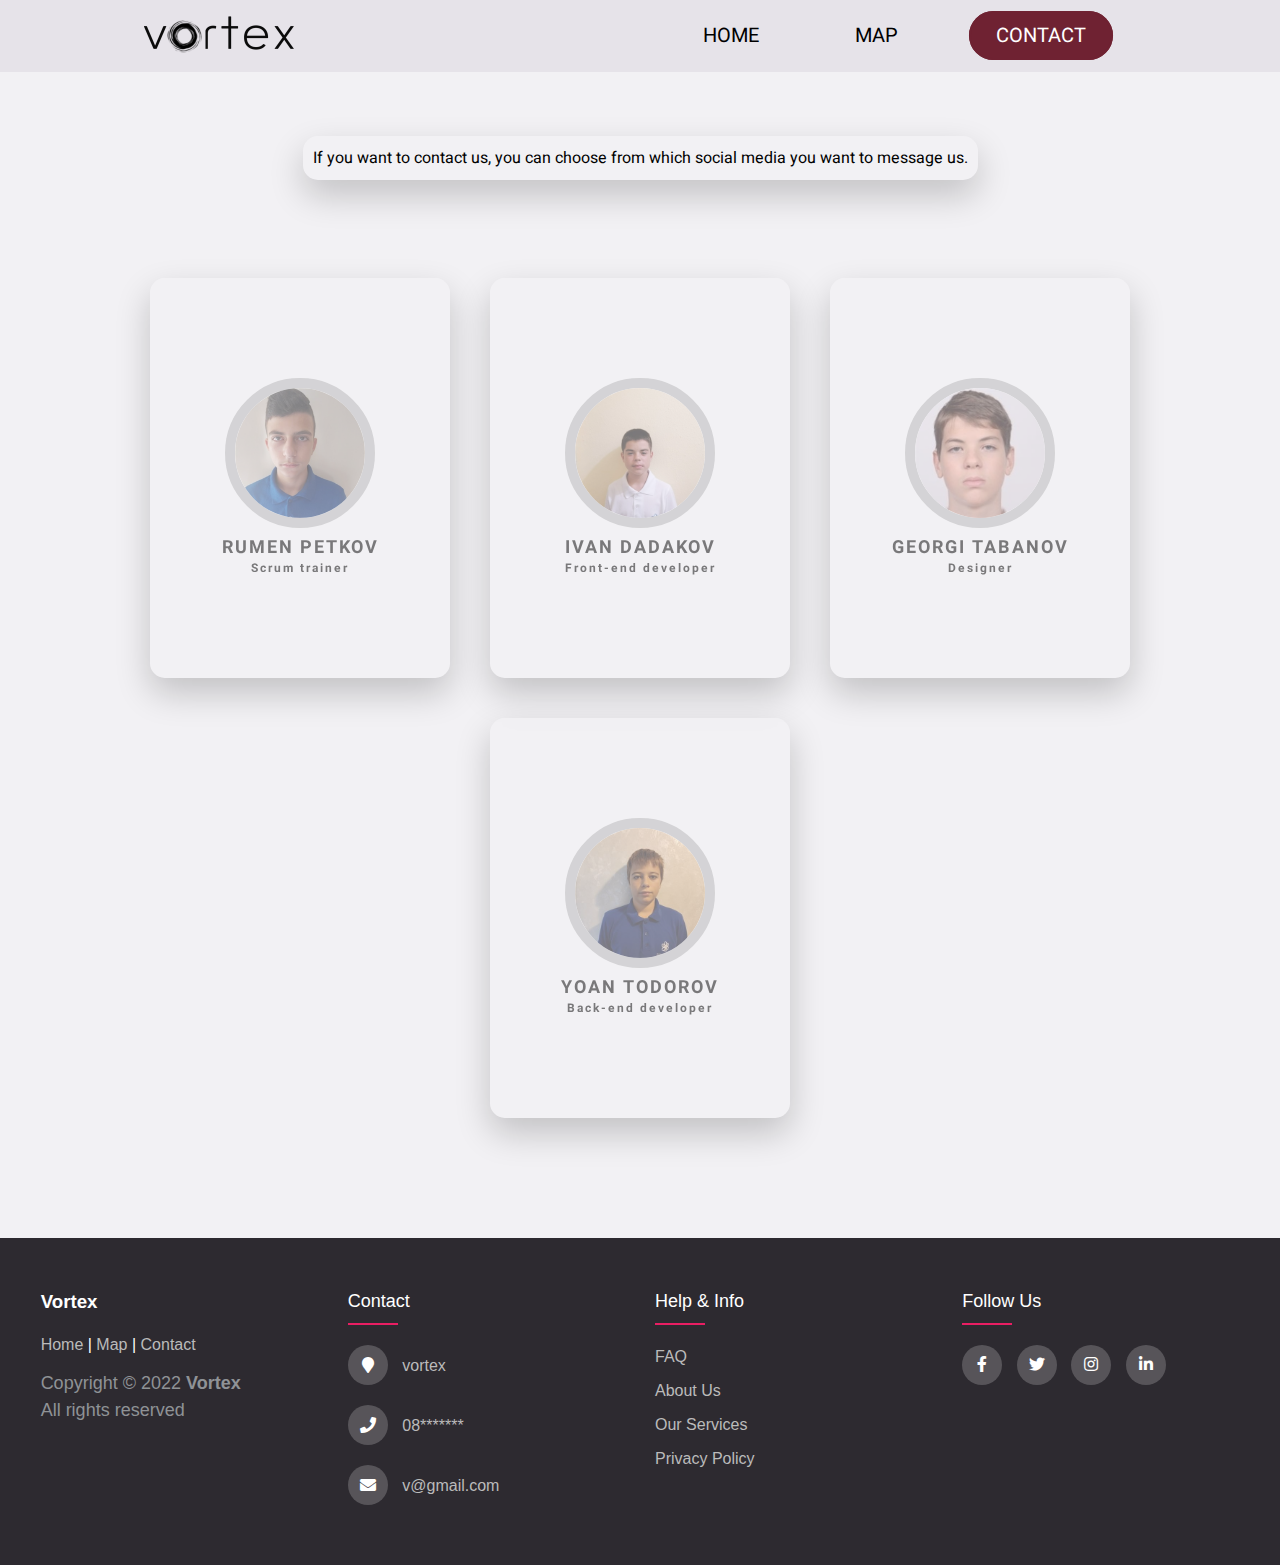
<file: Website/Pages/contact.html>
<!DOCTYPE html>

<html lang = "en">

	<head>

		<title>Contact</title>

		<meta charset="UTF-8">
		<meta name="viewport" content="width=device-width, initial-scale=1.0">
		<meta http-equiv="X-UA-Compatible" content="IE=edge">

		<link rel="icon" href="../Images/icon.png">
		<link rel="stylesheet" href="../css/footer_style.css">
		<link rel="stylesheet" href="../css/navbar_style.css">
		<link rel="stylesheet" href="../css/contact.css">
		<link rel="stylesheet" type="text/css" href="https://cdnjs.cloudflare.com/ajax/libs/font-awesome/5.15.1/css/all.min.css">

	</head>

	<body>

		<!--Navigation Bar-->
		<nav>

			<a href = "../index.html"><img id = "logo" src = "../Images/logo.png" alt = "logo"></a>

            <ul class = "nav-links" >
                <li class = "i"><a class = "inactive" href = "../index.html">home</a></li>
                <li class = "i"><a class = "inactive" href = "Map.html">map</a></li>
                <li><a class = "active" href = "contact.html">contact</a></li>
            </ul>
			<!--Navigation Bar burger-->
			<div class="burger">
				<div class="line1"></div>
				<div class="line2"></div>
				<div class="line3"></div>
			</div>
			
		</nav>
		
		<!--contact-->
		<section class="messageBox">
			<p>If you want to contact us, you can choose from which social media you want to message us.</p>
		</section>
		<!--cards-->
		<section>
		 <div class="container">
			 <!--card 1-->
			<div class="card">
			 <div class="content">
			   <div class="imgBox"><img src="../Images/Rumen.jpg" alt = "image"></div>
				<div class="contentBox">
					<h3>Rumen Petkov<br><span>Scrum trainer</span></h3>
				</div>
			  </div>
			
			<ul class="sci">
				<li>
					<a href="https://www.facebook.com/"><i class="fab fa-facebook" aria-hidden="true"></i></a>
				</li>
				
				<li>
					<a href="https://twitter.com/?lang=bg"><i class="fab fa-twitter" aria-hidden="true"></i></a>
				</li>
				
				<li>
					<a href="https://www.instagram.com/"><i class="fab fa-instagram" aria-hidden="true"></i></a>
				</li>
			
			</ul>
			</div>
			<!--card 2-->
			<div class="card">
				<div class="content">
					<div class="imgBox"><img src="../Images/Ivan.jpg" alt = "image"></div>
				<div class="contentBox">
					<h3>Ivan Dadakov<br><span>Front-end developer</span></h3>
				</div>
			  </div>
			
			<ul class="sci">
				<li>
					<a href="https://www.facebook.com/"><i class="fab fa-facebook" aria-hidden="true"></i></a>
				</li>
				
				<li>
					<a href="https://twitter.com/?lang=bg"><i class="fab fa-twitter" aria-hidden="true"></i></a>
				</li>
				
				<li>
					<a href="https://www.instagram.com/"><i class="fab fa-instagram" aria-hidden="true"></i></a>
				</li>
			
			</ul>
		  </div>
		  <!--card 3-->
		  <div class="card">
			 <div class="content">
				<div class="imgBox"><img src="../Images/Georgi.jpg" alt = "image"></div>
				<div class="contentBox">
					<h3>Georgi Tabanov<br><span>Designer</span></h3>
				</div>
			  </div>
			
			<ul class="sci">
				<li>
					<a href="https://www.facebook.com/"><i class="fab fa-facebook" aria-hidden="true"></i></a>
				</li>
				
				<li>
					<a href="https://twitter.com/?lang=bg"><i class="fab fa-twitter" aria-hidden="true"></i></a>
				</li>
				
				<li>
					<a href="https://www.instagram.com/"><i class="fab fa-instagram" aria-hidden="true"></i></a>
				</li>
			
			</ul>
		  </div>
		  <!--card 4-->
		  <div class="card">
			 <div class="content">
				<div class="imgBox"><img src="../Images/Yoan.jpg" alt = "image"></div>
				<div class="contentBox">
					<h3>Yoan Todorov<br><span>Back-end developer</span></h3>
				</div>
			  </div>
			
			<ul class="sci">
				<li>
					<a href="https://www.facebook.com/"><i class="fab fa-facebook" aria-hidden="true"></i></a>
				</li>
				
				<li>
					<a href="https://twitter.com/?lang=bg"><i class="fab fa-twitter" aria-hidden="true"></i></a>
				</li>
				
				<li>
					<a href="https://www.instagram.com/"><i class="fab fa-instagram" aria-hidden="true"></i></a>
				</li>
			
			</ul>
		  </div>
		  
		</div>
		  
		</section>
		<!--footer-->
		<footer>
			<div class = "container1">
				<div class = "row">
					<div class = "footer-left">
					<h3>Vortex</h3>

					<p class = "footer-links">
							<a href = "../index.html">Home</a>
							|
							<a href = "Map.html">Map</a>
							|
							<a href = "contact.html">Contact</a>
					</p>

						<p class = "footer-copyright">Copyright © 2022 <strong>Vortex</strong>
						<br>All rights reserved</p>
					</div>
					<div class = "footer-col">
						<h4>contact</h4>
						<ul class = "icons">
							<li><i class="fa fa-map-marker"></i>
								<p class = "cont">Vortex</p></li>
							<li><i class="fa fa-phone"></i>
								<p class = "cont">08*******</p></li>
							<li><i class="fa fa-envelope"></i>
								<p class = "cont" >v@gmail.com</p></li>
						</ul>
					</div>
					<div class = "footer-col">
						<h4>help & info</h4>
						<ul>
							<li><a href = "#">FAQ</a></li>
							<li><a href = "#">about us</a></li>
							<li><a href = "#">our services</a></li>
							<li><a href = "#">privacy policy</a></li>
						</ul>
					</div>
					<div class = "footer-col">
						<h4>follow us</h4>
							<div class = "social-links">
							<a href="#"><i class="fab fa-facebook-f"></i></a>
							<a href="#"><i class="fab fa-twitter"></i></a>
							<a href="#"><i class="fab fa-instagram"></i></a>
								<a href="#"><i class="fab fa-linkedin-in"></i></a>
						</div>
					</div>
				</div>
			</div>
		</footer>
		
		<script src="../JavaScript/navbar.js"></script>
		
	</body>

</html>
</file>
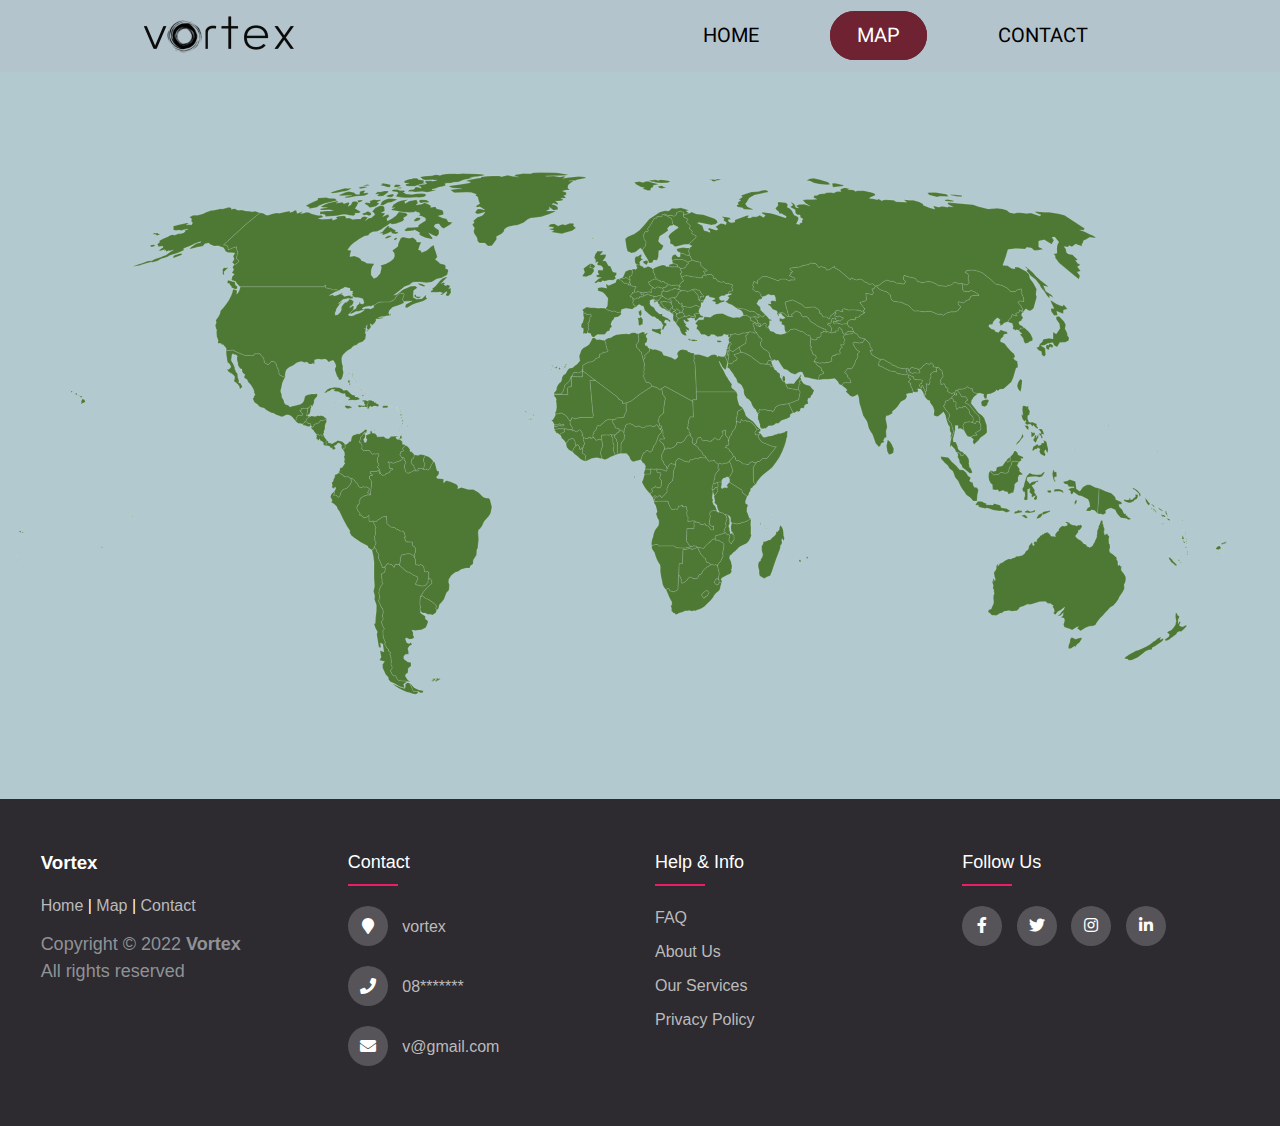
<file: Website/Pages/Map.html>
<!DOCTYPE html>
<html lang = "en">

	<head>

		<title>Map</title>

		<meta charset="UTF-8">
		<meta name="viewport" content="width=device-width, initial-scale=1.0">
		<meta http-equiv="X-UA-Compatible" content="IE=edge">

        <link rel="icon" href="../Images/icon.png">
		<link rel="stylesheet" href="../css/navbar_style.css">
        <link rel="stylesheet" href="../css/footer_style.css">
		<link rel="stylesheet" href="../css/map.css">
        <link rel="stylesheet" type="text/css" href="https://cdnjs.cloudflare.com/ajax/libs/font-awesome/5.15.1/css/all.min.css">
		
	</head>

    <body>
        <!--Navigation Bar-->
        <nav>

            <a href = "../index.html"><img id = "logo" src = "../Images/logo.png" alt = "logo"></a>

            <ul class = "nav-links" >
                <li class = "i"><a class = "inactive" href = "../index.html">home</a></li>
                <li><a class = "active" href = "Map.html">map</a></li>
                <li class = "i"><a class = "inactive" href = "contact.html">contact</a></li>
            </ul>
            <!--Navigation Bar burger-->
            <div class="burger">
                <div class="line1"></div>
                <div class="line2"></div>
                <div class="line3"></div>
            </div>
            
        </nav>
        <!--map-->
        <section>
        <svg baseprofile="tiny" stroke-linecap="round" stroke-linejoin="round" viewbox="0 0 2000 857" xmlns="http://www.w3.org/2000/svg">
        <path d="M1383 261.6l1.5 1.8-2.9 0.8-2.4 1.1-5.9 0.8-5.3 1.3-2.4 2.8 1.9 2.7 1.4 3.2-2 2.7 0.8 2.5-0.9 2.3-5.2-0.2 3.1 4.2-3.1 1.7-1.4 3.8 1.1 3.9-1.8 1.8-2.1-0.6-4 0.9-0.2 1.7-4.1 0-2.3 3.7 0.8 5.4-6.6 2.7-3.9-0.6-0.9 1.4-3.4-0.8-5.3 1-9.6-3.3 3.9-5.8-1.1-4.1-4.3-1.1-1.2-4.1-2.7-5.1 1.6-3.5-2.5-1 0.5-4.7 0.6-8 5.9 2.5 3.9-0.9 0.4-2.9 4-0.9 2.6-2-0.2-5.1 4.2-1.3 0.3-2.2 2.9 1.7 1.6 0.2 3 0 4.3 1.4 1.8 0.7 3.4-2 2.1 1.2 0.9-2.9 3.2 0.1 0.6-0.9-0.2-2.6 1.7-2.2 3.3 1.4-0.1 2 1.7 0.3 0.9 5.4 2.7 2.1 1.5-1.4 2.2-0.6 2.5-2.9 3.8 0.5 5.4 0z" id="AF" name="Afghanistan">
        </path>
        <path class="Angola" d="M 1121.2 572 1121.8 574 1121.1 577.1 1122 580.1 1121.1 582.5 1121.5 584.7 1109.8 584.6 1109 605.1 1112.6 610.3 1116.2 614.3 1105.8 616.9 1092.3 616 1088.5 613 1065.8 613.2 1065 613.7 1061.7 610.8 1058.1 610.6 1054.7 611.7 1052 612.9 1051.5 608.9 1052.4 603.2 1054.4 597.3 1054.7 594.6 1056.6 588.8 1058 586.2 1061.3 582 1063.2 579.1 1063.8 574.4 1063.5 570.7 1061.9 568.4 1060.4 564.5 1059.1 560.7 1059.4 559.3 1061.1 556.8 1059.5 550.6 1058.3 546.3 1055.5 542.2 1056.1 541 1058.4 540.1 1060.1 540.2 1062.1 539.5 1078.8 539.6 1080.1 544.3 1081.7 548.2 1083 550.3 1085.1 553.6 1088.9 553.1 1090.7 552.2 1093.8 553.1 1094.7 551.5 1096.2 547.8 1099.7 547.5 1100 546.4 1102.9 546.4 1102.4 548.7 1109.2 548.6 1109.3 552.7 1110.4 555.1 1109.5 559 1109.9 563 1111.7 565.4 1111.3 573 1112.7 572.4 1115.1 572.6 1118.6 571.6 1121.2 572 Z">
        </path>
        <path class="Angola" d="M 1055.3 539 1053.8 534.2 1056.1 531.4 1057.8 530.3 1059.9 532.5 1057.9 533.9 1056.9 535.5 1056.7 538.3 1055.3 539 Z">
        </path>
        <path d="M1088 228l0.4 1.2 1.4-0.6 1.2 1.7 1.3 0.7 0.6 2.3-0.5 2.2 1 2.7 2.3 1.5 0.1 1.7-1.7 0.9-0.1 2.1-2.2 3.1-0.9-0.4-0.2-1.4-3.1-2.2-0.7-3 0.1-4.4 0.5-1.9-0.9-1-0.5-2.1 1.9-3.1z" id="AL" name="Albania">
        </path>
        <path d="M1296.2 336.7l1.3 5.1-2.8 0 0 4.2 1.1 0.9-2.4 1.3 0.2 2.6-1.3 2.6 0 2.6-1 1.4-16.9-3.2-2.7-6.6-0.3-1.4 0.9-0.4 0.4 1.8 4.2-1 4.6 0.2 3.4 0.2 3.3-4.4 3.7-4.1 3-4 1.3 2.2z" id="AE" name="United Arab Emirates">
        </path>
        <path class="Argentina" d="M 669.1 851.7 666.1 851.5 661.1 851.5 655.1 837.9 658.2 840.7 662.5 845.3 670.3 849 677.6 850.5 676.8 853.5 672.4 853.8 669.1 851.7 Z">
        </path>
        <path class="Argentina" d="M 638.6 644.7 649.9 655.1 654.5 656.1 661.8 660.9 667.7 663.4 668.8 666.2 664.6 676 670.4 677.7 676.7 678.7 680.9 677.7 685.2 672.7 685.5 667.1 688.1 665.8 691.3 669.6 691.7 674.7 687.5 678.2 684.2 680.8 678.9 687.1 672.9 695.8 672.4 701 672 707.6 673.2 714 672.3 715.4 672.7 719.5 673 722.9 680.8 728.4 681 732.8 684.9 735.6 685.2 738.7 681.9 746.9 674.9 750.4 664.7 751.7 658.7 751 660.8 754.9 660.9 759.6 662.7 762.8 660.2 765.1 655.1 766 649.5 763.6 648 765.3 650.5 771.6 654.5 773.5 656.8 771.5 659.3 774.8 655.1 776.8 652.2 780.8 653.4 787.1 653.3 790.5 648.5 790.5 645.5 793.7 645.6 798.5 652.1 803.1 657.3 804.3 657.5 810 652.9 813.5 652.3 820.8 648.8 823.2 647.9 826.1 652.1 832.6 656.7 836.1 654.6 835.8 649.7 834.8 637.6 834 634.1 830.4 632.2 825.8 629.1 826.2 626.5 823.9 623.4 817.4 626.1 814.6 626.2 810.7 624.4 807.5 625.1 802.1 624 793.8 622.2 790.1 624 788.9 622.6 786.5 619.8 785.3 620.6 782.6 617.5 780.2 613.8 772.9 615.5 771.6 612.2 763.8 611.4 757.3 611.2 751.6 613.7 749.3 610.4 743 608.8 737.2 611.8 733 610.4 727.6 612 721.4 610.6 715.5 609 714.3 604.1 703.2 606.2 696.6 604.5 690.4 605.4 684.5 608 678.5 611.3 674.5 609.3 672 610.1 669.9 608.5 659.2 614.1 656.1 615.3 649.4 614.4 647.8 618.4 642 625.9 643.6 629.6 648.2 631.2 643 637.6 643.3 638.6 644.7 Z">
        </path>
        <path d="M1230.8 253l-1.8 0.2-2.8-3.7-0.2-1-2.3 0-1.9-1.7-1 0.1-2.4-1.8-4.2-1.6-0.1-3.1-1.3-2.2 7-1 1.4 1.6 2.2 1.1-0.7 1.6 3.2 2.2-1.1 2.1 2.6 1.7 2.5 1 0.9 4.5z" id="AM" name="Armenia">
        </path>
        <a xlink:title="Australia" xlink:href="countries/Australia.html">
        <path class="Australia" d="M 1743 763.6 1746.7 765.8 1750 764.9 1754.9 763.7 1757.7 764.1 1753.2 771.7 1749.9 773.8 1745.9 779 1745.3 777.2 1738.7 781.6 1737.9 781.3 1734.9 781.1 1735.4 775.7 1737.4 771.5 1738 765.9 1740 763 1743 763.6 Z">
        </path>
        <path class="Australia" d="M 1793.5 590.2 1794.7 595.2 1798.7 592.8 1800.1 595.5 1802.4 598 1801.3 600.9 1801.5 606.4 1801.7 609.6 1803 610.4 1803.4 615.9 1802.2 619.2 1803 623.5 1808.4 626.9 1811.6 629.9 1814.8 632.7 1813.7 634.3 1816 638.3 1816.5 645.3 1819.1 643.9 1820.6 646.6 1822.2 645.7 1821.5 652.5 1824.4 656.4 1826.3 658.8 1829.1 664 1829.1 669.2 1828.1 672.9 1826.3 676.8 1827 682.3 1824.5 688 1822.4 691 1818.6 696.7 1817.1 700.4 1814 705 1809 710.8 1803.5 714 1799.1 718.9 1795.8 722.1 1791.4 727.6 1787.7 730.8 1783.8 735.6 1780.7 740 1779.9 742.1 1775.6 744.3 1769.5 744.5 1763.2 747.2 1759.4 749.6 1754.6 752.4 1751.9 749.5 1749.3 748.4 1751.9 745.1 1748.4 746.3 1741.2 750.9 1737.6 749.2 1735.2 748.2 1732.4 747.7 1728.3 745.9 1727 741.9 1728.5 737.1 1728.9 733.8 1727.5 731.2 1722.8 730.5 1726 727.3 1726.9 722.6 1722.2 727 1716.9 728.2 1721.4 724.7 1723.9 721 1727.4 717.8 1729 713.1 1722.2 718.5 1717.9 720.7 1713.6 725.8 1710.6 723.2 1712.3 719.8 1710.9 715.1 1709.1 712.7 1710.7 711.2 1705.4 707.3 1701.6 707.2 1697.6 704 1687.7 704.6 1679.8 706.9 1672.9 709.1 1667.9 708.7 1660.9 712 1655.6 713.4 1653.3 716.8 1650.3 719.4 1645.6 719.6 1642 720.1 1637.8 719 1633.6 719.7 1629.8 720 1625.3 723.4 1623.8 723.1 1620.4 724.9 1617 726.9 1613.2 726.7 1609.7 726.7 1605.6 722.6 1603.2 721.4 1604.7 717.7 1607.6 716.8 1609.1 715.4 1609.7 713.1 1612 708.6 1612.7 704.8 1612 698.3 1612.2 694.6 1613.6 691 1612.7 686.8 1613 684.9 1611.3 682.3 1612 677.3 1610.1 672.2 1610 669.5 1611.8 672.3 1611.3 666.3 1613.6 668.2 1614.7 670.7 1615.3 667.4 1613.7 662.3 1613.6 660.3 1612.8 658.4 1614.1 654.7 1615.6 653.1 1616.9 649.9 1617 646.1 1620.1 641.5 1619.7 646.4 1622.8 642 1627.7 639.8 1630.9 637.1 1635.6 634.7 1638.2 634.2 1639.6 635 1644.4 632.6 1647.9 631.9 1649 630.5 1650.5 629.9 1653.6 630.1 1659.8 628.2 1663.3 625.3 1665.3 621.9 1669.2 618.7 1669.9 616.1 1670.6 612.6 1675.5 607.1 1676.9 612.7 1679.5 611.4 1678 608.4 1680.3 605.3 1682.5 606.7 1684 601.8 1687.5 598.6 1689.3 596.1 1692.2 595 1692.6 593.2 1694.9 593.9 1695.3 592.3 1697.9 591.4 1700.7 590.5 1704.4 593.5 1707 597.3 1710.5 597.3 1714 597.9 1713.3 594.4 1716.8 589.3 1719.5 587.6 1718.9 586 1721.8 582.3 1725.5 580 1728.2 580.8 1733.1 579.6 1733.4 576.3 1729.5 574.2 1732.6 573.3 1736.2 574.9 1738.9 577.5 1743.4 579.1 1745.1 578.5 1748.4 580.5 1751.9 578.6 1753.9 579.2 1755.4 577.9 1757.6 581.1 1755.6 584.6 1753.1 587.2 1751.2 587.4 1751.5 589.9 1749.3 593.1 1746.8 596.3 1747 598.1 1750.8 601.7 1754.8 603.7 1757.3 605.9 1760.6 609.7 1762.2 609.7 1764.8 611.4 1765.3 613.4 1770.2 615.5 1774.3 613.3 1776.1 609.9 1777.8 607 1779.1 603.5 1781.7 598.4 1781.5 595.3 1782.2 593.4 1782.1 589.8 1783.5 584.9 1784.8 583.6 1784.2 581.5 1786 578.1 1787.5 574.6 1787.9 572.7 1790.2 570.3 1791.5 573.5 1791.4 577.5 1792.7 578.3 1792.6 581 1794.2 584.2 1794.1 587.9 1793.5 590.2 Z">
        </path></a>
        <path d="M1070.6 190.8l-0.3 0.8 0.7 2.1-0.2 2.6-2.8 0 1.1 1.4-1.3 4-0.9 1.1-4.4 0.1-2.4 1.5-4.2-0.5-7.3-1.7-1.3-2.1-4.9 1.1-0.5 1.2-3.1-0.9-2.6-0.2-2.3-1.2 0.7-1.5-0.2-1.1 1.4-0.3 2.7 1.7 0.6-1.7 4.4 0.3 3.5-1.1 2.4 0.2 1.7 1.3 0.4-1.1-1-4.1 1.7-0.8 1.6-2.9 3.8 2.1 2.6-2.6 1.7-0.5 4 1.9 2.3-0.3 2.4 1.2z" id="AT" name="Austria">
        </path>
        <path class="Azerbaijan" d="M 1229 253.2 1225.2 252.3 1222 249.4 1220.8 246.9 1221.8 246.8 1223.7 248.5 1226 248.5 1226.2 249.5 1229 253.2 Z">
        </path>
        <path class="Azerbaijan" d="M 1235.3 236.2 1237.8 233.6 1241.3 236.9 1244.9 241.5 1247.4 241.8 1249.3 243.5 1245.1 244 1245.2 249 1244.8 251.2 1243.1 252.7 1243.9 255.8 1242.6 256.2 1238.7 252.8 1239.9 249.7 1238 247.8 1236.1 248.3 1230.8 253 1229.9 248.5 1227.4 247.5 1224.8 245.8 1225.9 243.7 1222.7 241.5 1223.4 239.9 1221.2 238.8 1219.8 237.2 1220.9 236.1 1225.1 238 1228 238.3 1228.6 237.6 1225.3 234.1 1226.5 233.3 1228 233.5 1232.3 237.3 1234.7 237.8 1235.3 236.2 Z">
        </path>
        <path d="M1154.9 530.4l-0.6 0.1 0-0.3-2-6.1-0.01-0.06-0.09-1.04-1.4-2.9 3.5 0.5 1.7-3.7 3.1 0.4 0.3 2.5 1.2 1.5 0 2.1-1.4 1.3-2.3 3.4-2 2.3z" id="BI" name="Burundi">
        </path>
        <path d="M1016.5 177.1l-0.4 4.2-1.3 0.2-0.4 3.5-4.4-2.9-2.5 0.5-3.5-2.9-2.4-2.5-2.2-0.1-0.8-2.2 3.9-1.2 3.6 0.5 4.5-1.3 3.1 2.7 2.8 1.5z" id="BE" name="Belgium">
        </path>
        <path d="M1006.7 427l-0.2 2.1 1.3 3.8-1.1 2.6 0.6 1.7-2.8 4-1.7 2-1.1 4 0.2 4.1-0.3 10.3-4.7 0.8-1.4-4.4 0.3-14.8-1.2-1.3-0.2-3.2-2-2.2-1.7-1.9 0.7-3.4 2-0.7 1.1-2.8 2.8-0.6 1.2-1.9 1.9-1.9 2 0 4.3 3.7z" id="BJ" name="Benin">
        </path>
        <path d="M988.5 406l-0.5 3.1 0.8 2.9 3.1 4.2 0.2 3.1 6.5 1.5-0.1 4.4-1.2 1.9-2.8 0.6-1.1 2.8-2 0.7-4.9-0.1-2.6-0.5-1.8 1-2.5-0.5-9.8 0.3-0.2 3.7 0.8 4.8-3.9-1.6-2.6 0.2-2 1.6-2.5-1.3-1-2.2-2.5-1.4-0.4-3.7 1.6-2.7-0.2-2.2 4.5-5.3 0.9-4.4 1.5-1.6 2.7 0.9 2.4-1.3 0.8-1.7 4.3-2.8 1.1-2 5.3-2.7 3.1-0.9 1.4 1.2 3.6 0z" id="BF" name="Burkina Faso">
        </path>
        <path d="M1500.6 360.3l0.6 4.6-2.1-1 1.1 5.2-2.1-3.3-0.8-3.3-1.5-3.1-2.8-3.7-5.2-0.3 0.9 2.7-1.2 3.5-2.6-1.3-0.6 1.2-1.7-0.7-2.2-0.6-1.6-5.3-2.6-4.8 0.3-3.9-3.7-1.7 0.9-2.3 3-2.4-4.6-3.4 1.2-4.4 4.9 2.8 2.7 0.3 1.2 4.5 5.4 0.9 5.1-0.1 3.4 1.1-1.6 5.4-2.4 0.4-1.2 3.6 3.6 3.4 0.3-4.2 1.5 0 4.4 10.2z" id="BD" name="Bangladesh">
        </path>
        <a xlink:title="Bulgaria" xlink:href="countries/Bulgaria.html">
        <path d="M1132.6 221.6l-2.3 2.6-1.3 4.5 2.1 3.6-4.6-0.8-5 2 0.3 3.2-4.6 0.6-3.9-2.3-4 1.8-3.8-0.2-0.8-4.2-2.8-2.1 0.7-0.8-0.6-0.8 0.6-2 1.8-2-2.8-2.7-0.7-2.4 1.1-1.4 1.8 2.6 1.9-0.4 4 0.9 7.6 0.4 2.3-1.6 5.9-1.5 4 2.3 3.1 0.7z" id="BG" name="Bulgaria">
        </path></a>
        <path d="M1083 214.3l1.9-0.1-1.1 2.8 2.7 2.5-0.5 2.9-1.1 0.3-0.9 0.6-1.6 1.5-0.4 3.5-4.8-2.4-2.1-2.7-2.1-1.4-2.5-2.4-1.3-1.9-2.7-3 0.8-2.6 2 1.5 1-1.4 2.3-0.1 4.5 1.1 3.5-0.1 2.4 1.4z" id="BA" name="Bosnia and Herzegovina">
        </path>
        <path d="M1141.6 162.7l-3.9-0.2-0.8 0.6 1.5 2 2 4-4.1 0.3-1.3 1.4 0.3 3.1-2.1-0.6-4.3 0.3-1.5-1.5-1.7 1.1-1.9-0.9-3.9-0.1-5.7-1.5-4.9-0.5-3.8 0.2-2.4 1.6-2.3 0.3-0.5-2.8-1.9-2.8 2.8-1.3-0.4-2.4-1.7-2.3-0.6-2.7 4.7 0 4.8-2.3 0.5-3.4 3.6-2-1-2.7 2.7-1 4.6-2.3 5.3 1.5 0.9 1.5 2.4-0.7 4.8 1.4 1.1 2.9-0.7 1.6 3.8 4 2.1 1.1 0 1.1 3.4 1.1 1.7 1.6-1.6 1.3z" id="BY" name="Belarus">
        </path>
        <path d="M487.8 399.8l-1.7 0 1.3-7.2 0.7-5.1 0.1-1 0.7-0.3 0.9 0.8 2.5-3.9 1.1-0.1-0.1 1 1 0-0.3 1.8-1.3 2.7 0.4 1-0.9 2.3 0.3 0.6-1 3.3-1.3 1.7-1.1 0.2-1.3 2.2z" id="BZ" name="Belize">
        </path>
        <path d="M662.5 631.4l-0.3-2-5.4-3.3-5.2-0.1-9.6 1.9-2.1 5.6 0.2 3.5-1.5 7.7-1-1.4-6.4-0.3-1.6 5.2-3.7-4.6-7.5-1.6-4 5.8-3.9 0.9-3.1-8.9-3.7-7.2 1.1-6.2-3.2-2.7-1.2-4.6-3.2-4.4 2.9-6.9-2.9-5.4 1.1-2.2-1.2-2.4 1.9-3.2-0.3-5.4 0-4.6 1.1-2.1-5.5-10.4 4.2 0.6 2.9-0.2 1.1-1.9 4.8-2.6 2.9-2.4 7.3-1.1-0.4 4.8 0.9 2.5-0.3 4.3 6.5 5.7 6.4 1.1 2.3 2.4 3.9 1.3 2.5 1.8 3.5 0 3.4 1.9 0.5 3.7 1.2 1.9 0.3 2.7-1.7 0.1 2.8 7.5 10.7 0.3-0.5 3.7 0.8 2.5 3.2 1.8 1.7 4-0.6 5.1-1.3 2.8 0.8 3.6-1.6 1.4z" id="BO" name="Bolivia">
        </path>
        <a xlink:title="Brazil" xlink:href="countries/Brazil.html">
        <path d="M665.8 489.6l3.1 0.6 0.6-1.4-1-1.2 0.6-1.9 2.3 0.6 2.7-0.7 3.2 1.4 2.5 1.3 1.7-1.7 1.3 0.2 0.8 1.8 2.7-0.4 2.2-2.5 1.8-4.7 3.4-5.9 2-0.3 1.3 3.6 3 11.2 3.1 1.1 0.1 4.4-4.3 5.3 1.7 1.9 10.1 1 0.2 6.5 4.3-4.2 7.1 2.3 9.5 3.9 2.8 3.7-0.9 3.6 6.6-2 11 3.4 8.5-0.2 8.4 5.3 7.4 7.2 4.4 1.8 4.8 0.3 2.1 2 2 8.2 1.1 3.9-2.1 10.6-2.7 4.2-7.7 8.9-3.4 7.3-4 5.5-1.4 0.2-1.3 4.7 0.9 12-1.1 9.9-0.3 4.2-1.6 2.6-0.5 8.6-5.2 8.3-0.5 6.7-4.3 2.7-1.1 3.9-6 0-8.5 2.4-3.7 2.9-6 1.9-6.1 5.1-4.1 6.4-0.3 4.8 1.3 3.5-0.3 6.5-0.8 3.1-3.4 3.6-4.5 11.3-4 5-3.2 3.1-1.5 6.1-2.9 3.6-2.1-3.6 1.8-3.1-3.8-4.3-4.8-3.6-6.3-4.1-1.9 0.2-6.3-5-3.4 0.7 6-8.7 5.3-6.3 3.3-2.6 4.2-3.5-0.4-5.1-3.2-3.8-2.6 1.3 0.7-3.7 0.3-3.8-0.3-3.6-2.1-1.1-2 1-2.1-0.3-0.8-2.4-1.1-5.9-1.2-1.9-3.9-1.8-2.2 1.3-5.9-1.3-0.4-8.7-2-3.5 1.6-1.4-0.8-3.6 1.3-2.8 0.6-5.1-1.7-4-3.2-1.8-0.8-2.5 0.5-3.7-10.7-0.3-2.8-7.5 1.7-0.1-0.3-2.7-1.2-1.9-0.5-3.7-3.4-1.9-3.5 0-2.5-1.8-3.9-1.3-2.3-2.4-6.4-1.1-6.5-5.7 0.3-4.3-0.9-2.5 0.4-4.8-7.3 1.1-2.9 2.4-4.8 2.6-1.1 1.9-2.9 0.2-4.2-0.6-3.2 1.1-2.6-0.7-0.1-9.7-4.4 3.7-5-0.1-2.3-3.5-3.8-0.3 1-2.8-3.3-3.9-2.6-5.8 1.5-1.1-0.2-2.8 3.4-1.8-0.7-3.5 1.4-2.2 0.3-3 6.3-4.4 4.6-1.2 0.8-1 5.1 0.3 2.2-17.6 0.1-2.8-0.9-3.6-2.6-2.4 0.1-4.7 3.2-1 1.1 0.7 0.2-2.5-3.3-0.7 0-4 11 0.2 1.9-2.3 1.6 2.1 1 3.8 1.1-0.8 3.1 3.4 4.4-0.4 1.1-2 4.2-1.5 2.4-1.1 0.7-2.7 4.1-1.8-0.3-1.4-4.8-0.5-0.7-4.1 0.3-4.3-2.5-1.6 1.1-0.6 4.1 0.8 4.5 1.6 1.7-1.5 4.1-1 6.4-2.4 2.1-2.5-0.7-1.8 3-0.2 1.2 1.4-0.8 2.9 2 0.9 1.2 3-1.6 2.3-1 5.4 1.4 3.3 0.3 3 3.5 3 2.8 0.3 0.6-1.3 1.8-0.3 2.6-1.1 1.8-1.7 3.2 0.6 1.3-0.3z" id="BR" name="Brazil">
        </path></a>
        <path d="M1633.1 472.8l2.2-2.4 4.6-3.6-0.1 3.2-0.1 4.1-2.7-0.2-1.1 2.2-2.8-3.3z" id="BN" name="Brunei Darussalam">
        </path>
        <path d="M1488.8 323.5l2.6 2.1 0.5 3.9-4.5 0.2-4.7-0.4-3.2 1-5.5-2.5-0.4-1.2 2.6-4.8 2.6-1.6 4.3 1.4 2.9 0.2 2.8 1.7z" id="BT" name="Bhutan">
        </path>
        <path d="M1127.6 615.7l1.9 5.1 1.1 1.2 1.6 3.7 6.1 7 2.3 0.7-0.1 2.3 1.5 4.1 4.3 1 3.4 2.9-8.1 4.7-5.2 4.8-2 4.3-1.8 2.4-3 0.5-1.2 3.1-0.6 2-3.6 1.4-4.5-0.3-2.5-1.8-2.3-0.7-2.8 1.4-1.5 3.1-2.7 1.9-2.8 2.9-4 0.7-1.1-2.3 0.6-3.9-3-6.1-1.4-1 0.6-18.7 5.5-0.2 0.8-22.9 4.2-0.2 8.7-2.3 2 2.7 3.7-2.5 1.7 0 3.2-1.5 1 0.5z" id="BW" name="Botswana">
        </path>
        <path d="M1121.3 446.5l3.9 2.5 3.1 2.6 0.1 2.1 3.9 3.3 2.4 2.8 1.4 3.8 4.3 2.6 0.9 2-1.8 0.7-3.7-0.1-4.2-0.7-2.1 0.5-0.9 1.6-1.8 0.2-2.2-1.4-6.3 3.2-2.6-0.6-0.8 0.5-1.6 3.9-4.3-1.3-4.1-0.6-3.6-2.4-4.7-2.2-3 2.1-2.2 3.2-0.5 4.5-3.6-0.3-3.9-1.1-3.3 3.4-3 6-0.6-1.9-0.3-2.9-2.6-2.1-2.1-3.3-0.5-2.3-2.7-3.4 0.5-1.9-0.6-2.7 0.4-5 1.4-1.1 2.8-6.5 4.6-0.5 1-1.7 1 0.2 1.4 1.4 7.1-2.4 2.4-2.5 2.9-2.3-0.6-2.2 1.6-0.6 5.5 0.4 5.2-3 4-7 2.8-2.6 3.6-1.1 0.7 2.7 3.3 4 0 2.7-0.8 2.6 0.4 2 1.9 1.9 0.5 0.3z" id="CF" name="Central African Republic">
        </path>
        <path class="Canada" d="M 665.9 203.6 669.3 204.5 674 204.3 670.7 206.9 668.7 207.3 663.2 204.6 662.6 202.5 665.1 200.6 665.9 203.6 Z">
        </path>
        <path class="Canada" d="M 680.3 187.6 677.9 187.7 672.1 185.8 668.6 182.8 670.5 182.3 676.4 183.9 680.6 186.5 680.3 187.6 Z">
        </path>
        <path class="Canada" d="M 372.4 191.3 369.3 192.2 363 189.4 363 187.2 360.1 185 360.4 183.2 356.1 182.1 356.7 178.7 358.2 177.3 362.3 178.6 364.7 179.6 368.8 180.2 369 182.4 369.4 185.3 372.6 187.9 372.4 191.3 Z">
        </path>
        <path class="Canada" d="M 711.5 177.8 706.5 183.2 710.4 181.1 713.3 182.5 710.9 184.6 714.7 186.3 717.5 184.8 721.8 186.7 719 191.3 722.8 190.2 722.5 193.5 723 197.4 719.4 203 717 203.2 714.1 202 716.6 196.9 715.4 196.1 708.1 201.5 705.1 201.3 709.5 198.3 705.1 196.8 699.6 197.2 690 197 689.8 195.2 693.6 192.9 691.9 191.3 697.3 187.5 705.5 177.6 709.7 174.1 714.7 172 716.8 172.2 715.3 173.9 711.5 177.8 Z">
        </path>
        <path class="Canada" d="M 351.5 156.4 353 157.2 358 156.7 350.8 163.6 351.1 168.6 349.2 168.6 348.5 165.8 349 162.9 348.2 161 349.5 158.3 351.5 156.4 Z">
        </path>
        <path class="Canada" d="M 634.9 108.9 631.3 111.9 629.6 111.4 629.5 109.7 629.9 109.3 632.7 107.6 634.4 107.7 634.9 108.9 Z">
        </path>
        <path class="Canada" d="M 625.2 105.7 618 108.9 615 108.7 615 107.2 620 104.5 626 104.6 625.2 105.7 Z">
        </path>
        <path class="Canada" d="M 622.1 88.9 621.2 91.4 623.9 90.5 625.4 92 628.9 94 632.7 95.7 631.3 98.4 634.8 98 636.7 99.9 631.7 101.7 625.8 100.3 625 97.7 618.7 100.8 610.5 103.7 611.2 100.4 604.9 100.9 610.6 98.1 614.2 93.6 619.3 88.5 622.1 88.9 Z">
        </path>
        <path class="Canada" d="M 667 80.6 662.1 80.9 662.8 78.2 666.6 75.1 670.9 74.4 673.2 75.9 671.7 78.2 670.8 79 667 80.6 Z">
        </path>
        <path class="Canada" d="M 592.5 69.9 588.4 71.8 584.2 70.2 580.3 70.7 576.9 68.3 581.9 66.6 586.8 64.3 589.8 65.8 591.4 66.8 591.8 67.8 592.5 69.9 Z">
        </path>
        <path class="Canada" d="M 645.5 212.5 643.3 208.9 646.2 200.4 644.6 198.6 640.9 199.6 639.8 198 634.3 202.7 631.1 207.6 628.3 210.5 625.8 211.5 624.1 211.8 623 213.3 613.7 213.3 605.9 213.4 603.2 214.5 596.4 218.9 596.4 218.8 595.5 218.4 593.5 219.3 591.6 220.6 589.8 219.5 585.1 220.3 581.2 221.2 579.3 222 577 224.1 578.8 224.8 580.5 224.4 580.8 224.4 580.5 226.3 575.7 227 572.9 227.8 571.2 228.8 568.6 228.2 567 228.5 564.1 230.3 559.5 232.3 556.8 231.9 558.8 229.7 562.5 226.2 566.6 224.1 567.7 222.3 568.6 219.3 572.4 215.8 573.3 211.8 574.4 215.7 578.2 216.6 580.6 214.5 579.2 209.7 578.3 207.7 574.3 206.5 570.5 205.8 566.6 205.8 563.2 205 562.8 203.6 561.4 204.5 560.2 204.3 562.1 202.2 560.3 201.4 562.2 199 561 197.2 562.7 195.4 557.5 194.5 557.4 190.9 556.6 190.1 553.3 189.9 549.2 188.7 547.7 189.5 545.9 191 542.6 192 539.5 194.5 534.1 192.8 529.7 193.6 525.8 191.7 521.2 190.7 517.9 190.3 516.9 189.3 517.8 185.9 516.1 185.9 514.8 188.3 504.6 188.3 487.6 188.3 470.8 188.3 455.9 188.3 441.1 188.3 426.4 188.3 411.3 188.3 406.5 188.3 391.8 188.3 377.7 188.3 377 188.3 371.6 182.2 370 179.5 363 176.9 364.3 171.4 367.9 167.7 363.8 165 366.9 160.1 364.8 155.7 367.3 152.5 372.4 149.6 375.6 145.8 371 142 372.4 135.1 373.5 130.9 371.9 128.2 371.1 125.8 371.7 122.7 365.2 124.6 357.6 127.9 357.3 124.1 356.8 121.5 354 119.9 349.8 119.7 385.4 87 410 66.6 416 67.9 419.3 70.5 423 71 429.3 68.8 436.3 67.1 441.6 67.7 450.5 65.4 458.7 64.1 458.9 66.3 463.4 65 467.3 62.5 469.4 63.1 470.8 67.9 480.3 64.2 476.4 68.3 482.4 67.4 485.6 65.9 490.2 66.2 494.1 68.4 501.6 70.4 506.3 71.3 510.7 71 513.6 73.8 505.1 76.5 511.5 77.6 523.4 77 527.8 76 529.2 79.3 536.3 76.6 534.2 74.2 538.7 72.4 543.9 72.1 547.8 71.6 549.9 72.9 551.4 75.8 556.4 75.4 561.7 77.9 568.9 77 574.9 77.1 577.3 73.7 581.8 72.8 586.7 74.6 582.4 79.8 588.6 75.4 591.8 75.6 598.2 70.1 596.6 66.8 593.7 64.6 599.2 58.7 607.4 54.9 611.9 55.8 613.9 58.1 614.3 64.1 608.5 66.7 615.2 67.8 610.8 73.3 619.7 69.1 621.9 72.6 617.6 76.6 618.9 80.3 626.2 76.4 632.7 71.6 637.4 65.7 642.9 66.1 648.3 66.9 651.9 69.6 650.2 72.3 645.1 75.2 646 78.1 643.6 80.8 632.7 84.7 626.2 85.6 623 83.9 619.7 86.7 612.3 91.4 609.3 93.9 601.6 97.7 595.1 98.1 590 100.5 587.1 104.3 581.4 105 572.7 109.7 563.3 116.2 558.3 120.8 553.4 127.7 559.4 128.7 557.9 134.2 557.1 138.8 564.4 137.6 571.4 140.2 574.7 142.5 576.4 145.3 581.3 147 584.9 149.5 592.5 149.9 597.3 150.5 593.7 155.7 592 161.8 592.1 168.7 596.5 174.6 601.2 172.6 606.8 166.2 609.1 156.6 607.4 153.4 616.4 150.5 623.9 146.3 628.7 142.1 630.4 138.1 630 133 626.8 128.5 635.7 122.3 636.7 117 640.6 108 644.4 106.6 651.1 108.2 655.3 108.8 659.8 107.2 662.9 109.2 666.5 112.6 666.7 114.8 674.4 115.3 671.8 120.2 669.5 127.6 673.3 128.6 674.9 132.1 683.1 128.8 690.6 122.2 694.8 119.5 695.9 124.8 698.5 132.3 700.5 139.5 697.1 143.3 701.9 146.7 704.8 150.1 711.7 151.7 714.1 153.6 714.1 158.8 717.5 159.6 718.6 161.9 716.6 168.8 712.3 171.1 708.1 173.3 699.3 175.5 691.4 180.5 682.8 181.6 672.7 180.2 665.4 180.2 660.1 180.6 654.4 185.1 647 187.9 636.9 196.1 629 201.9 633.7 200.9 644.6 192.6 656.9 187.4 664.5 186.8 667.8 189.9 661.7 194.1 661.1 200.8 661.2 205.6 666.8 208.7 675.4 207.8 682.6 200.7 681.6 205.3 684.1 207.6 676.7 211.7 664.3 215.5 658.5 218 651.3 222.6 647.6 222.1 649.1 216.8 659.5 211.5 651.4 211.7 645.5 212.5 Z">
        </path>
        <path class="Canada" d="M 539 48.7 534.3 51.1 544.8 49.6 547.4 52.2 554.7 49.5 556.5 51.2 554.3 56.3 558.6 54.2 561.4 48.9 565.7 48.1 568.7 48.9 570.9 51 568.2 56.1 565.8 59.8 570 62.4 575 65 572.4 67.3 565.3 67.8 566.1 69.8 562.9 71.8 556.2 71 550.5 69.5 545.4 69.8 535.9 71.7 524.6 72.5 516.7 73 517 70.4 512.9 69 508.6 69.6 508 65.3 511.3 64.7 518.6 63.8 524.1 64.1 530.3 63.1 523.8 61.9 514.7 62.3 509 62.2 509 60.3 520.7 58.1 514.4 58.2 509 56.8 516.8 52.9 522 50.8 536.2 47.7 539 48.7 Z">
        </path>
        <path class="Canada" d="M 578.5 47.2 571.5 50.6 569.2 47 571.3 46.2 576.8 46 578.5 47.2 Z">
        </path>
        <path class="Canada" d="M 687.1 48.8 686.4 50.2 682.3 50.1 678.2 50 673.3 50.7 672.4 50.3 670.3 47.6 672 45.8 674.2 45.4 682.6 46 687.1 48.8 Z">
        </path>
        <path class="Canada" d="M 647.3 48.5 647.6 51.7 654.8 47.6 666.5 45.5 668.8 50.8 665.6 54.2 674.6 52.7 679.9 50.6 686.7 53.2 690.4 55.7 689.3 58 697.5 56.8 699.4 60.2 707.8 62.3 710 64.4 710.9 69.5 701.8 72 709.5 75.6 715.4 76.8 718.7 81.8 725.2 82.2 721.9 86.1 711 92.6 707 90.2 703.2 84.8 697.3 85.5 695 88.8 697.7 92 702.2 94.6 703.2 96.1 703.1 101.8 699.5 105.9 694.8 104.3 686.2 99.8 689.8 104.7 692.6 108.2 692.3 110.2 681.4 107.9 673.8 104.5 670 101.8 672.4 100.1 667.6 97.2 662.9 94.5 662 96.1 648.9 97 646.5 95.1 651.9 90.9 660 90.8 669.3 90.1 669.1 88.1 672.2 85.3 681 79.9 681.4 77.4 680.9 75.6 676.2 72.9 669.1 71.1 672.6 69.7 670.6 66.3 667.2 66 665.3 64.2 662 65.8 654.1 66.5 640.1 65.3 632.7 63.7 626.8 62.9 624.9 61 631.2 58.6 625.5 58.6 628.8 53.3 635.9 48.7 641.9 46.6 653.1 45.2 647.3 48.5 Z">
        </path>
        <path class="Canada" d="M 596.9 45 600.5 46.1 608.1 45.4 607.6 46.9 601.5 49.4 605.3 51.6 600.1 56.3 591.7 58.3 588.3 57.9 587.4 55.9 581.5 51.9 583.2 50.2 590.6 50.8 589.7 47.5 596.9 45 Z">
        </path>
        <path class="Canada" d="M 619.5 50.5 611.7 54.4 607.3 54.2 609.1 49.6 611.7 47.1 615.9 44.9 621.1 43.5 629 43.7 635.2 44.9 625.1 49.5 619.5 50.5 Z">
        </path>
        <path class="Canada" d="M 503.7 57.7 490.2 60.3 490.8 58 484.8 55.2 489.2 53 496.7 49.2 504.3 45.8 504.7 42.7 518.7 41.9 522.9 43 532.4 43.3 534.3 44.7 535.9 46.9 529.4 48.2 515.5 51.8 506.3 55.5 503.7 57.7 Z">
        </path>
        <path class="Canada" d="M 628.9 39.3 624.8 41.2 619.6 40.8 616.4 39.5 620.9 37.3 627.8 35.9 629.2 37.7 628.9 39.3 Z">
        </path>
        <path class="Canada" d="M 620.1 30.6 620.3 32.9 617.5 35.4 611.7 39.2 604.8 39.7 601.6 38.9 605 36 598.4 36.3 602.7 32.5 606.5 32.7 614.2 31 619.1 31.3 620.1 30.6 Z">
        </path>
        <path class="Canada" d="M 580.7 33.2 580 34.9 584.4 34.1 588 34.3 585.7 36.8 580.6 39.1 566.7 39.9 554.4 42.1 548.4 42.2 549.9 40.6 560.6 38.3 542.7 38.9 538.5 38 550.2 33.2 555.6 31.8 563.9 33.5 566.8 36.4 572.9 36.8 573.6 32.1 579.4 30.3 582.5 30.8 580.7 33.2 Z">
        </path>
        <path class="Canada" d="M 636.4 28.8 638.7 30.4 646.1 30.4 647.5 32 644.7 33.8 647.8 34.9 649 36.1 653.9 36.3 659 36.7 666.1 35.7 674.2 35.2 680 35.6 682.3 37.5 681.3 39.5 677.7 40.9 671 42 666.7 41.3 654.9 42.1 646.9 42.2 641.3 41.6 632.7 40 634.3 37.2 636.4 34.8 635 32.6 628 32 625.4 30.5 629.2 28.5 636.4 28.8 Z">
        </path>
        <path class="Canada" d="M 560.7 26.2 554.9 29.9 549.6 31.6 545.8 31.8 535.9 33.9 528.8 34.7 525.2 33.6 536.9 29.9 549.1 26.8 554.6 26.9 560.7 26.2 Z">
        </path>
        <path class="Canada" d="M 641.9 26.8 640.1 26.9 633.5 26.6 634.2 25.3 641.4 25.4 643 26.2 641.9 26.8 Z">
        </path>
        <path class="Canada" d="M 583.1 25.9 574.3 27.3 571 25.8 576.1 24.3 582.1 23.8 586.2 24.5 583.1 25.9 Z">
        </path>
        <path class="Canada" d="M 590.9 21.7 585.2 22.6 579.2 22.6 580.2 21.9 585.9 20.6 587.6 20.8 590.9 21.7 Z">
        </path>
        <path class="Canada" d="M 637.7 24.2 631.1 25.2 629.5 24.1 630.1 22.4 632.3 20.5 636.7 20.7 638.4 21 640.7 22.6 637.7 24.2 Z">
        </path>
        <path class="Canada" d="M 623.9 23 622.8 24.9 617.5 24.4 613.5 22.9 605.7 22.7 611 21.4 608.2 20.3 610.4 18.5 616.5 19.1 624 20.8 623.9 23 Z">
        </path>
        <path class="Canada" d="M 678 16.9 680.7 18.4 674.2 19.7 663.6 23.2 656.8 23.5 650 22.9 648.4 21 650.5 19.4 654.8 18.2 648.2 18.2 646.2 16.7 646.6 14.8 651.5 12.9 655.6 11.6 659.6 11.3 659.3 10.3 667.6 10.1 669.2 12.3 673.9 13.2 678.7 14.1 678 16.9 Z">
        </path>
        <path class="Canada" d="M 757.2 2.9 765.9 3.2 772.6 3.7 777.8 4.7 776.7 5.7 766.9 7.4 757.9 8.2 753.9 9.1 761.4 9.1 750.9 11.6 744.1 12.8 734.8 16.3 726.7 17 723.6 18 712.3 18.4 716.7 19 713.4 19.8 714.1 22.1 709.1 23.7 702.2 25 698.7 26.8 692.1 28.3 691.6 29.4 698.1 29.2 697 30.4 684.3 33.3 675.8 31.9 664.1 32.7 659.1 32.1 652.3 31.8 654.4 29.5 662.4 28.4 664.4 25 667 24.7 674.5 26.7 672.8 23.7 667.9 22.8 672.9 21 680.5 19.9 683.3 18.3 680.3 16.6 681.4 14.4 690.8 14.5 693 15 700.3 13.4 693 12.9 680.4 13.2 676 11.8 675.2 10.1 672.7 8.9 673.8 7.6 679.8 6.8 684 6.7 691.4 6.1 698.2 4.6 702.1 4.8 704.5 5.9 709.5 3.9 714.7 3.3 721.2 2.9 731.6 2.7 732.9 3.1 743.2 2.5 750.2 2.7 757.2 2.9 Z">
        </path>
        <path d="M1034.4 197.5l0.2 1.1-0.7 1.5 2.3 1.2 2.6 0.2-0.3 2.5-2.1 1.1-3.8-0.8-1 2.5-2.4 0.2-0.9-1-2.7 2.2-2.5 0.3-2.2-1.4-1.8-2.7-2.4 1 0-2.9 3.6-3.5-0.2-1.6 2.3 0.6 1.3-1.1 4.2 0 1-1.3 5.5 1.9z" id="CH" name="Switzerland">
        </path>
        <path class="China" d="M 1602.2 381.9 1597.9 385 1593 383 1592 377.5 1594.2 374.6 1600 372.8 1603.3 372.9 1604.9 375.4 1602.9 378.2 1602.2 381.9 Z">
        </path>
        <path class="China" d="M 1625.6 185.5 1634.6 190 1640.6 195.8 1648.2 195.8 1650.8 193.4 1657.7 191.5 1659 197.2 1658.7 199.5 1661.5 206.3 1662.1 212.5 1655.2 211.4 1652.3 213.6 1657 219 1660.9 226.5 1658.4 226.6 1660.3 229.9 1654.8 226.1 1654.8 229.7 1648.4 232.4 1651.2 235.8 1646.6 235.5 1643 233.5 1641.9 238.1 1638 241.5 1635.9 245.6 1629.6 247.4 1627.2 250.4 1622.4 252.2 1623.7 249.2 1621.4 246.7 1623.4 242.4 1618.9 239.1 1615.5 241.3 1611.9 245.8 1610.6 249.9 1605.6 250.2 1604.3 253.2 1609.1 257.5 1613.9 258.6 1615.3 261.4 1620.4 263.3 1624.2 258.7 1630.1 261.2 1633.6 261.4 1635.9 264.7 1629.2 266.5 1628.2 270 1624.4 273.2 1623.5 277.7 1630.6 281.2 1635.2 287.5 1640.7 293.4 1646.2 298.3 1647.8 303.1 1645 304.9 1647.4 308.3 1651.3 310.3 1652.1 315.5 1652.2 320.6 1649.4 321.2 1647.3 328.1 1645 336.6 1641.6 344.2 1635.2 350.1 1628.6 355.6 1622.5 356.3 1619.6 359.1 1617.3 357.1 1614.8 360.2 1607.6 363.5 1601.8 364.4 1601.1 371.2 1598 371.6 1595.8 366.9 1596.7 364.5 1588.9 362.4 1586.5 363.5 1580.6 361.8 1577.5 359.2 1577.8 355.5 1572.5 354.3 1569.4 351.9 1565.3 355.3 1560 356.1 1555.6 356 1552.9 357.6 1550.2 358.5 1552.2 365.9 1549.2 365.7 1548.4 364.2 1547.9 361.5 1544.1 363.4 1541.5 362.2 1537 359.8 1537.8 354.5 1534.1 353.2 1531.7 347.3 1526.1 348.4 1525.4 340.8 1529.6 335.4 1528.7 330.1 1527.4 325.2 1524.7 323.7 1522 319.9 1518.9 320.4 1512.8 319.4 1514 316.7 1510.4 312.7 1507.2 315.4 1502.3 313.9 1496.9 317.9 1493 322.7 1488.8 323.5 1486 321.8 1483.1 321.6 1478.8 320.2 1476.2 321.8 1473.6 326.6 1472.1 321.5 1469 322.9 1462.5 322.2 1456 320.8 1451 317.9 1446.5 316.7 1444 313.6 1440.7 312.7 1434.3 308.5 1429.5 306.5 1427.6 308 1419 303.5 1412.8 299.5 1409.6 292.4 1413.7 293.3 1413.1 290 1410.1 286.7 1409.3 281.5 1401.6 273.9 1392.1 271.4 1389.2 266.4 1384.5 263.4 1383 261.6 1381.2 258 1380.7 255.5 1377 254 1375.5 254.7 1372.4 248.7 1373.5 247.3 1372.3 245.8 1376.4 242.8 1379.6 241.5 1385.4 242.4 1386 238.3 1392.4 237.6 1393.4 235 1400.3 231.6 1400.5 230.2 1398.8 226.5 1401.7 224.9 1392.9 213.9 1402 211.4 1404 210 1403 198.7 1413.8 200.8 1415.4 197.9 1412.9 191.7 1416.7 191.1 1418.6 186.9 1420.3 186.4 1423.6 190.8 1429.3 194.1 1437.5 196.4 1443.3 201.5 1444.7 208.8 1447.7 211.6 1454.2 212.7 1461.4 213.5 1469.4 217.5 1472.8 218.2 1477.8 224 1482.5 227.8 1488.1 227.6 1499.4 229.1 1505.8 228.2 1511.4 229.1 1520.8 233 1527 233 1530.3 234.9 1534.7 231.5 1541.9 229.3 1549.5 229.1 1554.4 226.9 1556.4 223.5 1558.8 221.3 1556.9 219.2 1554 216.8 1554.5 212.7 1557.7 213.3 1563.6 214.6 1566.8 211.2 1573.2 208.8 1574.5 204.6 1577 202.8 1583.8 202 1588.2 202.7 1587.4 200.5 1580.2 196.1 1575 194.1 1572.5 196.4 1567 195.4 1564.7 196.2 1561.9 193.7 1561.6 187.4 1561 182.7 1568.4 185.1 1572.8 181.2 1570.9 178.4 1570.7 171.9 1572 169.9 1569.5 166.5 1565.8 165.1 1567.5 162 1572.6 160.9 1578.8 160.7 1587.4 162.6 1593.4 164.8 1601.1 171 1604.9 173.7 1609.4 177.5 1615.6 183.5 1625.6 185.5 Z">
        </path>
        <path d="M955.9 435.2l2.5 1.4 1 2.2 2.5 1.3 2-1.6 2.6-0.2 3.9 1.6 1.5 9.2-2.4 5.3-1.5 7.3 2.4 5.5-0.2 2.6-2.6 0-3.9-1.2-3.7 0-6.7 1.2-3.9 1.8-5.6 2.4-1.1-0.2 0.4-5.3 0.6-0.8-0.2-2.5-2.4-2.7-1.8-0.4-1.6-1.8 1.2-2.9-0.5-3.1 0.2-1.8 0.9 0 0.4-2.8-0.4-1.3 0.5-0.9 2.1-0.7-1.4-5.2-1.3-2.6 0.5-2.2 1.1-0.5 0.8-0.6 1.5 1 4.4 0 1-1.8 1 0.1 1.6-0.7 0.9 2.7 1.3-0.8 2.4-1z" id="CI" name="Côte d'Ivoire">
        </path>
        <path d="M1072.8 454.2l-2.8 6.5-1.4 1.1-0.4 5 0.6 2.7-0.5 1.9 2.7 3.4 0.5 2.3 2.1 3.3 2.6 2.1 0.3 2.9 0.6 1.9-0.4 3.4-4.5-1.5-4.6-1.7-7.1-0.2-0.7-0.4-3.4 0.8-3.4-0.8-2.7 0.4-9.3-0.1 0.9-5.1-2.3-4.3-2.6-1-1.1-2.9-1.5-0.9 0.1-1.8 1.4-4.6 2.7-6.2 1.6 0 3.4-3.8 2.1-0.1 3.2 2.7 3.9-2.2 0.5-2.7 1.3-2.6 0.8-3.2 3-2.6 1.1-4.5 1.2-1.5 0.8-3.3 1.4-4.1 4.7-5 0.3-2.1 0.6-1.2-2.3-2.5 0.2-2.1 1.5-0.3 2.3 4.1 0.5 4.2-0.2 4.3 3.2 5.8-3.2 0-1.6 0.4-2.6-0.6-1.2 3 3.4 3.8 2.5 1.1 0.8 2.6 1.8 4.4-0.8 1.8z" id="CM" name="Cameroon">
        </path>
        <path d="M1141.3 468.2l3.5 5.3 2.6 0.8 1.5-1.1 2.6 0.4 3.1-1.3 1.4 2.7 5.1 4.3-0.3 7.5 2.3 0.9-1.9 2.2-2.1 1.8-2.2 3.3-1.2 3-0.3 5.1-1.3 2.5-0.1 4.8-1.6 1.8-0.2 3.8-0.8 0.5-0.6 3.6 1.4 2.9 0.1 1-1.2 10.3 1.5 3.6-1 2.7 1.8 4.6 3.4 3.5 0.7 3.5 1.6 1.7-0.3 1.1-0.9-0.3-7.7 1.1-1.5 0.8-1.7 4.1 1.2 2.8-1.1 7.6-0.9 6.4 1.5 1.2 3.9 2.5 1.6-1.2 0.2 6.9-4.3 0-2.2-3.5-2-2.8-4.3-0.9-1.2-3.3-3.5 2-4.4-0.9-1.9-2.9-3.5-0.6-2.7 0.1-0.3-2-1.9-0.1-2.6-0.4-3.5 1-2.4-0.2-1.4 0.6 0.4-7.6-1.8-2.4-0.4-4 0.9-3.9-1.1-2.4-0.1-4.1-6.8 0.1 0.5-2.3-2.9 0-0.3 1.1-3.5 0.3-1.5 3.7-0.9 1.6-3.1-0.9-1.8 0.9-3.8 0.5-2.1-3.3-1.3-2.1-1.6-3.9-1.3-4.7-16.7-0.1-2 0.7-1.7-0.1-2.3 0.9-0.8-2 1.4-0.7 0.2-2.8 1-1.6 2-1.4 1.5 0.7 2-2.5 3.1 0.1 0.3 1.8 2.1 1.1 3.4-4 3.3-3.1 1.4-2.1-0.1-5.3 2.5-6.2 2.6-3.3 3.7-3.1 0.7-2 0.1-2.4 0.9-2.2-0.3-3.7 0.7-5.7 1.1-4 1.7-3.4 0.3-3.9 0.5-4.5 2.2-3.2 3-2.1 4.7 2.2 3.6 2.4 4.1 0.6 4.3 1.3 1.6-3.9 0.8-0.5 2.6 0.6 6.3-3.2 2.2 1.4 1.8-0.2 0.9-1.6 2.1-0.5 4.2 0.7 3.7 0.1 1.8-0.7z" id="CD" name="Democratic Republic of the Congo">
        </path>
        <path d="M1090.9 479.3l-0.3 3.9-1.7 3.4-1.1 4-0.7 5.7 0.3 3.7-0.9 2.2-0.1 2.4-0.7 2-3.7 3.1-2.6 3.3-2.5 6.2 0.1 5.3-1.4 2.1-3.3 3.1-3.4 4-2.1-1.1-0.3-1.8-3.1-0.1-2 2.5-1.5-0.7-2.1-2.2-1.7 1.1-2.3 2.8-4.6-6.8 4.3-3.6-2.1-4.2 2-1.6 3.8-0.8 0.4-2.9 3.1 3.1 5 0.3 1.7-3 0.7-4.3-0.6-5-2.7-3.8 2.5-7.5-1.4-1.2-4.2 0.5-1.6-3.3 0.4-2.8 7.1 0.2 4.6 1.7 4.5 1.5 0.4-3.4 3-6 3.3-3.4 3.9 1.1 3.6 0.3z" id="CG" name="Republic of Congo">
        </path>
        <path d="M584.4 426.2l-3.7 1.1-1.6 3.2-2.3 1.8-1.8 2.4-0.9 4.6-1.8 3.8 2.9 0.4 0.6 2.9 1.2 1.5 0.3 2.5-0.7 2.4 0.1 1.4 1.4 0.5 1.2 2.2 7.3-0.6 3.3 0.8 3.8 5.6 2.3-0.7 4.1 0.3 3.2-0.7 2 1.1-1.2 3.4-1.3 2.2-0.6 4.6 1.1 4.3 1.5 1.9 0.2 1.4-2.9 3.2 2 1.4 1.5 2.3 1.6 6.4-1.1 0.8-1-3.8-1.6-2.1-1.9 2.3-11-0.2 0 4 3.3 0.7-0.2 2.5-1.1-0.7-3.2 1-0.1 4.7 2.6 2.4 0.9 3.6-0.1 2.8-2.2 17.6-2.9-3.4-1.7-0.1 3.5-6.6-4.4-3-3.4 0.6-2.1-1.1-3.1 1.7-4.2-0.9-3.5-6.7-2.6-1.6-1.8-3.1-3.8-3-1.5 0.6-2.4-1.5-2.8-2.1-1.6 1-4.8-0.9-1.4-2.8-1.1 0.1-5.6-3.6-0.7-2 2.1-0.5-0.2-3.2 1.4-2.4 2.8-0.4 2.5-4 2.2-3.4-2-1.5 1.2-3.7-1.1-5.9 1.3-1.7-0.7-5.4-2.2-3.5 0.9-3.1 1.8 0.5 1.1-1.9-1.1-3.8 0.7-0.9 2.9 0.2 4.5-4.5 2.4-0.7 0.1-2.1 1.4-5.5 3.4-2.9 3.5-0.2 0.6-1.3 4.4 0.5 4.6-3.2 2.3-1.4 2.9-3.1 2 0.4 1.3 1.7-1.2 2.1z" id="CO" name="Colombia">
        </path>
        <path d="M514.6 431.6l1.2 3.5 2 2.6 2.5 2.7-2.2 0.6-0.1 2.6 1.1 0.9-0.9 0.8 0.2 1.1-0.6 1.3-0.3 1.3-3-1.4-1.1-1.4 0.7-1.1-0.1-1.4-1.5-1.5-2.2-1.3-1.8-0.8-0.3-1.9-1.4-1.1 0.2 1.8-1.2 1.6-1.2-1.8-1.7-0.7-0.7-1.2 0.1-2 0.9-2-1.5-0.9 1.4-1.3 0.9-0.8 3.6 1.7 1.3-0.8 1.8 0.5 0.8 1.3 1.7 0.5 1.4-1.4z" id="CR" name="Costa Rica">
        </path>
        <path d="M544.8 355.7l1.9 2.3 5.2-0.7 1.8 1.5 4.2 4 3.2 2.9 1.8-0.1 3.2 1.3-0.6 1.8 4 0.3 3.9 2.6-0.8 1.5-3.8 0.8-3.8 0.3-3.7-0.5-8.1 0.6 4.2-3.5-2.1-1.7-3.6-0.4-1.7-1.9-0.8-3.6-3.2 0.2-5-1.7-1.5-1.4-7.1-1-1.8-1.2 2.3-1.6-5.4-0.3-4.4 3.3-2.3 0.1-1 1.6-2.8 0.7-2.3-0.7 3.2-1.9 1.5-2.4 2.7-1.4 3-1.2 4.3-0.6 1.4-0.8 4.7 0.5 4.4 0.1 4.9 2.2z" id="CU" name="Cuba">
        </path>
        <path d="M1059.7 175.2l2.5 2 3.7 0.5-0.2 1.7 2.8 1.3 0.6-1.6 3.4 0.7 0.7 2 3.7 0.3 2.6 3.1-1.5 0-0.7 1.1-1.1 0.3-0.2 1.4-0.9 0.3-0.1 0.6-1.6 0.6-2.2-0.1-0.6 1.4-2.4-1.2-2.3 0.3-4-1.9-1.7 0.5-2.6 2.6-3.8-2.1-3-2.6-2.6-1.5-0.7-2.7-1-1.8 3.4-1.3 1.7-1.6 3.5-1.2 1.1-1.2 1.3 0.7 2.2-0.6z" id="CZ" name="Czech Republic">
        </path>
        <path d="M1053.9 158.9l1.4 3.1-1.2 1.7 1.9 2.1 1.5 3.3-0.2 2.2 2.4 3.9-2.2 0.6-1.3-0.7-1.1 1.2-3.5 1.2-1.7 1.6-3.4 1.3 1 1.8 0.7 2.7 2.6 1.5 3 2.6-1.6 2.9-1.7 0.8 1 4.1-0.4 1.1-1.7-1.3-2.4-0.2-3.5 1.1-4.4-0.3-0.6 1.7-2.7-1.7-1.4 0.3-5.5-1.9-1 1.3-4.2 0 0.4-4.5 2.4-4.2-7.2-1.2-2.4-1.6 0.2-2.7-1-1.4 0.4-4.2-1.1-6.5 2.9 0 1.2-2.3 0.9-5.6-0.9-2.1 0.8-1.3 4-0.3 1 1.3 3.1-3-1.3-2.3-0.4-3.4 3.7 0.8 2.9-0.9 0.3 2.3 4.9 1.4 0.1 2.2 4.7-1.2 2.6-1.6 5.6 2.4 2.4 1.9z" id="DE" name="Germany">
        </path>
        <path d="M1229.5 428.2l-1.9 3.5-1.3-1.2-1.3 0.5-3.2-0.1-0.2-2-0.5-1.8 1.8-3 1.9-2.8 2.4 0.6 1.7-1.6 1.4 2-0.1 2.6-3.1 1.6 2.4 1.7z" id="DJ" name="Djibouti">
        </path>
        <path class="Denmark" d="M 1046.1 147.7 1043.7 152.6 1038.5 149.1 1037.6 146.6 1044.4 144.6 1046.1 147.7 Z">
        </path>
        <path class="Denmark" d="M 1033.3 151.5 1030.4 152.4 1026.7 151.6 1024.6 148.2 1024.2 142.1 1024.8 140.4 1026.1 138.6 1030.1 138.3 1031.7 136.6 1035.3 134.9 1035.3 138 1034.1 140 1034.8 141.6 1037.4 142.5 1036.4 144.8 1035 144.2 1031.9 148.5 1033.3 151.5 Z">
        </path>
        <path d="M585.7 386l0.3-1.8-1.3-1.9 1.5-1.1 0.7-2.5-0.1-3.4 0.8-1.1 4.3 0 3.2 1.6 1.5-0.1 0.7 2.3 3.1-0.2-0.4 1.9 2.5 0.3 2.5 2.3-2.3 2.6-2.6-1.4-2.6 0.3-1.8-0.3-1.1 1.2-2.2 0.4-0.7-1.6-1.9 0.9-2.7 4.4-1.3-1-0.1-1.8z" id="DO" name="Dominican Republic">
        </path>
        <path d="M1031 264.6l-1 3.3 1 6.1-1.1 5.3-3.2 3.6 0.6 4.8 4.5 3.9 0.1 1.5 3.4 2.6 2.6 11.5 1.9 5.7 0.4 3-0.8 5.2 0.4 3-0.6 3.5 0.6 4-2.2 2.7 3.4 4.7 0.2 2.7 2.1 3.6 2.5-1.2 4.5 3 2.5 4-18.8 12.3-16 12.6-7.8 2.8-6.2 0.7-0.1-4.1-2.6-1.1-3.5-1.8-1.3-3-18.7-14-18.6-14-20.5-15.6 0.1-1.2 0.1-0.4 0.1-7.6 8.9-4.8 5.4-1 4.5-1.7 2.1-3.2 6.4-2.5 0.3-4.8 3.1-0.6 2.5-2.3 7.1-1.1 1-2.5-1.4-1.4-1.9-6.8-0.3-3.9-1.9-4.1 5.1-3.5 5.8-1.1 3.3-2.6 5.1-2 9-1.1 8.8-0.5 2.7 0.9 4.9-2.5 5.7-0.1 2.2 1.5 3.6-0.4z" id="DZ" name="Algeria">
        </path>
        <path d="M559 502.8l0.8 4.9-1.7 4.1-6.1 6.8-6.7 2.5-3.4 5.6-0.9 4.3-3.1 2.7-2.5-3.3-2.3-0.7-2.3 0.5-0.3-2.3 1.6-1.5-0.7-2.7 2.9-4.8-1.3-2.8-2.1 3-3.5-2.9 1.1-1.8-1-5.8 2-1 1-4 2.1-4.1-0.3-2.6 3.1-1.4 3.9-2.5 5.6 3.6 1.1-0.1 1.4 2.8 4.8 0.9 1.6-1 2.8 2.1 2.4 1.5z" id="EC" name="Ecuador">
        </path>
        <path d="M1172.1 301.4l3.9 9.4 0.7 1.6-1.3 2.6-0.7 4.8-1.2 3.4-1.2 1.1-2-2.1-2.7-2.8-4.7-9.2-0.5 0.6 2.8 6.7 3.9 6.5 4.9 10 2.3 3.5 2 3.6 5.4 7.1-1 1.1 0.4 4.2 6.8 5.8 1.1 1.3-22.1 0-21.5 0-22.3 0-1-23.7-1.3-22.8-2-5.2 1.1-3.9-1-2.8 1.7-3.1 7.2-0.1 5.4 1.7 5.5 1.9 2.6 1 4-2 2.1-1.8 4.7-0.6 3.9 0.8 1.8 3.2 1.1-2.1 4.4 1.5 4.3 0.4 2.5-1.6z" id="EG" name="Egypt">
        </path>
        <path d="M1228.9 420.3l-1.7 1.6-2.4-0.6-2-2.1-2.5-3.7-2.6-2.1-1.5-2.2-5-2.6-3.9-0.1-1.4-1.3-3.2 1.5-3.6-2.9-1.5 4.8-6.6-1.4-0.7-2.5 2-9.5 0.3-4.2 1.7-2 4-1.1 2.7-3.6 3.6 7.4 1.9 5.9 3.2 3.1 8 6.1 3.3 3.6 3.2 3.8 1.8 2.2 2.9 1.9z" id="ER" name="Eritrea">
        </path>
        <path d="M1113.7 124.6l0.9 1-2.6 3.4 2.4 5.6-1.6 1.9-3.8-0.1-4.4-2.2-2.1-0.7-3.8 1-0.1-3.5-1.5 0.8-3.3-2.1-1-3.4 5.5-1.7 5.6-0.8 5.1 0.9 4.7-0.1z" id="EE" name="Estonia">
        </path>
        <path d="M1207.3 408.5l3.9 0.1 5 2.6 1.5 2.2 2.6 2.1 2.5 3.7 2 2.1-1.9 2.8-1.8 3 0.5 1.8 0.2 2 3.2 0.1 1.3-0.5 1.3 1.2-1.2 2.2 2.2 3.6 2.2 3.1 2.2 2.3 18.7 7.6 4.8-0.1-15.6 19.3-7.3 0.3-5 4.5-3.6 0.1-1.5 2.1-3.9 0-2.3-2.2-5.2 2.7-1.6 2.7-3.8-0.6-1.3-0.7-1.3 0.2-1.8-0.1-7.2-5.4-4 0-1.9-2.1-0.1-3.6-2.9-1.1-3.5-7-2.6-1.5-1-2.6-3-3.1-3.5-0.5 1.9-3.6 3-0.2 0.8-1.9-0.2-5 0-0.8 1.5-6.7 2.6-1.8 0.5-2.6 2.3-5 3.3-3.1 2-6.4 0.7-5.5 6.6 1.4 1.5-4.8 3.6 2.9 3.2-1.5 1.4 1.3z" id="ET" name="Ethiopia">
        </path>
        <path d="M1104.1 70.1l0.4 3.8 7.3 3.7-2.9 4.2 6.5 6.3-1.7 4.8 4.9 4.2-0.9 3.8 7.4 3.9-0.9 2.9-3.4 3.4-8 7.4-8 0.5-7.6 2.1-7.1 1.3-3.2-3.2-4.7-1.9 0.1-5.8-3-5.2 1.6-3.4 3.3-3.5 8.8-6.2 2.6-1.2-0.9-2.4-6.5-2.6-1.8-2.2-1.8-8.5-7.2-3.7-6-2.7 2.2-1.4 5.1 2.8 5.3-0.2 4.7 1.3 3.4-2.4 1.1-4 5.9-1.8 5.8 2.1-0.8 3.8z" id="FI" name="Finland">
        </path>
        <path d="M1060.5 487.3l-0.4 2.8 1.6 3.3 4.2-0.5 1.4 1.2-2.5 7.5 2.7 3.8 0.6 5-0.7 4.3-1.7 3-5-0.3-3.1-3.1-0.4 2.9-3.8 0.8-2 1.6 2.1 4.2-4.3 3.6-5.8-6.5-3.7-5.3-3.5-6.6 0.2-2.2 1.3-2 1.3-4.7 1.2-4.8 1.9-0.3 8.2 0 0-7.7 2.7-0.4 3.4 0.8 3.4-0.8 0.7 0.4z" id="GA" name="Gabon">
        </path>
        <path class="United Kingdom" d="M 956.7 158.2 953.2 157 950.2 157.1 951.4 153.8 950.5 150.6 954.5 150.3 959.4 154.1 956.7 158.2 Z">
        </path>
        <path class="United Kingdom" d="M 972.6 129.5 967.5 136 972.2 135.2 977.3 135.2 976 140.1 971.7 145.5 976.6 145.8 976.9 146.5 981.1 153.6 984.3 154.6 987.2 161.6 988.6 164 994.5 165.1 993.9 169.1 991.5 170.9 993.4 174.1 989 177.3 982.5 177.2 974.1 179 971.9 177.7 968.6 180.6 964.1 179.9 960.5 182.3 958 181.1 965.3 174.6 969.7 173.2 962.1 172.2 960.8 169.7 965.9 167.8 963.4 164.5 964.4 160.5 971.5 161.1 972.3 157.5 969.2 153.8 969.1 153.7 963.4 152.6 962.3 151 964.1 148.3 962.6 146.6 960 149.5 959.9 143.6 957.7 140.6 959.6 134.4 963.4 129.6 967 130 972.6 129.5 Z">
        </path>
        <path d="M1215.7 227.9l5.1 1.3 2.1 2.6 3.6 1.5-1.2 0.8 3.3 3.5-0.6 0.7-2.9-0.3-4.2-1.9-1.1 1.1-7 1-5.6-3.2-5.5 0.3 0.3-2.7-2.1-4.3-3.4-2.4-3-0.7-2.2-1.9 0.4-0.8 4.6 1.1 7.7 1 7.6 3.1 1.2 1.2 2.9-1z" id="GE" name="Georgia">
        </path>
        <path d="M986.5 431.1l-0.4 2 2.3 3.3 0 4.7 0.6 5 1.4 2.4-1.3 5.7 0.5 3.2 1.5 4.1 1.3 2.3-8.9 3.7-3.2 2.2-5.1 1.9-5-1.8 0.2-2.6-2.4-5.5 1.5-7.3 2.4-5.3-1.5-9.2-0.8-4.8 0.2-3.7 9.8-0.3 2.5 0.5 1.8-1 2.6 0.5z" id="GH" name="Ghana">
        </path>
        <path d="M921.5 421.9l0.3 2.4 0.9 0 1.5-0.9 0.9 0.2 1.6 1.7 2.4 0.5 1.5-1.4 1.9-0.9 1.3-0.9 1.1 0.2 1.3 1.4 0.6 1.8 2.3 2.7-1.1 1.6-0.3 2.1 1.2-0.6 0.7 0.7-0.3 1.9 1.7 1.9-1.1 0.5-0.5 2.2 1.3 2.6 1.4 5.2-2.1 0.7-0.5 0.9 0.4 1.3-0.4 2.8-0.9 0-1.6-0.2-1.1 2.6-1.6 0-1.1-1.4 0.4-2.6-2.4-3.9-1.4 0.7-1.3 0.2-1.5 0.3 0.1-2.3-0.9-1.7 0.2-1.9-1.2-2.7-1.6-2.3-4.5 0-1.3 1.2-1.6 0.2-1 1.4-0.6 1.7-3.1 2.9-2.4-3.8-2.2-2.5-1.4-0.9-1.4-1.3-0.6-2.8-0.8-1.4-1.7-1.1 2.6-3.1 1.7 0.1 1.5-1 1.2-0.1 0.9-0.8-0.4-2.1 0.6-0.7 0.1-2.2 2.7 0.1 4.1 1.5 1.2-0.1 0.4-0.7 3.1 0.5 0.8-0.4z" id="GN" name="Guinea">
        </path>
        <path d="M891.6 417.4l0.8-2.9 6.1-0.1 1.3-1.6 1.8-0.1 2.2 1.6 1.7 0 1.9-1 1.1 1.8-2.5 1.5-2.4-0.2-2.4-1.3-2.1 1.5-1 0-1.4 0.9-5.1-0.1z" id="GM" name="The Gambia">
        </path>
        <path d="M909.2 421l-0.1 2.2-0.6 0.7 0.4 2.1-0.9 0.8-1.2 0.1-1.5 1-1.7-0.1-2.6 3.1-2.9-2.6-2.4-0.5-1.3-1.8 0.1-1-1.7-1.3-0.4-1.4 3-1 1.9 0.2 1.5-0.8 10.4 0.3z" id="GW" name="Guinea-Bissau">
        </path>
        <path d="M1050.3 487.3l0 7.7-8.2 0-1.9 0.3-1.1-0.9 1.9-7.2 9.3 0.1z" id="GQ" name="Equatorial Guinea">
        </path>
        <path class="Greece" d="M 1112.7 272.6 1115.8 274.8 1119.9 274.4 1123.9 274.8 1123.9 276 1126.7 275.2 1126.2 277.1 1118.6 277.6 1118.5 276.6 1111.9 275.3 1112.7 272.6 Z">
        </path>
        <path class="Greece" d="M 1121.9 239.9 1118.7 239.7 1116 239.1 1109.8 240.7 1113.8 244.3 1111.3 245.4 1108.4 245.4 1105.3 242.1 1104.4 243.5 1106 247.3 1108.9 250.3 1107 251.7 1110.2 254.6 1113 256.5 1113.4 260.1 1108.4 258.4 1110.2 261.7 1106.9 262.3 1109.4 268 1105.9 268.1 1101.3 265.3 1098.9 260.2 1097.6 255.9 1095.3 253 1092.3 249.3 1091.8 247.5 1094 244.4 1094.1 242.3 1095.8 241.4 1095.7 239.7 1099.1 239.2 1100.9 237.8 1103.7 237.9 1104.5 236.8 1105.5 236.6 1109.3 236.8 1113.3 235 1117.2 237.3 1121.8 236.7 1121.5 233.5 1124.2 235.2 1123.1 239.2 1121.9 239.9 Z">
        </path>
        <path d="M896.3 1.4l19.9 3-6.7 1.4-13 0.2-18.5 0.4 1.4 0.7 12.3-0.5 9.7 1.4 7-1.2 2.4 1.4-4.5 2.4 9.2-1.6 17.1-1.5 10 0.8 1.7 1.7-14.8 2.9-2.2 1-11.4 0.8 8.1 0.2-4.9 3.2-3.6 2.9-1.2 5.2 3.7 3.2-5.9 0.1-6.5 1.6 6.3 2.6-0.1 4.2-4.2 0.5 4.1 4.3-8.7 0.4 4 2-1.6 1.8-5.7 0.8-5.5 0.1 4.2 3.4-0.5 2.4-7.3-2.2-2.4 1.4 5 1.3 4.6 3.2 0.6 4.3-7.4 1-2.7-2.1-4.2-3 0.5 3.6-5.4 2.8 10.7 0.2 5.5 0.3-11.9 4.7-12.2 4.3-12.7 1.8-4.6 0.1-4.9 2.1-7.5 5.8-10.2 3.9-3 0.3-6.1 1.3-6.6 1.4-4.8 3.4-1.4 4-3.4 3.8-8.6 4.6 0.3 4.5-3.6 4.8-4.1 5.7-6.5 0.4-5-4.8-9-0.1-3.2-3.2-0.8-5.6-4.8-7.2-0.7-3.7 1.5-5.1-3.7-5.1 3.3-4.1-1.9-2 7-6.4 7.2-2.1 2.6-2.2 2.8-4.2-5.5 1.9-2.6 0.8-4.1 0.7-4.2-1.7 1.5-3.7 3-2.8 3.8-0.1 7.6 1.5-5.3-3.4-2.7-1.8-4.4 0.7-2.6-1.3 7-4.8-1.3-2-1.1-3.5-1.4-5.4-3.6-1.9 1.4-2.1-8.1-2.9-7.7-0.4-10.1 0.2-9.5 0.4-3.1-1.6-3.8-3.1 11-1.5 7.6-0.2-14.6-1.3-6.5-1.9 2.2-1.8 15.7-2.2 15-2.2 2.8-1.6-8.1-1.6 4.6-1.7 14.7-2.9 5.4-0.4 0.2-1.8 9-1.1 11-0.6 10.4 0 2.8 1.2 10.6-2.2 7.1 1.5 4.6 0.3 6.2 1.3-6.7-2.1 1.6-1.7 12.7-2.2 11.6 0.2 5.1-1.4 11.9-0.3 26.3 0.4z" id="GL" name="Greenland">
        </path>
        <path d="M488.1 387.5l-0.7 5.1-1.3 7.2 1.7 0 1.7 1.2 0.6-1 1.5 0.8-2.8 2.5-2.9 1.8-0.5 1.2 0.3 1.3-1.3 1.6-1.4 0.4 0.3 0.8-1.2 0.7-2 1.6-0.3 0.9-2.8-1.1-3.5-0.1-2.4-1.3-2.8-2.6 0.4-1.9 0.8-1.5-0.7-1.2 3.3-5.2 7.2 0 0.4-2.2-0.8-0.4-0.5-1.4-1.9-1.5-1.8-2.1 2.5-0.1 0.5-3.6 5.2 0 5.2 0.1z" id="GT" name="Guatemala">
        </path>
        <path d="M662.9 463.5l-1 5.8-3.5 1.6 0.3 1.5-1.1 3.4 2.4 4.6 1.8 0 0.7 3.6 3.3 5.6-1.3 0.3-3.2-0.6-1.8 1.7-2.6 1.1-1.8 0.3-0.6 1.3-2.8-0.3-3.5-3-0.3-3-1.4-3.3 1-5.4 1.6-2.3-1.2-3-2-0.9 0.8-2.9-1.2-1.4-3 0.2-3.7-4.8 1.6-1.8 0-3 3.5-1 1.4-1.2-1.8-2.4 0.5-2.3 4.7-3.8 3.6 2.4 3.3 4.1 0.1 3.4 2.1 0.1 3 3.1 2.1 2.3z" id="GY" name="Guyana">
        </path>
        <path d="M519.6 405.5l-1.9-0.1-0.9 0.9-2 0.8-1.4 0-1.3 0.8-1.1-0.2-0.9-1-0.6 0.2-0.9 1.5-0.5-0.1-0.2 1.4-2.1 1.7-1.2 0.8-0.6 0.8-1.5-1.3-1.4 1.7-1.2 0-1.3 0.1-0.2 3.2-0.8 0-0.8 1.5-1.8 0.3-0.8-2-1.7-0.6 0.7-2.6-0.7-0.7-1.2-0.4-2.5 0.7-0.1-0.8-1.6-1.1-1.1-1.2-1.6-0.6 1.3-1.6-0.3-1.3 0.5-1.2 2.9-1.8 2.8-2.5 0.6 0.3 1.3-1.1 1.6-0.1 0.5 0.5 0.9-0.3 2.6 0.6 2.6-0.2 1.8-0.7 0.8-0.7 1.7 0.3 1.3 0.4 1.5-0.1 1.2-0.6 2.5 0.9 0.8 0.2 1.6 1.2 1.5 1.4 1.9 1 1.3 1.7z" id="HN" name="Honduras">
        </path>
        <path d="M1081.5 207.6l1.5 2.5 1.7 1.8-1.7 2.4-2.4-1.4-3.5 0.1-4.5-1.1-2.3 0.1-1 1.4-2-1.5-0.8 2.6 2.7 3 1.3 1.9 2.5 2.4 2.1 1.4 2.1 2.7 4.8 2.4-0.5 1-5-2.3-3.2-2.3-4.8-1.9-4.7-4.6 1-0.5-2.5-2.7-0.3-2.1-3.3-1-1.4 2.7-1.6-2.1 0-2.2 0.1-0.1 3.6 0.2 0.8-1 1.8 1 2 0.1-0.1-1.7 1.7-0.7 0.3-2.5 3.9-1.7 1.6 0.8 4 2.7 4.3 1.2 1.8-1z" id="HR" name="Croatia">
        </path>
        <path d="M586.8 375.3l0.1 3.4-0.7 2.5-1.5 1.1 1.3 1.9-0.3 1.8-3.6-1.1-2.7 0.4-3.4-0.4-2.7 1.2-2.8-2 0.7-2.1 5.1 0.9 4.1 0.5 2.2-1.4-2.3-2.8 0.4-2.5-3.5-1 1.5-1.7 3.4 0.2 4.7 1.1z" id="HT" name="Haiti">
        </path>
        <path d="M1096.2 191.9l3 1.7 0.5 1.7-2.9 1.3-1.9 4.2-2.6 4.3-3.9 1.2-3.2-0.3-3.7 1.6-1.8 1-4.3-1.2-4-2.7-1.6-0.8-1.2-2.1-0.8-0.1 1.3-4-1.1-1.4 2.8 0 0.2-2.6 2.7 1.7 1.9 0.6 4.1-0.7 0.3-1.3 1.9-0.2 2.3-0.9 0.6 0.4 2.3-0.8 1-1.5 1.6-0.4 5.5 1.9 1-0.6z" id="HU" name="Hungary">
        </path>
        <path class="Indonesia" d="M 1667.5 567.6 1665.1 567.7 1658 563.2 1663.4 561.9 1666.2 563.9 1668 565.8 1667.5 567.6 Z">
        </path>
        <path class="Indonesia" d="M 1692.3 558.9 1692.8 560.2 1692.7 562.1 1688.6 566.9 1683.6 568.3 1683 567.6 1683.7 565.4 1686.5 561.5 1692.3 558.9 Z">
        </path>
        <path class="Indonesia" d="M 1652.7 553.8 1654.6 555.5 1658.2 555 1659.4 557.7 1652.7 559 1648.8 559.9 1645.7 559.8 1647.9 556.1 1651.1 556.1 1652.7 553.8 Z">
        </path>
        <path class="Indonesia" d="M 1681 553.8 1679.9 557.4 1671.3 559.2 1663.8 558.4 1664 556 1668.6 554.7 1672 556.6 1675.8 556.1 1681 553.8 Z">
        </path>
        <path class="Indonesia" d="M 1600.8 545.3 1611.6 546 1613 543.3 1623.3 546.4 1625.1 550.6 1633.5 551.8 1640.2 555.6 1633.6 558 1627.5 555.4 1622.4 555.6 1616.6 555.1 1611.4 554 1605 551.5 1600.9 550.9 1598.5 551.7 1588.3 549 1587.5 546.3 1582.4 545.8 1586.6 539.7 1593.4 540.1 1597.8 542.6 1600.2 543.1 1600.8 545.3 Z">
        </path>
        <path class="Indonesia" d="M 1748.7 541.7 1745.5 546.1 1745.3 541.3 1746.4 539 1747.7 536.8 1748.9 538.7 1748.7 541.7 Z">
        </path>
        <path class="Indonesia" d="M 1707.3 524 1705.1 526.2 1701.3 525 1700.3 522.2 1706 521.9 1707.3 524 Z">
        </path>
        <path class="Indonesia" d="M 1725.7 521.7 1727.5 526.6 1722.9 523.9 1718.2 523.4 1714.9 523.8 1711 523.6 1712.5 520.1 1719.5 519.8 1725.7 521.7 Z">
        </path>
        <path class="Indonesia" d="M 1785.5 518.5 1784.5 539.4 1782.9 560.4 1778.3 555.1 1772.7 553.8 1771.2 555.6 1764 555.8 1766.8 550.6 1770.5 548.8 1769.5 541.8 1767.2 536.5 1756.5 531 1751.9 530.5 1743.6 524.5 1741.8 527.7 1739.6 528.2 1738.5 525.9 1738.6 523.1 1734.4 519.9 1740.6 517.6 1744.6 517.7 1744.2 516 1735.9 516 1733.7 512.2 1728.7 511 1726.4 507.8 1734 506.3 1736.9 504.2 1746 506.8 1746.9 509.2 1748.2 519.6 1753.9 523.4 1758.9 516.6 1765.5 512.8 1770.5 512.8 1775.3 515 1779.4 517.3 1785.5 518.5 Z">
        </path>
        <path class="Indonesia" d="M 1696.4 492.7 1691.9 499.1 1687.6 500.3 1682.2 499.1 1672.7 499.4 1667.8 500.3 1667 505.2 1672 510.9 1675.1 508 1685.7 505.8 1685.2 508.7 1682.7 507.8 1680.2 511.6 1675.1 514.1 1680.2 522.3 1679.1 524.5 1683.9 531.9 1683.6 536.1 1680.5 538 1678.4 535.7 1681.4 530.5 1675.7 533 1674.4 531.2 1675.2 528.7 1671.3 524.9 1672 518.7 1668.1 520.6 1668.3 528.1 1668.1 537.3 1664.4 538.2 1662.1 536.4 1664 530.5 1663.4 524.3 1661 524.2 1659.4 519.8 1661.9 515.6 1662.8 510.5 1665.8 500.8 1666.9 498.2 1671.7 493.4 1676.2 495.3 1683.3 496.2 1689.8 495.9 1695.4 491.3 1696.4 492.7 Z">
        </path>
        <path class="Indonesia" d="M 1716 494.6 1715.7 500.2 1712.8 499.5 1711.9 503.4 1714.2 506.8 1712.6 507.6 1710.4 503.5 1708.7 495.3 1709.7 490.2 1711.5 487.9 1712 491.4 1715.4 491.9 1716 494.6 Z">
        </path>
        <path class="Indonesia" d="M 1608 488.9 1609 493.2 1612.9 496.9 1616.6 495.6 1620.2 496 1623.5 492.8 1626.2 492.2 1631.6 494 1636.2 492.6 1638.8 483.7 1640.9 481.5 1642.6 474.2 1649.1 474.2 1654.1 475.3 1651.1 481.1 1655.5 487.1 1654.6 490.1 1661 496 1654.3 496.8 1652.5 501.2 1652.7 507 1647.2 511.4 1646.8 517.8 1644.3 527.6 1643.6 525.3 1637 528.2 1634.9 524.3 1630.9 523.9 1628.1 521.8 1621.3 524.2 1619.4 521 1615.6 521.4 1611 520.7 1610.4 512.1 1607.6 510.3 1604.9 504.8 1604.1 499.2 1604.7 493.2 1608 488.9 Z">
        </path>
        <path class="Indonesia" d="M 1585.2 539.4 1579 539.5 1574.5 534.2 1567.4 528.9 1565.1 525 1561 519.8 1558.3 515 1554.1 506 1549.2 500.6 1547.5 495.1 1545.3 490.1 1540.1 486.1 1537 480.6 1532.6 477 1526.4 469.9 1525.8 466.6 1529.4 466.9 1538.3 468.1 1543.5 474.4 1548.1 478.8 1551.3 481.4 1556.8 488.3 1562.6 488.4 1567.4 492.8 1570.8 498.2 1575.1 501.2 1572.8 506.4 1576.1 508.6 1578.1 508.8 1579 513.3 1580.9 516.8 1585 517.4 1587.6 521.5 1585.9 529.5 1585.2 539.4 Z">
        </path>
        <path d="M1427.6 308l-2.8 3-0.9 6 5.8 2.4 5.8 3.1 7.8 3.6 7.7 0.9 3.8 3.2 4.3 0.6 6.9 1.5 4.6-0.1 0.1-2.5-1.5-4.1-0.2-2.7 3.1-1.4 1.5 5.1 0.4 1.2 5.5 2.5 3.2-1 4.7 0.4 4.5-0.2-0.5-3.9-2.6-2.1 4.2-0.8 3.9-4.8 5.4-4 4.9 1.5 3.2-2.7 3.6 4-1.2 2.7 6.1 1 1 2.4-1.7 1.2 1.4 3.9-4.2-1.1-6.2 4.4 0.9 3.7-2 5.4 0.3 3.1-1.6 5.3-4.6-1.5 0.9 6.7-1 2.2 1 2.7-2.5 1.5-4.4-10.2-1.5 0-0.3 4.2-3.6-3.4 1.2-3.6 2.4-0.4 1.6-5.4-3.4-1.1-5.1 0.1-5.4-0.9-1.2-4.5-2.7-0.3-4.9-2.8-1.2 4.4 4.6 3.4-3 2.4-0.9 2.3 3.7 1.7-0.3 3.9 2.6 4.8 1.6 5.3-0.5 2.4-3.8-0.1-6.6 1.3 0.9 4.8-2.4 3.8-7.5 4.4-5.3 7.5-3.8 4.1-5 4.2 0.3 2.9-2.6 1.6-4.8 2.3-2.6 0.3-1.2 4.9 1.9 8.4 0.7 5.3-1.9 6.1 0.7 10.9-2.9 0.3-2.3 4.9 1.9 2.2-5.1 1.8-1.7 4.3-2.2 1.9-5.6-6-3.1-9-2.5-6.5-2.2-3-3.4-6.2-2-8-1.4-4-5.9-8.8-3.5-12.5-2.6-8.2-0.8-7.8-1.7-6-7.7 3.9-4-0.8-8.1-7.8 2.4-2.3-1.9-2.5-7.1-5.5 3.2-4.3 12.1 0-1.8-5.5-3.5-3.2-1.4-5-4-2.8 4.9-6.8 6.5 0.5 4.5-6.7 2.2-6.5 3.9-6.5-1-4.6 3.8-3.7-5.1-3.1-2.9-4.4-3.3-5.6 2-2.8 8.5 1.6 5.7-1 3.8-5.4 7.7 7.6 0.8 5.2 3 3.3 0.6 3.3-4.1-0.9 3.2 7.1 6.2 4 8.6 4.5z" id="IN" name="India">
        </path>
        <path d="M956.7 158.2l0.7 4.4-3.9 5.5-8.8 3.6-6.8-0.9 4.3-6.4-2.1-6.2 6.7-4.8 3.7-2.8 0.9 3.2-1.2 3.3 3-0.1 3.5 1.2z" id="IE" name="Ireland">
        </path>
        <path d="M1229 253.2l1.8-0.2 5.3-4.7 1.9-0.5 1.9 1.9-1.2 3.1 3.9 3.4 1.3-0.4 2.5 4.8 5.3 1.3 4.3 3.2 7.7 1.1 8-1.7 0.2-1.5 4.4-1.2 3-3.7 3.6 0.2 2-1.2 3.9 0.6 6.6 3.3 4.3 0.7 7.3 5.6 4 0.3 1.7 5.3-0.6 8-0.5 4.7 2.5 1-1.6 3.5 2.7 5.1 1.2 4.1 4.3 1.1 1.1 4.1-3.9 5.8 3.2 3.4 2.8 3.9 5.7 2.8 1 5.6 2.7 1.1 0.9 2.9-7.5 3.4-1.1 7.4-10.6-1.9-6.2-1.5-6.3-0.8-3.3-7.9-2.8-1.1-4.1 1.1-5.1 3.1-7-2.1-6.1-5-5.5-1.8-4.4-6.1-5.2-8.5-2.8 1-3.7-2.1-1.7 2.5-3.5-3.4-0.5-3.4-1.7 0 0.2-4.7-3.5-4.8-7.1-3.6-4.6-6.1 0.5-5 2.3-2.2-0.9-3.7-3.8-2-4.7-7.6-3.8-5.1 0.7-2-2.9-7.3 3.3-1.9 1.2 2.5 3.2 2.9 3.8 0.9z" id="IR" name="Iran">
        </path>
        <path d="M1223.5 263.2l4.7 7.6 3.8 2 0.9 3.7-2.3 2.2-0.5 5 4.6 6.1 7.1 3.6 3.5 4.8-0.2 4.7 1.7 0 0.5 3.4 3.5 3.4-3.3-0.3-3.7-0.6-3.3 6.2-10.2-0.5-16.8-12.9-8.6-4.5-6.8-1.8-3.1-7.8 11-6.7 1-7.7-1.2-4.7 2.7-1.6 2.1-4 2.1-1 6.3 0.9 2.1 1.6 2.4-1.1z" id="IQ" name="Iraq">
        </path>
        <path d="M924.8 84.5l-1.4 3.6 4.4 3.8-6.1 4.3-13.1 3.9-3.9 1.1-5.6-0.9-11.9-1.8 4.8-2.5-9-2.7 7.9-1.1 0.1-1.7-8.8-1.3 3.6-3.7 6.6-0.8 6 3.8 7-3 5.1 1.5 7.3-2.9 7 0.4z" id="IS" name="Iceland">
        </path>
        <path d="M1179.1 288.2l0.4 2.6-0.6 1 0.1 0-0.7 2-2.1-0.8-0.7 4.2 1.5 0.7-1.3 0.9-0.1 1.7 2.5-0.8 0.4 2.5-1.8 10.2-0.7-1.6-3.9-9.4 1.4-2.1-0.4-0.4 1.1-3 0.6-4.8 0.6-1.7 0.1 0 1.8 0 0.4-1.1 1.4-0.1z" id="IL" name="Israel">
        </path>
        <path class="Italy" d="M 1068.2 256.4 1066.5 261.5 1067.4 263.4 1066.5 266.7 1062.3 264.3 1059.6 263.6 1052.1 260.4 1052.6 257.1 1058.8 257.7 1064.2 257 1068.2 256.4 Z">
        </path>
        <path class="Italy" d="M 1034.2 237.4 1037.5 241.9 1037.1 250.4 1034.7 250 1032.6 252.1 1030.6 250.4 1030.1 242.7 1028.8 239.1 1031.7 239.4 1034.2 237.4 Z">
        </path>
        <path class="Italy" d="M 1055.9 203.9 1055.5 207 1056.9 209.7 1052.8 208.7 1048.9 211 1049.3 214.1 1048.8 215.9 1050.7 219.1 1055.7 222.3 1058.6 227.6 1064.7 232.7 1068.7 232.6 1070.1 234 1068.7 235.3 1073.5 237.6 1077.5 239.5 1082.2 242.9 1082.8 244 1082 246.3 1078.9 243.3 1074.3 242.3 1072.4 246.4 1076.3 248.8 1075.9 252.1 1073.8 252.5 1071.3 258 1069.1 258.5 1069 256.5 1069.9 253.1 1071 251.7 1068.7 248 1066.9 244.8 1064.7 244 1062.9 241.3 1059.5 240.1 1057.1 237.5 1053.3 237.1 1049 234.3 1044.1 230.1 1040.4 226.5 1038.5 220.2 1035.9 219.5 1031.7 217.4 1029.4 218.2 1026.5 221.2 1024.4 221.6 1024.9 218.9 1022.1 218.1 1020.6 213.2 1022.3 211.3 1020.8 208.9 1020.9 207.1 1023.1 208.5 1025.6 208.2 1028.3 206 1029.2 207 1031.6 206.8 1032.6 204.3 1036.4 205.1 1038.5 204 1038.8 201.5 1041.9 202.4 1042.4 201.2 1047.3 200.1 1048.6 202.2 1055.9 203.9 Z">
        </path>
        <path d="M556.5 387.1l-1.8 1.1-3-1.1-2.9-2.3 0.8-1.5 2.4-0.4 1.3 0.2 3.7 0.6 2.7 1.5 0.8 1.8-4 0.1z" id="JM" name="Jamaica">
        </path>
        <path d="M1198.1 295.3l-0.9 1-10.4 3.2 6 6.5-1.6 1-0.7 2.2-4.1 0.9-1.1 2.3-2.1 2-6.2-1.1-0.3-0.9 1.8-10.2-0.4-2.5 0.6-1.9-0.4-4 0.7-2 6.3 2.6 9.7-6.9 3.1 7.8z" id="JO" name="Jordan">
        </path>
        <path class="Japan" d="M 1708.5 282.6 1710.1 284.8 1708.8 288.7 1705.7 286.6 1703.6 288.1 1703.7 291.8 1699.4 290 1698.2 287 1699.5 283.1 1702.9 283.9 1703.9 281.2 1708.5 282.6 Z">
        </path>
        <path class="Japan" d="M 1733.1 263.4 1733.7 268.5 1736.2 271.7 1735.6 276.2 1730.2 279.2 1721 279.6 1716.6 287 1711.9 284.5 1709.5 279.7 1700.9 281.1 1695.8 284.1 1689.6 284.3 1697 289 1697.8 299.9 1695.3 302.6 1691.7 300.1 1690.8 294.3 1686.7 292.5 1682.7 288.1 1687 286.1 1688.1 282 1692 278.7 1694 274.3 1703.7 272.4 1710 273.7 1710 262.3 1715.1 265.4 1719.6 259 1721.3 256.5 1720.3 248.7 1715.2 241.5 1715 237.5 1719.8 236.3 1728 245.2 1730.8 250.3 1729.5 256.8 1733.1 263.4 Z">
        </path>
        <path class="Japan" d="M 1721.2 218.6 1725.7 219.9 1727.5 217.3 1733.5 224.4 1727.1 226.1 1726.7 232.4 1715.8 228.1 1717.4 235 1711.7 235.1 1707 228.8 1706.4 223.9 1711.6 223.6 1707.2 214.8 1705.4 209.9 1715.9 216.5 1721.2 218.6 Z">
        </path>
        <path d="M1338.3 160.5l4.4-0.3 9.2-5.8-0.8 2 8.4 4.7 18.3 15.6 1.1-3.2 8.4 3.5 6.2-1.6 3.3 1.1 4.1 3.6 4 1.2 3.3 2.7 6-0.9 4.4 3.8-1.9 4.2-3.8 0.6 2.5 6.2-1.6 2.9-10.8-2.1 1 11.3-2 1.4-9.1 2.5 8.8 11-2.9 1.6 1.7 3.7-3.5-1-3.4-2.3-7.9-0.6-8.6-0.2-1.6 0.7-8.2-2.7-2.5 1.4 0.5 3.7-9.2-2.2-3.1 0.9-0.3 2.8-2.6 1.2-5.4 4.4-0.9 4.6-2 0-2.3-3-6.7-0.2-2.5-5.2-2.6-0.1-1.5-6.4-7.6-4.6-8.6 0.5-5.7 0.9-6.6-5.7-4.8-2.4-9.2-4.5-1.1-0.5-12 3.7 6.2 23.4-2.6 0.3-4.8-5-3.9-1.8-5.6 1.3-1.8 2.2-0.6-1.6 0.6-2.6-1.5-2.2-6.5-2.2-3.7-5.7-3.2-1.6-0.6-2.1 5.1 0.6-1-4.6 4.1-1 4.7 0.9-0.7-6.1-1.9-3.9-5 0.3-4.7-1.5-5.1 2.7-4.4 1.4-2.8-1.1-0.2-3.2-4.3-4.2-3.6 0.2-5.3-4.2 1.7-4.8-1.8-1.2 2.2-6.9 6 3.6-0.6-4.5 8.1-6.7 7.6-0.2 12 4.3 6.6 2.5 4.4-2.6 7.7-0.1 7.3 3.2 0.8-1.9 7 0.3 0.2-2.9-9.4-4.3 3.5-3-1.5-1.6 4-1.6-5.1-4.2 1.4-2.1 17-2.1 1.7-1.5 10.9-2.3 3.1-2.5 9.1 1.3 4.4 6.3 4.3-1.5 7.1 2.1 1.1 3.3z" id="KZ" name="Kazakhstan">
        </path>
        <path d="M1223.5 476.7l-4.9 7.2 0.2 23.4 3.3 5.3-4 2.6-1.4 2.7-2.2 0.4-0.8 4.6-1.9 2.6-1.1 4.2-2.3 2.1-8.1-6.4-0.3-3.7-20.5-13.1 0.4-4.7-1.4-2.5 0-0.3 1.6-2.6 2.8-4.2 2.1-4.7-2.6-7.4-0.7-3.2-2.7-4.5 3.4-3.8 3.8-4.2 2.9 1.1 0.1 3.6 1.9 2.1 4 0 7.2 5.4 1.8 0.1 1.3-0.2 1.3 0.7 3.8 0.6 1.6-2.7 5.2-2.7 2.3 2.2 3.9 0z" id="KE" name="Kenya">
        </path>
        <path d="M1400.5 230.2l-0.2 1.4-6.9 3.4-1 2.6-6.4 0.7-0.6 4.1-5.8-0.9-3.2 1.3-4.1 3 1.2 1.5-1.1 1.4-9.6 1-7.1-2.1-5.5 0.5-0.6-3.6 6 1 1.4-1.9 4.1 0.6 5.3-4.6-7.2-3.4-3.2 1.6-4.6-2.4 3-4.1-1.7-0.6 0.3-2.8 3.1-0.9 9.2 2.2-0.5-3.7 2.5-1.4 8.2 2.7 1.6-0.7 8.6 0.2 7.9 0.6 3.4 2.3 3.5 1z" id="KG" name="Kyrgyzstan">
        </path>
        <path d="M1589.8 410.6l1.8 4.3 0.1 7.7-9 5 2.8 3.8-5.9 0.5-4.6 2.6-4.8-0.9-2.6-3.4-3.5-6.6-2.1-7.8 3.1-5.3 7.1-1.2 5.3 0.9 5 2.5 2-4.4 5.3 2.3z" id="KH" name="Cambodia">
        </path>
        <path d="M1652.9 259.5l0-0.6 2.5 0.2 0.6-2.8 3.6-0.4 2-0.4 0-1.5 8.3 7.5 3.3 4.2 3.4 7.4-0.5 3.5-4.3 1.2-3.1 2.7-4.6 0.5-2.1-3.5-1.1-4.8-5.3-6.6 3.4-1.1-6.1-5.5z" id="KR" name="Republic of Korea">
        </path>
        <path d="M1247.5 309.4l1.5 2.8-0.3 1.5 2.4 4.8-3.9 0.2-1.7-3.1-5-0.6 3.3-6.2 3.7 0.6z" id="KW" name="Kuwait">
        </path>
        <path d="M1589.8 410.6l-5.3-2.3-2 4.4-5-2.5 1.5-2.9-0.4-5.4-5.3-5.6-1.3-6.4-5-5.2-4.3-0.4-0.8 2.2-3.2 0.2-1.9-1.1-5.3 3.8-1-5.8 0.4-6.7-3.8-0.3-0.9-3.9-2.7-2 0.8-2.3 4.1-4.2 0.8 1.5 3 0.2-2-7.4 2.7-0.9 4 5.1 3.5 5.8 6.8 0 3 5.6-3.3 1.7-1.2 2.3 7.3 3.9 5.7 7.6 4.4 5.6 4.9 4.5 2 4.5-0.2 6.4z" id="LA" name="Lao PDR">
        </path>
        <path d="M1179.1 288.2l-1.4 0.1-0.4 1.1-1.8 0 1.3-5.3 2.2-4.5 0-0.2 2.5 0.3 1.2 2.5-2.7 2.5-0.9 3.5z" id="LB" name="Lebanon">
        </path>
        <path d="M938.6 452.5l-0.2 1.8 0.5 3.1-1.2 2.9 1.6 1.8 1.8 0.4 2.4 2.7 0.2 2.5-0.6 0.8-0.4 5.3-1.5 0.1-5.8-3.1-5.2-4.9-4.8-3.5-3.8-4.1 1.4-2.1 0.3-1.9 2.6-3.4 2.6-3 1.3-0.2 1.4-0.7 2.4 3.9-0.4 2.6 1.1 1.4 1.6 0 1.1-2.6 1.6 0.2z" id="LR" name="Liberia">
        </path>
        <path d="M1122.6 299.1l-1.7 3.1 1 2.8-1.1 3.9 2 5.2 1.3 22.8 1 23.7 0.5 12.8-6.4 0 0 2.7-22.6-12.3-22.5-12.3-5.5 3.5-3.8 2.4-3.2-3.5-8.8-2.8-2.5-4-4.5-3-2.5 1.2-2.1-3.6-0.2-2.7-3.4-4.7 2.2-2.7-0.6-4 0.6-3.5-0.4-3 0.8-5.2-0.4-3-1.9-5.7 2.6-1.4 0.4-2.8-0.6-2.6 3.6-2.5 1.6-2.1 2.6-1.8 0.1-4.9 6.4 2.2 2.3-0.6 4.5 1.1 7.3 2.9 2.8 5.7 4.9 1.2 7.8 2.7 6 3.2 2.5-1.7 2.5-2.9-1.6-4.9 1.5-3.2 3.7-3 3.7-0.8 7.4 1.3 2 2.8 2 0.1 1.8 1.1 5.4 0.7 1.5 2.1z" id="LY" name="Libya">
        </path>
        <path d="M1445.9 462l-4.8 1.5-2.9-5.1-1.4-9.2 2-10.4 4.1 3.5 2.8 4.5 3.1 6.7-0.6 6.7-2.3 1.8z" id="LK" name="Sri Lanka">
        </path>
        <path d="M1139.1 697.9l-2 0.7-3.7-5 3.2-4 3.1-2.5 2.7-1.4 2.2 2 1.7 2-1.9 3.1-1.1 2.1-3.1 1-1.1 2z" id="LS" name="Lesotho">
        </path>
        <path d="M1111.1 147.6l1 2.7-3.6 2-0.5 3.4-4.8 2.3-4.7 0-1.4-1.9-2.5-0.7-0.6-1.5 0.2-1.7-2.2-0.9-5.1-1.1-1.7-5.1 5.1-1.8 7.9 0.4 4.5-0.6 0.9 1.2 2.5 0.4 5 2.9z" id="LT" name="Lithuania">
        </path>
        <path d="M1016.9 185.4l-1.4 0.1-1.1-0.5 0.4-3.5 1.3-0.2 1 1.4-0.2 2.7z" id="LU" name="Luxembourg">
        </path>
        <path d="M1112.8 136.5l2.5 1.3 1 2.9 2.1 3.6-4.6 2.3-2.7 1-5-2.9-2.5-0.4-0.9-1.2-4.5 0.6-7.9-0.4-5.1 1.8-0.5-4.5 1.7-3.8 4.1-2 4.4 4.5 3.7-0.2 0.1-4.6 3.8-1 2.1 0.7 4.4 2.2 3.8 0.1z" id="LV" name="Latvia">
        </path>
        <path d="M974.8 276l1.9 4.1 0.3 3.9 1.9 6.8 1.4 1.4-1 2.5-7.1 1.1-2.5 2.3-3.1 0.6-0.3 4.8-6.4 2.5-2.1 3.2-4.5 1.7-5.4 1-8.9 4.8-0.1 7.6-0.9 0 0.1 3.4-3.4 0.2-1.8 1.5-2.5 0-2-0.9-4.6 0.7-1.9 5-1.8 0.5-2.7 8.1-7.9 6.9-2 8.9-2.4 2.9-0.7 2.3-12.5 0.5-0.1 0 0.3-3 2.2-1.7 1.9-3.4-0.3-2.2 2-4.5 3.2-4.1 1.9-1 1.6-3.7 0.2-3.5 2.1-3.9 3.8-2.4 3.6-6.5 0.1-0.1 2.9-2.5 5.1-0.7 4.4-4.4 2.8-1.7 4.7-5.4-1.2-7.9 2.2-5.6 0.9-3.4 3.6-4.3 5.4-2.9 4.1-2.7 3.7-6.6 1.8-4 3.9 0.1 3.1 2.7 5.1-0.4 5.5 1.4 2.4 0z" id="MA" name="Morocco">
        </path>
        <path d="M1129.4 210.3l-1.3-2.9 0.2-2.7-0.6-2.7-3.4-3.8-2-2.6-1.8-1.8-1.6-0.7 1.1-0.9 3.2-0.6 4 1.9 2 0.3 2.6 1.7-0.1 2.1 2 1 1.1 2.6 2 1.6-0.2 1 1 0.6-1.3 0.5-3-0.2-0.6-0.9-1 0.5 0.6 1.1-1.1 2.1-0.6 2.1-1.2 0.7z" id="MD" name="Moldova">
        </path>
        <path d="M1267.9 588.9l0.4 7.7 1.3 3-0.7 3.1-1.2 1.8-1.6-3.7-1.2 1.9 0.8 4.7-0.7 2.8-1.7 1.4-0.7 5.5-2.7 7.5-3.4 8.8-4.3 12.2-2.9 8.9-3.1 7.5-4.6 1.5-5.1 2.7-3-1.6-4.2-2.3-1.2-3.4 0-5.7-1.5-5.1-0.2-4.7 1.3-4.6 2.6-1.1 0.2-2.1 2.9-4.9 0.8-4.1-1.1-3-0.8-4.1-0.1-5.9 2.2-3.6 1-4.1 2.8-0.2 3.2-1.3 2.2-1.2 2.4-0.1 3.4-3.6 4.9-4 1.8-3.2-0.6-2.8 2.4 0.8 3.3-4.4 0.3-3.9 2-2.9 1.8 2.8 1.4 2.7 1.2 4.3z" id="MG" name="Madagascar">
        </path>
        <path d="M449.3 335.9l2.2-0.2-3.2 5.7-1.8 4.6-1.8 8.6-1.1 3.1 0.4 3.5 1.3 3.2 0.4 4.9 3 4.8 0.8 3.7 1.7 3.1 5.7 1.7 1.9 2.7 5.2-1.8 4.3-0.6 4.4-1.2 3.6-1.1 3.9-2.6 1.8-3.7 1.2-5.4 1.2-1.9 4-1.7 6.1-1.5 4.9 0.3 3.4-0.6 1.2 1.4-0.6 3.1-3.5 3.8-1.8 3.9 0.9 1.1-1.2 2.8-2.1 5-1.2-1.7-1.1 0.1-1.1 0.1-2.5 3.9-0.9-0.8-0.7 0.3-0.1 1-5.2-0.1-5.2 0-0.5 3.6-2.5 0.1 1.8 2.1 1.9 1.5 0.5 1.4 0.8 0.4-0.4 2.2-7.2 0-3.3 5.2 0.7 1.2-0.8 1.5-0.4 1.9-5.6-6.9-2.6-2.1-4.4-1.7-3.2 0.5-4.8 2.4-2.9 0.6-3.7-1.7-4.1-1.2-4.8-2.9-4.1-0.9-5.9-3-4.3-3.1-1.1-1.7-3.1-0.4-5.4-2-1.9-2.9-5.4-3.7-2.2-4-0.8-3.2 1.9-0.6-0.3-1.8 1.6-1.7 0.4-2.2-1.5-2.9 0-2.5-1.3-3.3-3.8-6.4-4.6-5-1.9-4-4.1-2.6-0.7-1.6 1.7-3.9-2.4-1.5-2.5-3.2-0.2-4.4-2.8-0.6-2.3-3.3-1.7-3.2 0.3-2-1.5-4.8-0.3-4.9 0.8-2.5-3.1-2.6-1.9 0.3-2.4-1.7-1.8 2.6-0.1 3-1 4.9 1 2.6 2.8 4.4 0.4 1.6 0.7 0.4 0.1 2.2 1-0.1 0 4.2 1.3 1.6 0.5 2.3 2.7 3.2 0.4 6 1 2.8 0.9 3-0.3 3.4 2.6 0.2 1.6 2.9 1.5 2.9-0.3 1.2-2.8 2.3-1 0-0.7-3.9-2.9-3.7-3.4-3.1-2.5-1.6 1.2-4.7-0.1-3.5-2.1-2-3.1-2.8-0.9 0.8-1-1.7-3-1.5-2.2-3.8 0.5-0.4 2.1 0.3 2.7-2.4 1-2.9-2.9-4.6-2.6-1.7-0.8-4-0.6-4.3-0.8-5.1-0.2-5.8 6.3-0.5 7.1-0.7-0.9 1.3 7 3.1 10.9 4.5 10.8 0 4.3 0 0.8-2.7 9.4 0 1.3 2.3 2.1 2.1 2.4 2.8 0.8 3.3 0.4 3.6 2.3 1.9 4 1.9 4.8-5 4.5-0.2 3.2 2.6 1.6 4.4 0.9 3.8 2.4 3.6 0.2 4.5 0.9 3 3.9 2 3.6 1.4z" id="MX" name="Mexico">
        </path>
        <path d="M1105.5 236.6l-1 0.2-0.8 1.1-2.8-0.1-1.8 1.4-3.4 0.5-2.3-1.5-1-2.7 0.5-2.2 0.7 0.1 0.1-1.3 2.9-1 1.2-0.3 1.7-0.3 2.4-0.2 2.8 2.1 0.8 4.2z" id="MK" name="Macedonia">
        </path>
        <path d="M1010.2 378.8l0.1 14.8-3.1 4.3-0.4 4-5 1-7.7 0.5-2 2.3-3.6 0.3-3.6 0-1.4-1.2-3.1 0.9-5.3 2.7-1.1 2-4.3 2.8-0.8 1.7-2.4 1.3-2.7-0.9-1.5 1.6-0.9 4.4-4.5 5.3 0.2 2.2-1.6 2.7 0.4 3.7-2.4 1-1.3 0.8-0.9-2.7-1.6 0.7-1-0.1-1 1.8-4.4 0-1.5-1-0.8 0.6-1.7-1.9 0.3-1.9-0.7-0.7-1.2 0.6 0.3-2.1 1.1-1.6-2.3-2.7-0.6-1.8-1.3-1.4-1.1-0.2-1.3 0.9-1.9 0.9-1.5 1.4-2.4-0.5-1.6-1.7-0.9-0.2-1.5 0.9-0.9 0-0.3-2.4 0.3-2-0.5-2.4-2-1.8-1.1-3.7-0.2-4 1.9-1.2 1-3.8 1.8-0.1 3.9 1.8 3.2-1.3 2.1 0.4 0.9-1.4 22.5-0.1 1.3-4.5-1-0.8-2.5-27.7-2.4-27.7 8.5-0.1 18.6 14 18.7 14 1.3 3 3.5 1.8 2.6 1.1 0.1 4.1 6.2-0.7z" id="ML" name="Mali">
        </path>
        <path d="M1548.4 364.2l-4.1 4.2-0.8 2.3-3 1.5-2.8 2.8-3.9 0.3-1.5 6.9-2.2 1.2 3.5 5.6 4.1 4.7 2.9 4.3-1.4 5.5-1.8 1.2 1.8 3.2 4.3 5.1 1 3.6 0.2 3 2.7 5.9-2.6 6-2.2 6.6-0.9-4.8 1.3-4.9-2.2-3.8-0.2-7-2.6-3.4-2.7-7.6-2-8.1-3.1-5.4-3.2 3.3-5.8 4.5-3.3-0.5-3.6-1.5 0.9-8-2-6-5.3-7.4 0.3-2.3-3.4-0.9-4.6-5.2-1.1-5.2 2.1 1-0.6-4.6 2.5-1.5-1-2.7 1-2.2-0.9-6.7 4.6 1.5 1.6-5.3-0.3-3.1 2-5.4-0.9-3.7 6.2-4.4 4.2 1.1-1.4-3.9 1.7-1.2-1-2.4 3.1-0.5 2.7 3.8 2.7 1.5 1.3 4.9 0.9 5.3-4.2 5.4 0.7 7.6 5.6-1.1 2.4 5.9 3.7 1.3-0.8 5.3 4.5 2.4 2.6 1.2 3.8-1.9 0.5 2.7z" id="MM" name="Myanmar">
        </path>
        <path d="M1090.6 227.2l-0.8 1.4-1.4 0.6-0.4-1.2-1.9 3.1 0.5 2.1-1.1-0.5-1.7-2.1-2.3-1.3 0.5-1 0.4-3.5 1.6-1.5 0.9-0.6 1.4 1.1 0.9 0.9 1.7 0.7 2.1 1.3-0.4 0.5z" id="ME" name="Montenegro">
        </path>
        <path d="M1496.2 181.5l4-1.2 5.7-0.8 5.4 0.9 6.6 2.9 4.9 3.2 4.6 0 6.8 1 3.6-1.6 5.9-1 4.4-4.4 3.4 0.7 3.9 2.1 5.6-0.6 0.6 4.7 0.3 6.3 2.8 2.5 2.3-0.8 5.5 1 2.5-2.3 5.2 2 7.2 4.4 0.8 2.2-4.4-0.7-6.8 0.8-2.5 1.8-1.3 4.2-6.4 2.4-3.2 3.4-5.9-1.3-3.2-0.6-0.5 4.1 2.9 2.4 1.9 2.1-2.4 2.2-2 3.4-4.9 2.2-7.6 0.2-7.2 2.2-4.4 3.4-3.3-1.9-6.2 0-9.4-3.9-5.6-0.9-6.4 0.9-11.3-1.5-5.6 0.2-4.7-3.8-5-5.8-3.4-0.7-8-4-7.2-0.8-6.5-1.1-3-2.8-1.4-7.3-5.8-5.1-8.2-2.3-5.7-3.3-3.3-4.4 4.7-1.1 6.7-5.3 5.9-2.9 5.3 1.9 5.2 0.1 4.8 2.9 5 0.2 8 1.6 2.4-4.4-4-3.6 1.3-6.4 7 2.5 4.8 0.8 6.7 1.6 3.6 4.6 8.5 2.6z" id="MN" name="Mongolia">
        </path>
        <path d="M1166.7 673.5l-4.1 0-0.3-2.9-0.6-2.9-0.4-2.3 1.4-7.1-1.1-4.6-2.2-9 6.2-7.3 1.7-4.6 0.8-0.6 0.9-3.8-0.8-1.9 0.4-4.8 1.3-4.4 0.4-8.2-2.8-2-2.7-0.5-1.1-1.6-2.6-1.3-4.7 0.1-0.2-2.4-0.4-4.6 17.2-5.3 3.2 3.1 1.5-0.6 2.2 1.6 0.2 2.6-1.3 3 0.2 4.5 3.5 4 1.9-4.5 2.5-1.3-0.1-8.3-2.2-4.6-1.9-2.1-0.4 0-0.6-7.3 1.5-6.1 2.2-0.2 6.7 1.8 1.5-0.8 3.9-0.2 2.1-1.9 3.4 0.1 6.2-2.5 4.6-3.7 0.9 2.8-0.5 6.4 0.5 5.7-0.2 10 0.8 3.1-1.9 4.6-2.4 4.5-3.7 4-5.3 2.4-6.5 3.1-6.6 6.9-2.2 1.2-4.2 4.6-2.3 1.4-0.8 4.6 2.4 4.9 0.9 3.7 0 2 1-0.4-0.5 6.3-1.1 3 1.2 1.1-1 2.7-2.4 2.3-4.7 2.1-6.9 3.5-2.5 2.4 0.3 2.7 1.3 0.4-0.7 3.4z" id="MZ" name="Mozambique">
        </path>
        <path d="M959.2 341.5l-8.5 0.1 2.4 27.7 2.5 27.7 1 0.8-1.3 4.5-22.5 0.1-0.9 1.4-2.1-0.4-3.2 1.3-3.9-1.8-1.8 0.1-1 3.8-1.9 1.2-3.6-4.4-3.4-4.8-3.6-1.7-2.7-1.8-3.1 0-2.8 1.4-2.7-0.5-2 2-0.4-3.4 1.6-3.2 0.8-6-0.4-6.4-0.6-3.2 0.6-3.2-1.4-3-2.8-2.8 1.3-2.1 21.7 0-0.9-9.3 1.5-3.3 5.2-0.5 0.2-16.5 18 0.4 0.2-9.8 20.5 15.6z" id="MR" name="Mauritania">
        </path>
        <path d="M1182.3 588.9l0.4 0 1.9 2.1 2.2 4.6 0.1 8.3-2.5 1.3-1.9 4.5-3.5-4-0.2-4.5 1.3-3-0.2-2.6-2.2-1.6-1.5 0.6-3.2-3.1-2.9-1.6 2-6 1.8-2.2-0.9-5.4 1.3-5.2 1-1.7-1.3-5.4-2.6-2.9 5.5 1.2 1 1.7-0.1 0.8 1.8 4.1 0.2 7.7-1.8 3.6 1.6 4.7-0.2 2.8 1.2 1.9-0.1 2.4 0.9 1.4 1-1.6 1.9 2.5 0.2-0.8-1-3.4-1.1-0.3-0.1-0.9z" id="MW" name="Malawi">
        </path>
        <path class="Malaysia" d="M 1564.3 461.9 1565.7 462.5 1569.2 466.4 1571.7 470.7 1572.3 475 1571.8 477.9 1572.4 480.1 1572.9 483.9 1575 485.7 1577.3 491.4 1577.3 493.5 1573.3 494 1567.8 489.2 1561 484.1 1560.2 480.8 1556.8 476.5 1555.8 471.2 1553.6 467.7 1554 463 1552.6 460.3 1553.5 459.2 1558.3 462 1558.9 465.3 1562.6 464.5 1564.3 461.9 Z">
        </path>
        <path class="Malaysia" d="M 1654.1 475.3 1649.1 474.2 1642.6 474.2 1640.9 481.5 1638.8 483.7 1636.2 492.6 1631.6 494 1626.2 492.2 1623.5 492.8 1620.2 496 1616.6 495.6 1612.9 496.9 1609 493.2 1608 488.9 1612.2 491.1 1616.5 489.9 1617.5 484.5 1619.9 483.3 1626.7 481.9 1630.5 476.8 1633.1 472.8 1635.9 476.1 1637 473.9 1639.7 474.1 1639.8 470 1639.9 466.8 1644 462.4 1646.6 457.4 1648.9 457.3 1652 460.6 1652.4 463.4 1656.2 465.2 1661 467.1 1660.8 469.6 1657 469.9 1658.1 473.1 1654.1 475.3 Z">
        </path>
        <path d="M1116.2 614.3l4.6-1.4 3.6 0.3 2.2 1.5 0 0.5-3.2 1.5-1.7 0-3.7 2.5-2-2.7-8.7 2.3-4.2 0.2-0.8 22.9-5.5 0.2-0.6 18.7-1.1 23.7-5 3.3-2.9 0.5-3.4-1.2-2.5-0.5-0.8-2.7-2-1.8-2.8 3.2-3.9-4.9-2-4.6-1-6.3-1.2-4.6-1.6-9.9 0.1-7.7-0.6-3.5-2.1-2.7-2.8-5.3-2.8-7.7-1.1-4-4.4-6.3-0.3-4.9 2.7-1.2 3.4-1.1 3.6 0.2 3.3 2.9 0.8-0.5 22.7-0.2 3.8 3 13.5 0.9 10.4-2.6z" id="NA" name="Namibia">
        </path>
        <path d="M1068.6 355l1.6 10 2.2 1.7 0.1 2 2.4 2.2-1.2 2.8-1.8 13-0.2 8.4-7 6-2.3 8.5 2.4 2.4 0 4.1 3.7 0.1-0.6 3.1-1.5 0.3-0.2 2.1-1 0.1-3.9-7-1.4-0.3-4.3 3.6-4.4-1.9-3-0.3-1.6 0.9-3.3-0.2-3.3 2.7-2.9 0.2-6.8-3.3-2.7 1.5-2.9-0.1-2.1-2.4-5.6-2.4-6.1 0.8-1.4 1.3-0.8 3.7-1.6 2.6-0.4 5.8-4.3-3.7-2 0-1.9 1.9 0.1-4.4-6.5-1.5-0.2-3.1-3.1-4.2-0.8-2.9 0.5-3.1 3.6-0.3 2-2.3 7.7-0.5 5-1 0.4-4 3.1-4.3-0.1-14.8 7.8-2.8 16-12.6 18.8-12.3 8.8 2.8 3.2 3.5 3.8-2.4z" id="NE" name="Niger">
        </path>
        <a xlink:title="Nigeria" xlink:href="countries/Nigeria.html">
        <path d="M1066.2 421.7l2.3 2.5-0.6 1.2-0.3 2.1-4.7 5-1.4 4.1-0.8 3.3-1.2 1.5-1.1 4.5-3 2.6-0.8 3.2-1.3 2.6-0.5 2.7-3.9 2.2-3.2-2.7-2.1 0.1-3.4 3.8-1.6 0-2.7 6.2-1.4 4.6-5.9 2.3-2.1-0.3-2.2 1.4-4.5-0.1-3.1-4.1-1.9-4.6-4-4.2-4.2 0-5 0 0.3-10.3-0.2-4.1 1.1-4 1.7-2 2.8-4-0.6-1.7 1.1-2.6-1.3-3.8 0.2-2.1 0.4-5.8 1.6-2.6 0.8-3.7 1.4-1.3 6.1-0.8 5.6 2.4 2.1 2.4 2.9 0.1 2.7-1.5 6.8 3.3 2.9-0.2 3.3-2.7 3.3 0.2 1.6-0.9 3 0.3 4.4 1.9 4.3-3.6 1.4 0.3 3.9 7 1-0.1z" id="NG" name="Nigeria">
        </path></a>
        <path d="M519.6 405.5l-0.5 0.7-0.5 1.4 0.4 2.3-1.5 2.2-0.8 2.6-0.5 2.8 0.2 1.7-0.1 2.9-0.9 0.6-0.7 2.8 0.2 1.7-1.2 1.6 0.1 1.7 0.8 1.1-1.4 1.4-1.7-0.5-0.8-1.3-1.8-0.5-1.3 0.8-3.6-1.7-0.9 0.8-1.8-2-2.5-2.6-1.1-2.1-2.2-2.1-2.5-2.9 0.7-1 0.8 1 0.5-0.4 1.8-0.3 0.8-1.5 0.8 0 0.2-3.2 1.3-0.1 1.2 0 1.4-1.7 1.5 1.3 0.6-0.8 1.2-0.8 2.1-1.7 0.2-1.4 0.5 0.1 0.9-1.5 0.6-0.2 0.9 1 1.1 0.2 1.3-0.8 1.4 0 2-0.8 0.9-0.9 1.9 0.1z" id="NI" name="Nicaragua">
        </path>
        <path class="Norway" d="M 1113.7 67.5 1107.3 69.6 1104.1 70.1 1104.9 66.3 1099.1 64.2 1093.2 66 1092.1 70 1088.7 72.4 1084 71.1 1078.7 71.3 1073.6 68.5 1071.4 69.9 1068.8 70.1 1068.9 73.7 1060.9 72.8 1060.3 75.9 1056.3 75.9 1054 79.8 1050.6 85.9 1044.9 93.8 1046.7 95.8 1045.4 98 1041.1 97.9 1038.7 103.3 1039.7 111 1042.8 113.9 1042 120.8 1038.6 124.8 1036.8 128.2 1033.5 124.6 1024.9 131.4 1018.8 132.8 1012.3 129.8 1010.5 123.5 1008.5 110 1012.5 106.3 1023.8 101.4 1031.9 95.5 1039.1 87.7 1048 77 1054.4 72.9 1064.7 66.1 1073.2 63.7 1079.9 64 1085.1 59.6 1092.5 59.8 1099.5 58.8 1113.2 62.7 1108.3 64.1 1113.7 67.5 Z">
        </path>
        <path class="Norway" d="M 1076.6 25.2 1069 27.1 1062.2 26 1064.4 24.8 1061.8 23.3 1069.1 22.4 1071 24.1 1076.6 25.2 Z">
        </path>
        <path class="Norway" d="M 1051 16.7 1063.6 20.1 1055 21.9 1053.8 25.3 1050.8 26.2 1049.9 30.2 1045.5 30.4 1037 27.5 1040 25.8 1034.3 24.4 1026.6 20.5 1023.4 17 1032.7 15.4 1035 16.9 1040 16.9 1041 15.4 1046.2 15.2 1051 16.7 Z">
        </path>
        <path class="Norway" d="M 1075.4 13.7 1082.8 15.2 1078.4 17.6 1068.3 18.1 1057.6 17.3 1056.6 16.1 1051.5 16.1 1047.2 14.1 1057.7 12.9 1063.1 13.9 1066.2 12.6 1075.4 13.7 Z">
        </path>
        <path d="M1469 322.9l0.2 2.7 1.5 4.1-0.1 2.5-4.6 0.1-6.9-1.5-4.3-0.6-3.8-3.2-7.7-0.9-7.8-3.6-5.8-3.1-5.8-2.4 0.9-6 2.8-3 1.9-1.5 4.8 2 6.4 4.2 3.3 0.9 2.5 3.1 4.5 1.2 5 2.9 6.5 1.4 6.5 0.7z" id="NP" name="Nepal">
        </path>
        <path class="Oman" d="M 1283.8 394.9 1281.6 390.4 1276.4 379.8 1292.7 373.4 1295.3 360.6 1292.3 356 1292.3 353.4 1293.6 350.8 1293.4 348.2 1295.8 346.9 1294.7 346 1294.7 341.8 1297.5 341.8 1300.5 346.2 1303.8 348.5 1307.9 349.4 1311.3 350.5 1314.2 354.2 1315.9 356.3 1317.9 357.2 1318.1 358.6 1316.4 362.4 1315.7 364.2 1313.5 366.3 1311.8 370.7 1309.3 370.3 1308.3 371.9 1307.6 375.1 1308.7 379.4 1308.2 380.2 1305.7 380.2 1302.4 382.6 1302.1 385.7 1300.9 387.1 1297.4 387 1295.4 388.6 1295.6 391.2 1293 393 1289.9 392.4 1286.3 394.6 1283.8 394.9 Z">
        </path>
        <path class="Oman" d="M 1296.2 336.7 1294.9 334.5 1296.3 332.4 1297 332.9 1296.8 335.6 1296.2 336.7 Z">
        </path>
        <path d="M1401.6 273.9l-3.8 5.4-5.7 1-8.5-1.6-2 2.8 3.3 5.6 2.9 4.4 5.1 3.1-3.8 3.7 1 4.6-3.9 6.5-2.2 6.5-4.5 6.7-6.5-0.5-4.9 6.8 4 2.8 1.4 5 3.5 3.2 1.8 5.5-12.1 0-3.2 4.3-4.2-1.6-2.2-4.6-4.9-4.9-10 1.2-9 0.1-7.6 0.9 1.1-7.4 7.5-3.4-0.9-2.9-2.7-1.1-1-5.6-5.7-2.8-2.8-3.9-3.2-3.4 9.6 3.3 5.3-1 3.4 0.8 0.9-1.4 3.9 0.6 6.6-2.7-0.8-5.4 2.3-3.7 4.1 0 0.2-1.7 4-0.9 2.1 0.6 1.8-1.8-1.1-3.9 1.4-3.8 3.1-1.7-3.1-4.2 5.2 0.2 0.9-2.3-0.8-2.5 2-2.7-1.4-3.2-1.9-2.7 2.4-2.8 5.3-1.3 5.9-0.8 2.4-1.1 2.9-0.8 4.7 3 2.9 5 9.5 2.5z" id="PK" name="Pakistan">
        </path>
        <path d="M549.3 446.2l-0.7 0.9 1.1 3.8-1.1 1.9-1.8-0.5-0.9 3.1-1.8-1.8-1-3.5 1.4-1.7-1.4-0.4-0.9-2.1-2.8-1.8-2.4 0.4-1.3 2.2-2.4 1.6-1.2 0.2-0.6 1.4 2.5 3.5-1.6 0.8-0.8 0.9-2.7 0.4-0.8-3.9-0.8 1.1-1.8-0.4-1-2.5-2.3-0.5-1.5-0.7-2.4 0-0.2 1.4-0.6-1 0.3-1.3 0.6-1.3-0.2-1.1 0.9-0.8-1.1-0.9 0.1-2.6 2.2-0.6 1.9 2.3-0.2 1.4 2.2 0.3 0.6-0.6 1.5 1.6 2.8-0.5 2.5-1.6 3.5-1.3 2-1.9 3.1 0.4-0.2 0.6 3.1 0.2 2.4 1.2 1.8 1.9 2 1.8z" id="PA" name="Panama">
        </path>
        <path d="M590.5 529.4l-5.1-0.3-0.8 1-4.6 1.2-6.3 4.4-0.3 3-1.4 2.2 0.7 3.5-3.4 1.8 0.2 2.8-1.5 1.1 2.6 5.8 3.3 3.9-1 2.8 3.8 0.3 2.3 3.5 5 0.1 4.4-3.7 0.1 9.7 2.6 0.7 3.2-1.1 5.5 10.4-1.1 2.1 0 4.6 0.3 5.4-1.9 3.2 1.2 2.4-1.1 2.2 2.9 5.4-2.9 6.9-1.1 3.3-2.8 1.6-5.9-3.7-0.8-2.6-11.7-6.4-10.7-7.1-4.7-3.9-2.8-5.3 0.8-1.9-5.4-8.4-6.4-11.8-6-12.8-2.4-3-2-4.7-4.6-4.2-4.1-2.6 1.7-2.8-3-6.2 1.7-4.5 4.4-4 0.7 2.7-1.6 1.5 0.3 2.3 2.3-0.5 2.3 0.7 2.5 3.3 3.1-2.7 0.9-4.3 3.4-5.6 6.7-2.5 6.1-6.8 1.7-4.1-0.8-4.9 1.5-0.6 3.8 3 1.8 3.1 2.6 1.6 3.5 6.7 4.2 0.9 3.1-1.7 2.1 1.1 3.4-0.6 4.4 3-3.5 6.6 1.7 0.1 2.9 3.4z" id="PE" name="Peru">
        </path>
        <path class="Philippines" d="M 1700.5 447.8 1701.4 452.1 1702 455.7 1700.4 461.5 1697.9 455 1695.5 458.3 1697.6 463 1696.2 466 1689.3 462.3 1687.4 457.6 1688.9 454.6 1685.1 451.5 1683.5 454.2 1680.9 453.9 1676.9 457.5 1675.9 455.6 1677.7 450.2 1681.1 448.4 1684 446 1686.2 448.9 1690.4 447.2 1691.1 444.3 1695.1 444.1 1694.3 439.2 1699.2 442.2 1699.9 445.4 1700.5 447.8 Z">
        </path>
        <path class="Philippines" d="M 1685.9 435.8 1684.1 437.9 1682.7 442 1681.1 443.9 1677.2 439.5 1678.2 437.7 1679.5 435.9 1679.7 432 1682.8 431.6 1682.3 435.9 1685.9 429.7 1685.9 435.8 Z">
        </path>
        <path class="Philippines" d="M 1655.6 442 1648.5 448.1 1650.9 443.6 1654.7 439.6 1657.7 435.2 1660 428.8 1661.6 434.1 1658.1 437.6 1655.6 442 Z">
        </path>
        <path class="Philippines" d="M 1673.1 425.5 1676.7 427.5 1680.2 427.5 1680.4 430.1 1678.1 432.9 1674.7 434.8 1674.2 431.8 1674.3 428.5 1673.1 425.5 Z">
        </path>
        <path class="Philippines" d="M 1693.2 423.7 1695.6 430.9 1691.1 429.2 1691.4 431.4 1693.2 435.3 1690.6 436.8 1690 432.2 1688.2 431.9 1687 428 1690.3 428.5 1690 426.1 1686 421.2 1691.4 421.3 1693.2 423.7 Z">
        </path>
        <path class="Philippines" d="M 1670.2 417.9 1669.3 423.5 1666.6 420.3 1663.1 415.4 1667.9 415.6 1670.2 417.9 Z">
        </path>
        <path class="Philippines" d="M 1663.7 383 1667.5 384.9 1668.9 383.2 1669.7 384.8 1669.3 387.5 1671.9 392.1 1671.3 397.4 1668.4 399.5 1668.3 404.7 1670.3 409.8 1673.3 410.5 1675.7 409.8 1683.2 413.3 1683.1 416.8 1685.2 418.4 1684.9 421.3 1680.2 418.2 1677.7 414.8 1676.5 417.2 1672.5 413.3 1667.5 414.3 1664.5 412.9 1664.4 410.2 1666 408.6 1664.1 407.1 1663.7 409.4 1660.4 405.7 1659.1 402.9 1658 396.8 1660.6 398.9 1659.5 388.8 1660.3 383 1663.7 383 Z">
        </path>
        <path class="Papua New Guinea" d="M 1868.1 545.6 1866.5 546.3 1864.2 543.8 1862 539.7 1861.2 534.8 1862 534.2 1862.5 536.1 1864.1 537.6 1866.5 541.6 1869 543.8 1868.1 545.6 Z">
        </path>
        <path class="Papua New Guinea" d="M 1846.7 537 1843.7 537.5 1842.7 539.3 1839.5 540.9 1836.5 542.4 1833.4 542.4 1828.9 540.5 1825.8 538.7 1826.4 536.7 1831.4 537.7 1834.6 537.2 1835.6 534.1 1836.5 533.9 1836.8 537.3 1840 536.9 1841.8 534.7 1845.1 532.4 1844.7 528.6 1848.1 528.5 1849.2 529.5 1848.8 533.1 1846.7 537 Z">
        </path>
        <path class="Papua New Guinea" d="M 1782.9 560.4 1784.5 539.4 1785.5 518.5 1795.1 522.9 1805.4 526.6 1809.1 529.9 1812.1 533.1 1812.7 536.9 1821.9 540.9 1823 544.3 1817.8 545 1818.7 549.3 1823.4 553.5 1826.4 560.3 1829.7 560.1 1829.1 562.9 1833.4 564 1831.6 565.2 1837.3 567.9 1836.4 569.8 1832.6 570.2 1831.4 568.6 1826.7 567.8 1821.1 566.9 1817.1 562.8 1814.3 559.2 1811.8 553.6 1804.7 550.8 1799.8 552.6 1796.1 554.8 1796.4 559.5 1791.8 561.7 1788.7 560.6 1782.9 560.4 Z">
        </path>
        <path class="Papua New Guinea" d="M 1853.6 530.7 1851.8 532.4 1850.9 528.6 1849.8 526.2 1847.3 524.1 1844.2 521.3 1840.2 519.4 1841.8 517.9 1844.8 519.7 1846.7 521.1 1849 522.6 1851.1 525.3 1853.2 527.4 1853.6 530.7 Z">
        </path>
        <path d="M1079.9 154.8l5.9 0.7 8.8-0.1 2.5 0.7 1.4 1.9 0.6 2.7 1.7 2.3 0.4 2.4-2.8 1.3 1.9 2.8 0.5 2.8 3.2 5.4-0.3 1.7-2.3 0.7-3.8 5.2 1.6 2.8-1.1-0.4-5-2.4-3.5 0.9-2.4-0.6-2.8 1.3-2.7-2.2-1.9 0.9-0.3-0.4-2.6-3.1-3.7-0.3-0.7-2-3.4-0.7-0.6 1.6-2.8-1.3 0.2-1.7-3.7-0.5-2.5-2-2.4-3.9 0.2-2.2-1.5-3.3-1.9-2.1 1.2-1.7-1.4-3.1 3.1-1.8 7.1-2.8 5.8-2 4.8 1 0.6 1.5 4.6 0z" id="PL" name="Poland">
        </path>
        <path d="M1660.3 229.9l1.4 1.1-2.2-0.4-1 2.2-0.3 2.1 2.8 4.6-1.9 1.4-0.3 1.1-0.9 1.9-2.9 1.1-1.4 1.7 1.3 2.7-0.3 0.7 2.6 1.1 4.4 2.8 0 1.5-2 0.4-3.6 0.4-0.6 2.8-2.5-0.2 0 0.6-3.2-1.2-0.1 1.2-1.3 0.5-0.7-1.2-1.7-0.6-1.9-1 0.1-2.8 0.9-0.8-1-1.1-0.4-3.5-0.9-1-3.4-0.7-3.4-1.7 2.1-4.1 3.9-3.4 1.1-4.6 3.6 2 4.6 0.3-2.8-3.4 6.4-2.7 0-3.6 5.5 3.8z" id="KP" name="Dem. Rep. Korea">
        </path>
        <path d="M662.5 631.4l2 3.5 0.4 8.7 5.9 1.3 2.2-1.3 3.9 1.8 1.2 1.9 1.1 5.9 0.8 2.4 2.1 0.3 2-1 2.1 1.1 0.3 3.6-0.3 3.8-0.7 3.7-0.3 5.6-4.3 5-4.2 1-6.3-1-5.8-1.7 4.2-9.8-1.1-2.8-5.9-2.5-7.3-4.8-4.6-1-11.3-10.4 1.5-7.7-0.2-3.5 2.1-5.6 9.6-1.9 5.2 0.1 5.4 3.3 0.3 2z" id="PY" name="Paraguay">
        </path>
        <path d="M1178.3 293.8l0.4 4-0.6 1.9-2.5 0.8 0.1-1.7 1.3-0.9-1.5-0.7 0.7-4.2 2.1 0.8z" id="PS" name="Palestine">
        </path>
        <path d="M1270.1 343.7l-1.5 0.5-1.8-1.3-0.8-4.7 1.1-3.3 1.5-0.7 1.8 2 0.5 3.7-0.8 3.8z" id="QA" name="Qatar">
        </path>
        <path d="M1118.9 193.1l1.6 0.7 1.8 1.8 2 2.6 3.4 3.8 0.6 2.7-0.2 2.7 1.3 2.9 2.4 1.2 2.3-1.1 2.4 1.1 0.4 1.7-2.3 1.3-1.6-0.6-0.4 7.7-3.1-0.7-4-2.3-5.9 1.5-2.3 1.6-7.6-0.4-4-0.9-1.9 0.4-1.8-2.6-1-1.1 1-1.1-1.3-0.7-1.5 1.4-3.1-1.9-0.7-2.6-3.2-1.4-0.8-2.1-3-2.4 3.9-1.2 2.6-4.3 1.9-4.2 2.9-1.3 2-1.4 3.2 0.7 3.2 0 2.5 1.6 1.6-1 3.6-0.6 1-1.5 2.1 0z" id="RO" name="Romania">
        </path>
        <path d="M1158.8 509.1l2.2 3.6-0.3 3.8-1.6 0.8-3.1-0.4-1.7 3.7-3.5-0.5 0.6-3.6 0.8-0.5 0.2-3.8 1.6-1.8 1.4 0.7 3.4-2z" id="RW" name="Rwanda">
        </path>
        <path d="M938.9 324.3l-0.1 0.4-0.1 1.2-0.2 9.8-18-0.4-0.2 16.5-5.2 0.5-1.5 3.3 0.9 9.3-21.7 0-1.3 2.1 0.3-2.7 0.1 0 12.5-0.5 0.7-2.3 2.4-2.9 2-8.9 7.9-6.9 2.7-8.1 1.8-0.5 1.9-5 4.6-0.7 2 0.9 2.5 0 1.8-1.5 3.4-0.2-0.1-3.4 0.9 0z" id="EH" name="Western Sahara">
        </path>
        <path d="M1240.5 315l5 0.6 1.7 3.1 3.9-0.2 2.7 5.6 2.9 1.4 1.2 2.3 4 2.7 0.7 2.6-0.4 2.2 0.9 2.1 1.8 1.8 0.9 2.1 1 1.6 1.8 1.3 1.5-0.5 1.3 2.5 0.3 1.4 2.7 6.6 16.9 3.2 1-1.4 3 4.6-2.6 12.8-16.3 6.4-15.9 2.5-5 2.9-3.5 6.7-2.6 1.1-1.5-2.1-2.1 0.3-5.5-0.7-1.1-0.6-6.4 0.1-1.5 0.6-2.4-1.6-1.3 3.1 0.8 2.7-2.4 2.1-0.9-2.8-1.8-1.9-0.5-2.6-3.1-2.3-3.3-5.4-1.9-5.2-4.1-4.4-2.5-1.1-4.1-6.1-0.9-4.4 0-3.8-3.6-7.2-2.8-2.5-3-1.3-2.1-3.7 0.2-1.4-1.8-3.4-1.7-1.4-2.5-4.8-3.8-5.1-3.1-4.4-2.7 0 0.5-3.5 0.1-2.3 0.4-2.6 6.2 1.1 2.1-2 1.1-2.3 4.1-0.9 0.7-2.2 1.6-1-6-6.5 10.4-3.2 0.9-1 6.8 1.8 8.6 4.5 16.8 12.9 10.2 0.5z" id="SA" name="Saudi Arabia">
        </path>
        <path d="M1191 409.2l-0.7 5.5-2 6.4-3.3 3.1-2.3 5-0.5 2.6-2.6 1.8-1.5 6.7 0 0.8-0.8-0.2 0.1-3.2-0.8-2.2-2.9-2.5-0.9-4.6 0.6-4.8-2.6-0.4-0.4 1.4-3.4 0.4 1.5 1.8 0.5 3.9-3 3.5-2.7 4.6-2.9 0.7-4.8-3.7-2.1 1.3-0.5 1.8-2.9 1.3-0.2 1.3-5.6 0-0.8-1.3-4.1-0.3-2 1.1-1.6-0.5-2.9-3.8-1-1.7-4.1 0.9-1.5 2.9-1.3 5.8-2 1.2-1.7 0.7-0.5-0.3-1.9-1.9-0.4-2 0.8-2.6 0-2.7-3.3-4-0.7-2.7 0-1.6-2.1-1.9-0.1-3.7-1.3-2.5-1.9 0.4 0.5-2.4 1.4-2.6-0.7-2.7 1.8-2-1.2-1.5 1.3-3.9 2.5-4.8 4.8 0.5-1.1-25.5 0-2.7 6.4 0-0.5-12.8 22.3 0 21.5 0 22.1 0 2.1 6.3-1.2 1.1 1.2 6.7 2.5 7.6 2.2 1.6 3.2 2.4-2.7 3.6-4 1.1-1.7 2-0.3 4.2-2 9.5 0.7 2.5z" id="SD" name="Sudan">
        </path>
        <path d="M1178.1 441.1l0.2 5-0.8 1.9-3 0.2-1.9 3.6 3.5 0.5 3 3.1 1 2.6 2.6 1.5 3.5 7-3.8 4.2-3.4 3.8-3.5 3-4 0-4.5 1.5-3.6-1.5-2.3 1.8-5.1-4.3-1.4-2.7-3.1 1.3-2.6-0.4-1.5 1.1-2.6-0.8-3.5-5.3-0.9-2-4.3-2.6-1.4-3.8-2.4-2.8-3.9-3.3-0.1-2.1-3.1-2.6-3.9-2.5 1.7-0.7 2-1.2 1.3-5.8 1.5-2.9 4.1-0.9 1 1.7 2.9 3.8 1.6 0.5 2-1.1 4.1 0.3 0.8 1.3 5.6 0 0.2-1.3 2.9-1.3 0.5-1.8 2.1-1.3 4.8 3.7 2.9-0.7 2.7-4.6 3-3.5-0.5-3.9-1.5-1.8 3.4-0.4 0.4-1.4 2.6 0.4-0.6 4.8 0.9 4.6 2.9 2.5 0.8 2.2-0.1 3.2 0.8 0.2z" id="SS" name="South Sudan">
        </path>
        <path d="M918 408l0.2 4 1.1 3.7 2 1.8 0.5 2.4-0.3 2-0.8 0.4-3.1-0.5-0.4 0.7-1.2 0.1-4.1-1.5-2.7-0.1-10.4-0.3-1.5 0.8-1.9-0.2-3 1-0.8-4.9 5.1 0.1 1.4-0.9 1 0 2.1-1.5 2.4 1.3 2.4 0.2 2.5-1.5-1.1-1.8-1.9 1-1.7 0-2.2-1.6-1.8 0.1-1.3 1.6-6.1 0.1-2.3-5-2.7-2.2 2.5-1.3 2.8-4.5 1.4-3.3 2-2 2.7 0.5 2.8-1.4 3.1 0 2.7 1.8 3.6 1.7 3.4 4.8 3.6 4.4z" id="SN" name="Senegal">
        </path>
        <path d="M928.5 447.9l-2.6 3-2.6 3.4-0.3 1.9-1.4 2.1-1.5-0.5-4-2.6-3-3.4-0.9-2.4-0.7-4.7 3.1-2.9 0.6-1.7 1-1.4 1.6-0.2 1.3-1.2 4.5 0 1.6 2.3 1.2 2.7-0.2 1.9 0.9 1.7-0.1 2.3 1.5-0.3z" id="SL" name="Sierra Leone">
        </path>
        <path d="M492.5 415.9l-0.7 1.5-3.3-0.1-2-0.6-2.2-1.3-3-0.4-1.5-1.4 0.3-0.9 2-1.6 1.2-0.7-0.3-0.8 1.4-0.4 1.6 0.6 1.1 1.2 1.6 1.1 0.1 0.8 2.5-0.7 1.2 0.4 0.7 0.7-0.7 2.6z" id="SV" name="El Salvador">
        </path>
        <path d="M1102 218.2l-1.1 1.4 0.7 2.4 2.8 2.7-1.8 2-0.6 2 0.6 0.8-0.7 0.8-2.4 0.2-1.7 0.3-0.3-0.5 0.6-0.7 0.4-1.6-0.7 0.1-1.1-1.2-0.9-0.3-0.8-1-1-0.4-0.8-0.9-0.9 0.4-0.5 2.1-1.2 0.4 0.4-0.5-2.1-1.3-1.7-0.7-0.9-0.9-1.4-1.1 1.1-0.3 0.5-2.9-2.7-2.5 1.1-2.8-1.9 0.1 1.7-2.4-1.7-1.8-1.5-2.5 3.7-1.6 3.2 0.3 3 2.4 0.8 2.1 3.2 1.4 0.7 2.6 3.1 1.9 1.5-1.4 1.3 0.7-1 1.1 1 1.1z" id="RS" name="Serbia">
        </path>
        <path d="M681 464.9l-3.1 5.5 0.3 4.4 2.2 3.8-1.1 2.7-0.5 3-1.5 2.7-3.2-1.4-2.7 0.7-2.3-0.6-0.6 1.9 1 1.2-0.6 1.4-3.1-0.6-3.3-5.6-0.7-3.6-1.8 0-2.4-4.6 1.1-3.4-0.3-1.5 3.5-1.6 1-5.8 6.8 1.3 0.6-1.2 4.6-0.5 6.1 1.8z" id="SR" name="Suriname">
        </path>
        <path d="M1098.1 187.7l-1.2 1.7-0.7 2.5-1 0.6-5.5-1.9-1.6 0.4-1 1.5-2.3 0.8-0.6-0.4-2.3 0.9-1.9 0.2-0.3 1.3-4.1 0.7-1.9-0.6-2.7-1.7-0.7-2.1 0.3-0.8 0.6-1.4 2.2 0.1 1.6-0.6 0.1-0.6 0.9-0.3 0.2-1.4 1.1-0.3 0.7-1.1 1.5 0 0.3 0.4 1.9-0.9 2.7 2.2 2.8-1.3 2.4 0.6 3.5-0.9 5 2.4z" id="SK" name="Slovakia">
        </path>
        <path d="M1069.8 203.9l-3.9 1.7-0.3 2.5-1.7 0.7 0.1 1.7-2-0.1-1.8-1-0.8 1-3.6-0.2 1.1-0.5-1.4-2.7 0.4-3.1 4.2 0.5 2.4-1.5 4.4-0.1 0.9-1.1 0.8 0.1 1.2 2.1z" id="SI" name="Slovenia">
        </path>
        <path d="M1088.2 87l-7 1.6-3.5 3.9 1.3 3.5-6.2 4.5-7.8 5-2.1 8.1 3.7 4.1 4.8 3.3-3.3 6.6-4.6 1.4-0.6 10-2.1 5.7-5.7-0.6-2.2 4.8-5.5 0.3-1.9-5.7-4.5-6.9-4.2-8.4 1.8-3.4 3.4-4 0.8-6.9-3.1-2.9-1-7.7 2.4-5.4 4.3 0.1 1.3-2.2-1.8-2 5.7-7.9 3.4-6.1 2.3-3.9 4 0 0.6-3.1 8 0.9-0.1-3.6 2.6-0.2 6 2.7 7.2 3.7 1.8 8.5 1.8 2.2z" id="SE" name="Sweden">
        </path>
        <path d="M1161.7 667.7l0.6 2.9 0.3 2.9-1.4 2.8-3.2 0.7-3.1-3.5 0.1-2.2 1.7-2.4 0.6-1.9 1.7-0.4 2.7 1.1z" id="SZ" name="Swaziland">
        </path>
        <path d="M1195 287.5l-9.7 6.9-6.3-2.6-0.1 0 0.6-1-0.4-2.6 0.9-3.5 2.7-2.5-1.2-2.5-2.5-0.3-1.1-4.9 1-2.7 1.3-1.4 1.2-1.4-0.2-3.5 1.9 1.2 5.6-1.8 3 1.2 4.4 0 5.7-2.4 2.9 0.1 5.9-1-2.1 4-2.7 1.6 1.2 4.7-1 7.7-11 6.7z" id="SY" name="Syria">
        </path>
        <path d="M1119.2 376.1l1.1 25.5-4.8-0.5-2.5 4.8-1.3 3.9 1.2 1.5-1.8 2 0.7 2.7-1.4 2.6-0.5 2.4 1.9-0.4 1.3 2.5 0.1 3.7 2.1 1.9 0 1.6-3.6 1.1-2.8 2.6-4 7-5.2 3-5.5-0.4-1.6 0.6 0.6 2.2-2.9 2.3-2.4 2.5-7.1 2.4-1.4-1.4-1-0.2-1 1.7-4.6 0.5 0.8-1.8-1.8-4.4-0.8-2.6-2.5-1.1-3.4-3.8 1.2-3 2.6 0.6 1.6-0.4 3.2 0-3.2-5.8 0.2-4.3-0.5-4.2-2.3-4.1 0.6-3.1-3.7-0.1 0-4.1-2.4-2.4 2.3-8.5 7-6 0.2-8.4 1.8-13 1.2-2.8-2.4-2.2-0.1-2-2.2-1.7-1.6-10 5.5-3.5 22.5 12.3 22.6 12.3z" id="TD" name="Chad">
        </path>
        <path d="M991.4 431.2l-0.7 3.4 1.7 1.9 2 2.2 0.2 3.2 1.2 1.3-0.3 14.8 1.4 4.4-4.5 1.4-1.3-2.3-1.5-4.1-0.5-3.2 1.3-5.7-1.4-2.4-0.6-5 0-4.7-2.3-3.3 0.4-2 4.9 0.1z" id="TG" name="Togo">
        </path>
        <path d="M1577.5 410.2l-5.3-0.9-7.1 1.2-3.1 5.3 2.1 7.8-5.3-3-4.8 0.2 0.3-5.1-4.9 0 0.2 7.1-2.2 9.4-1.4 5.7 0.7 4.6 3.7 0.2 2.7 5.9 1.3 5.5 3.4 3.7 3.4 0.7 3.1 3.4-1.7 2.6-3.7 0.8-0.6-3.3-4.8-2.8-0.9 1.1-2.3-2.4-1.2-3.2-3.2-3.6-2.9-3.1-0.7 3.8-1.3-3.6 0.4-4 1.2-6.1 2.2-6.6 2.6-6-2.7-5.9-0.2-3-1-3.6-4.3-5.1-1.8-3.2 1.8-1.2 1.4-5.5-2.9-4.3-4.1-4.7-3.5-5.6 2.2-1.2 1.5-6.9 3.9-0.3 2.8-2.8 3-1.5 2.7 2 0.9 3.9 3.8 0.3-0.4 6.7 1 5.8 5.3-3.8 1.9 1.1 3.2-0.2 0.8-2.2 4.3 0.4 5 5.2 1.3 6.4 5.3 5.6 0.4 5.4-1.5 2.9z" id="TH" name="Thailand">
        </path>
        <path d="M1357 243.6l-1.4 1.9-6-1 0.6 3.6 5.5-0.5 7.1 2.1 9.6-1 3.1 6 1.5-0.7 3.7 1.5 0.5 2.5 1.8 3.6-5.4 0-3.8-0.5-2.5 2.9-2.2 0.6-1.5 1.4-2.7-2.1-0.9-5.4-1.7-0.3 0.1-2-3.3-1.4-1.7 2.2 0.2 2.6-0.6 0.9-3.2-0.1-0.9 2.9-2.1-1.2-3.4 2-1.8-0.7 1.3-6.5-2.4-4.8-4.2-1.5 0.6-2.8 4.4 0.3 1.5-3.5 0.5-4.1 6.5-1.5-0.2 3 1.3 1.7 2.1-0.1z" id="TJ" name="Tajikistan">
        </path>
        <path d="M1338.3 262l-1.6-0.2-2.9-1.7-0.3 2.2-4.2 1.3 0.2 5.1-2.6 2-4 0.9-0.4 2.9-3.9 0.9-5.9-2.5-1.7-5.3-4-0.3-7.3-5.6-4.3-0.7-6.6-3.3-3.9-0.6-2 1.2-3.6-0.2-3 3.7-4.4 1.2-1.9-4.5-0.6-6.7-4.6-2.2 0.4-4.3-3.5-0.4-0.1-5.4 5.3 1.6 4.1-2-4.7-3.9-2.4-3.6-3.8 1.6 0.6 4.7-2.6-4.1 1.8-2.2 5.6-1.3 3.9 1.8 4.8 5 2.6-0.3 5.9-0.1-1.7-3.2 3.8-2.2 3.4-3.7 7.9 3.4 1.9 5 2.3 1.3 5.5-0.3 2.1 1.2 4.3 6.6 7.1 4.4 4.2 3 6.3 3.1 7.7 2.8 0.8 3.9z" id="TM" name="Turkmenistan">
        </path>
        <path d="M1692.7 562.1l0.1-1.9-0.5-1.3 0.8-1.5 4.9-1.4 4-0.3 1.8-0.8 2.1 0.8-2.2 1.8-6.1 2.8-4.9 1.8z" id="TL" name="Timor-Leste">
        </path>
        <path d="M1048.2 289.1l-0.1 4.9-2.6 1.8-1.6 2.1-3.6 2.5 0.6 2.6-0.4 2.8-2.6 1.4-2.6-11.5-3.4-2.6-0.1-1.5-4.5-3.9-0.6-4.8 3.2-3.6 1.1-5.3-1-6.1 1-3.3 5.7-2.5 3.7 0.7 0 3.3 4.4-2.4 0.4 1.2-2.5 3.2 0.1 2.9 1.9 1.6-0.5 5.6-3.5 3.2 1.2 3.5 2.8 0.1 1.4 3.1 2.1 1z" id="TN" name="Tunisia">
        </path>
        <path class="Turkey" d="M 1201.7 235.3 1207.2 235 1212.8 238.2 1214.1 240.4 1214.2 243.5 1218.4 245.1 1220.8 246.9 1217.5 248.8 1220.4 256.1 1219.7 258.1 1223.5 263.2 1221.1 264.3 1219 262.7 1212.7 261.8 1210.6 262.8 1204.7 263.8 1201.8 263.7 1196.1 266.1 1191.7 266.1 1188.7 264.9 1183.1 266.7 1181.2 265.5 1181.4 269 1180.2 270.4 1178.9 271.8 1176.6 268.9 1178.3 266.5 1175.1 267.1 1170.5 265.6 1167.3 269.3 1159.3 270 1154.6 266.6 1148.9 266.4 1147.9 269 1144.3 269.8 1138.9 266.4 1133.1 266.5 1129.3 260.1 1125.1 256.6 1127.1 251.6 1123.5 248.5 1128.6 242.4 1136.6 242.2 1138.2 237.3 1148.2 238.2 1153.8 234.1 1159.6 232.3 1168.1 232.1 1177.9 236.6 1185.8 239.1 1191.6 238.1 1196.2 238.7 1201.7 235.3 Z">
        </path>
        <path class="Turkey" d="M 1121.9 239.9 1123.1 239.2 1124.2 235.2 1121.5 233.5 1126.5 231.5 1131.1 232.3 1132 234.8 1136.8 236.8 1136.1 238.4 1129.9 238.7 1127.9 240.7 1124 244.1 1122 241.2 1121.9 239.9 Z">
        </path>
        <path d="M1657.9 355.5l-1.4 5.3-4-5.5-1.5-4.7 1.9-6.3 3.3-4.9 3 1.9-0.1 3.9-1.2 10.3z" id="TW" name="Taiwan">
        </path>
        <path d="M1167 508.4l-0.2 3.9-1.1 4.5 1.6 2.5 2.5-1.5 3.3-0.4 0.7 0.8 3.3-1.6-2.3-2.2 1.9-2.9 2.8-2.9 20.5 13.1 0.3 3.7 8.1 6.4-2.8 8 0.3 3.6 3.5 2.3 0.2 1.7-1.7 3.9 0.3 1.9-0.4 3.1 1.8 4 2.2 6.4 2 1.4-4.6 3.7-6.2 2.5-3.4-0.1-2.1 1.9-3.9 0.2-1.5 0.8-6.7-1.8-2.2 0.2 0.1-0.1-1.8-2.4-0.3-6.8-2.9-3.4-0.4 1.2-1-1.7-5.5-1.2-3.2-1.9-3.6-1.1-2.2-1.1-0.3-0.2-2.7-6.6-0.4-3.9-4.5-4.4 1.4-2.4-1.1-2.6 0.2-2.7-1-0.9 0.3-2.8 0.6-0.1 2-2.3 2.3-3.4 1.4-1.3 0-2.1-1.2-1.5-0.3-2.5 1.6-0.8 0.3-3.8-2.2-3.6 2-0.8 6.2 0.1z" id="TZ" name="Tanzania">
        </path>
        <path d="M1179 474.5l2.7 4.5 0.7 3.2 2.6 7.4-2.1 4.7-2.8 4.2-1.6 2.6 0 0.3-0.2-0.4-3-1.3-2.4 1.6-3.6 0.9-2.6 3.7 0.3 2.5-6.2-0.1-2 0.8-3.4 2-1.4-0.7 0.1-4.8 1.3-2.5 0.3-5.1 1.2-3 2.2-3.3 2.1-1.8 1.9-2.2-2.3-0.9 0.3-7.5 2.3-1.8 3.6 1.5 4.5-1.5 4 0 3.5-3z" id="UG" name="Uganda">
        </path>
        <path d="M1157.2 174.6l2.3 2.7 0.1 1.2 6.7 2.2 3.6-1 3.6 2.9 2.9-0.1 7.7 2 0.4 1.9-1.3 3.2 1.8 3.5-0.3 2.1-4.8 0.4-2.2 1.8 0.4 2.7-3.9 0.5-3 2.1-4.6 0.3-4 2.4 1 3.9 2.8 1.5 5.1-0.4-0.6 2.3-5.4 1.1-6.3 3.6-3.1-1.3 0.7-2.9-5.9-1.9 0.7-1.2 4.6-2.1-1.7-1.4-8.1-1.6-0.8-2.4-4.5 0.8-1.3 3.5-3.3 4.6-2.4-1.1-2.3 1.1-2.4-1.2 1.2-0.7 0.6-2.1 1.1-2.1-0.6-1.1 1-0.5 0.6 0.9 3 0.2 1.3-0.5-1-0.6 0.2-1-2-1.6-1.1-2.6-2-1 0.1-2.1-2.6-1.7-2-0.3-4-1.9-3.2 0.6-1.1 0.9-2.1 0-1 1.5-3.6 0.6-1.6 1-2.5-1.6-3.2 0-3.2-0.7-2 1.4-0.5-1.7-3-1.7 0.7-2.5 1.2-1.7 1.1 0.4-1.6-2.8 3.8-5.2 2.3-0.7 0.3-1.7-3.2-5.4 2.3-0.3 2.4-1.6 3.8-0.2 4.9 0.5 5.7 1.5 3.9 0.1 1.9 0.9 1.7-1.1 1.5 1.5 4.3-0.3 2.1 0.6-0.3-3.1 1.3-1.4 4.1-0.3 1.8 0.2 1-1.4 1.5 0.3 4.9-0.6 3.8 3.5-0.9 1.3 0.8 1.9 3.9 0.3z" id="UA" name="Ukraine">
        </path>
        <path d="M699.7 718.6l-1.6 4.1-5.4 3.5-4.2-1.3-2.8 0.7-5.5-2.7-3.6 0.2-3.9-3.6-0.4-4.1 0.9-1.4-1.2-6.4 0.4-6.6 0.5-5.2 3.4-0.7 6.3 5 1.9-0.2 6.3 4.1 4.8 3.6 3.8 4.3-1.8 3.1 2.1 3.6z" id="UY" name="Uruguay">
        </path>
        <path d="M1352.7 230.7l1.7 0.6-3 4.1 4.6 2.4 3.2-1.6 7.2 3.4-5.3 4.6-4.1-0.6-2.1 0.1-1.3-1.7 0.2-3-6.5 1.5-0.5 4.1-1.5 3.5-4.4-0.3-0.6 2.8 4.2 1.5 2.4 4.8-1.3 6.5-4.3-1.4-3 0-0.8-3.9-7.7-2.8-6.3-3.1-4.2-3-7.1-4.4-4.3-6.6-2.1-1.2-5.5 0.3-2.3-1.3-1.9-5-7.9-3.4-3.4 3.7-3.8 2.2 1.7 3.2-5.9 0.1-6.2-23.4 12-3.7 1.1 0.5 9.2 4.5 4.8 2.4 6.6 5.7 5.7-0.9 8.6-0.5 7.6 4.6 1.5 6.4 2.6 0.1 2.5 5.2 6.7 0.2 2.3 3 2 0 0.9-4.6 5.4-4.4 2.6-1.2z" id="UZ" name="Uzbekistan">
        </path>
        <path d="M648.7 448.1l-4.7 3.8-0.5 2.3 1.8 2.4-1.4 1.2-3.5 1 0 3-1.6 1.8 3.7 4.8 0.7 1.8-2.1 2.5-6.4 2.4-4.1 1-1.7 1.5-4.5-1.6-4.1-0.8-1.1 0.6 2.5 1.6-0.3 4.3 0.7 4.1 4.8 0.5 0.3 1.4-4.1 1.8-0.7 2.7-2.4 1.1-4.2 1.5-1.1 2-4.4 0.4-3.1-3.4-1.6-6.4-1.5-2.3-2-1.4 2.9-3.2-0.2-1.4-1.5-1.9-1.1-4.3 0.6-4.6 1.3-2.2 1.2-3.4-2-1.1-3.2 0.7-4.1-0.3-2.3 0.7-3.8-5.6-3.3-0.8-7.3 0.6-1.2-2.2-1.4-0.5-0.1-1.4 0.7-2.4-0.3-2.5-1.2-1.5-0.6-2.9-2.9-0.4 1.8-3.8 0.9-4.6 1.8-2.4 2.3-1.8 1.6-3.2 3.7-1.1-0.2 1.5-3.4 0.8 1.7 2.9-0.3 3.4-2.7 3.7 1.9 5.1 2.5-0.4 1.5-4.7-1.7-2.2 0-4.9 7.2-2.6-0.6-3 2.1-2.1 1.7 4.6 4 0.1 3.4 3.5 0.2 2.2 5 0 6.1-0.6 3.1 2.8 4.2 0.8 3.3-2 0.1-1.6 7.1-0.4 6.7-0.1-4.9 1.9 1.8 3.1 4.5 0.4 4.2 3.2 0.7 5.1 2.9-0.1 2.2 1.5z" id="VE" name="Venezuela">
        </path>
        <path d="M1586.5 363.5l-6.5 5.4-3.7 6.1-0.6 4.5 5.3 6.7 6.5 8.4 5.7 4 4.1 5.1 4 11.9 0.4 11.3-4.3 4.2-6.1 4.2-4.2 5.3-6.6 6-2.3-4.1 1.2-4.4-4.4-3.6 4.6-2.6 5.9-0.5-2.8-3.8 9-5-0.1-7.7-1.8-4.3 0.2-6.4-2-4.5-4.9-4.5-4.4-5.6-5.7-7.6-7.3-3.9 1.2-2.3 3.3-1.7-3-5.6-6.8 0-3.5-5.8-4-5.1 2.7-1.6 4.4 0.1 5.3-0.8 4.1-3.4 3.1 2.4 5.3 1.2-0.3 3.7 3.1 2.6 5.9 1.7z" id="VN" name="Vietnam">
        </path>
        <path d="M1283.8 394.9l-4 1.7-0.9 2.9 0 2.2-5.4 2.7-8.8 3-4.7 4.5-2.5 0.4-1.7-0.4-3.2 2.7-3.5 1.2-4.7 0.3-1.4 0.4-1.1 1.7-1.5 0.5-0.8 1.6-2.8-0.2-1.7 0.9-4-0.3-1.6-3.8 0-3.5-1-1.9-1.3-4.7-1.8-2.6 1.1-0.4-0.7-2.9 0.6-1.2-0.4-2.8 2.4-2.1-0.8-2.7 1.3-3.1 2.4 1.6 1.5-0.6 6.4-0.1 1.1 0.6 5.5 0.7 2.1-0.3 1.5 2.1 2.6-1.1 3.5-6.7 5-2.9 15.9-2.5 5.2 10.6 2.2 4.5z" id="YE" name="Yemen">
        </path>
        <path d="M1162.1 556.8l0.3 0.2 2.2 1.1 3.6 1.1 3.2 1.9 2.6 2.9 1.3 5.4-1 1.7-1.3 5.2 0.9 5.4-1.8 2.2-2 6 2.9 1.6-17.2 5.3 0.4 4.6-4.3 0.9-3.3 2.5-0.8 2.2-2 0.6-5.1 5.2-3.2 4.2-1.9 0.1-1.8-0.7-6.2-0.7-1-0.5 0-0.5-2.2-1.5-3.6-0.3-4.6 1.4-3.6-4-3.6-5.2 0.8-20.5 11.7 0.1-0.4-2.2 0.9-2.4-0.9-3 0.7-3.1-0.6-2 1.9 0.1 0.3 2 2.7-0.1 3.5 0.6 1.9 2.9 4.4 0.9 3.5-2 1.2 3.3 4.3 0.9 2 2.8 2.2 3.5 4.3 0-0.2-6.9-1.6 1.2-3.9-2.5-1.5-1.2 0.9-6.4 1.1-7.6-1.2-2.8 1.7-4.1 1.5-0.8 7.7-1.1 0.9 0.3-0.3 1.4 1.9 0.5 1.2 1.3 1-0.3-0.5-1.1z" id="ZM" name="Zambia">
        </path>
        <path d="M1159.4 644.7l-2.9-0.7-1.9 0.8-2.7-1.1-2.2 0-3.4-2.9-4.3-1-1.5-4.1 0.1-2.3-2.3-0.7-6.1-7-1.6-3.7-1.1-1.2-1.9-5.1 6.2 0.7 1.8 0.7 1.9-0.1 3.2-4.2 5.1-5.2 2-0.6 0.8-2.2 3.3-2.5 4.3-0.9 0.2 2.4 4.7-0.1 2.6 1.3 1.1 1.6 2.7 0.5 2.8 2-0.4 8.2-1.3 4.4-0.4 4.8 0.8 1.9-0.9 3.8-0.8 0.6-1.7 4.6-6.2 7.3z" id="ZW" name="Zimbabwe">
        </path>
        <path d="M1222.1 512.6l-3.3-5.3-0.2-23.4 4.9-7.2 1.5-2.1 3.6-0.1 5-4.5 7.3-0.3 15.6-19.3-4.8 0.1-18.7-7.6-2.2-2.3-2.2-3.1-2.2-3.6 1.2-2.2 1.9-3.5 1.9 1.2 1.2 2.7 2.7 2.7 2.8 0 5.2-1.7 6.1-0.7 4.9-2 2.8-0.4 2-1.2 3.2-0.2 1.8-0.2 2.5-0.9 3-0.7 2.5-2.2 2.2 0 0.2 1.8-0.4 3.7 0.2 3.4-1.1 2.3-1.4 7-2.4 7.1-3.3 8.2-4.6 9.4-4.7 7.2-6.6 8.8-5.6 5.2-8.4 6.4-5.3 4.8-6.2 7.8-1.3 3.4-1.3 1.5z" id="SO" name="Somalia">
        </path>
        <path d="M1097.8 230.8l-1.2 0.3-2.9 1-0.1 1.3-0.7-0.1-0.6-2.3-1.3-0.7-1.2-1.7 0.8-1.4 1.2-0.4 0.5-2.1 0.9-0.4 0.8 0.9 1 0.4 0.8 1 0.9 0.3 1.1 1.2 0.7-0.1-0.4 1.6-0.6 0.7 0.3 0.5z" id="XK" name="Kosovo">
        </path>
        <path d="M1159.4 644.7l2.2 9 1.1 4.6-1.4 7.1 0.4 2.3-2.7-1.1-1.7 0.4-0.6 1.9-1.7 2.4-0.1 2.2 3.1 3.5 3.2-0.7 1.4-2.8 4.1 0-1.7 4.7-1 5.3-1.7 2.9-4 3.3-1.1 0.9-2.6 3.3-1.8 3.3-3.5 4.6-6.7 6.6-4.1 3.8-4.3 3-5.9 2.4-2.7 0.4-0.9 1.8-3.2-1-2.7 1.2-5.7-1.2-3.3 0.8-2.2-0.4-5.8 2.6-4.6 1-3.5 2.4-2.4 0.2-2.1-2.3-1.8-0.1-2.2-2.9-0.3 0.9-0.6-1.7 0.3-3.8-1.5-4.3 1.8-1.2 0.1-4.9-3.3-6-2.4-5.4 0-0.1-3.6-8.3 2.8-3.2 2 1.8 0.8 2.7 2.5 0.5 3.4 1.2 2.9-0.5 5-3.3 1.1-23.7 1.4 1 3 6.1-0.6 3.9 1.1 2.3 4-0.7 2.8-2.9 2.7-1.9 1.5-3.1 2.8-1.4 2.3 0.7 2.5 1.8 4.5 0.3 3.6-1.4 0.6-2 1.2-3.1 3-0.5 1.8-2.4 2-4.3 5.2-4.8 8.1-4.7 2.2 0 2.7 1.1 1.9-0.8 2.9 0.7z m-20.3 53.2l1.1-2 3.1-1 1.1-2.1 1.9-3.1-1.7-2-2.2-2-2.7 1.4-3.1 2.5-3.2 4 3.7 5 2-0.7z" id="ZA" name="South Africa">
        </path>
        <path class="New Zealand" d="M 1886.2 764.4 1885.4 767 1891 764.4 1890.5 767.1 1888.4 769.8 1884.2 772.7 1877.1 777.4 1872.4 780 1871.8 783 1867.8 783.1 1861.5 785.5 1856.8 789.6 1848.6 796 1842.3 798.8 1838.3 800.6 1833.7 800.5 1832.2 798.4 1827.1 798 1828.1 795.6 1834.6 791 1846 784.7 1850.3 783.5 1855.9 781.1 1862.9 777.8 1868.6 774.5 1874.6 769.8 1877.7 768.2 1881.2 764.6 1887 761.7 1886.2 764.4 Z">
        </path>
        <path class="New Zealand" d="M 1915.2 733.9 1914.8 740.7 1917.7 736.3 1919 738.1 1916.6 742.9 1919.5 745 1922.7 745.5 1927.4 743.1 1929.6 743.8 1924.4 749.5 1920.2 753.2 1916.3 753.1 1913.5 755 1912 757.8 1910.4 758.9 1905.8 762.4 1899.9 766.7 1893.9 769.3 1894.4 767.6 1892.9 766.7 1899.8 761.5 1900.7 757.9 1896.9 755.4 1898.7 753.1 1904 750.9 1908.2 745.9 1910.7 741.8 1911.3 737.5 1912.1 736.4 1911.2 733.7 1910.5 728.1 1910.9 723.5 1913.1 723 1914 726.6 1917.2 728.2 1915.2 733.9 Z">
        </path>
        <path class="Chile" d="M 655.1 837.9 661.1 851.5 666.1 851.5 669.1 851.7 668.6 854.1 665.4 856 663 855.8 659.9 855.3 655.7 853.5 650.3 852.6 642.8 849.2 636.4 846 626.6 839.1 631.2 840.4 639.8 844.5 647.1 846.7 648.3 843.9 648 839.7 651.4 837.1 655.1 837.9 Z">
        </path>
        <path class="Chile" d="M 614.4 647.8 615.3 649.4 614.1 656.1 608.5 659.2 610.1 669.9 609.3 672 611.3 674.5 608 678.5 605.4 684.5 604.5 690.4 606.2 696.6 604.1 703.2 609 714.3 610.6 715.5 612 721.4 610.4 727.6 611.8 733 608.8 737.2 610.4 743 613.7 749.3 611.2 751.6 611.4 757.3 612.2 763.8 615.5 771.6 613.8 772.9 617.5 780.2 620.6 782.6 619.8 785.3 622.6 786.5 624 788.9 622.2 790.1 624 793.8 625.1 802.1 624.4 807.5 626.2 810.7 626.1 814.6 623.4 817.4 626.5 823.9 629.1 826.2 632.2 825.8 634.1 830.4 637.6 834 649.7 834.8 654.6 835.8 650.3 835.8 648.6 837.3 645.2 839.5 646.9 845.2 645 845.3 638.7 843.4 631.2 839.1 623.6 835.6 620.4 831.7 620.1 828.1 615.9 823.9 610.9 813.3 610.7 807.3 614.1 802.5 605.8 800.6 608.5 795.1 606.5 784.6 613 786.8 611.2 773.7 607.2 772 608.2 779.9 604.7 779 603.2 770 601.2 758.2 602.3 753.8 599 747.6 596.6 740.4 598.8 740.1 599.4 729.8 600.6 719.5 600.7 710 597.4 700.3 598 695 595.9 687.1 597.7 679.3 596.8 666.9 596.8 653.5 596.9 639.2 595.4 628.7 593.3 619.6 596.1 618 597.2 614.7 600.4 619.1 601.6 623.7 604.8 626.4 603.7 632.6 607.4 639.8 610.5 648.7 614.4 647.8 Z">
        </path>
        <path d="M1016.5 177.1l-2.8-1.5-3.1-2.7-4.5 1.3-3.6-0.5 2.5-1.7 4-9 6.5-2.6 4 0.2 0.9 2.1-0.9 5.6-1.2 2.3-2.9 0 1.1 6.5z" id="NL" name="Netherlands">
        </path>
        <path d="M946.9 263.7l-2.2 1.6-2.8-0.9-2.7 0.7 0.9-5-0.3-3.9-2.4-0.6-1.1-2.4 0.5-4.2 2.2-2.3 0.5-2.6 1.2-3.8 0-2.7-0.9-2.3-0.2-2.2 1.9-1.6 2.2-0.9 1.2 3.1 3 0 0.9-0.8 3.1 0.2 1.3 3.2-2.4 1.7-0.3 5-0.8 0.9-0.3 3.1-2.3 0.5 2 3.8-1.6 4.2 1.8 1.9-0.8 1.7-2 2.4 0.4 2.2z" id="PT" name="Portugal">
        </path>
        <a xlink:title="Russia" xlink:href="countries/Russia.html">
        <path class="Russian Federation" d="M 1689.5 177.4 1703.2 188.4 1694.3 186.4 1698 195.4 1707.6 201.8 1710.6 206.2 1704.1 202.4 1704.2 207.3 1699.5 202 1695.7 195.9 1690.1 189.2 1687.7 184.4 1681.3 176.2 1673.3 170.1 1666.5 161.7 1668.4 158.9 1664 156.1 1665.3 155.2 1670.2 159.2 1677.1 165.1 1682.3 171.2 1689.5 177.4 Z">
        </path>
        <path class="Russian Federation" d="M 1094.6 155.4 1085.8 155.5 1079.9 154.8 1080.6 152.2 1086.9 150.2 1092 151.3 1094.2 152.2 1094 153.9 1094.6 155.4 Z">
        </path>
        <path class="Russian Federation" d="M 1548.4 48.2 1542.5 48.3 1533.6 47.7 1532.6 47.4 1533.3 45.4 1537.5 44.9 1545.9 46.9 1548.4 48.2 Z">
        </path>
        <path class="Russian Federation" d="M 1561 38.7 1559.9 40.7 1553 40.3 1542.7 38.3 1540.9 36.7 1549.2 37.4 1561 38.7 Z">
        </path>
        <path class="Russian Federation" d="M 1535.5 36.3 1538.6 40.1 1524.3 39.9 1519.7 41.1 1507.2 37.8 1503.8 34.4 1507.3 33.5 1517.5 33.7 1535.5 36.3 Z">
        </path>
        <path class="Russian Federation" d="M 1218.8 61.3 1216.6 61.7 1203.1 61 1200.8 58.7 1192.9 57.3 1190.9 54.4 1194.4 53.3 1192.8 50.5 1198.2 46.1 1194.2 45.5 1200.9 41 1198.4 38.7 1205.2 36.1 1215.5 32.9 1227.2 32 1232.2 30.2 1238.9 29.6 1243.1 31.5 1241.8 33 1230.4 35.5 1220.5 37.8 1211.8 42.6 1209 47.6 1205.7 52.6 1208.8 56.9 1218.8 61.3 Z">
        </path>
        <path class="Russian Federation" d="M 1661.7 231 1660.3 229.9 1658.4 226.6 1660.9 226.5 1657 219 1652.3 213.6 1655.2 211.4 1662.1 212.5 1661.5 206.3 1658.7 199.5 1659 197.2 1657.7 191.5 1650.8 193.4 1648.2 195.8 1640.6 195.8 1634.6 190 1625.6 185.5 1615.6 183.5 1609.4 177.5 1604.9 173.7 1601.1 171 1593.4 164.8 1587.4 162.6 1578.8 160.7 1572.6 160.9 1567.5 162 1565.8 165.1 1569.5 166.5 1572 169.9 1570.7 171.9 1570.9 178.4 1572.8 181.2 1568.4 185.1 1561 182.7 1555.4 183.3 1551.5 181.2 1548.1 180.5 1543.7 184.9 1537.8 185.9 1534.2 187.5 1527.4 186.5 1522.8 186.5 1517.9 183.3 1511.3 180.4 1505.9 179.5 1500.2 180.3 1496.2 181.5 1487.7 178.9 1484.1 174.3 1477.4 172.7 1472.6 171.9 1465.6 169.4 1464.3 175.8 1468.3 179.4 1465.9 183.8 1457.9 182.2 1452.9 182 1448.1 179.1 1442.9 179 1437.6 177.1 1431.7 180 1425 185.3 1420.3 186.4 1418.6 186.9 1414.2 183.1 1408.2 184 1404.9 181.3 1400.9 180.1 1396.8 176.5 1393.5 175.4 1387.3 177 1378.9 173.5 1377.8 176.7 1359.5 161.1 1351.1 156.4 1351.9 154.4 1342.7 160.2 1338.3 160.5 1337.2 157.2 1330.1 155.1 1325.8 156.6 1321.4 150.3 1312.3 149 1309.2 151.5 1298.3 153.8 1296.6 155.3 1279.6 157.4 1278.2 159.5 1283.3 163.7 1279.3 165.3 1280.8 166.9 1277.3 169.9 1286.7 174.2 1286.5 177.1 1279.5 176.8 1278.7 178.7 1271.4 175.5 1263.7 175.6 1259.3 178.2 1252.7 175.7 1240.7 171.4 1233.1 171.6 1225 178.3 1225.6 182.8 1219.6 179.2 1217.4 186.1 1219.2 187.3 1217.5 192.1 1222.8 196.3 1226.4 196.1 1230.7 200.3 1230.9 203.5 1233.7 204.6 1232.3 208.3 1227.7 209.3 1224.1 215.8 1230.1 221.9 1230.5 226.1 1237.8 233.6 1235.3 236.2 1234.7 237.8 1232.3 237.3 1228 233.5 1226.5 233.3 1222.9 231.8 1220.8 229.2 1215.7 227.9 1212.8 228.9 1211.6 227.7 1204 224.6 1196.3 223.6 1191.7 222.5 1191.3 223.3 1183.7 217.9 1177.5 215.5 1172.4 211.8 1176 210.8 1179.2 205.6 1175.9 203.1 1182.8 200.5 1182.4 199.1 1178.1 200.1 1177.7 197.4 1179.9 195.6 1184.7 195.2 1185 193.1 1183.2 189.6 1184.5 186.4 1184.1 184.5 1176.4 182.5 1173.5 182.6 1169.9 179.7 1166.3 180.7 1159.6 178.5 1159.5 177.3 1157.2 174.6 1153.3 174.3 1152.5 172.4 1153.4 171.1 1149.6 167.6 1144.7 168.2 1143.2 167.9 1142.2 169.3 1140.4 169.1 1138.4 165.1 1136.9 163.1 1137.7 162.5 1141.6 162.7 1143.2 161.4 1141.5 159.8 1138.1 158.7 1138.1 157.6 1136 156.5 1132.2 152.5 1132.9 150.9 1131.8 148 1127 146.6 1124.6 147.3 1123.7 145.8 1118.4 144.3 1116.3 140.7 1115.3 137.8 1112.8 136.5 1114.4 134.6 1112 129 1114.6 125.6 1113.7 124.6 1118.2 121.3 1112.8 118.5 1120.8 111.1 1124.2 107.7 1125.1 104.8 1117.7 100.9 1118.6 97.1 1113.7 92.9 1115.4 88.1 1108.9 81.8 1111.8 77.6 1104.5 73.9 1104.1 70.1 1107.3 69.6 1113.7 67.5 1117.4 65.6 1125.1 68.8 1136.8 70.1 1154.5 76.3 1158.6 78.9 1160.1 82.6 1156.4 85.5 1149.9 87 1129.7 82.8 1126.8 83.5 1134.9 87.6 1135.9 90.2 1137.8 96 1143.9 97.7 1147.7 99.2 1147.5 96.4 1144.1 94 1146.2 91.8 1157.8 95.4 1161 94 1156.7 89.8 1164.8 84.4 1168.9 84.7 1173.5 86.6 1174.6 82.8 1169.9 79.5 1170.7 76.2 1166.4 72.8 1178.7 74.6 1182.3 77.6 1177.2 78.3 1178.4 81.4 1182.5 83.3 1188.5 82.1 1188.1 78.6 1195.8 75.9 1208.2 71.3 1211.4 71.5 1208.9 74.8 1214.3 75.4 1216.4 73.5 1224.1 73.4 1229.1 71.1 1235.5 74.4 1238.3 70.8 1232.3 67.7 1233.5 65.9 1246.5 67.5 1253.1 69.2 1271.7 75.4 1272.8 72.6 1266.9 69.7 1266.1 68.6 1260.8 68 1260.6 65.5 1255.9 61.3 1254.8 59.6 1259.1 54.9 1258.5 50.1 1260.7 49.1 1272.1 50.5 1275 53.4 1274.1 57.6 1277.8 59.3 1281.6 63 1285.4 70.4 1292.1 73.7 1292.6 77.4 1289.1 85.2 1294.4 86 1294.9 84 1298.7 82.6 1298.2 79.9 1300.1 77.2 1295.7 74.1 1295.3 70.5 1290.5 70.1 1287.6 67.1 1287.2 61.7 1279 57.4 1283.7 53.9 1280 50.2 1281.9 50.1 1286.1 52.9 1288.2 58 1293.2 59 1288.6 55.2 1293.7 53.1 1301.8 52.8 1311.4 55.8 1304.5 51.5 1299.6 46 1305.5 45 1315 45.2 1322.8 44.5 1317.2 41.9 1318.5 38.6 1322.7 38.4 1327.6 36 1336.9 35.3 1336.7 33.9 1346 33.5 1350.3 34.6 1355.7 32 1362.7 32.1 1361.2 29.9 1362.1 27.9 1368.3 25.9 1376.6 27.5 1373.1 28.7 1382.5 29.4 1386.6 31.8 1388.5 30.6 1399.4 30.7 1411 33.1 1416.5 34.9 1419 37.5 1416.6 39 1410 41.8 1408.9 43.3 1414.5 44 1421.7 45.3 1424.1 44.3 1429.9 47.6 1430.1 46.3 1435.3 45.5 1448.9 46.3 1452.7 48.7 1470.1 49.5 1465.3 45.6 1474.8 46.5 1480.9 46.4 1490.8 49.1 1496.8 52.4 1497.2 54.6 1507.3 58.8 1516.3 60.9 1513.3 55.4 1522.7 57.7 1527.7 56.3 1537.5 57.9 1538.5 56.5 1546.1 57.2 1536.7 52.3 1538.8 50.1 1579.2 53.5 1587.1 56.6 1603.4 60.6 1618.2 59.6 1627.5 60.5 1634.1 62.7 1639.2 66.6 1646.5 68.1 1650.4 67 1657.4 66.9 1666.7 67.9 1673.6 67.3 1687.9 72.1 1690.4 70.4 1681.9 67 1680.1 64.6 1695.4 66.1 1703.4 65.8 1719.2 68.3 1728.7 70.7 1761.9 92.8 1759.9 95.3 1753.7 94.9 1761.9 97.9 1771 102.6 1775.2 104.1 1779 106.5 1780 108 1770 106.8 1763.4 111.1 1760.4 111.8 1758.8 115.9 1756.8 119.5 1758.5 122.2 1747 118.1 1740.9 122.7 1736.2 120.5 1734.8 123.1 1727.8 122.2 1730.9 126.1 1732 131.9 1734.9 134.3 1741.7 135.6 1750.8 144.3 1746.7 144.6 1750.1 149.6 1754.8 152.2 1749.8 155.3 1755.2 162.3 1749.5 163.8 1754 170 1752.3 175.8 1746.6 171.5 1736.1 162.6 1719.9 149 1713.4 140.7 1713.5 137.1 1710.7 134.3 1716.4 133 1716.2 125.5 1716.9 119.5 1719.4 114.8 1712.8 106.6 1708.1 107.1 1711.3 111.9 1707.7 118.3 1695.4 111.1 1686.3 113.1 1686.3 122.9 1694 126.5 1685.5 128.1 1679.1 128.7 1674.8 124.4 1666.8 123.5 1664.3 126.4 1649.2 125.4 1636 127.1 1632.5 138.8 1627.5 153 1635.7 153.8 1641.4 157.6 1647.2 158.9 1647.6 155.9 1653.2 156.3 1666 163 1670.7 168.2 1672.1 174.4 1677.6 181.8 1682.9 191.7 1681.9 200.8 1683.2 205.1 1681.2 212.5 1679.1 219.8 1678.2 223.5 1673.6 227.2 1670.5 227.3 1665.3 224.2 1661.2 228.9 1661.7 231 Z">
        </path>
        <path class="Russian Federation" d="M 1367.1 23.1 1349 24.9 1347.7 18.8 1349.9 18.3 1353 18.6 1365.6 21.2 1367.1 23.1 Z">
        </path>
        <path class="Russian Federation" d="M 1164.8 13.1 1160.5 13.6 1157.6 14 1157.6 14.7 1154 15.4 1149.5 14.4 1150.6 13 1142.8 12.9 1149.1 12.1 1154.3 12.1 1155.8 13.2 1157.1 12.2 1159.9 11.5 1165.7 12.4 1164.8 13.1 Z">
        </path>
        <path class="Russian Federation" d="M 1345.1 20.4 1338 21 1326.3 19.7 1318.2 18 1311.6 14.8 1305.7 14 1311.1 11.1 1317.3 10.2 1326.9 12.2 1340.6 16.4 1345.1 20.4 Z">
        </path></a>
        <path d="M976.6 223.4l2 2.4 9.5 2.9 1.9-1.4 5.8 2.9 5.9-0.8 0.4 3.7-4.9 4.2-6.6 1.4-0.5 2.1-3.2 3.5-2 5.2 2 3.7-3 2.8-1.2 4.2-4 1.3-3.7 4.9-6.8 0.1-5-0.1-3.4 2.2-2.1 2.4-2.6-0.5-1.9-2.2-1.4-3.6-4.9-1-0.4-2.2 2-2.4 0.8-1.7-1.8-1.9 1.6-4.2-2-3.8 2.3-0.5 0.3-3.1 0.8-0.9 0.3-5 2.4-1.7-1.3-3.2-3.1-0.2-0.9 0.8-3 0-1.2-3.1-2.2 0.9-1.9 1.6 0.5-4.5-2-2.7 7.4-4.6 6.2 1.1 6.9 0 5.4 1.1 4.3-0.4 8.3 0.3z" id="ES" name="Spain">
        </path>
        <path class="France" d="M 1035.7 231.4 1034.2 236.3 1031.8 235 1030.5 230.8 1031.4 228.4 1034.6 226 1035.7 231.4 Z">
        </path>
        <path class="France" d="M 1014.4 185 1015.5 185.5 1016.9 185.4 1019.3 187 1026.5 188.2 1024.1 192.4 1023.7 196.9 1022.4 198 1020.1 197.4 1020.3 199 1016.7 202.5 1016.7 205.4 1019.1 204.4 1020.9 207.1 1020.8 208.9 1022.3 211.3 1020.6 213.2 1022.1 218.1 1024.9 218.9 1024.4 221.6 1019.9 225.2 1009.7 223.5 1002.3 225.6 1001.7 229.4 995.8 230.2 990 227.3 988.1 228.7 978.6 225.8 976.6 223.4 979.3 219.6 980.3 207 975.2 200.4 971.5 197.2 963.9 194.8 963.5 190.2 970 188.9 978.3 190.5 976.8 183.4 981.5 186.1 992.9 181.3 994.4 176.2 998.6 174.9 999.4 177.1 1001.6 177.2 1004 179.7 1007.5 182.6 1010 182.1 1014.4 185 Z">
        </path>
        <a xlink:title="United States" xlink:href="countries/United_States.html">
        <path class="United States" d="M 118.8 379.3 117.7 380.4 116.5 379.5 117.1 377.7 116.7 375.3 117.2 374.6 118.4 373.6 118.3 372.3 118.7 371.7 119.1 371.8 121 372.9 121.9 373.5 122.6 374.3 123.5 376.6 123.3 376.9 120.8 378.3 118.8 379.3 Z"   >
        </path>
        <path class="United States" d="M 118.1 369.3 116.1 369.7 115.5 368.4 115 367.9 115 367.5 115.7 366.9 117.5 367.5 118.7 368.5 118.1 369.3 Z">
        </path>
        <path class="United States" d="M 115.1 365.9 114.8 366.6 111.8 366.4 112.4 365.6 115.1 365.9 Z">
        </path>
        <path class="United States" d="M 110.4 364.9 110 365.3 109.6 365.2 107.7 365 107.4 363.5 107.2 363.3 108.9 362.4 109.3 362.8 110.4 364.9 Z">
        </path>
        <path class="United States" d="M 102 360.7 101.2 361.3 99.6 360.2 100 359.7 101 359.1 102.3 359.2 102 360.7 Z">
        </path>
        <path class="United States" d="M 539.5 194.5 533.4 196.5 528.7 199 524.1 201.7 523.6 202.6 529.3 201.3 531.4 203.4 536 201.9 540.9 199.8 546.3 197.7 543.2 201 545.7 201.8 548.2 204.2 553.3 202.8 558.4 202.3 558.7 204.1 560.2 204.3 561.4 204.5 562.9 207 558.2 207.6 558.1 207.6 554.4 206.9 549.9 208.1 546.2 208.7 541.5 212.8 538.5 215.1 538.9 215.8 544.4 211.7 545.1 211.7 540.4 216.6 537.5 221 535 224.6 534.4 227.7 533.6 229.2 533 230.9 533.1 234.2 533.4 234.7 535.2 234.6 536.8 233.9 538.2 233.1 541.5 230 543.3 225.8 543.2 221.9 544.6 219.2 547.2 216.1 549.3 213.9 552 212.4 551.6 214.5 553.8 211.4 555.1 210.8 556.8 208.4 560.6 209.7 563.4 212.1 562.6 215 561 217.9 557.2 220.4 556.8 222 557.8 222 562.1 219.3 563.7 219.9 563.2 223.6 562.5 226.2 558.8 229.7 556.8 231.9 554.1 234.3 556.8 235.6 559.3 236 563.3 235.1 567 233.4 570 232.5 574.6 230.7 580.4 226.9 580.5 226.3 580.8 224.4 583.5 223.6 587.4 223.9 591.4 224.4 596 222.3 596.6 219.8 596.4 218.9 603.2 214.5 605.9 213.4 613.7 213.3 623 213.3 624.1 211.8 625.8 211.5 628.3 210.5 631.1 207.6 634.3 202.7 639.8 198 640.9 199.6 644.6 198.6 646.2 200.4 643.3 208.9 645.5 212.5 645.7 214.6 639.3 217.6 633.3 219.8 627.3 221.7 623.3 225.5 622 226.9 620.8 230.3 621.5 233.6 623.6 233.8 623.8 231.5 624.9 232.9 623.9 234.7 620.1 235.7 617.6 235.6 613.4 236.7 611.1 237 608 237.3 603 239.2 611.1 238 612.2 239.2 604.3 241.1 601 241.1 601.4 240.3 599.3 242.1 600.7 242.4 598.2 247 592.9 251.9 593 250.2 591.9 249.9 590.7 248.3 590.7 251.8 591.7 252.9 591.1 255.3 588.7 257.8 584.2 262.9 583.8 262.7 586.7 258.3 584.7 255.9 585.7 250.5 583.8 253.3 583.8 257.4 580.6 256.4 583.6 258.4 582.1 264.5 583.5 265 583.5 267.2 582.5 273.6 577.9 278.3 571.8 280.2 567.4 284 564.6 284.4 561.2 286.8 559.9 288.9 553 293.1 549.2 296.2 545.7 300 543.8 304.5 543.8 309 544.4 314.5 545.9 319 545.4 321.8 546.7 329.2 545.7 333.6 545.1 336.1 543.1 340 541.3 340.8 538.7 340 538.3 337.2 536.5 335.7 534.5 330.2 532.9 325.3 532.5 322.8 534.5 318.5 533.7 315 530.6 309.6 528.7 308.6 522.6 311.6 521.7 311.2 519.7 308.2 516.7 306.6 510.3 307.5 505.7 306.7 501.4 307.2 498.9 308.2 499.5 309.9 498.8 312.5 499.6 313.8 498.4 314.6 496.6 313.7 494.3 314.9 490.4 314.7 487.1 311.3 482.2 312.1 478.6 310.6 475.1 311.1 470.1 312.6 464 317.3 457.9 320.1 454.2 323.1 452.3 326 451.3 330.5 450.9 333.5 451.5 335.7 449.3 335.9 445.7 334.5 441.8 332.5 440.9 329.5 440.7 325 438.3 321.4 437.4 317.6 435.8 313.2 432.6 310.6 428.1 310.8 423.3 315.8 419.3 313.9 417 312 416.6 308.4 415.8 305.1 413.4 302.3 411.3 300.2 410 297.9 400.6 297.9 399.8 300.6 395.5 300.6 384.7 300.6 373.8 296.1 366.8 293 367.7 291.7 360.6 292.4 354.3 292.9 354.6 289.7 352.5 286 350.3 285.2 350.4 283.4 347.5 283 346.3 281.3 341.5 280.7 340.6 279.6 341.4 276.1 338.9 269.7 338.4 260.8 339.3 259.3 338 257.2 336.5 251.8 338.3 246.6 337.4 243.1 341.3 237.8 344.1 232.4 345.2 227.5 350.7 221.5 354.7 215.8 358.7 210.1 363 201.6 364.8 196.3 365.2 193.4 366.6 192.1 372.4 194.3 371.4 200.2 373.6 198.5 376.1 193.4 377.7 188.3 391.8 188.3 406.5 188.3 411.3 188.3 426.4 188.3 441.1 188.3 455.9 188.3 470.8 188.3 487.6 188.3 504.6 188.3 514.8 188.3 516.1 185.9 517.8 185.9 516.9 189.3 517.9 190.3 521.2 190.7 525.8 191.7 529.7 193.6 534.1 192.8 539.5 194.5 Z">
        </path>
        <path class="United States" d="M 275 138.6 268 140.9 267.2 139.3 269.5 136.5 275.9 134.4 279.4 133.5 282 133.9 282 135.8 275 138.6 Z">
        </path>
        <path class="United States" d="M 236 122 232.1 122.9 230.4 121.8 229.6 120.2 235.3 119.2 238.3 119.8 236 122 Z">
        </path>
        <path class="United States" d="M 237.2 99.6 238.4 100.6 241.9 100.1 243.5 101.6 246.8 102.3 245.6 103 240.7 104.2 239 102.9 238.7 101.9 234.4 102.2 234.1 101.7 237.2 99.6 Z">
        </path>
        <path class="United States" d="M 410 66.6 385.4 87 349.8 119.7 354 119.9 356.8 121.5 357.3 124.1 357.6 127.9 365.2 124.6 371.7 122.7 371.1 125.8 371.9 128.2 373.5 130.9 372.4 135.1 371 142 375.6 145.8 372.4 149.6 367.3 152.5 366.7 150.3 364.2 148.3 367.5 143.1 365.9 138.2 368.6 132.6 364.5 132.2 357.4 132.1 353.6 130.3 350.3 124.2 347 123.1 341.3 121 334.5 121.5 328.5 118.8 325.8 116.3 319.5 117.5 316 121.6 313.1 122 306.5 123.2 300.3 125.2 293.9 126.5 297.1 123 305.5 117.2 312.3 115.4 312.7 114 303.3 117.2 295.9 121.1 284.7 125.3 284.9 128.2 275.9 132.4 268.2 134.9 261.6 136.8 257.6 139.4 247 142.5 242.5 145.3 234.3 147.9 231.6 147.5 225.4 149.1 218.4 151.2 212.3 153.2 202.3 155 202.7 153.9 210.9 151.1 217.5 149.2 226.1 145.9 232.6 145.3 237.6 142.8 248 139.2 250.3 138 256 135.9 261.8 131.4 268 127.9 260.7 129.7 260.4 128.6 255.5 130.8 255.9 127.8 252.3 129.9 253.9 127 246.6 129.3 243.8 129.3 247.5 125.8 250.8 123.6 250.4 121.5 243.2 122.7 242.6 119.9 241.3 118.5 245.3 115.2 244.9 112.7 250.8 109.4 258.5 106.1 263.8 103.2 267.9 102.8 269.7 103.7 276.8 100.9 279.3 101.4 284.9 99.6 287.4 97 286.3 96 292.3 93.8 289.5 93.9 283.3 95.1 280.4 96.4 278.6 95.1 271.7 95.8 267.1 94.4 268.3 92.1 267.3 88.9 276.5 86.5 289.7 83.8 293.2 83.8 288.9 86.6 298.1 86.4 299.3 82.9 297 80.8 297.8 78 297.1 75.7 293.8 74 300.3 71.1 307.8 70.9 316.6 68.5 321.4 65.9 329.3 63.3 334.1 62.7 345.3 60.3 348.4 60.7 358.8 57.9 363.2 59 362.7 61.4 366 60.4 372.3 60.7 370.4 61.9 375.3 62.8 380.2 62.3 386.4 63.9 393.6 64.5 395.8 65.1 402.4 64.3 406.5 65.9 410 66.6 Z">
        </path></a>
        <path d="M677.3 487l1.5-2.8 0.5-2.9 1-2.7-2.1-3.8-0.3-4.4 3.1-5.5 1.9 0.7 4.1 1.5 5.9 5.4 0.8 2.6-3.4 5.9-1.8 4.7-2.2 2.5-2.7 0.4-0.8-1.8-1.3-0.2-1.7 1.7-2.5-1.3z" id="GF" name="French Guiana">
        </path>
        <path d="M592.9 422l-0.5-0.2-0.5-0.5 0.1-0.6 0.2 0.3 0.4 0.4 0.3 0.5 0 0.1z" id="AW" name="Aruba">
        </path>
        <path d="M634.2 384.9l-0.2 0 0.3-0.4 0.3 0-0.2 0.3-0.2 0.1z" id="AI" name="Anguilla">
        </path>
        <path class="American Samoa" d="M 27.7 593.3 27.4 593.7 27.2 594 27 594.1 26.6 593.8 26.8 593.6 27.1 593.6 27.2 593.4 27.7 593.3 Z">
        </path>
        <path class="American Samoa" d="M 34.3 593.3 33.8 593.4 33.7 593.2 34.1 593.1 34.3 593.3 Z">
        </path>
        <path class="Antigua and Barbuda" d="M 640.7 391.9 641.3 392.2 641.1 392.5 640.9 392.5 640.2 392.6 640 392.5 640 392 640.3 391.9 640.4 391.6 640.6 391.6 640.7 391.9 Z">
        </path>
        <path class="Antigua and Barbuda" d="M 640.7 388.2 640.9 388.2 641.1 388.4 641.2 388.8 641.1 389.1 640.9 389.2 640.8 389 640.5 388.8 640.5 388.3 640.7 388.2 Z">
        </path>
        <path d="M1264.1 333.3l0.3 0.1 0.2-0.1 0.4 0.7-0.1 0.2 0.1 0.9 0 0.7-0.2 0.4-0.1-0.4-0.6-0.8 0.1-0.4-0.2-0.7 0-0.4 0.1-0.2z" id="BH" name="Bahrain">
        </path>
        <path class="Bahamas" d="M 580.4 366 580 366.5 579.8 367 579.2 367.3 578.7 367.3 578.6 367.2 578.2 367.4 577.7 367.5 577.1 367.3 576.7 367.4 576.6 366.9 576.9 366.7 577.1 366.4 577.5 366.2 577.8 365.8 578.2 365.8 578.5 365.6 578.7 365.9 579.2 366.1 579.7 365.9 580.4 364.9 580.7 364.9 580.7 365.1 580.4 366 Z">
        </path>
        <path class="Bahamas" d="M 580.6 364.3 580.4 363.7 581 363.4 581.3 363.7 581.3 363.9 581 364 580.6 364.3 Z">
        </path>
        <path class="Bahamas" d="M 581 357.8 581.2 357.7 581.7 358 582.1 358 582.5 358.1 582.8 358.3 582.8 358.6 582.6 358.7 582.1 358.3 581.7 358.3 581.6 358.2 581.1 358.4 580.6 358.2 580.6 358.1 580.8 357.6 581 357.8 Z">
        </path>
        <path class="Bahamas" d="M 577.1 356 576.9 356.4 576.9 357.1 576.8 357.5 576.4 357.8 576.2 358.2 575.8 358.5 575.1 358.8 575 359 574.8 358.8 574.9 358.6 575.3 358.5 575.5 358.3 575.5 358.1 575.9 358 576.1 357.6 576.5 357.5 576.8 357.1 576.6 356.8 576.2 356.8 576 356.6 576.4 356.1 576.5 356 577.1 356 Z">
        </path>
        <path class="Bahamas" d="M 575.2 355.7 575.3 355.8 575.7 355.8 576.1 356 575.7 356.4 575.6 356.2 575.4 356.2 575 356.1 574.6 355.9 574.3 355.3 574.6 355.2 575 355.3 575.2 355.7 Z">
        </path>
        <path class="Bahamas" d="M 566 349.8 566.6 350.5 566.9 350.7 567.2 351.2 566.9 351.1 566.8 350.9 566.5 350.8 566.1 350.4 565.9 350.3 565.7 349.9 566 349.8 Z">
        </path>
        <path class="Bahamas" d="M 569.7 349.8 570 350.4 570.2 350.9 570.2 351.3 570.4 351.5 570.6 352.2 570.6 353.1 570.8 353.4 571.3 353.6 571.7 354.2 571.7 355 571.3 354.3 571.3 354.1 571 353.7 570.4 353.5 570.6 353.3 570.3 353 570.3 352.7 570.5 352.4 570.4 351.9 570.1 351.5 570.2 351.4 569.9 351 569.8 350.4 569.6 350.5 569.7 349.8 Z">
        </path>
        <path class="Bahamas" d="M 572.6 349.8 572.3 350 572 349.9 571.9 349.7 572.5 349.5 572.6 349.8 Z">
        </path>
        <path class="Bahamas" d="M 564.4 347.9 564.3 347.8 564 347.1 564.2 347.1 564.4 347.9 Z">
        </path>
        <path class="Bahamas" d="M 574.9 347.4 574.5 348 574.1 348 574.3 347.7 574.4 347.1 574.8 346.8 574.9 347.2 574.9 347.4 Z">
        </path>
        <path class="Bahamas" d="M 556.4 346.2 556.1 346.3 555.9 346.6 555.6 346.5 556.2 346.1 556.4 346.2 Z">
        </path>
        <path class="Bahamas" d="M 556.6 346.9 557 347.1 557.2 346.9 557.3 346.4 557.5 346.3 557.7 346.9 557.7 347.4 557.6 347.7 557.7 348.3 557.7 348.6 557.3 349.4 557.1 349.5 556.7 349.3 556.9 349 557.3 348.8 557.2 348.7 556.6 349.1 556.4 348.9 556.8 348.6 556.4 348.6 556.2 348.7 556 348.5 556 347.8 556.1 347.6 555.7 347.1 555.7 346.9 556.1 346.7 556.2 346.4 556.5 346.3 556.6 346.1 557.2 345.8 557.3 346.2 556.8 346.6 556.6 346.9 Z">
        </path>
        <path class="Bahamas" d="M 570.1 346.3 570.2 346.8 570 346.7 569.5 346.8 569.1 346.9 569 346.7 569.3 346.5 569.7 346.2 569.7 346 569.3 345.8 569.1 345.2 569 344.6 568.6 344.2 568.6 344 568.1 343.5 568.4 343.2 568.8 343.6 568.8 344.1 569 344.4 569.1 344.9 569.4 345.4 569.8 345.7 569.9 346 570.1 346.3 Z">
        </path>
        <path class="Bahamas" d="M 559.8 340.8 560.1 341 559.5 341.3 559.2 341.2 559 341.4 558.5 341.3 558.7 341 559.1 340.8 559.8 340.8 Z">
        </path>
        <path class="Bahamas" d="M 555.6 340.3 556 340.1 556.3 340.4 556.2 340.6 556.3 340.8 556.1 341.2 556.4 341.5 556.6 342.4 556.8 342.7 557.2 343.2 557 343.9 557.1 344.5 556.9 344.8 556.6 344.9 556.2 345.3 555.9 345.5 555.6 345.5 555.3 345.7 555 345.7 555 345.3 554.7 345.1 554.8 344.5 554.5 344.8 554.3 344.7 553.7 344.3 553.4 344 553.2 343.7 553.9 343.4 554.4 344.1 554.5 343.5 554.2 343.4 554.1 343.1 554.2 342.8 554.8 342.2 555 341.8 554.9 341.7 555.2 341.3 555.2 340.8 555 340.1 555.1 340 555.4 340 555.6 340.3 Z">
        </path>
        <path class="Bahamas" d="M 563.7 337.7 563.8 337.9 564.1 338.3 564.9 339 565.4 339.1 565.5 339.2 565.7 339.6 566 340 566.5 340.4 566.5 340.6 566.3 341.4 566.2 341.6 566.2 341.9 566.1 342.4 565.9 342.7 565.8 343.4 565.7 343.5 565.5 342.9 565.1 342.6 565.2 342.4 565.7 342.5 565.9 342.3 565.8 342.1 565.9 341.7 566.2 341.3 566.3 340.8 566.3 340.5 565.8 340.1 565.4 339.4 565.1 339.2 564.5 338.9 564.2 338.6 563.6 338.4 563.2 338.6 563.6 337.7 563.7 337.7 Z">
        </path>
        <path class="Bahamas" d="M 554.9 330.2 555.4 330.4 555.5 330.4 556.2 330.5 556.4 330.3 556.6 330.4 557.1 330.4 557.5 330.2 557.9 330.2 558.2 330 558.3 330.5 558.2 330.7 557.9 330.7 557.5 330.7 556.4 330.9 556.1 330.9 554.6 331.3 553.9 331.7 553.5 331.7 553.3 331.6 553 331.3 552.5 330.7 553.1 331 553.2 331.2 553.7 331.2 554.2 331 554.6 330.4 554.3 330.3 554.5 330 554.6 329.7 554.9 330.2 Z">
        </path>
        <path class="Bahamas" d="M 559.2 328.9 560 329.1 560.2 329 560.6 329.3 561.5 330.3 561.7 330.9 562.1 331 562.8 331.5 562.8 331.7 562.6 332.2 562.8 332.9 562.4 332.9 561.9 333.3 561.8 333.5 561.5 334.5 561.4 335.4 561.2 335.6 560.9 335.4 560.8 335 560.4 334.9 560.7 334.4 560.9 334.4 561.4 334 561.3 333.6 561.5 333.2 561.5 332.9 561.7 332.6 561.7 332 561.9 331.9 562.1 331.6 562.2 331.3 561.9 331.2 561.4 331.1 561.3 330.8 561.3 330.6 560.9 330.4 560.9 330.1 560.6 329.4 560.4 329.3 560.1 329.4 559.6 329.3 559.3 329.3 558.7 328.9 559.2 328.9 Z">
        </path>
        <path d="M635.2 387l-0.1-0.3 0.3 0.1-0.2 0.2z" id="BL" name="Saint-Barthélemy">
        </path>
        <path d="M637.3 294l-0.3 0-0.1 0.1 0.1 0.2-0.4 0.2-0.1-0.1 0.2-0.1 0.1 0 0.1-0.3 0.3-0.1 0.1 0.1z" id="BM" name="Bermuda">
        </path>
        <path d="M651.5 418l-0.6-0.2-0.1-0.5 0-0.8 0.2-0.4 0.2 0.2 0.2 0.6 0.5 0.3 0.1 0.4-0.5 0.4z" id="BB" name="Barbados">
        </path>
        <path class="Comoros" d="M 1233.2 581.3 1232.3 581.2 1232.1 580.8 1232.1 580.5 1232.6 580.6 1233.3 581.1 1233.2 581.3 Z">
        </path>
        <path class="Comoros" d="M 1236.9 579.4 1237.1 580.4 1237.1 581.1 1237 581.3 1236.8 581 1236.4 580.7 1236.3 580.5 1236 580.4 1235.4 580 1235.5 579.9 1236 580.1 1236.3 580 1236.5 579.6 1236.5 579.4 1236.8 579.3 1236.9 579.4 Z">
        </path>
        <path class="Comoros" d="M 1231.2 578.4 1230.7 578 1230.4 577.9 1230.1 577.7 1229.9 577.1 1230 576.8 1230 576.6 1230.2 575.4 1230.1 575.3 1230.3 574.9 1230.8 574.8 1231 575.1 1230.8 576.3 1230.9 576.6 1231.1 577 1231.2 577.5 1231.4 578.1 1231.2 578.4 Z">
        </path>
        <path class="Cape Verde" d="M 847.8 406.5 847.6 406.8 847.4 406.6 847.4 406.3 847.7 406.2 847.8 406.5 Z">
        </path>
        <path class="Cape Verde" d="M 849.7 406.6 849.5 406.7 849.1 406.6 848.8 406.3 848.7 406 848.9 405.6 849.4 405.3 849.8 405.3 850 406 849.9 406.4 849.7 406.6 Z">
        </path>
        <path class="Cape Verde" d="M 853.2 403.5 853.4 403.6 853.4 403.8 853.6 404 854 404.5 854.2 404.5 854.4 404.8 854.6 405.3 854.8 405.5 854.5 406 854.2 406.1 853.7 406 853.4 405.9 853.1 405.6 853.1 405.4 852.9 405.3 852.8 404.9 852.9 404.7 852.9 404.4 853.1 404 852.9 403.5 853.2 403.5 Z">
        </path>
        <path class="Cape Verde" d="M 856.3 403.5 856.6 403.6 856.7 404.2 856.6 404.6 856.2 404.8 855.8 404.4 856 404 855.9 403.8 856.3 403.5 Z">
        </path>
        <path class="Cape Verde" d="M 858.3 397.8 858.6 397.6 859.1 397.8 859.2 398 859.2 398.7 858.8 399 858.5 399.2 858.2 399.2 857.7 399 857.7 398.5 857.9 398.3 857.9 397.7 858 397.6 858.3 397.8 Z">
        </path>
        <path class="Cape Verde" d="M 850.3 395 850.7 394.9 851 395.1 851.4 395.1 851.7 395.3 851.8 395.5 851.3 395.5 850.6 395.2 850.4 395.3 850.1 395.9 849.8 395.3 849.7 395.2 849.6 394.8 849.9 394.7 850.3 395 Z">
        </path>
        <path class="Cape Verde" d="M 858.1 394.5 858.2 394.6 858.1 395.2 857.9 395.3 857.9 394.8 857.7 394.5 857.7 394.2 857.6 393.9 858 393.6 858.2 393.8 858.1 394.4 858.1 394.5 Z">
        </path>
        <path class="Cape Verde" d="M 846.8 393.2 847 393.5 847.1 393.8 846.4 394.1 846.1 393.9 845.9 393.7 846.3 393.3 846.8 393.2 Z">
        </path>
        <path class="Cape Verde" d="M 846 391.4 846.3 391.5 846.3 391.7 846.6 392 846.4 392.4 845.8 392.7 845.4 393.1 844.7 393.2 844.7 393.1 844.7 392.6 844.5 392.4 844.5 392.2 844.7 392 844.9 392 845.1 391.8 845.8 391.4 846 391.4 Z">
        </path>
        <path d="M599 424.5l-0.3 0-0.4-0.3-0.3-0.1-0.3-0.3-0.1-0.2-0.3-0.1-0.2-0.4-0.3-0.3 0.1-0.5 0.5 0.3 0.1 0.5 0.4 0.4 0.7 0.2 0.2 0.3 0.3 0.4-0.1 0.1z" id="CW" name="Curaçao">
        </path>
        <path class="Cayman Islands" d="M 532.7 377.8 533 377.9 533.2 377.5 533.6 377.6 534.1 377.6 534.2 377.8 534 378 533.8 377.9 533.4 378 533.2 378.1 532.5 378.1 532.7 377.8 Z">
        </path>
        <path class="Cayman Islands" d="M 540.8 375.3 540.1 375.6 540.3 375.3 540.8 375.3 Z">
        </path>
        <path class="Cayman Islands" d="M 541.4 375.4 541.3 375.3 542.1 375 541.9 375.3 541.4 375.4 Z">
        </path>
        <path class="Cyprus" d="M 1168.2 276.7 1168.3 276.9 1168.6 277.3 1168.2 277.2 1167.9 277.2 1167.5 277.4 1167.2 277.1 1167.2 276.8 1167.5 276.7 1167.7 276.8 1168.2 276.7 Z">
        </path>
        <path class="Cyprus" d="M 1166.5 277.2 1166.5 277.3 1166.3 277.5 1166.2 278.1 1166.1 278.3 1165.8 278.3 1165.6 278.5 1165.1 278.7 1164.9 278.8 1164.3 279.1 1163.9 279 1163.4 279.1 1163.1 279.5 1162.9 279.2 1162.6 279.3 1162.4 279.3 1162.1 279 1161.7 279.3 1161.2 279.3 1160.7 279.1 1160.2 279 1159.8 278.7 1159.5 278.1 1159.2 277.8 1159 277.1 1158.8 276.8 1158.9 276.5 1159.4 276.8 1159.8 276.7 1160 276.4 1160.1 276.1 1160.4 276 1160.6 276.1 1160.8 275.9 1161 275.9 1161.1 276.3 1161.6 276.5 1161.7 276.7 1162.3 276.7 1162.9 276.2 1163.3 276.3 1163.6 276.1 1163.9 276.2 1164.3 276.4 1164.5 276.1 1164.8 276.1 1165.1 276.5 1165.1 277.1 1165.4 276.9 1165.7 277.1 1165.8 277 1166.5 277.2 Z">
        </path>
        <path d="M642 401.7l0.5 0.1 0.2 0.5 0 0.6-0.1 0.8-0.1 0.2-0.2 0.1-0.4 0.2 0.1-0.4-0.1-0.2-0.1-0.7-0.3-0.5 0-0.3 0.1-0.3 0-0.3 0.2 0 0.2 0.2z" id="DM" name="Dominica">
        </path>
        <path class="Falkland Islands" d="M 697.4 836.2 697.8 836.1 697.8 836.5 697 836.2 697.3 835.9 697.5 835.8 697.4 836.2 Z">
        </path>
        <path class="Falkland Islands" d="M 696.7 834.8 696.9 835 697.3 835.1 697.4 835.5 697.1 835.6 697 835.2 696.8 835 696.7 834.8 Z">
        </path>
        <path class="Falkland Islands" d="M 702.9 834 703.1 834.1 703 834.5 702.7 834.4 702.5 834.1 702.8 833.9 702.9 834 Z">
        </path>
        <path class="Falkland Islands" d="M 690.8 833.1 690.8 833.3 690.9 833.6 690.5 833.7 690.2 833.6 690 833.4 689.7 833.3 689.6 832.9 689.8 832.9 689.9 832.7 690.2 832.6 690.4 832.7 690.1 833 690.4 833.1 690.7 832.8 690.8 833.1 Z">
        </path>
        <path class="Falkland Islands" d="M 693.7 831.8 693.3 831.6 692.8 831.3 692 831 692.1 830.6 691.4 830.5 691.1 830.4 690.8 830 691 829.9 691.8 830.2 692.6 830.6 693.1 830.7 693.5 830.8 693.8 830.5 693.9 830.2 694.1 830.3 694.5 830.1 694.6 830.3 695.1 830.3 695.1 830.6 695.4 830.6 696.3 830.4 696.4 830.6 696.7 830.6 697.1 830.5 696.8 830.3 696.7 830 697.1 830 697.7 830.2 697.8 830.6 697.4 831.1 697.5 831.4 697.3 831.6 696.9 831.6 696.6 832.4 696.3 832.7 696 833.3 695.9 833.6 695.4 833.9 695.3 833.7 694.9 833.7 694.9 834 694.1 833.9 694 834 694.3 834.4 694.2 834.5 694 834.9 693.6 834.9 693.3 835.3 693 835.4 692.8 835.4 692.6 835.1 692.2 834.8 692.2 834.6 691.7 834.6 692.3 835 691.9 835 691.4 834.7 691.2 834.6 690.8 834.4 690.5 834.2 690.5 834 691.2 834.2 691.8 834 691.3 833.8 691.2 833.7 692.1 833.7 692.5 833.8 692.8 834 692.8 833.8 693.2 833.7 693.3 833.4 692.9 833.2 692.7 832.7 692.8 832.5 693.4 832.5 693.6 832.6 694 832.5 693.9 832.2 693.1 832.2 693.1 832.3 692.7 832.5 692.1 832.5 691.6 832.2 691.6 831.9 692.3 832.1 692.9 831.9 693.2 831.9 693.7 831.8 694.1 832 694.1 831.9 693.7 831.8 Z">
        </path>
        <path class="Falkland Islands" d="M 695.3 829.9 695.6 829.9 695.9 830.2 695.6 830.3 695.3 830.3 695.3 829.9 Z">
        </path>
        <path class="Falkland Islands" d="M 694.3 829.9 694 829.9 693.9 829.6 694.3 829.7 694.3 829.9 Z">
        </path>
        <path class="Falkland Islands" d="M 692.9 829.7 693.5 829.6 693.7 829.9 693.4 830.3 693.2 830.2 692.9 830.3 692.6 830.1 692.9 829.9 693.2 830.1 693.3 829.9 692.8 829.8 692.9 829.7 Z">
        </path>
        <path class="Falkland Islands" d="M 700.1 829.8 700.7 829.8 700.8 829.7 701.3 829.6 701.7 829.8 702.1 830.1 702.2 830.4 702.2 830.5 701.7 830.6 701.5 830.3 701.3 830.2 701.2 830.5 701.4 830.6 701.5 830.9 701.8 830.7 702 830.8 702.1 831.2 702.4 831.3 702.5 831.2 703 831.5 703.1 831.1 702.3 830.9 702.4 830.4 702.7 830.2 704.2 830.1 704.9 830.7 705.1 830.8 705.1 831.2 704.5 831.1 704 830.9 703.4 831.1 703.7 831.3 704.1 831.4 705 831.5 705.3 831.6 705.4 831.8 705.2 832.3 704.7 832.3 704.6 832.4 703.9 832.5 703.4 832.7 703.7 832.9 702.8 833.3 702.4 833.2 701.9 833.3 701.2 833.3 700.6 833.1 700 832.7 700 833 700.3 833.2 700.9 833.4 701.2 833.7 701.4 833.6 701.8 833.7 702.2 834 702 834.1 702.2 834.6 702 834.6 701.7 834.3 701.3 834.2 700.8 834.6 700.6 834.3 700.3 834.1 700 834.1 699.5 833.9 699.3 834 699.5 834.4 699.8 834.4 700 834.6 699.8 834.7 700.5 835.3 700.3 835.4 699.9 835.2 699.6 835.2 699.3 834.9 699 834.8 698.7 834.7 698.6 835.3 699.1 835.4 699.1 835.7 699 835.9 698.6 835.8 698.5 835.6 698 835.4 697.9 835.2 697.7 835.2 697.3 834.7 697.6 834.3 697.6 834.1 697.2 833.6 697.2 833.4 697.7 833.2 697.6 833 698.1 832.9 698 832.6 698.6 832.2 699.2 832 699.6 832.4 699.6 832.8 699.9 832.7 699.4 832.1 699.5 831.8 698.9 831.6 698.5 831.3 698.6 831.1 699 831.3 699.1 830.8 698.4 830.6 698.5 830.3 698.7 830.4 699 830.2 699.3 830.2 699.5 829.9 699.2 829.6 699.6 829.6 700.1 829.8 Z">
        </path>
        <path class="Falkland Islands" d="M 695.1 829.4 695.8 829.4 696 829.6 696.2 829.4 696.4 829.5 696.6 829.8 696.4 829.9 696 829.8 695.6 829.6 694.8 829.5 694.9 829.3 695.1 829.4 Z">
        </path>
        <path class="Falkland Islands" d="M 688.3 828.3 687.8 828.2 687.9 828 688.3 828.3 Z">
        </path>
        <path class="Faeroe Islands" d="M 955.6 112 956 112.2 956.3 112.2 956.4 112.4 956.4 112.8 956.6 113.1 956.5 113.3 955.9 112.9 955.7 112.5 955.5 112.3 955.3 112 955.6 112 Z">
        </path>
        <path class="Faeroe Islands" d="M 955.9 110.4 956.7 110.6 956.9 110.8 956.8 111.2 956.7 111.3 956.3 110.8 955.8 110.7 955.6 110.3 955.9 110.4 Z">
        </path>
        <path class="Faeroe Islands" d="M 954.62 109.03999999999999 954.7 109.2 955 109.2 955 109.5 954.6 109.5 954.4 109.7 953.8 109.5 953.6 109.4 953.4 109.1 953.9 109 954 108.9 954.5571428571428 108.99285714285715 954.3 108.8 954.5 108 955 108.1 955.3 108.6 955.3 108.7 955.9 108.9 956.2 109.4 956.5 109.6 956.4 110.2 955.9 109.8 955.7 109.6 955.5 109.5 955.4 109.3 955.2 109.1 954.7 109.1 954.62 109.03999999999999 Z">
        </path>
        <path class="Faeroe Islands" d="M 958.3 108.4 958.1 108.2 958.4 108 958.3 108.4 Z">
        </path>
        <path class="Faeroe Islands" d="M 955.9 108.9 955.5 108.7 955.2 108.4 955.1 108.1 955.2 108 955.6 107.9 955.9 107.9 956.5 108.3 956.4 108.5 956.5 108.7 957.1 108.9 957.1 109.1 956.7 109.4 955.9 108.9 Z">
        </path>
        <path class="Faeroe Islands" d="M 958.1 108.3 957.8 108.7 957.5 108.5 957.2 108.5 957.4 108.2 957.3 107.8 957.4 107.7 957.6 108.1 958.1 108.3 Z">
        </path>
        <path class="Faeroe Islands" d="M 957.2 108.3 957 108.3 956.8 107.9 956.9 107.6 957.1 108 957.2 108.3 Z">
        </path>
        <path class="Federated States of Micronesia" d="M 1909.4 467.7 1909.2 468 1908.7 467.9 1908.7 467.7 1909.2 467.3 1909.4 467.7 Z">
        </path>
        <path class="Federated States of Micronesia" d="M 1881.2 457.1 1881.6 457.1 1881.9 457.3 1882 457.7 1881.8 457.8 1881.9 458 1881.8 458.2 1881.2 458.2 1881 458 1881 457.8 1880.8 457.5 1880.8 457.2 1881.2 457.1 Z">
        </path>
        <path class="Federated States of Micronesia" d="M 1766.5 440.5 1766.6 440.8 1766.3 440.8 1766 441.3 1765.9 441.2 1766.2 440.4 1766.6 440.3 1766.5 440.5 Z">
        </path>
        <path d="M639.2 424.5l-0.4 0.3-0.2-0.1-0.1-0.5 0.2-0.5 0.3-0.4 0.3 0 0.1 0.3-0.1 0.7-0.1 0.2z" id="GD" name="Grenada">
        </path>
        <path d="M1800.8 415.5l-0.1 0.4 0 0.6-0.1 0.3-0.3 0-0.2-0.3-0.1-0.5 0-0.5 0.6-0.5 0.1-0.2 0.1-0.5 0.2-0.1 0.1 0.2 0.4 0.1-0.2 0.5-0.5 0.5z" id="GU" name="Guam">
        </path>
        <path class="Saint Kitts and Nevis" d="M 636.3 392 636 392 635.9 391.8 636.1 391.4 636.3 391.4 636.4 391.6 636.3 392 Z">
        </path>
        <path class="Saint Kitts and Nevis" d="M 635.6 390.5 635.5 390.8 635.3 390.8 634.9 390.6 634.7 390.4 635 390 635.5 390.4 635.6 390.5 Z">
        </path>
        <path d="M643.7 413.8l-0.2-0.2-0.4-0.2-0.1-0.2 0-0.6 0.1-0.2 0.7-1.1 0.3 0.2 0 0.7-0.1 0.8-0.1 0.4-0.2 0.4z" id="LC" name="Saint Lucia">
        </path>
        <path d="M634.2 386l-0.4-0.1 0.2-0.3 0.3-0.1-0.1 0.5z" id="MF" name="Saint-Martin">
        </path>
        <path d="M1402.9 474.8l0 0.2-0.2-0.1 0.2-0.2 0 0.1z" id="MV" name="Maldives">
        </path>
        <path d="M1953.8 456l1 0.4-0.2 0-0.8-0.4z" id="MH" name="Marshall Islands">
        </path>
        <path class="Malta" d="M 1063.9 271.7 1063.7 272 1063.2 271.8 1062.7 271.5 1062.7 271 1062.6 270.9 1063.2 270.9 1063.6 271.2 1063.8 271.4 1063.9 271.7 Z">
        </path>
        <path class="Malta" d="M 1062.3 270.6 1061.8 270.5 1061.8 270.3 1062.2 270.2 1062.6 270.5 1062.3 270.6 Z">
        </path>
        <path class="Northern Mariana Islands" d="M 1802.5 411.1 1802.4 411.2 1802.2 411.1 1802.1 410.9 1802.6 410.7 1802.8 410.9 1802.5 411.1 Z">
        </path>
        <path class="Northern Mariana Islands" d="M 1804 406 1803.8 406 1803.5 405.4 1803.6 405.1 1803.9 405.1 1803.9 405.4 1804.1 405.6 1804 406 Z">
        </path>
        <path class="Northern Mariana Islands" d="M 1804.5 404.4 1804.3 404.6 1804.4 404.9 1804 404.9 1804 404.2 1804.1 404 1804.5 403.8 1804.4 404.3 1804.5 404.4 Z">
        </path>
        <path class="Northern Mariana Islands" d="M 1802.6 396.9 1802.3 396.9 1802.2 396.7 1802.6 396.7 1802.6 396.9 Z">
        </path>
        <path class="Northern Mariana Islands" d="M 1800.7 385.9 1800.6 385.7 1800.6 385.2 1800.9 385.1 1801.1 385.4 1800.7 385.9 Z">
        </path>
        <path class="Northern Mariana Islands" d="M 1799.5 381.6 1799.1 381.5 1799.1 381.2 1799.3 381.1 1799.5 381.3 1799.5 381.6 Z">
        </path>
        <path d="M638.2 393.9l0.2 0.4 0 0.3-0.2 0.2-0.2-0.1-0.1-0.3 0.3-0.5z" id="MS" name="Montserrat">
        </path>
        <path class="Mauritius" d="M 1307.7 630.8 1308.1 631.7 1307.9 632.3 1307.5 632.7 1307.6 633 1307.3 633.3 1306.8 633.5 1306.3 633.5 1305.7 633.4 1305.6 633.5 1305.3 633.2 1305.5 633 1305.6 632.6 1305.7 631.9 1305.9 631.5 1306.4 631.1 1306.5 630.9 1306.7 630.4 1307.1 630.1 1307.5 630.2 1307.7 630.8 Z">
        </path>
        <path class="Mauritius" d="M 1339.5 628.7 1339.2 628.4 1339.6 628.2 1339.9 628.1 1340.1 628.2 1340 628.4 1339.5 628.7 Z">
        </path>
        <path class="New Caledonia" d="M 1915.2 646.9 1915 647 1914.8 647.4 1914.4 647.2 1914.6 646.7 1914.7 646.5 1915 646.6 1915.2 646.9 Z">
        </path>
        <path class="New Caledonia" d="M 1919.6 639.1 1919.5 639.2 1919.7 639.6 1920 639.6 1920.4 639.4 1920.3 640 1920.1 640.2 1920 640.6 1919.5 640.9 1919.1 640.7 1919.1 640.6 1918.8 640.3 1918.9 640.1 1918.7 639.9 1918.8 639.5 1918.7 639.1 1918.8 639.1 1919.2 639.2 1919.6 639.1 Z">
        </path>
        <path class="New Caledonia" d="M 1916.9 634.8 1916.7 635.3 1916.7 635.7 1916.5 636 1916.8 636.2 1917 636.3 1917.1 636.5 1917 636.7 1917.3 637.1 1917.1 637.1 1916.9 637.6 1916.7 637.8 1916.4 637.7 1916.2 637.4 1916.1 637.2 1915.5 637.1 1915.2 636.6 1915.2 636.4 1915.1 636.1 1915.4 636.1 1915.7 635.9 1916.1 635.6 1916.2 635.3 1915.8 635.1 1915.4 635.2 1915.6 634.8 1915.9 634.7 1916.1 634.8 1916.5 634.5 1916.9 634.8 Z">
        </path>
        <path class="New Caledonia" d="M 1913.5 633.2 1913.2 633.8 1913.1 634.1 1913.4 634.1 1912.9 634.6 1912.7 634.8 1912.6 634.6 1912.9 634.2 1913.1 633.7 1913.5 633.2 Z">
        </path>
        <path class="New Caledonia" d="M 1913.5 633.2 1913.3 632.8 1913.7 632.8 1913.8 633.2 1913.5 633.2 Z">
        </path>
        <path class="New Caledonia" d="M 1899.6 630.8 1899.8 630.9 1900.3 631.8 1900.6 632.1 1900.9 632 1901.1 631.7 1902 632.2 1902.3 632.7 1903 633.3 1903.3 633.7 1903.4 634 1903.8 634.4 1903.9 634.6 1904.1 634.6 1904.4 634.9 1905.3 635.1 1905.4 635.4 1905.4 635.8 1905.7 636.2 1906.1 636.3 1905.8 636.8 1905.9 637 1906.3 637.5 1906.4 637.5 1906.8 638 1906.7 638.4 1907.4 638.6 1907.8 639.1 1908.1 639.1 1908.4 639.3 1908.9 639.7 1908.8 640 1909.1 640 1909.5 640.5 1910.1 640.9 1910.1 641.1 1910.4 641.2 1910.7 641.5 1910.7 641.7 1911 642.3 1911.4 642.7 1911.5 642.6 1911.9 643.2 1912.4 643.3 1912.7 643.6 1912.7 644 1912.8 644.4 1912.9 644.5 1912.7 645.1 1912 645.5 1911.9 645.2 1911.6 645.3 1911.3 645.6 1910.7 644.8 1910.3 644.8 1910.2 644.6 1910 644.6 1909.8 644.9 1908.9 644 1908.7 644 1908.3 643.5 1908.4 642.7 1908.1 642.7 1907.7 642.7 1907.4 642.5 1907.3 642.3 1907.1 642.2 1906.8 642.2 1906.8 641.9 1906.6 641.4 1906.2 641.5 1905.4 641 1905.3 640.8 1905.3 640.5 1905 640.7 1904.4 640.4 1904.3 640 1903.9 639.7 1903.7 639.2 1903.2 639.1 1903.4 638.9 1903.1 638.6 1902.8 638.5 1902.5 637.8 1902.5 637.4 1902.3 637.1 1902 637.1 1901.8 636.5 1901.9 636.3 1901.2 635.9 1900.9 635.7 1900.5 635.1 1900.8 634.9 1900.6 634.7 1900.4 634.4 1900.4 633.9 1899.9 633.6 1899.9 633 1899.7 632.7 1900 632.7 1900.1 632.4 1900 632.2 1899.4 632.2 1899.2 631.9 1899.7 631.2 1899.4 630.9 1899.6 630.8 Z">
        </path>
        <path class="New Caledonia" d="M 1900.7 631.1 1900.4 631 1900.5 630.6 1900.7 631.1 Z">
        </path>
        <path class="New Caledonia" d="M 1898.4 628.7 1898.2 628.9 1898.1 628.5 1898.3 628.3 1898.4 628.7 Z">
        </path>
        <path d="M1933 505.3l-0.2 0-0.1-0.3 0.3 0 0 0.3z" id="NR" name="Nauru">
        </path>
        <path d="M1747.7 453.1l-0.2 0.4 0.1 0.1-0.2 0.6 0.1 0.2-0.5 0.2-0.2-0.7 0.3-0.2-0.2-0.2 0.3-0.6 0.3-0.1 0.2 0.3z" id="PW" name="Palau">
        </path>
        <path class="Puerto Rico" d="M 607.1 385.9 606.8 385.7 606.9 385.5 607.2 385.5 607.3 385.6 607.1 385.9 Z">
        </path>
        <path class="Puerto Rico" d="M 621.7 385.4 621.5 385.4 620.6 385.7 620 385.7 620.2 385.5 620.6 385.3 621 385.2 621.6 385.3 621.7 385.4 Z">
        </path>
        <path class="Puerto Rico" d="M 612.2 383 612.8 383.1 613.4 383.1 613.7 383.2 614.3 383.1 614.6 383.2 615 383.1 615.2 383.2 615.7 383.1 616.1 383.2 616.4 383.2 617.2 383.4 617.2 383.2 617.8 383.4 617.9 383.3 618.7 383.4 618.9 383.6 619.1 383.6 619.7 383.9 619.9 383.8 619.8 384.5 620 384.8 619.1 385.1 618.8 385.5 618.5 386.1 618.2 386.3 617.9 386.4 617.5 386.4 616.9 386.5 616.6 386.7 615.9 386.6 615.7 386.4 615.2 386.6 614.9 386.3 614.2 386.5 613.3 386.4 613 386.5 612.4 386.6 612.2 386.7 612 386.5 611.6 386.4 611.3 386.6 610.7 386.5 611 385.8 611 385.4 611.2 385 611 384.4 610.8 384.3 610.7 383.9 611.1 383.7 611.3 383.6 611.3 383.1 611.7 382.9 612.2 383 Z">
        </path>
        <path class="French Polynesia" d="M 195.3 679.3 195.2 679.2 195 678.9 195.1 678.7 195.4 678.9 195.3 679.3 Z">
        </path>
        <path class="French Polynesia" d="M 205.6 641.2 205.5 641.3 205.2 641.1 205.4 640.9 205.6 641.2 Z">
        </path>
        <path class="French Polynesia" d="M 199.4 616.5 199.2 616.4 199.4 615.8 199.9 615.4 200.2 615.4 200.2 615.6 200 616 199.4 616.5 Z">
        </path>
        <path class="French Polynesia" d="M 151.7 615.5 152.4 615.7 152.7 616.1 152.7 616.4 152.5 616.5 152 616.4 151.6 615.8 151.5 615.6 150.9 615.8 150.7 615.8 150.1 615.7 149.9 615.3 149.6 614.8 149.6 614.5 149.7 614.3 150.2 614.2 150.7 614.2 151.2 614.4 151.4 614.8 151.5 615.4 151.7 615.5 Z">
        </path>
        <path class="French Polynesia" d="M 148.7 614 148.5 614.6 148 614.4 148.1 614.1 148.6 613.9 148.7 614 Z">
        </path>
        <path class="French Polynesia" d="M 141.1 609.7 140.9 609.8 140.7 609.5 141 609.4 141.1 609.7 Z">
        </path>
        <path class="French Polynesia" d="M 139 610.1 138.7 610.3 138.4 610.3 138.2 609.5 138.4 609.3 139.1 610.1 139 610.1 Z">
        </path>
        <path class="French Polynesia" d="M 138 608.3 138.2 608.4 138.2 608.9 137.8 608.7 137.7 608.4 138 608.3 Z">
        </path>
        <path class="French Polynesia" d="M 166.3 605.4 166 605.5 166.1 605.2 166.3 605.4 Z">
        </path>
        <path class="French Polynesia" d="M 204.3 569.5 204 569.5 204 569.1 203.8 568.8 204.2 568.9 204.3 569.3 204.3 569.5 Z">
        </path>
        <path class="French Polynesia" d="M 201.2 566 201 566 201 565.6 201.2 565.3 201.5 565.5 201.3 565.7 201.2 566 Z">
        </path>
        <path class="French Polynesia" d="M 202.4 564.4 202.4 564.7 202 564.8 201.4 564.8 201.4 565.1 201 565 200.8 564.8 200.7 564.5 201.4 564.1 201.7 564.1 201.9 564.3 202.4 564.4 Z">
        </path>
        <path class="French Polynesia" d="M 195.5 561.8 195.5 562.2 195.5 562.4 195.2 562.4 194.9 562 195.2 561.7 195.5 561.8 Z">
        </path>
        <path class="French Polynesia" d="M 197.9 558.8 198.2 558.9 198.3 559 197.7 559.2 197.6 558.9 197.9 558.8 Z">
        </path>
        <path class="French Polynesia" d="M 194.2 558.2 195.1 558.3 195.4 558.6 195.4 558.8 195 559.1 194.2 559.1 194.1 558.6 194 558.2 194.2 558.2 Z">
        </path>
        <path class="Solomon Islands" d="M 1926.8 576.2 1927.1 576.4 1927 576.8 1927.3 576.8 1927.3 577 1926.5 577 1926.2 576.5 1926.4 576.2 1926.8 576.2 Z">
        </path>
        <path class="Solomon Islands" d="M 1888.5 575.6 1888.7 575.6 1889.7 576.4 1890.2 576.7 1891.1 577.4 1891 577.7 1890.8 577.7 1890.6 577.9 1890.4 577.6 1890.3 577.6 1890.1 577.4 1890 577 1889.6 576.9 1889.6 576.6 1889.3 576.5 1889.2 576.6 1889 576.6 1888.1 576.2 1887.9 575.8 1888.2 575.4 1888.5 575.6 Z">
        </path>
        <path class="Solomon Islands" d="M 1925.4 574.1 1925.2 574.4 1924.9 574.2 1924.9 574 1925.2 573.8 1925.4 574.1 Z">
        </path>
        <path class="Solomon Islands" d="M 1923.1 570.2 1923.2 570.3 1923.5 570.3 1923.4 570.7 1922.9 570.9 1922.6 570.9 1922.2 571 1921.8 571.6 1921.7 571.3 1921.4 571.4 1921.2 571.2 1921.2 570.9 1921.7 570.8 1921.7 570.6 1922 570.2 1922.7 570.3 1923.1 570.2 Z">
        </path>
        <path class="Solomon Islands" d="M 1896.8 567.4 1897.1 567.3 1897.7 567.6 1898.2 568.1 1898.5 568.4 1898.7 568.4 1898.9 568.6 1899.1 568.6 1899.4 568.9 1899.7 568.8 1900.1 568.9 1900.3 569.1 1900.7 569.1 1901 569 1901.2 569.3 1901.4 570.1 1901.7 570.4 1901.7 570.9 1901.5 571.1 1901.6 571.4 1901.2 571.2 1900.9 571.4 1900.6 571.3 1900.1 571 1899.9 571 1899.3 570.8 1898.9 570.7 1898.7 570.4 1898.4 570.2 1898.1 570.1 1897.9 569.8 1897.5 569.6 1897.7 569.2 1897.6 568.8 1897.6 568.4 1897.4 568.3 1896.8 568.1 1896.5 568.2 1896.4 568 1896.5 567.7 1896.6 567.4 1896.8 567.4 Z">
        </path>
        <path class="Solomon Islands" d="M 1900.8 564 1900.7 564.2 1900.7 564.9 1900.5 564.7 1900.5 564.2 1900.8 564 Z">
        </path>
        <path class="Solomon Islands" d="M 1897.9 562.2 1898.2 563.1 1898.4 563.5 1898.4 563.9 1898.5 564.4 1898.3 564.7 1897.9 564 1897.8 564.3 1897.5 563.8 1897.6 562.8 1897.7 562.6 1897.7 562.3 1897.9 562.2 Z">
        </path>
        <path class="Solomon Islands" d="M 1889.5 562.4 1889.8 562.4 1890.1 562.3 1890.5 562.4 1890.6 562.3 1891.1 562.3 1891.9 562.3 1892.1 562.6 1892.4 562.7 1892.6 563 1892.8 563 1893 563.1 1893.4 563.5 1893.4 564.1 1893.6 564.1 1894 564.3 1894.1 564.6 1894.1 565.2 1894 565.3 1893.3 565.5 1893.1 565.6 1892.7 565.5 1892.3 565.3 1891.9 565.3 1891.8 565.1 1891.3 564.8 1890.7 564.8 1890.2 564.9 1889.7 564.9 1889.2 564.8 1888.9 564.6 1888.6 564.7 1888.3 564.3 1888 564.1 1887.7 563.3 1887.5 562.9 1887.7 562.7 1887.6 562.5 1887.6 561.8 1887.7 561.5 1888.3 561.2 1888.7 561.4 1889.1 561.9 1889.2 562.2 1889.5 562.4 Z">
        </path>
        <path class="Solomon Islands" d="M 1891.8 560 1892.3 560.5 1892 560.8 1891.7 560.6 1891.7 560.5 1891.8 560 Z">
        </path>
        <path class="Solomon Islands" d="M 1891.8 560 1891.6 560.4 1891.5 560.4 1891.1 560.1 1890.8 560.2 1890.6 560.1 1890.5 559.9 1890.8 559.8 1891 559.6 1891.5 559.7 1891.8 560 Z">
        </path>
        <path class="Solomon Islands" d="M 1885.2 559.5 1885.3 559.7 1885.5 559.8 1885.3 560.2 1884.9 560.4 1884.6 560 1885.2 559.5 Z">
        </path>
        <path class="Solomon Islands" d="M 1876.7 557.7 1876.9 558 1876.8 558.3 1876 557.9 1876.5 557.6 1876.7 557.7 Z">
        </path>
        <path class="Solomon Islands" d="M 1880.1 558.5 1879.8 558.3 1879.9 558 1880.2 557.7 1880.2 558.2 1880.3 558.4 1880.1 558.5 Z">
        </path>
        <path class="Solomon Islands" d="M 1879.2 556.7 1879.4 556.6 1879.8 556.6 1879.8 556.8 1879.4 557.1 1879.6 557.3 1879.6 557.6 1879.2 558 1879 558.1 1878.7 558 1878.3 557.6 1878.4 557 1878.7 556.9 1878.9 556.5 1879.2 556.4 1879.2 556.7 Z">
        </path>
        <path class="Solomon Islands" d="M 1875.6 556.8 1875.4 556.9 1875.2 557.4 1875.6 557.9 1875.1 557.7 1875.1 557.5 1875 557.2 1874.6 556.8 1874.6 556.6 1875 556.4 1875.1 556.1 1875.5 555.8 1875.8 556 1875.8 556.4 1875.6 556.8 Z">
        </path>
        <path class="Solomon Islands" d="M 1888.5 556.3 1888.7 556.5 1888.6 556.7 1888.4 556.6 1887.8 556.1 1888 555.7 1888.3 555.6 1888.5 555.8 1888.4 556.1 1888.5 556.3 Z">
        </path>
        <path class="Solomon Islands" d="M 1895 555.5 1895.4 556.3 1896 557.1 1896 557.4 1895.6 557.6 1895.6 558.1 1895.6 558.4 1895.7 558.6 1895.9 558.6 1896.1 558.9 1896.6 559.3 1896.7 559.8 1896.8 560.1 1897 560.3 1896.8 560.5 1897.1 560.8 1897 560.9 1897.1 561.4 1896.9 561.6 1897.2 561.9 1897.3 562.4 1897.5 562.9 1897.5 563.5 1897.4 563.6 1897.1 563.3 1896.8 562.8 1896.8 562.5 1896.5 562.1 1896.1 561.8 1895.8 561.5 1895.3 560.9 1894.9 560.6 1894.6 559.7 1894.4 558.7 1894.2 558 1894.2 557.5 1894.1 557.1 1894.5 556.7 1894.4 556.4 1893.9 555.7 1893.8 555.4 1893.9 555.3 1894.3 555.4 1894.5 555.5 1894.8 555.2 1895 555.5 Z">
        </path>
        <path class="Solomon Islands" d="M 1874.3 555.2 1874.1 554.8 1873.8 554.5 1874.2 554.5 1874.3 555.2 Z">
        </path>
        <path class="Solomon Islands" d="M 1874.2 554.2 1874.6 554.3 1874.7 554.4 1874.8 554.9 1874.6 554.9 1874.4 554.5 1874.2 554.2 Z">
        </path>
        <path class="Solomon Islands" d="M 1877.3 554.4 1877.2 554.7 1877.4 554.7 1877.9 554.7 1878.3 555.4 1878.3 555.6 1878.5 555.9 1878.6 556.4 1878.4 556.6 1878.4 556.9 1877.8 556.7 1877.6 556.5 1877.3 556.5 1876.9 556.2 1876.8 556 1876.7 555.7 1877.1 555.8 1876.8 555 1876.7 554.8 1876.2 554.9 1876 555 1875.6 555 1875.3 555.4 1874.9 555.2 1874.9 554.6 1875.1 554.4 1875.5 554.4 1875.5 554 1875.9 553.4 1876.3 553.1 1876.6 552.9 1877 553.2 1877.2 553.6 1877.1 554.3 1877.3 554.4 Z">
        </path>
        <path class="Solomon Islands" d="M 1871.4 554.4 1871.3 554.4 1871.1 553.6 1871.2 553.3 1871.2 552.9 1871.4 553 1871.5 553.4 1871.5 554.1 1871.4 554.4 Z">
        </path>
        <path class="Solomon Islands" d="M 1874.8 553.9 1874.5 554.1 1874.4 554 1874 554 1873.7 553.7 1873.6 553.4 1873.5 553.1 1873.6 552.8 1873.9 552.4 1874.4 552.2 1874.6 552.4 1874.9 552.9 1874.9 553.5 1874.8 553.9 Z">
        </path>
        <path class="Solomon Islands" d="M 1871.8 550.4 1872.2 550.9 1872.2 551 1872.9 551.4 1872.8 551.7 1872.2 552.4 1872.2 552.7 1871.9 552.8 1871.9 552.4 1871.7 552.4 1871.7 552 1871.5 551.6 1871.2 551.4 1871.1 551.1 1871.2 550.8 1871.4 550.6 1871.6 550.4 1871.8 550.4 Z">
        </path>
        <path class="Solomon Islands" d="M 1882.1 550.5 1882.4 550.7 1882.2 550.8 1881.7 550.9 1881.6 550.6 1881.8 550.4 1882.1 550.5 Z">
        </path>
        <path class="Solomon Islands" d="M 1883 550.5 1883.2 550.4 1883.7 550.7 1884 550.8 1884.2 551 1884.5 551.5 1884.8 551.6 1885.1 551.9 1885.1 552.2 1885.6 552.3 1885.6 552.6 1885.9 552.7 1886.2 552.6 1886.3 552.7 1886.7 552.9 1886.8 553.1 1887.1 553 1887.4 553.1 1887.5 553.4 1887.9 553.7 1888.2 554 1888.6 554.3 1889.6 555.3 1889.3 555.7 1889.6 556.2 1889.7 556.8 1889.4 556.7 1889.1 556.3 1888.4 555.5 1888 555.4 1887.5 555 1886.9 554.9 1886.8 554.6 1886.2 554.4 1885.7 553.9 1885.5 553.9 1884.7 553.3 1884.2 553 1884.2 552.8 1883.8 552.6 1883.6 552.4 1883.4 552 1883 551.7 1882.9 551.5 1882.9 551.1 1882.5 550.6 1882.3 550.5 1882.3 550.2 1883 550.5 Z">
        </path>
        <path class="Solomon Islands" d="M 1881.5 549.9 1881.7 550.1 1881.9 550 1882.2 550.2 1882.1 550.4 1881.8 550.3 1881.5 549.9 Z">
        </path>
        <path class="Solomon Islands" d="M 1877 549.3 1877.5 549.3 1877.3 549.5 1877 549.4 1877 549.3 Z">
        </path>
        <path class="Solomon Islands" d="M 1881.3 549.3 1881.1 549.8 1881 549.6 1881.3 549.3 Z">
        </path>
        <path class="Solomon Islands" d="M 1878.6 549.7 1878.1 549.8 1877.9 549.6 1878.2 549.2 1878.5 549.3 1878.6 549.7 Z">
        </path>
        <path class="Solomon Islands" d="M 1866.1 548.8 1866.3 549.1 1866.1 549.3 1865.8 549.2 1865.7 549.1 1866.1 548.8 Z">
        </path>
        <path class="Solomon Islands" d="M 1867.6 546.9 1867.9 547.1 1867.8 547.4 1867.1 547.6 1866.8 547.3 1867.1 546.7 1867.3 546.6 1867.6 546.9 Z">
        </path>
        <path class="Solomon Islands" d="M 1869.3 546 1869.3 546.5 1869.1 546.3 1869.1 546.1 1869.3 546 Z">
        </path>
        <path class="Solomon Islands" d="M 1872.2 544.5 1872.5 544.6 1872.9 545.1 1873.2 545.3 1873.5 545.4 1873.8 545.7 1874.6 546.1 1875 546.6 1875 547 1875.1 547.6 1875.3 547.8 1875.6 548.1 1875.8 548.1 1875.9 548.5 1876.6 548.8 1877 548.7 1877.1 548.8 1877.1 549.1 1876.8 549.2 1876.6 549.5 1876.1 549.3 1875.3 548.9 1874.8 548.9 1874.5 548.5 1873.8 548.1 1873.2 547.1 1872.6 546.1 1872.1 545.8 1871.4 545.1 1871.4 544.6 1871.4 544.4 1871.7 544.2 1872 544.3 1872.2 544.5 Z">
        </path>
        <path class="São Tomé and Principe" d="M 1023.9 501.3 1023.7 501.3 1023.5 501.6 1023.3 501.6 1023.2 501.2 1023 500.4 1023 500.1 1023.4 499.6 1023.7 499.5 1024 499.2 1024.4 499.3 1024.6 499.7 1024.7 500 1024.6 500.4 1024.4 500.7 1024.1 501.1 1023.9 501.3 Z">
        </path>
        <path class="São Tomé and Principe" d="M 1028.5 491.5 1028.4 491.8 1028.2 491.9 1027.9 491.8 1027.9 491.5 1028.1 491.4 1028.1 491.1 1028.3 490.9 1028.6 491 1028.5 491.5 Z">
        </path>
        <path d="M634.2 386l0 0.1-0.4-0.1 0-0.1 0.4 0.1z" id="SX" name="Sint Maarten">
        </path>
        <path class="Seychelles" d="M 1249 562.1 1248.7 562.3 1248.2 562.3 1247.8 562.5 1247.4 562.5 1247.4 562.3 1247.9 562.3 1248.3 562.2 1248.7 561.9 1248.9 561.9 1249 562.1 Z">
        </path>
        <path class="Seychelles" d="M 1248.5 561.8 1248.3 561.9 1247.9 561.9 1247.9 561.7 1248.5 561.8 Z">
        </path>
        <path class="Seychelles" d="M 1300.4 531.5 1300.8 531.9 1300.6 532.2 1300.4 531.9 1300.1 531.7 1300.3 531.2 1300.4 531.5 Z">
        </path>
        <path class="Turks and Caicos Islands" d="M 587.7 361.6 588.4 361.6 588.7 362 588.4 362 588.1 361.9 587.6 362 587.5 361.7 587.7 361.6 Z">
        </path>
        <path class="Turks and Caicos Islands" d="M 585 361.5 585.3 361.9 585.9 361.8 585.7 362 585.1 362 584.7 361.8 585 361.5 Z">
        </path>
        <path class="Turks and Caicos Islands" d="M 587.2 360.9 587.2 361.4 586.7 361.2 586.6 360.9 586.7 360.8 587.2 360.9 Z">
        </path>
        <path class="Tonga" d="M 14.7 639.5 14.2 639.2 14.2 639 14.5 638.8 14.7 639.5 Z">
        </path>
        <path class="Tonga" d="M 11.9 637.4 12.2 637.4 12.6 637.7 12.9 637.8 13.1 637.4 13.4 637.7 13.1 638 13.2 638.2 13.1 638.4 12.9 638.3 12.6 638 11.9 637.8 11.9 637.4 Z">
        </path>
        <path class="Tonga" d="M 11.1 628.8 10.9 628.9 10.8 628.4 11 628.5 11.1 628.8 Z">
        </path>
        <path class="Tonga" d="M 15.5 621.3 15 621.6 14.8 621.6 14.7 621.5 15 621 15.3 621.1 15.5 621.3 Z">
        </path>
        <path class="Tonga" d="M 1.4 602 1.3 602.1 1 602 1.1 601.8 1.4 601.8 1.4 602 Z">
        </path>
        <path class="Trinidad and Tobago" d="M 642.8 432.2 642.6 432.7 642.3 433.1 642.1 433.2 642 433.6 642.2 434.2 642 434.3 642 435 642.2 435.3 642.4 435.5 642.2 435.7 642.1 436 642.1 436.7 641.9 436.8 641.5 437 641 437.1 640.7 437.1 640.2 437.2 639.7 437.1 639.3 437.2 639 437.1 638.5 437.3 638.1 437.1 637.5 437.1 637.2 437.3 636.9 437.2 637.4 437 637.7 436.7 638.1 436.6 638.5 436.3 638.7 436 639.3 436.1 639.6 435.7 639.4 434.9 639.6 434.5 639.6 434 639.6 433.8 639.3 433.4 639 433.3 638.6 433.2 638.5 433.1 638.9 432.8 640 432.7 640.2 432.5 641.3 432.5 641.4 432.4 642.6 432.2 642.8 432.2 Z">
        </path>
        <path class="Trinidad and Tobago" d="M 645.2 429 645.1 429.5 644.8 429.6 644.4 429.9 644.2 429.9 643.5 430.3 643.3 430.1 643.6 429.8 644.3 429.3 645.2 429 Z">
        </path>
        <path d="M1998.9 556.6l0-0.2 0.1 0 0 0.1-0.1 0.1z" id="TV" name="Tuvalu">
        </path>
        <path d="M642.2 417.4l-0.1 0.1-0.5-0.3 0-0.4 0.2-0.3 0.2-0.5 0.4 0 0.1 0.4-0.1 0.8-0.2 0.2z" id="VC" name="Saint Vincent and the Grenadines">
        </path>
        <path d="M626.1 383.4l-0.4 0.2-0.1 0-0.3 0.2-0.1-0.1 0.1-0.3 0.6-0.1 0.2 0.1z" id="VG" name="British Virgin Islands">
        </path>
        <path class="United States Virgin Islands" d="M 624.5 387.8 624.8 388.1 623.7 388.3 623.6 387.8 624.3 387.6 624.5 387.8 Z">
        </path>
        <path class="United States Virgin Islands" d="M 625.2 384 625 384.2 624.5 384.2 624.5 384 624.8 383.9 625.2 384 Z">
        </path>
        <path class="United States Virgin Islands" d="M 623.8 383.8 624.2 384.1 624 384.3 623.7 384.1 623.2 384.1 623.4 383.9 623.8 383.8 Z">
        </path>
        <path class="Vanuatu" d="M 1931.8 631.8 1931.3 631.6 1931.5 631.2 1932 631.1 1932.2 631.5 1932.1 631.7 1931.8 631.8 Z">
        </path>
        <path class="Vanuatu" d="M 1930.6 628 1930.4 628 1930.1 627.9 1929.7 627.4 1929.6 627 1929.6 626.6 1929.8 626.4 1929.9 626 1930.2 625.9 1930.6 625.9 1930.4 626.2 1930.4 626.7 1931.1 627.2 1930.8 627.5 1930.6 628 Z">
        </path>
        <path class="Vanuatu" d="M 1930.6 622.1 1930.9 622.1 1931 622.3 1930.5 622.4 1930.6 622.7 1931 622.9 1931.1 623.2 1931 623.6 1930.6 623.7 1930.2 623.4 1929.8 623.4 1929.6 623.2 1929.3 623 1929.4 622.6 1929.4 622.3 1929.6 621.8 1929.9 621.4 1930.4 621.4 1930.6 621.5 1930.5 621.9 1930.6 622.1 Z">
        </path>
        <path class="Vanuatu" d="M 1927.6 614.5 1928.2 614.4 1928.3 614.5 1928.5 615.1 1928.7 615.4 1928.8 615.5 1928.4 616.1 1927.6 616.3 1927.3 616 1927.2 615.5 1926.9 615.4 1926.5 615.7 1926.4 615.6 1926.6 615.2 1927 614.9 1927.4 614.4 1927.6 614.5 Z">
        </path>
        <path class="Vanuatu" d="M 1929.9 610.6 1929.8 610.3 1930.1 610.3 1929.9 610.6 Z">
        </path>
        <path class="Vanuatu" d="M 1928.3 608.2 1928.4 608.7 1928.4 608.9 1928.8 609 1929 609.5 1929.5 609.5 1929.5 609.9 1929.4 610 1929.1 609.7 1928.8 609.6 1928.2 609.8 1927.9 609.7 1927.8 609.5 1927.7 609.1 1927.9 608.6 1928.1 608.3 1928.3 608.2 Z">
        </path>
        <path class="Vanuatu" d="M 1929.2 608 1929.1 608 1929 607.7 1929.2 607.7 1929.2 608 Z">
        </path>
        <path class="Vanuatu" d="M 1929.4 606.6 1929.2 606.8 1928.6 606.8 1928.3 606.9 1928.1 606.7 1927.7 606.6 1927.2 606.2 1927.3 606 1927.8 605.8 1928.2 605.7 1928.6 605.4 1928.7 605.1 1928.9 605.1 1929 605.4 1929 606 1929.5 606.4 1929.4 606.6 Z">
        </path>
        <path class="Vanuatu" d="M 1924.7 605.3 1924.9 605.6 1925.5 606 1926.2 606.7 1926.3 606.8 1926.3 607.2 1926.5 607.5 1926.2 607.7 1925.8 608.1 1925.8 607.9 1925.5 607.8 1925.1 607.8 1924.9 607.9 1924.9 608.1 1924.5 608.3 1924.2 608.2 1924.2 607.5 1924.1 606.9 1924.2 606.3 1924.3 605.8 1924.1 605.3 1923.5 605.6 1923.3 605.4 1923.2 605.1 1923.2 604.8 1923.5 604.5 1923.5 604.1 1923.6 603.8 1923.9 603.7 1924.5 604 1924.4 604.2 1924.6 604.7 1924.5 604.9 1924.7 605.3 Z">
        </path>
        <path class="Vanuatu" d="M 1924.1 602.9 1923.8 602.9 1923.3 602.6 1923.3 602.5 1923.5 602.2 1923.7 602.1 1924.2 602.2 1924.1 602.6 1924.1 602.9 Z">
        </path>
        <path class="Vanuatu" d="M 1923.6 601.9 1924 601.6 1924.1 601.7 1924.2 602 1923.7 602 1923.6 601.9 Z">
        </path>
        <path class="Vanuatu" d="M 1929.3 604.5 1929.1 604.4 1929.2 603.2 1929.1 602.9 1929.2 602.4 1929.5 601.6 1929.6 601.1 1929.8 601.7 1929.7 602 1929.7 602.6 1929.7 603.6 1929.6 604.2 1929.3 604.5 Z">
        </path>
        <path class="Vanuatu" d="M 1928 601.2 1927.3 601.2 1927 601.1 1927 600.9 1927.9 600.2 1928.4 600 1928.9 599.9 1928.9 600.1 1928.6 600.5 1928.4 600.8 1928 601.2 Z">
        </path>
        <path class="Vanuatu" d="M 1929.9 600.5 1929.9 600.7 1929.6 600.7 1929.7 600.4 1929.9 599.1 1929.9 599 1930 597.8 1930.2 597.9 1930.1 599.2 1930.2 599.5 1930.1 600 1929.9 600.5 Z">
        </path>
        <path class="Vanuatu" d="M 1923.6 601.9 1922.7 601.8 1922.1 602.1 1922 602.3 1921.8 602.3 1921.7 601.7 1921.5 601.6 1921.1 600.6 1921.5 599.8 1921.5 599.4 1921.4 599.2 1921.4 597.8 1921.3 597.5 1921.3 597 1921.5 596.7 1921.5 596.4 1921.7 596.1 1921.7 595.9 1922 595.8 1922.1 596.3 1922.3 596.7 1922.5 597 1922.6 598.3 1922.5 599.1 1922.5 599.2 1923.1 599.1 1923.4 598.8 1923.6 598 1923.6 597.8 1923.9 597.6 1924.2 597.7 1924.1 598.1 1924.1 599 1924.4 599.1 1924.4 599.6 1924.2 599.7 1924.5 600.1 1924.3 600.3 1924.3 600.8 1924.5 601.3 1924.4 601.5 1924.1 601.5 1923.6 601.9 Z">
        </path>
        <path class="Vanuatu" d="M 1927.8 592.6 1928.2 592.9 1928.1 593.3 1927.8 593.6 1927.6 593.8 1927 593.8 1927 593.4 1927.1 593 1927.3 592.7 1927.8 592.6 Z">
        </path>
        <path class="Vanuatu" d="M 1928.4 590.7 1928.1 590.9 1927.9 591 1927.9 591.2 1927.7 591.3 1927.7 591 1927.5 590.8 1927.4 590.5 1927.5 590.1 1927.7 590 1928.1 589.8 1928.2 590 1928.3 590.4 1928.3 590.5 1928.4 590.7 Z">
        </path>
        <path class="Vanuatu" d="M 1923.4 586.5 1923.3 586.4 1923.4 585.9 1923.6 586.1 1923.4 586.5 Z">
        </path>
        <path class="Samoa" d="M 21.9 591.3 22.2 591.4 22.5 591.5 22.8 591.7 22.7 592 21.7 592 21.4 591.9 21.1 592 20.9 591.9 20.5 591.7 20.2 591.8 19.9 591.6 19.7 591.4 19.1 591.1 19.2 590.7 19.6 590.5 20 590.5 20.5 590.5 21.4 590.9 21.9 591 21.9 591.3 Z">
        </path>
        <path class="Samoa" d="M 17.4 588.5 18 589.1 18.2 589.8 18.1 590.1 18.2 590.4 17.9 590.4 17.6 590.2 17.3 590.4 16.4 590.5 16.1 590.2 15.9 589.8 15.7 589.7 15.4 589.4 14.9 589 14.7 588.8 14.7 588.6 15.1 588.7 15.4 588.6 16 588.4 16.4 588.4 16.9 588.3 17.2 588.3 17.4 588.5 Z">
        </path>
        <path d="M602 424.6l-0.2 0-0.1-0.5 0.1-0.3-0.1-0.3-0.4-0.1-0.3-0.3 0.1-0.3 1.2 0.6-0.1 0.2 0 0.4-0.2 0.2 0 0.4z" id="BQBO" name="Netherlands">
        </path>
        <path d="M634.3 389.6l-0.2 0.1 0-0.2 0.1-0.1 0.1 0.2z" id="BQSE" name="St. Eustatius (Netherlands)">
        </path>
        <path d="M632.8 388.7l-0.1 0 0.1-0.2 0.1 0.1-0.1 0.1z" id="BQSA" name="Saba (Netherlands)">
        </path>
        <path d="M644 406.9l0 0.2 0.4-0.1-0.2 0.5 0.2 0.2 0 0.2 0.2 0.2 0.2 0.9-0.3 0.3-0.1-0.4-0.1 0.1-0.6-0.1-0.4 0-0.2-0.3 0.6-0.5-0.4 0-0.4-0.4-0.1-0.5-0.2-0.5 0.3-0.4 0.4 0.1 0.5 0.3 0.2 0.2z" id="MQ" name="Martinique">
        </path>
        <path class="Canary Islands (Spain)" d="M 888.4 323.4 888.1 323.9 887.7 324.4 887.4 324 887 324 886.8 323.8 887 323.5 887.4 323.6 887.8 323.2 888.1 323 888.3 323.1 888.4 323.4 Z">
        </path>
        <path class="Canary Islands (Spain)" d="M 902 321.1 902 321.6 902.2 322 902 322.7 902.1 323 901.7 323.4 901.2 323.6 901 323.8 900.4 323.6 899.9 323.1 899.7 322.7 899.7 322.1 900.3 321.7 900.4 321.2 900.4 321 901 321.1 901.4 321.1 901.7 321.2 902 321.1 Z">
        </path>
        <path class="Canary Islands (Spain)" d="M 892.1 321.9 891.9 321.9 891.6 321.7 891.4 321.4 891.5 321 891.6 320.7 891.9 320.7 892.2 320.7 892.7 321.1 892.8 321.4 892.3 321.9 892.1 321.9 Z">
        </path>
        <path class="Canary Islands (Spain)" d="M 898.2 318.4 898.2 318.6 897.6 318.9 897.2 319.4 896.9 319.6 896.9 320 896.5 320.7 896.4 321.1 895.9 321.7 895.8 321.9 895.6 321.9 895 322.1 894.9 322 894.8 321.6 894.5 321.2 894.4 321 894.2 320.7 894.2 320.4 893.8 319.8 894.3 319.5 894.6 319.7 895.2 319.5 895.6 319.5 896.1 319.3 896.6 318.9 896.6 318.7 897.2 318.4 897.8 318.4 898.1 318.3 898.2 318.4 Z">
        </path>
        <path class="Canary Islands (Spain)" d="M 908.4 321.2 908.1 321.6 907.7 321.7 907.4 321.6 907 321.6 907 321.4 907.3 321.4 907.9 321.2 908.3 320.9 908.6 320.6 908.7 320.1 908.8 319.8 909 319.3 909.3 318.9 909.6 318.3 909.8 317.5 910 317.3 910.4 317.2 910.7 317.5 910.8 318 910.7 318.5 910.6 319 910.6 319.5 910.5 319.6 910.2 320.3 909.9 320.6 909.3 320.7 908.6 321 908.4 321.2 Z">
        </path>
        <path class="Canary Islands (Spain)" d="M 888.8 316.7 889.1 316.6 889.3 316.9 889.5 317.4 889.3 317.7 889.4 318.1 888.8 319.1 888.7 319 888.6 318.6 888.2 317.7 888.1 317.4 888 317.2 888.2 316.8 888.5 316.6 888.8 316.7 Z">
        </path>
        <path class="Canary Islands (Spain)" d="M 912.9 314.7 912.9 315.1 912.7 315.6 912 316.1 911.5 316.2 911.1 316.7 910.6 316.5 910.6 316.4 910.8 316 910.8 315.6 911 315.3 911.3 315.1 911.6 315.1 911.9 314.8 912.4 314.8 912.5 314.7 912.7 314.2 912.9 314.1 913.1 314.3 912.9 314.7 Z">
        </path>
        <path d="M1240.2 583.1l0.2 0.3 0.5 0.2 0 0.3-0.2 0.2 0.1 0.2-0.3 0.6 0.1 0.2-0.3 0.1-0.2-0.3 0-0.3 0.2-0.2-0.2-0.7-0.1-0.1-0.1-0.2 0.3-0.3z" id="YT" name="Mayotte">
        </path>
        <path d="M1295 635.8l0.4 0 0.4 0.2 0.3 0.3 0 0.3 0.1 0.5 0.3 0.2 0.2 0.2 0.1 0.2-0.2 0.6-0.1 0.4-0.2 0.2-0.4 0.1-0.9 0-0.2-0.2-0.8-0.4-0.3-0.5 0-0.3-0.3-0.6 0.1-0.4 0.2-0.2 0.2-0.4 0.1 0 0.5-0.2 0.5 0z" id="RE" name="Reunion">
        </path>
        <path class="Guadeloupe" d="M 643 399.9 642.7 399.9 642.5 399.5 642.6 399.3 642.9 399 643.2 399.2 643.3 399.5 643.3 399.7 643 399.9 Z">
        </path>
        <path class="Guadeloupe" d="M 641.2 397.3 641.5 397.3 641.5 397.5 641.5 397.6 641.3 397.7 641.3 398.5 641.3 398.9 641.1 399.1 640.5 399.4 640.5 399.2 640.3 399 640.2 398.5 640.2 398 640.1 397.5 640.1 397.2 640.3 396.9 640.6 396.8 641.1 397.1 641.2 397.3 Z">
        </path>
        <path class="Guadeloupe" d="M 642.6 396.9 643 397 643.5 397.4 642.2 397.7 641.9 397.8 641.5 397.5 641.6 396.9 641.8 396.8 641.7 396.2 641.8 396 642.1 395.8 642.4 396.2 642.4 396.6 642.6 396.9 Z">
        </path>
        <path class="Fiji" d="M 1989.1 624.9 1988.8 625 1988.9 624.6 1989.1 624.9 Z">
        </path>
        <path class="Fiji" d="M 1981.6 623.3 1981.8 623.5 1982.1 623.6 1982.1 623.9 1981.6 624.1 1981.1 623.8 1980.6 624.1 1980.3 624.1 1980.1 624.4 1980.2 624.7 1979.8 624.6 1979.7 624.8 1979.3 624.7 1979.2 624.8 1978.8 624.6 1979.1 624.5 1979.3 624.4 1979.5 624.2 1979.9 624.3 1980.2 624 1980.4 623.7 1980.9 623.6 1981.4 623.3 1981.6 623.3 Z">
        </path>
        <path class="Fiji" d="M 1982.5 623.2 1982.3 623.3 1982.1 623.2 1982.3 623 1982.5 623.2 Z">
        </path>
        <path class="Fiji" d="M 1988.4 617.1 1988.5 617.6 1988.3 618.2 1988.2 618 1988.1 617.6 1987.9 617.6 1988 617.1 1988.2 617 1988.4 617.1 Z">
        </path>
        <path class="Fiji" d="M 1985.8 615.7 1985.7 615.7 1985.6 615.3 1985.8 615.1 1986.2 615 1986.2 615.4 1986 615.6 1985.8 615.7 Z">
        </path>
        <path class="Fiji" d="M 1983.6 613.2 1983.5 613.6 1983.8 613.8 1983.9 614.1 1984.2 614.5 1984.5 614.6 1984.6 614.9 1984.8 614.9 1984.9 615.3 1984.6 615.8 1984.7 616 1984.8 616.5 1984.5 616.7 1984.5 617.2 1984.7 617.2 1984.8 617.7 1984.5 618 1983.9 618.2 1983.8 618 1983.5 618.1 1983.4 618.3 1983.1 618 1982.3 618.3 1981.5 619 1981.2 618.9 1980.8 619.1 1980.5 619 1979.9 619.1 1979.6 618.9 1978.7 618.6 1978.4 618.5 1977.8 618.4 1977.6 618.3 1977.1 618.1 1976.9 617.1 1977.2 616.4 1977.5 616.4 1977.8 616.3 1977.9 615.8 1978.2 615.7 1978.3 615.3 1978.1 615.1 1978.7 614.7 1979.1 614.2 1979.2 614.3 1979.8 613.8 1980 613.8 1980.9 613.4 1981.5 613.6 1981.8 613.5 1982.3 613.3 1982.9 613.2 1983.2 612.9 1983.6 613.2 Z">
        </path>
        <path class="Fiji" d="M 1989.9 613.4 1989.7 613.5 1989.9 612.6 1990.3 612.6 1990.2 613 1989.9 613.4 Z">
        </path>
        <path class="Fiji" d="M 1978.5 611.4 1978.3 611.7 1977.8 612 1977.8 611.7 1978.2 611.3 1978.5 611.4 Z">
        </path>
        <path class="Fiji" d="M 1993.4 611 1993.2 610.8 1993.3 610.6 1993.8 610.1 1994.1 609.6 1993.8 610.7 1993.4 611 Z">
        </path>
        <path class="Fiji" d="M 1994.4 606 1994 606.4 1993.2 607.5 1992.9 607.6 1992.2 608 1992 608.6 1991.6 608.8 1991.4 609.1 1991.3 609.3 1991.6 609.4 1992.2 609.1 1992.3 609 1992.6 608.7 1992.8 608.4 1993.4 608.1 1993.7 607.8 1994.3 607.5 1994.3 607.8 1993.8 608.5 1993.6 608.6 1993.7 609.2 1993.4 609.5 1993.1 609.2 1992.7 609.2 1992.2 609.3 1991.8 609.6 1991.1 609.7 1990.1 609.7 1990.6 609.2 1990.2 609 1989.6 609.2 1989.2 609.4 1989.2 609.6 1988.9 609.7 1988.7 609.8 1988.6 610.2 1988.4 610.5 1988.1 610.4 1988.1 610.2 1987.7 610.1 1987.3 610.3 1987.1 610.8 1986.8 611 1986.5 611 1986.5 610.7 1986.5 610.3 1986.3 609.9 1986.4 609.7 1986.3 609.6 1985.7 609.8 1985.7 609.4 1986.1 609.1 1986.2 609.1 1986.1 608.6 1986.4 608.5 1986.9 608.8 1987.5 608.4 1987.7 608.4 1988 608.1 1988.2 608.1 1988.5 607.8 1988.5 607.6 1989.3 607.5 1990.2 607.2 1990.5 607.1 1990.9 607.2 1991.4 607 1991.6 606.6 1991.8 606.6 1992 606.2 1992.4 606.3 1992.5 606.1 1992.7 606.2 1993.7 605.7 1993.8 606 1994 605.9 1994.2 606 1994.5 605.7 1995 605.5 1995.1 605.6 1994.6 606 1994.4 606 Z">
        </path>
        <circle cx="997.9" cy="189.1" id="0">
        </circle>
        <circle cx="673.5" cy="724.1" id="1">
        </circle>
        <circle cx="1798.2" cy="719.3" id="2">
        </circle>
        </svg>
        </section>
        <!--footer-->
        <footer>
			<div class = "container1">
				<div class = "row">
					<div class = "footer-left">
					<h3>Vortex</h3>

					<p class = "footer-links">
							<a href = "../index.html">Home</a>
							|
							<a href = "Map.html">Map</a>
							|
							<a href = "contact.html">Contact</a>
					</p>

						<p class = "footer-copyright">Copyright © 2022 <strong>Vortex</strong>
						<br>All rights reserved</p>
					</div>
					<div class = "footer-col">
						<h4>contact</h4>
						<ul class = "icons">
							<li><i class="fa fa-map-marker"></i>
								<p class = "cont">Vortex</p></li>
							<li><i class="fa fa-phone"></i>
								<p class = "cont">08*******</p></li>
							<li><i class="fa fa-envelope"></i>
								<p class = "cont" >v@gmail.com</p></li>
						</ul>
					</div>
					<div class = "footer-col">
						<h4>help & info</h4>
						<ul>
							<li><a href = "#">FAQ</a></li>
							<li><a href = "#">about us</a></li>
							<li><a href = "#">our services</a></li>
							<li><a href = "#">privacy policy</a></li>
						</ul>
					</div>
					<div class = "footer-col">
						<h4>follow us</h4>
							<div class = "social-links">
							<a href="#"><i class="fab fa-facebook-f"></i></a>
							<a href="#"><i class="fab fa-twitter"></i></a>
							<a href="#"><i class="fab fa-instagram"></i></a>
								<a href="#"><i class="fab fa-linkedin-in"></i></a>
						</div>
					</div>
				</div>
			</div>
		</footer>

        <script src="../JavaScript/navbar.js"></script>

    </body>

</html>
</file>
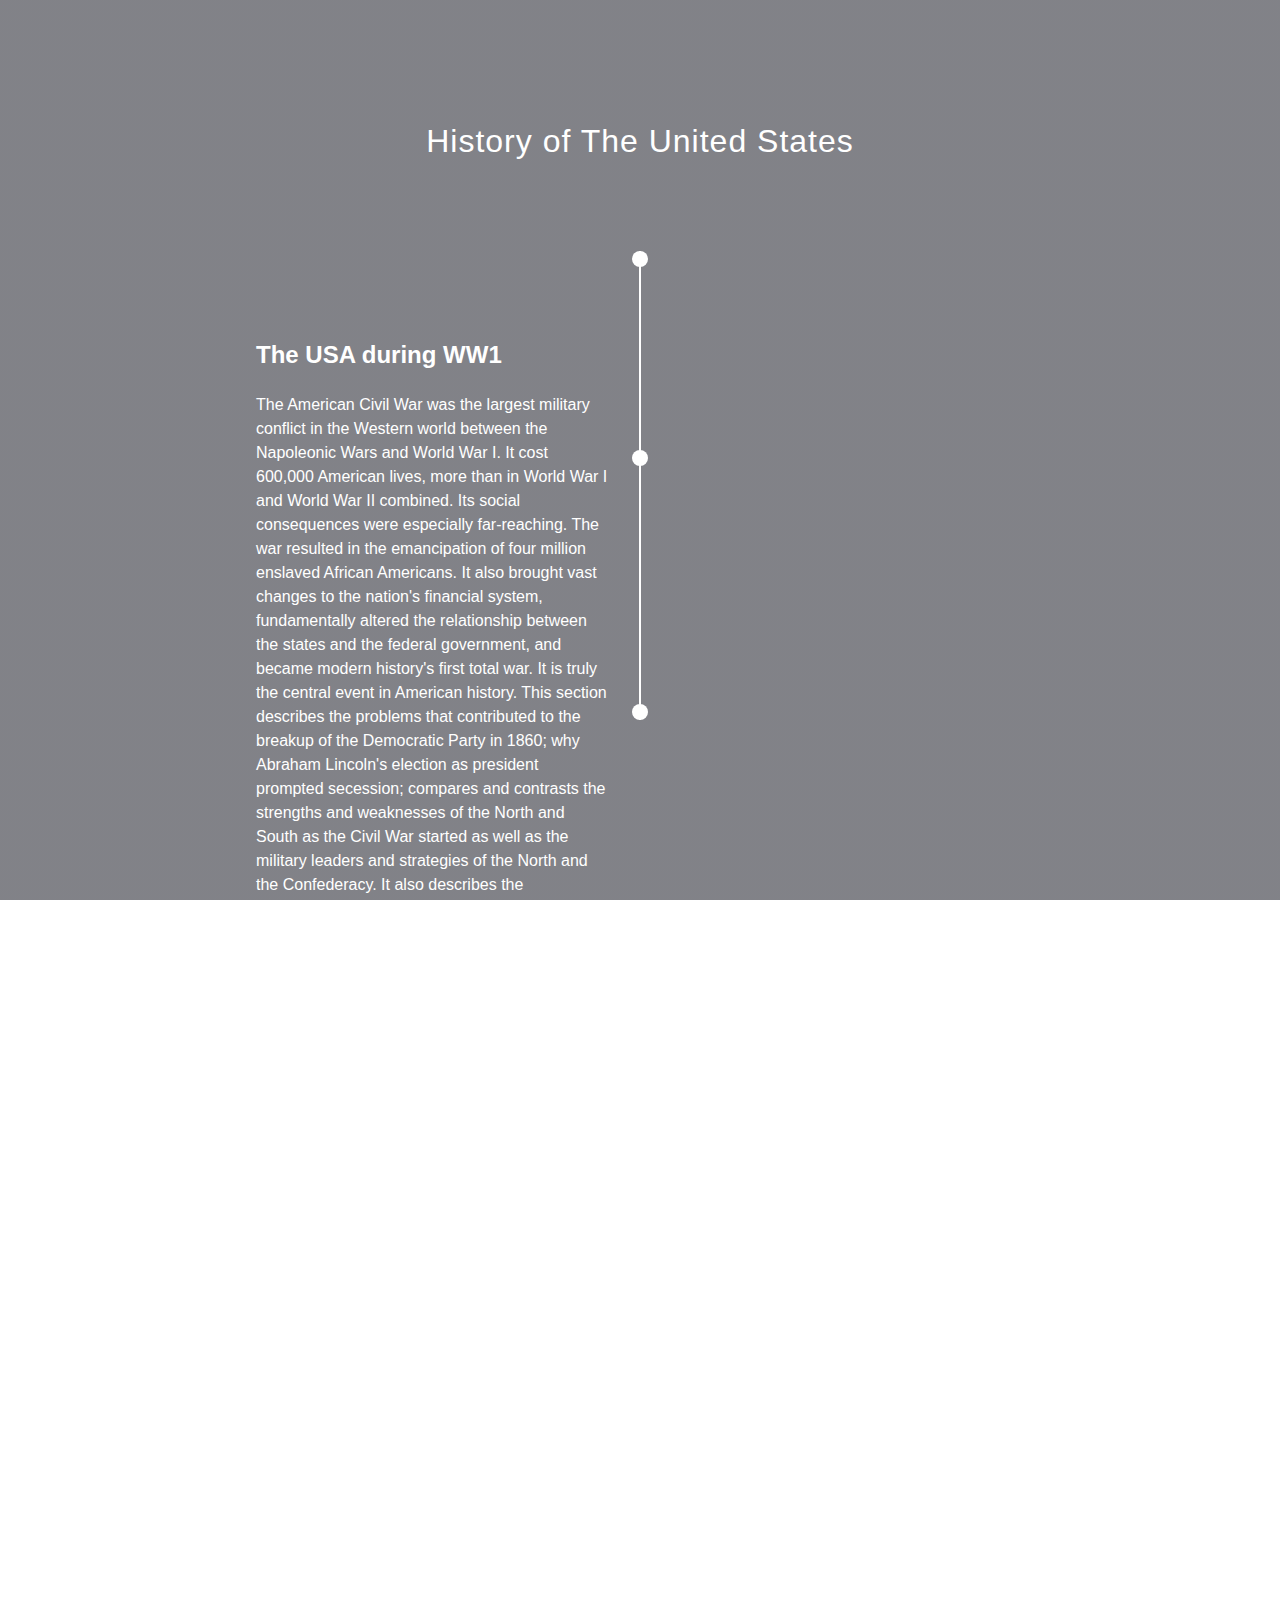
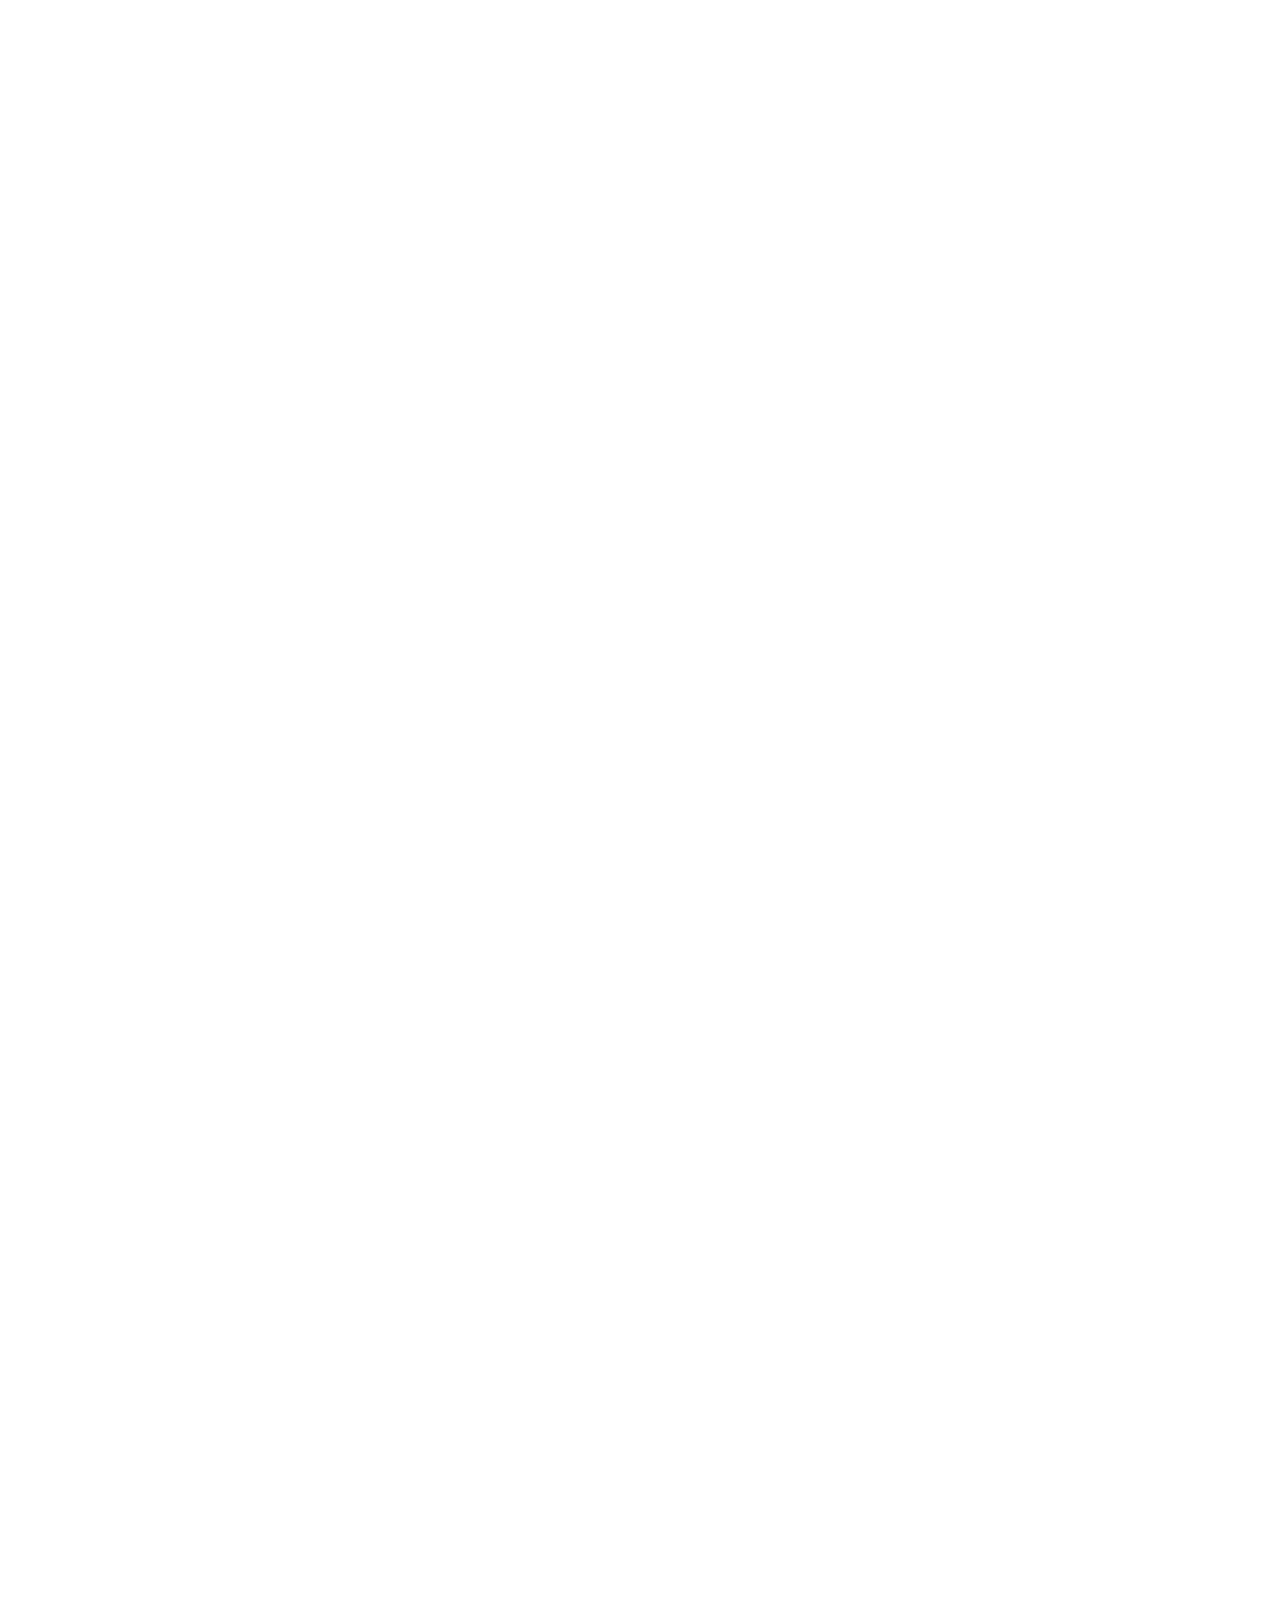
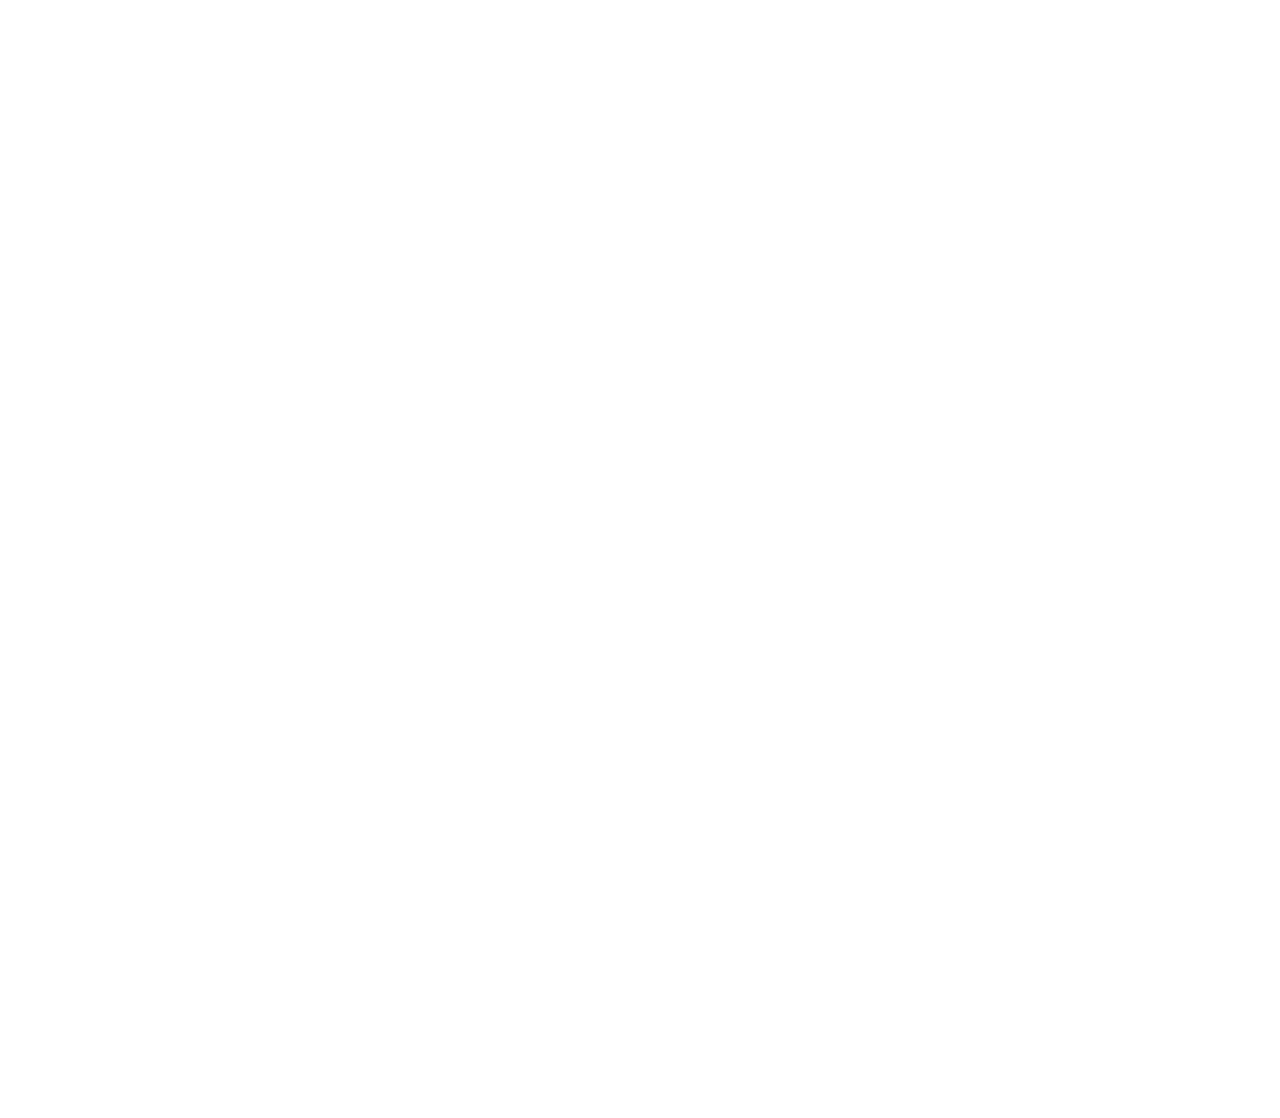
<file: Website/Pages/United_States.html>
<!DOCTYPE html>

<html lang = "en">

	<head>
		
		<meta charset="UTF-8">
		<meta http-equiv="X-UA-Compatible" content="IE=edge">
		<meta name="viewport" content="width=device-width, initial-scale=1.0">
		<title>The United States</title>
		<link rel="stylesheet" href="../css/countries_pages.css">
		
	</head>

	<body>
			<div class="container">
			<div class="top-section">
				<h1>History of The United States</h1>
				<p></p>
			</div>
			<div class="timeline">
				<div class="line"></div>
				<div class="section">
					<div class="bead"></div>
					<div class="content">
						<h2>The USA during WW1</h2>
							<p>The American Civil War was the largest military conflict in the Western world between
							the Napoleonic Wars and World War I. It cost 600,000 American lives, more than in World
							War I and World War II combined. Its social consequences were especially far-reaching.
							The war resulted in the emancipation of four million enslaved African Americans. It also
							brought vast changes to the nation's financial system, fundamentally altered the relationship
							between the states and the federal government, and became modern history's first total war.
							It is truly the central event in American history. This section describes the problems that 
							contributed to the breakup of the Democratic Party in 1860; why Abraham Lincoln's election 
							as president prompted secession; compares and contrasts the strengths and weaknesses of the 
							North and South as the Civil War started as well as the military leaders and strategies of 
							the North and the Confederacy. It also describes the circumstances that led President Lincoln 
							to issue the Emancipation Proclamation; the military history of the war; as well as the dramatic 
							political, economic, and social changes that the war produced.
						</p>
					</div>
				</div>

				<div class="section">
					<div class="bead"></div>
					<div class="content">
						<h2>The USA during WW1</h2>
						<p>	The United States declared war on the German Empire on April 6, 1917, almost three years 
							after the start of World War I. On November 11, 1918, an armistice and a truce were declared. 
							Prior to its entry into the war, the United States had remained neutral, although it was a major 
							supplier to the United Kingdom, France, and the other World War I powers. The United States made the 
							largest contribution in the form of supplies, raw materials, and money beginning in 1917. American 
							soldiers under General of the Armies John Pershing, Commander-in-Chief of the American Expeditionary
							Force, arrived on the Western Front in the summer of 1918 at the rate of 10 thousand men a day. During 
							the war, the United States mobilized over 4 million troops and lost 65 thousand men. During the war, 
							in an effort to focus the war effort, the United States government expanded dramatically, greatly 
							increasing the size of the U.S. Armed Forces.
						</p>
					</div>
				</div>

				<div class="section">
					<div class="bead"></div>
					<div class="content">
						<h2>The Great Depression in the USA</h2>
							<p>The Great Depression was steeper and more protracted in the United States than in other industrialized
							countries. The unemployment rate rose higher and remained higher longer than in any other western
							country. As it deepened, the Depression had far-reaching political consequences. The Depression
							vastly expanded the scope and scale of the federal government and created the modern welfare state.
							It gave rise to a philosophy that the federal government should provide a safety net for the elderly,
							the jobless, the disabled, and the poor, and that the federal government was responsible for ensuring 
							the health of the nation's economy and the welfare of its citizens. The stock market crash of October
							1929 brought the economic prosperity of the 1920s to a symbolic end. For the next ten years, the United
							States was mired in a deep economic depression. By 1933, unemployment had soared to 25 percent, up from
							3.2 percent in 1929. Industrial production declined by 50 percent, international trade plunged 30 percent,
							and investment fell 98 percent.</p>
					</div>
				</div>

				<div class="section">
					<div class="bead"></div>
					<div class="content">
						<h2>The USA during WW2</h2>
							<p>On December 7, 1941, after the Japanese bombing of Pearl Harbor, the United States declared war on Japan.
							Three days later, after Germany and Italy declared war on them, the United States fully entered World War II.
							The entry of the United States into World War II was quickly followed by massive mobilization. While millions
							of men and women served in the nation's armed forces overseas, most of those at home devoted themselves to 
							supporting the war effort with whatever resources were available to them. Women who had worked as homemakers
							or were outside the military industry took jobs in aircraft factories, munitions plants, factories making military 
							uniforms, and so on. Americans also supported the war effort with their hard-earned money by buying Liberty Bonds.
							The bonds sold by the U.S. government raised money for the war and made buyers feel that they were doing their 
							part for the war effort. The U.S. entry into the war helped get the country's economy back on its feet after 
							the Depression. Whereas ten years earlier it had been very difficult to find a job, now there was one for almost
							everyone who wanted one.  On May 8, 1945, Germany surrendered. After dropping the atomic bomb on Hiroshima 
							and Nagasaki, Japan surrendered on September 2, 1945, and World War II was over. The war cost the lives of 
							more than 330,000 American soldiers. Many more were permanently injured or maimed.</p>
					</div>
				</div>

				<div class="section">
					<div class="bead"></div>
					<div class="content">
						<h2>The USA after WW2</h2>
						<p>Following World War II, the United States began an economic boom that brought unparalleled prosperity to 
						a majority of its citizens and raised Americans expectations, breeding a belief that most economic and social
						problems could be solved. Among the crucial themes of this period were the struggle for equality among women 
						and minorities, and the backlash that these struggles evoked; the growth of the suburbs, and the shift in power
						from the older industrial states and cities of the Northeast and upper Midwest to the South and West; and the 
						belief that the U.S. had the economic and military power to maintain world peace and shape the behavior of other nations.</p>
					</div>
				</div>
			</div>
		</div>
		
		<script src="../JavaScript/countries_pages.js"></script>
	</body>

</html>
</file>
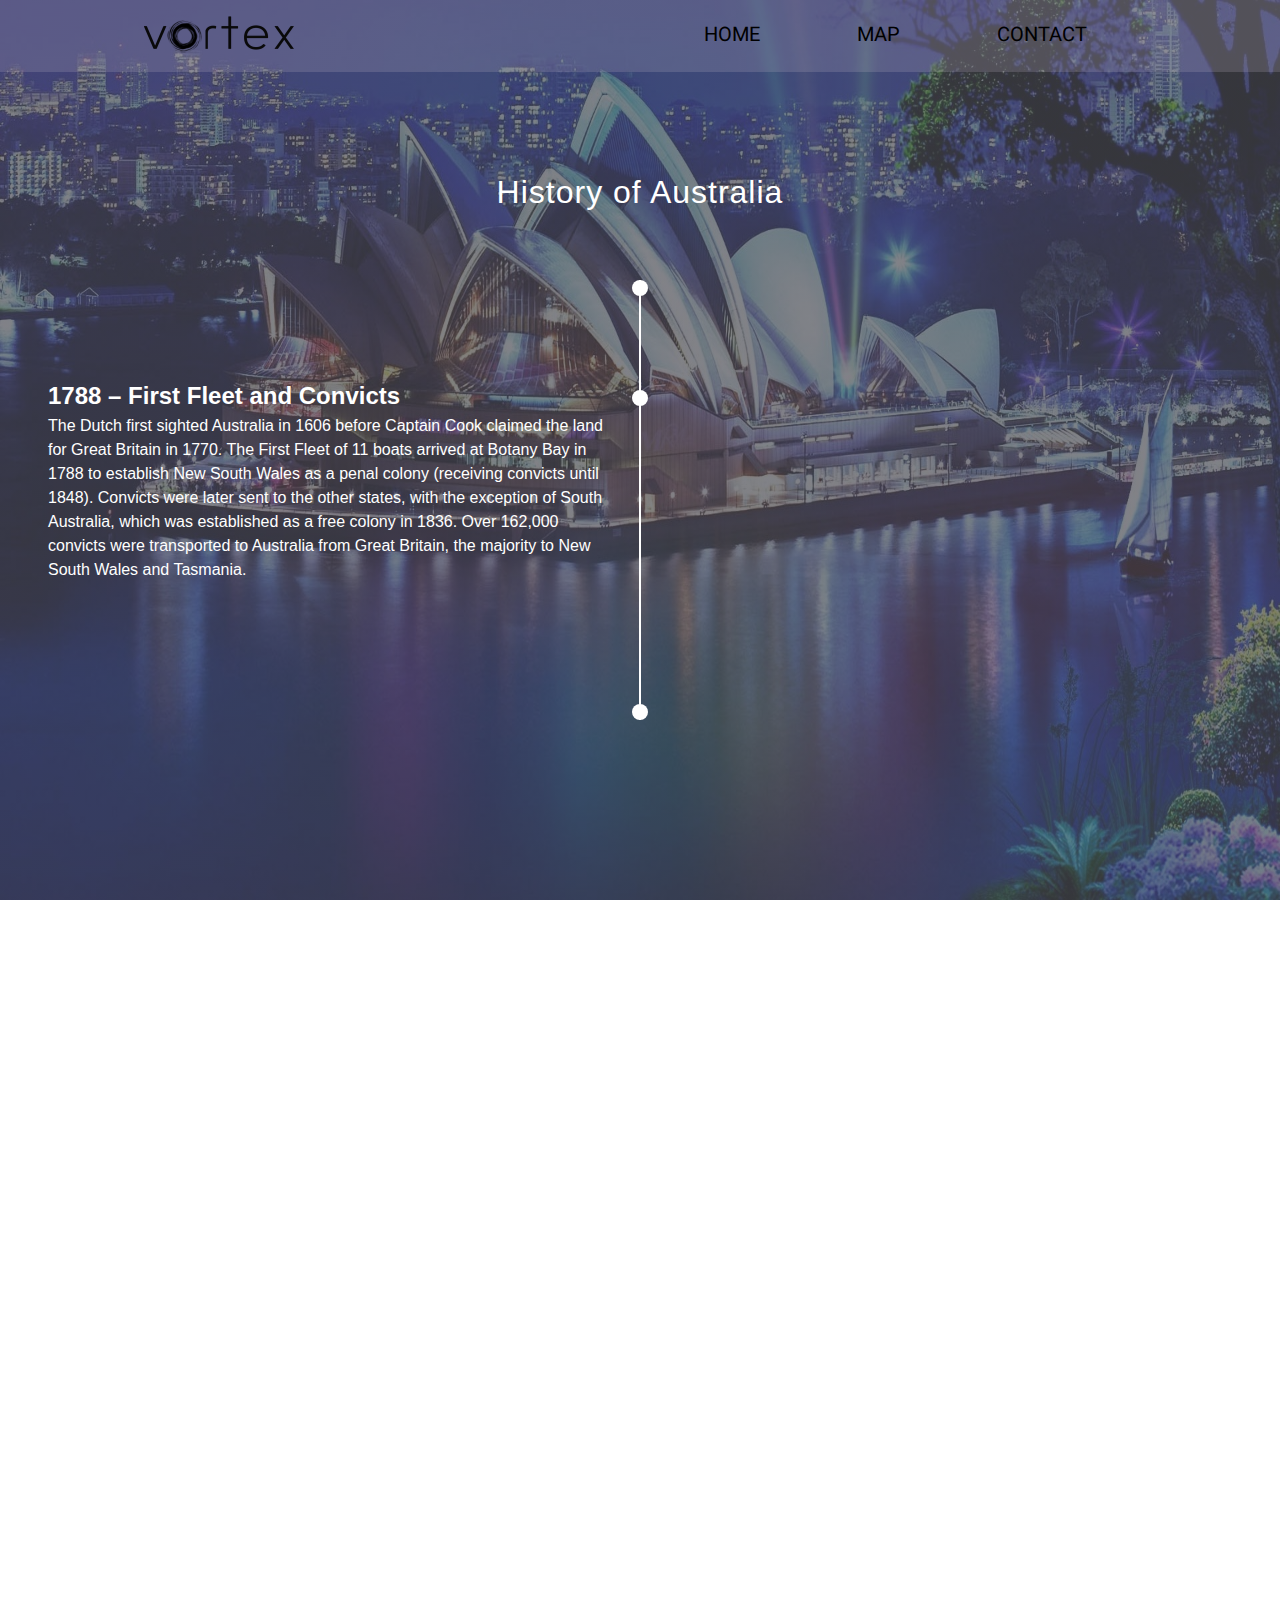
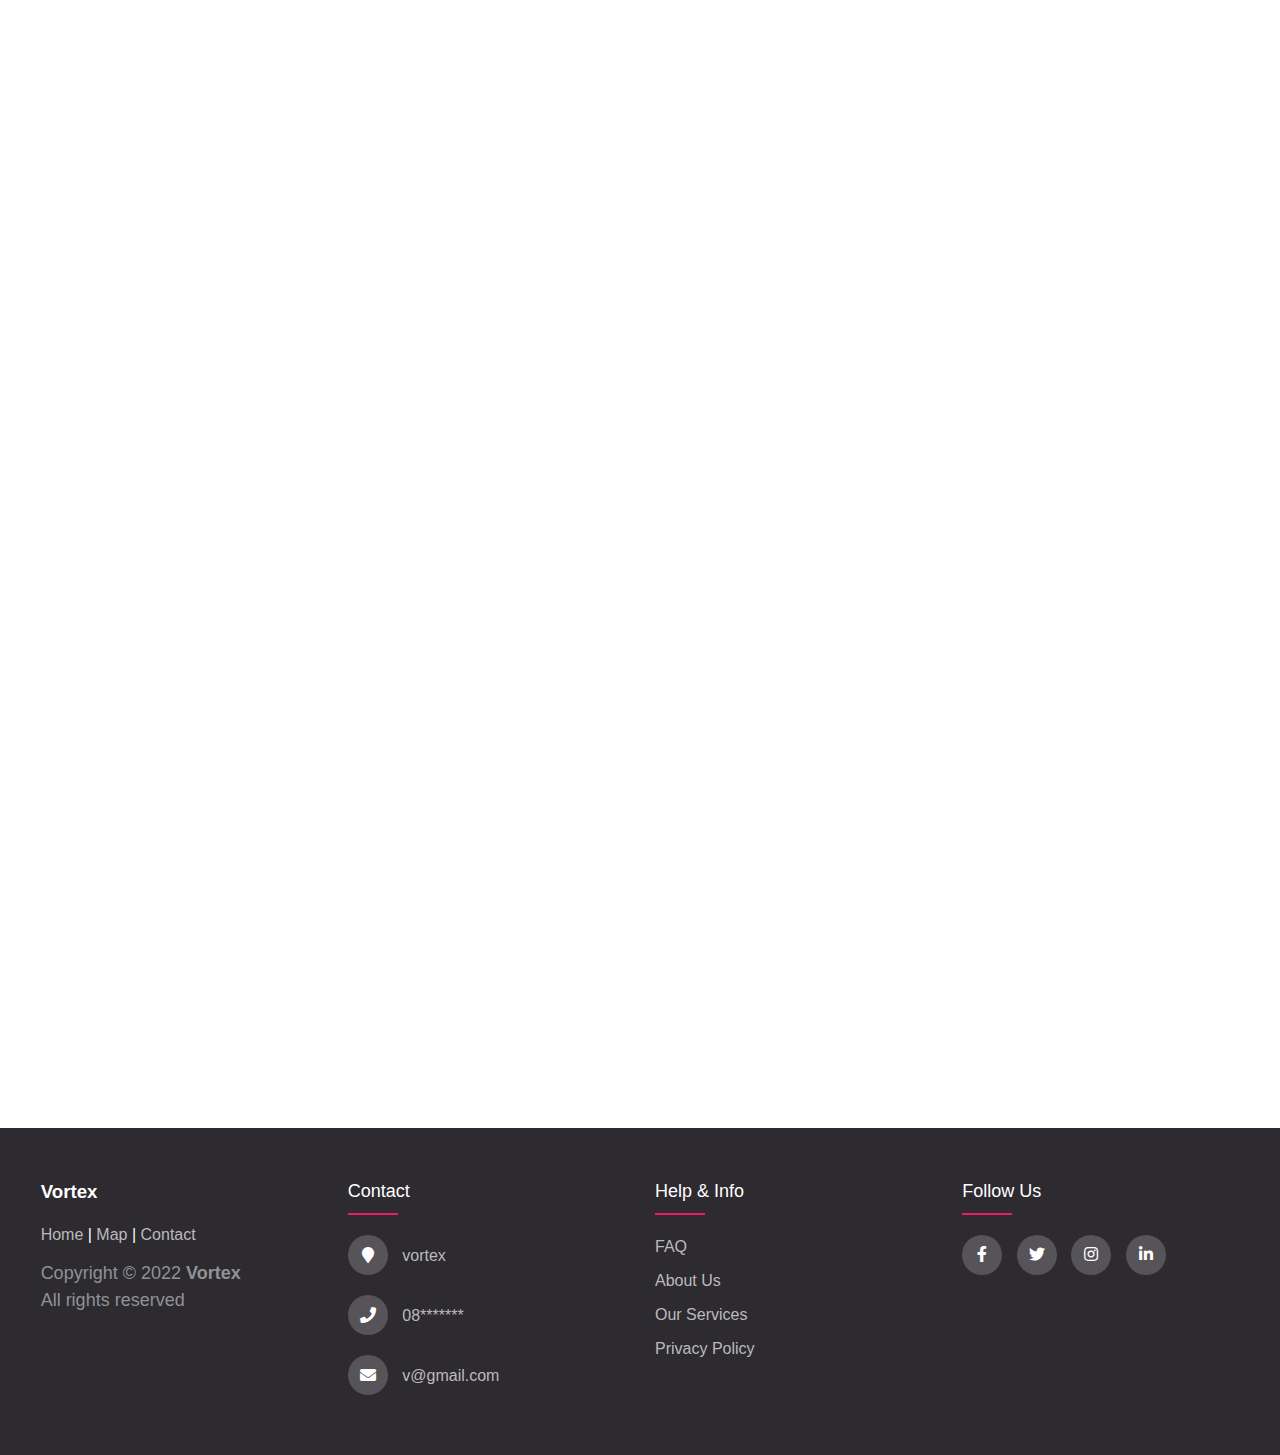
<file: Website/Pages/Countries/Australia.html>
<!DOCTYPE html>

<html lang = "en">

	<head>
		<title>Australia</title>

		<meta charset="UTF-8">
        <meta http-equiv="X-UA-Compatible" content="IE=edge">
        <meta name="viewport" content="width=device-width, initial-scale=1.0">
		
		<link rel="icon" href="../../Images/icon.png">
        <link rel="stylesheet" href="../../css/countries_pages.css">
		<link rel="stylesheet" href="../../css/navbar_style.css">
		<link rel="stylesheet" href="../../css/footer_style.css">
		<link rel="stylesheet" type="text/css" href="https://cdnjs.cloudflare.com/ajax/libs/font-awesome/5.15.1/css/all.min.css">

		<style>
			body{
				background-image: linear-gradient(rgba(76, 77, 85, 0.7),rgba(76, 77, 85, 0.7)),url('../../Images/Australia.jpg');
			}
		</style>
	</head>

	<body>

		<!--Navigation Bar-->
		<nav>

			<a href = "../../index.html"><img id = "logo" src = "../../Images/logo.png" alt = "logo"></a>

            <ul class = "nav-links" >
                <li class = "i"><a class = "inactive" href = "../../index.html">home</a></li>
                <li class = "i"><a class = "inactive" href = "../Map.html">map</a></li>
                <li class = "i"><a class = "inactive" href = "../contact.html">contact</a></li>
            </ul>
			<!--Navigation Bar burger-->
			<div class="burger">
				<div class="line1"></div>
				<div class="line2"></div>
				<div class="line3"></div>
			</div>
			
		</nav>

		<!--timeline information-->
		<div class="container">
			<div class="top-section">
				<h1>History of Australia</h1>
				<p></p>
			</div>
			<div class="timeline">
				<div class="line"></div>
				<div class="section">
					<div class="bead"></div>
					<div class="content">
						<h2>1788 – First Fleet and Convicts</h2>
						<p>
							The Dutch first sighted Australia in 1606 before Captain Cook claimed the land for Great Britain in 1770. The First Fleet of 11 boats arrived at Botany 
							Bay in 1788 to establish New South Wales as a penal colony (receiving convicts until 1848). Convicts were later sent to the other states, with the 
							exception of South Australia, which was established as a free colony in 1836. Over 162,000 convicts were transported to Australia from Great Britain, 
							the majority to New South Wales and Tasmania.
						</p>
					</div>
				</div>
	
				<div class="section">
					<div class="bead"></div>
					<div class="content">
						<h2>A major shift: 1830–1860</h2>
						<p>
							Four of Australia’s six states were formed between 1829 and 1859. A British naval captain, James Stirling, examined the Swan River in 1827 and 
							interested English capitalist-adventurers in colonization. Two years later he returned to the Swan as governor of the new colony of Western 
							Australia. The Colonial Office discouraged schemes for massive proprietorial grants; still the idea persisted, with Thomas Peel—kinsman of 
							the future prime minister Sir Robert Peel—investing heavily. But colonization was grim work in a hot, dry land, with the government reluctant 
							to expend resources. Western Australia’s story for decades was survival, not success. All the colonies except Western Australia gained 
							responsible self-government. New South Wales led the way when an imperial act of 1842 created a two-thirds elective legislature. The Australian 
							Colonies Government Act (1850) extended this situation to Victoria, South Australia, and Tasmania.
						</p>
					</div>
				</div>
	
				<div class="section">
					<div class="bead"></div>
					<div class="content">
						<h2>Australia during WW1</h2>
						<p>
							Australia's involvement in World War I began when Britain and Germany entered the war on the fourth of August 1914. Both Prime Minister 
							Joseph Cook and Opposition Leader Andrew Fisher, in the midst of election campaigns, pledged their full support to Britain. The outbreak 
							of war was greeted with great enthusiasm in Australia, as in many other countries. On April 25, 1915, members of the Australian Imperial 
							Force, along with troops from New Zealand, France, and Britain, landed on Gallipoli in Turkey. This began a campaign that ended in December 
							1915 with the evacuation of Allied troops. The following year, Australian troops fought on the Western and Middle East fronts. In 1916 and 
							1917, gains were small and losses on the Western Front were high. In 1918, the Australians reached the peak of their combat performance at 
							the Battle of Hamel on July 4. They then participated in a series of decisive advances from August 8 until they were relieved in early 
							October. Germany surrendered on November 11, 1918.
						</p>
					</div>
				</div>
	
				<div class="section">
					<div class="bead"></div>
					<div class="content">
						<h2>Australia during WW2</h2>
						<p>
							On September 3, 1939, Prime Minister Robert Gordon Menzies announced the beginning of Australia's participation in World War II. Nearly one 
							million Australians served in World War II. They fought in campaigns against Italy and Germany in Europe, North Africa, and the Mediterranean, 
							and against Japan in Southeast Asia and other parts of the Pacific. The Australian mainland was attacked directly for the first time when 
							Japanese aircraft bombed cities in northwestern Australia. On May 7, 1945, the German High Command authorised the signing of an unconditional 
							surrender on all fronts. The surrender was to take effect at midnight on May 8-9, 1945. On August 14, 1945, Japan accepted the Allied demand 
							for unconditional surrender. For Australia, this meant that the war was finally over.
						</p>
					</div>
				</div>
	
				<div class="section">
					<div class="bead"></div>
					<div class="content">
						<h2>Australia after WW2</h2>
						<p>
							World War II generated economic vigour that continued into the 1970s. While some groups suffered disadvantages, that period, the 1960s especially, 
							ranked as something of a golden age. The population nearly doubled by 1976, with expenditure per head increasing by roughly the same proportion. 
							This prosperity reflected the general Western experience and depended much upon the export of basic commodities—notably wool in the 1950s and 
							minerals thereafter. Domestic manufacturing also expanded remarkably and with considerable sophistication: manufactured goods included iron and 
							steel wares, electric and electronic goods, and automobiles (production of “Australia’s own car,” the Holden, began in 1948). Output per worker 
							increased, and working hours were lessened.
						</p>
					</div>
				</div>
			</div>
		</div>
		<!--footer-->
		<footer>
			<div class = "container1">
				<div class = "row">
					<div class = "footer-left">
					<h3>Vortex</h3>

					<p class = "footer-links">
							<a href = "../../index.html">Home</a>
							|
							<a href = "../Map.html">Map</a>
							|
							<a href = "../contact.html">Contact</a>
					</p>

						<p class = "footer-copyright">Copyright © 2022 <strong>Vortex</strong>
						<br>All rights reserved</p>
					</div>
					<div class = "footer-col">
						<h4>contact</h4>
						<ul class = "icons">
							<li><i class="fa fa-map-marker"></i>
								<p class = "cont">Vortex</p></li>
							<li><i class="fa fa-phone"></i>
								<p class = "cont">08*******</p></li>
							<li><i class="fa fa-envelope"></i>
								<p class = "cont" >v@gmail.com</p></li>
						</ul>
					</div>
					<div class = "footer-col">
						<h4>help & info</h4>
						<ul>
							<li><a href = "#">FAQ</a></li>
							<li><a href = "#">about us</a></li>
							<li><a href = "#">our services</a></li>
							<li><a href = "#">privacy policy</a></li>
						</ul>
					</div>
					<div class = "footer-col">
						<h4>follow us</h4>
							<div class = "social-links">
							<a href="#"><i class="fab fa-facebook-f"></i></a>
							<a href="#"><i class="fab fa-twitter"></i></a>
							<a href="#"><i class="fab fa-instagram"></i></a>
								<a href="#"><i class="fab fa-linkedin-in"></i></a>
						</div>
					</div>
				</div>
			</div>
		</footer>

		<script src="../../JavaScript/countries_pages.js"></script>
		<script src="../../JavaScript/navbar.js"></script>
	</body>

</html>
</file>
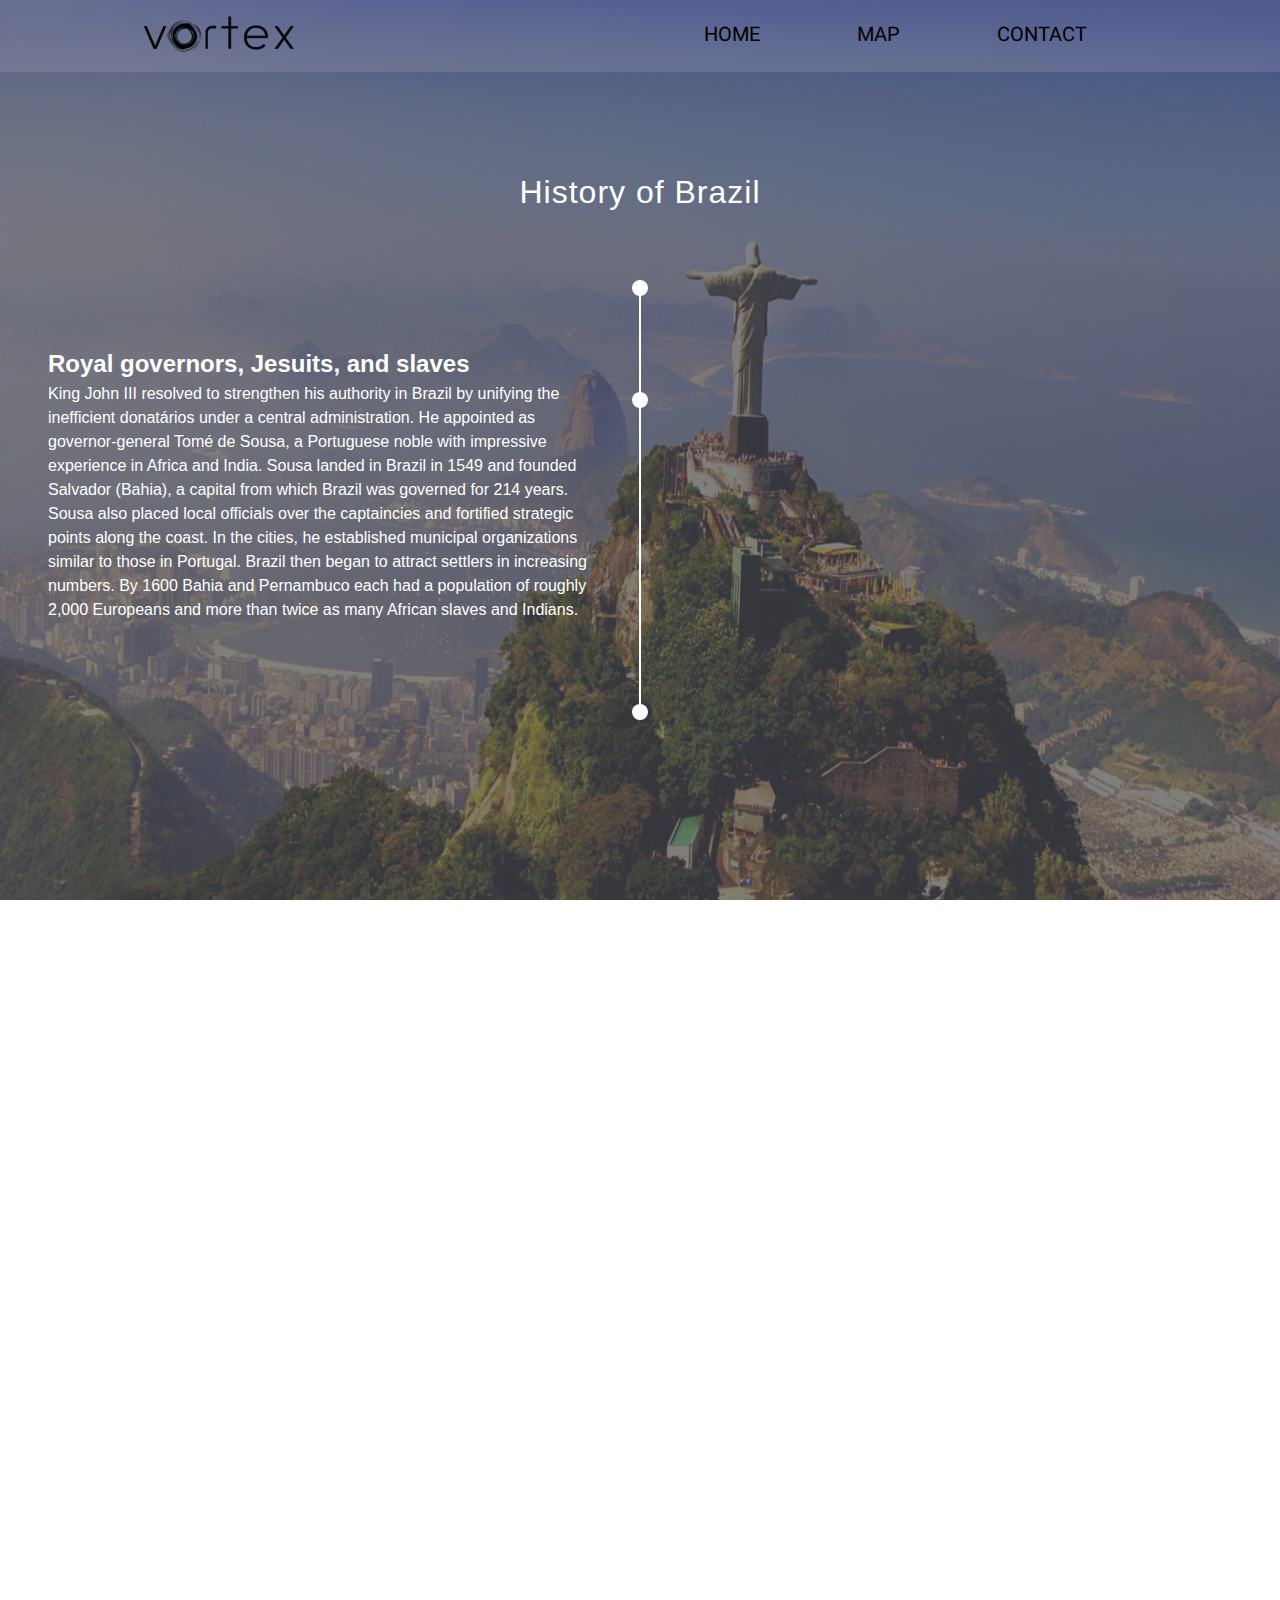
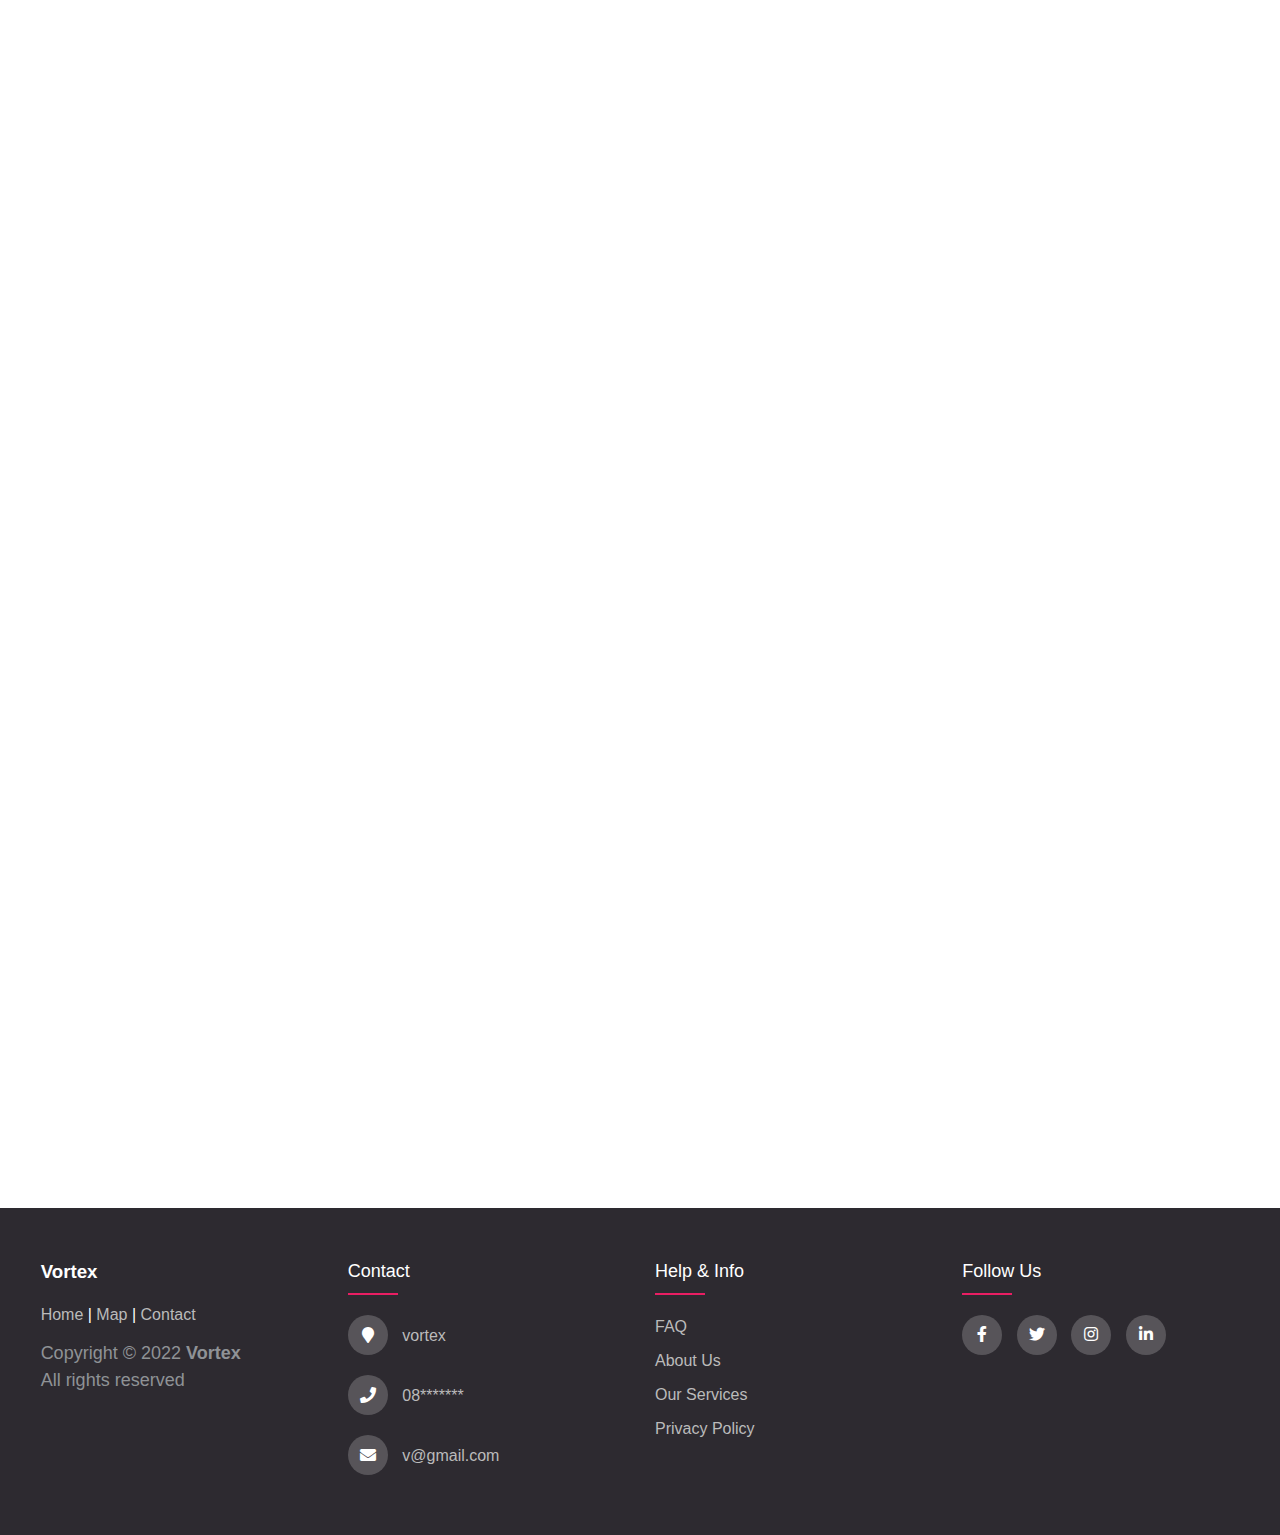
<file: Website/Pages/Countries/Brazil.html>
<!DOCTYPE html>

<html lang = "en">

	<head>
		<title>Brazil</title>

		<meta charset="UTF-8">
		<meta http-equiv="X-UA-Compatible" content="IE=edge">
		<meta name="viewport" content="width=device-width, initial-scale=1.0">
		
		<link rel="icon" href="../../Images/icon.png">
		<link rel="stylesheet" href="../../css/countries_pages.css">
		<link rel="stylesheet" href="../../css/navbar_style.css">
		<link rel="stylesheet" href="../../css/footer_style.css">
		<link rel="stylesheet" type="text/css" href="https://cdnjs.cloudflare.com/ajax/libs/font-awesome/5.15.1/css/all.min.css">

		<style>
			body{
				background-image: linear-gradient(rgba(76, 77, 85, 0.7),rgba(76, 77, 85, 0.7)),url('../../Images/Brazil.jpg');
			}
		</style>	
	</head>

	<body>
		<!--Navigation Bar-->
		<nav>

			<a href = "../../index.html"><img id = "logo" src = "../../Images/logo.png" alt = "logo"></a>

            <ul class = "nav-links" >
                <li class = "i"><a class = "inactive" href = "../../index.html">home</a></li>
                <li class = "i"><a class = "inactive" href = "../Map.html">map</a></li>
                <li class = "i"><a class = "inactive" href = "../contact.html">contact</a></li>
            </ul>
			<!--Navigation Bar burger-->
			<div class="burger">
				<div class="line1"></div>
				<div class="line2"></div>
				<div class="line3"></div>
			</div>
			
		</nav>

			<!--timeline information-->
			<div class="container">
			<div class="top-section">
				<h1>History of Brazil</h1>
			</div>
			<div class="timeline">
				<div class="line"></div>
				<div class="section">
					<div class="bead"></div>
					<div class="content">
						<h2>Royal governors, Jesuits, and slaves</h2>
							<p>King John III resolved to strengthen his authority in Brazil by unifying the inefficient donatários under a central administration. 
								He appointed as governor-general Tomé de Sousa, a Portuguese noble with impressive experience in Africa and India. Sousa landed in Brazil 
								in 1549 and founded Salvador (Bahia), a capital from which Brazil was governed for 214 years. Sousa also placed local officials over the 
								captaincies and fortified strategic points along the coast. In the cities, he established municipal organizations similar to those in Portugal. 
								Brazil then began to attract settlers in increasing numbers. By 1600 Bahia and Pernambuco each had a population of roughly 2,000 Europeans and 
								more than twice as many African slaves and Indians.</p>
					</div>
				</div>

				<div class="section">
					<div class="bead"></div>
					<div class="content">
						<h2>Agriculture and prospecting</h2>
						<p>Brazil's society and economy were based on agriculture and mining, especially the export-oriented production of sugar and gold. The sugar industry, 
							confined primarily to the Northeast, was the principal source of Brazilian wealth from the 16th to the 18th century, and it provided the crown with 
							most of its revenue through the time of independence. Sugar production called for major investments in land, labour (i.e., slaves), and machinery; 
							consequently, a relatively small number of wealthy, plantation-owning families controlled the industry. Small landholders produced cotton and coffee, 
							which became major exports in the 18th century. Independent freemen living near the sugar plantations raised tobacco and cattle, products that also 
							became prominent by the end of the colonial period.</p>
					</div>
				</div>

				<div class="section">
					<div class="bead"></div>
					<div class="content">
						<h2>Independence of Brazil</h2>
						<p>Brazil entered nationhood with considerably less strife and bloodshed than did the Spanish-speaking nations of the New World; however, the transition 
							was not entirely peaceful. José Joaquim da Silva Xavier, popularly known as Tiradentes (“Tooth Puller”), instigated in 1789 the first rebellion against 
							the Portuguese, who defeated his forces, executed him, and unwittingly made him a national hero in his martyrdom. The French revolutionary and 
							Napoleonic wars deeply affected Brazil, although the main events of those conflicts unfolded across the Atlantic. In 1807 Napoleon I invaded Portugal, 
							a British ally, largely to tighten the European blockade of Great Britain. The Portuguese prince regent Dom João (later King John VI [João VI]) decided 
							to take refuge in Brazil, making it the only colony to serve as the seat of government for its mother country. The prince, the royal family, and a horde 
							of nobles and functionaries left Portugal on November 29, 1807, under the protection of the British fleet. After several delays, they arrived at Rio 
							de Janeiro on March 7, 1808.</p>
					</div>
				</div>

				<div class="section">
					<div class="bead"></div>
					<div class="content">
						<h2>Transition to civilian rule</h2>
							<p>Manuel Deodoro da Fonseca, who had led the coup, became provisional president of the military-led government with the support of the nascent 
								middle class and the prosperous coffee planters. He established a republic, separated the powers of church and state, and on February 24, 1891, 
								promulgated a new constitution that combined elements of presidential, federal, democratic, and republican forms of government. The new states 
								of the republic exercised more power than had the empire's provinces. Congress elected Fonseca president later that year, but he proved unable to 
								govern under the new constitution. When he attempted to dissolve the dissenting Congress and rule by decree, the public raised such an outcry that 
								he was forced to resign. Floriano Peixoto, the equally militaristic vice president, ascended to office on November 23, defeated several monarchist 
								and military revolts, and restored a measure of tranquillity and order to the nation.</p>
					</div>
				</div>

				<div class="section">
					<div class="bead"></div>
					<div class="content">
						<h2>Collor, corruption, and inflation</h2>
						<p>Brazil's old-regime elites and military continued to inhibit reform of the political system in the early 1990s, while the country's voters became 
							disaffected and cynical, and the political parties remained superficial, depending on personality cults rather than platforms that addressed specific 
							problems. In the final round of the 1989 elections, Fernando Collor de Mello of the small National Reconstruction Party faced Luiz Inácio Lula da 
							Silva, known by his nickname Lula, of the Workers' Party (Partido dos Trabalhadores; PT), which presented an uncommonly well-articulated platform and 
							a clearly socialist ideology. Collor nevertheless gained the support of most of the parties of the Sarney government and campaigned for economic growth, 
							modernization, and eliminating government corruption and inefficiency. Although roughly one-fifth of the votes cast were abstentions or were nullified, 
							Collor was declared the clear winner, and he took office in March 1990.</p>
					</div>
				</div>
			</div>
		</div>
		<!--footer-->
		<footer>
			<div class = "container1">
				<div class = "row">
					<div class = "footer-left">
					<h3>Vortex</h3>

					<p class = "footer-links">
							<a href = "../../index.html">Home</a>
							|
							<a href = "../Map.html">Map</a>
							|
							<a href = "../contact.html">Contact</a>
					</p>

						<p class = "footer-copyright">Copyright © 2022 <strong>Vortex</strong>
						<br>All rights reserved</p>
					</div>
					<div class = "footer-col">
						<h4>contact</h4>
						<ul class = "icons">
							<li><i class="fa fa-map-marker"></i>
								<p class = "cont">Vortex</p></li>
							<li><i class="fa fa-phone"></i>
								<p class = "cont">08*******</p></li>
							<li><i class="fa fa-envelope"></i>
								<p class = "cont" >v@gmail.com</p></li>
						</ul>
					</div>
					<div class = "footer-col">
						<h4>help & info</h4>
						<ul>
							<li><a href = "#">FAQ</a></li>
							<li><a href = "#">about us</a></li>
							<li><a href = "#">our services</a></li>
							<li><a href = "#">privacy policy</a></li>
						</ul>
					</div>
					<div class = "footer-col">
						<h4>follow us</h4>
							<div class = "social-links">
							<a href="#"><i class="fab fa-facebook-f"></i></a>
							<a href="#"><i class="fab fa-twitter"></i></a>
							<a href="#"><i class="fab fa-instagram"></i></a>
								<a href="#"><i class="fab fa-linkedin-in"></i></a>
						</div>
					</div>
				</div>
			</div>
		</footer>
		
		<script src="../../JavaScript/countries_pages.js"></script>
		<script src="../../JavaScript/navbar.js"></script>
	</body>

</html>
</file>
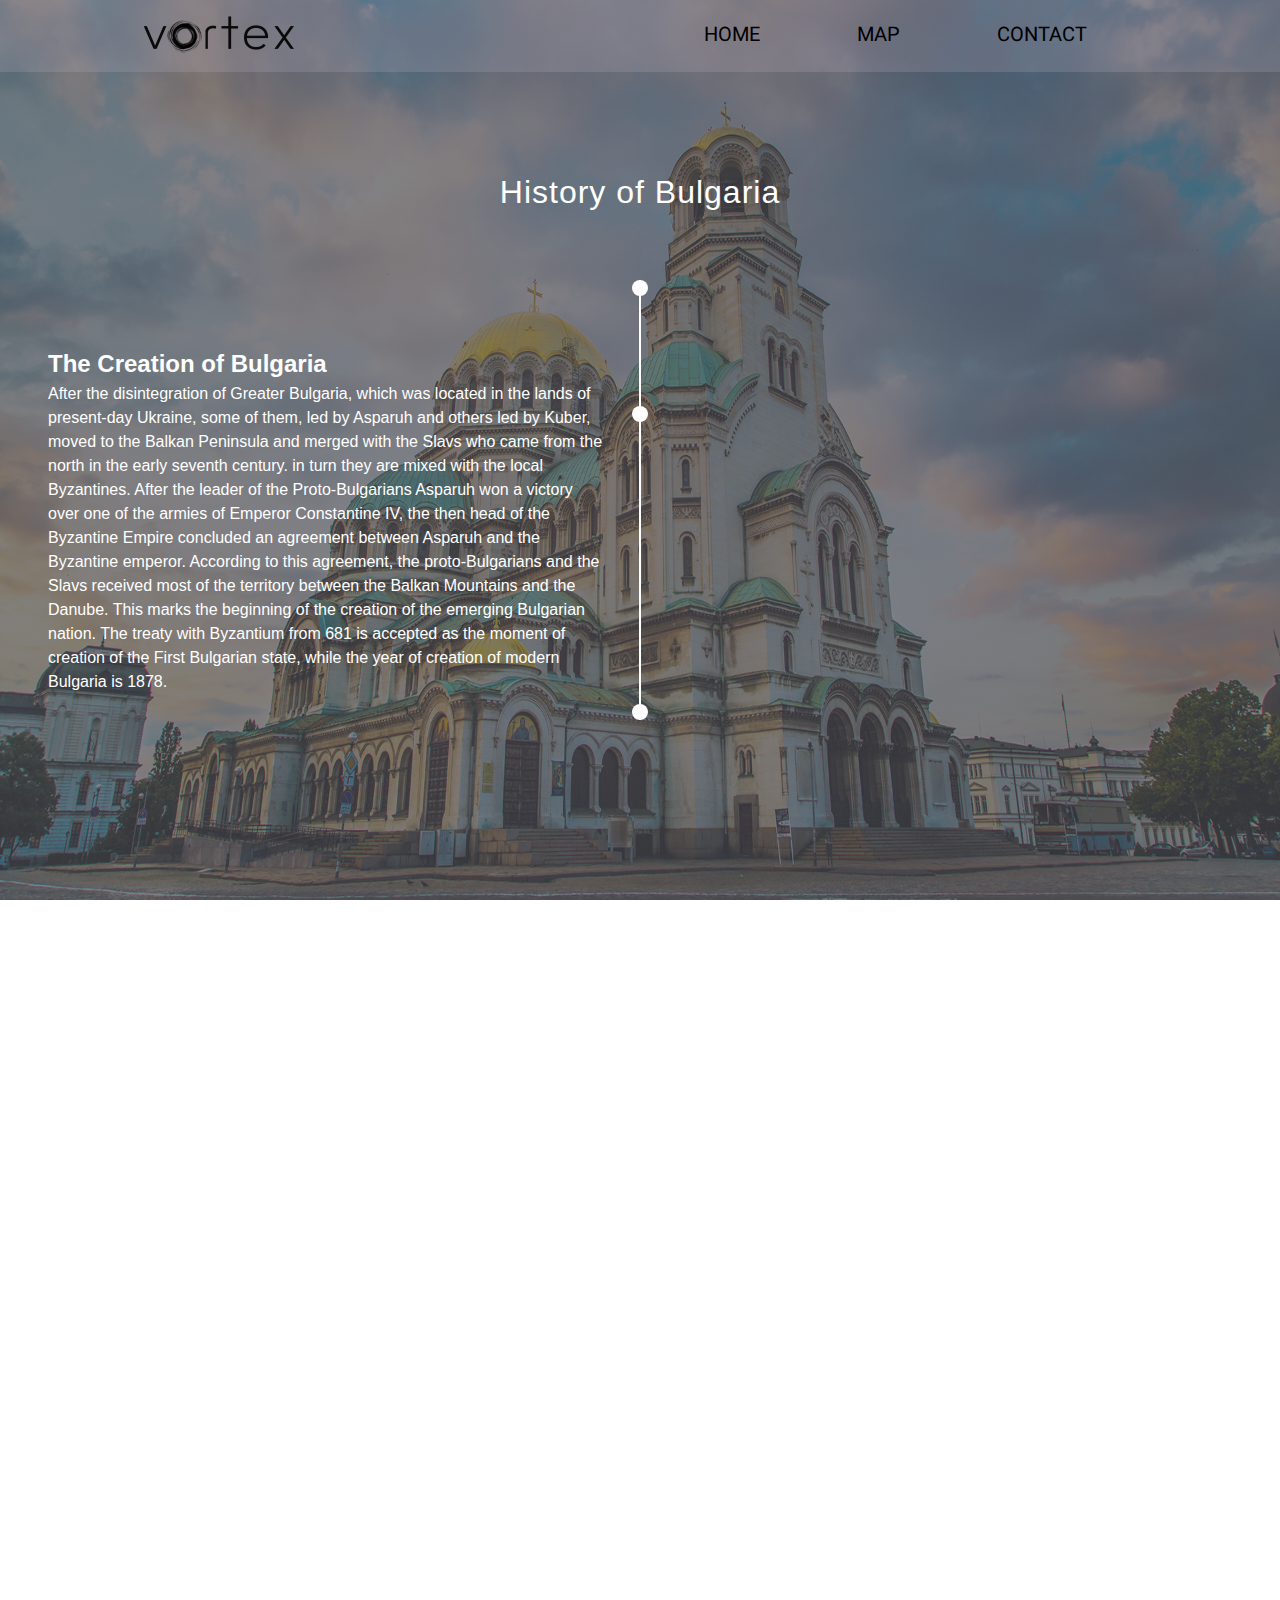
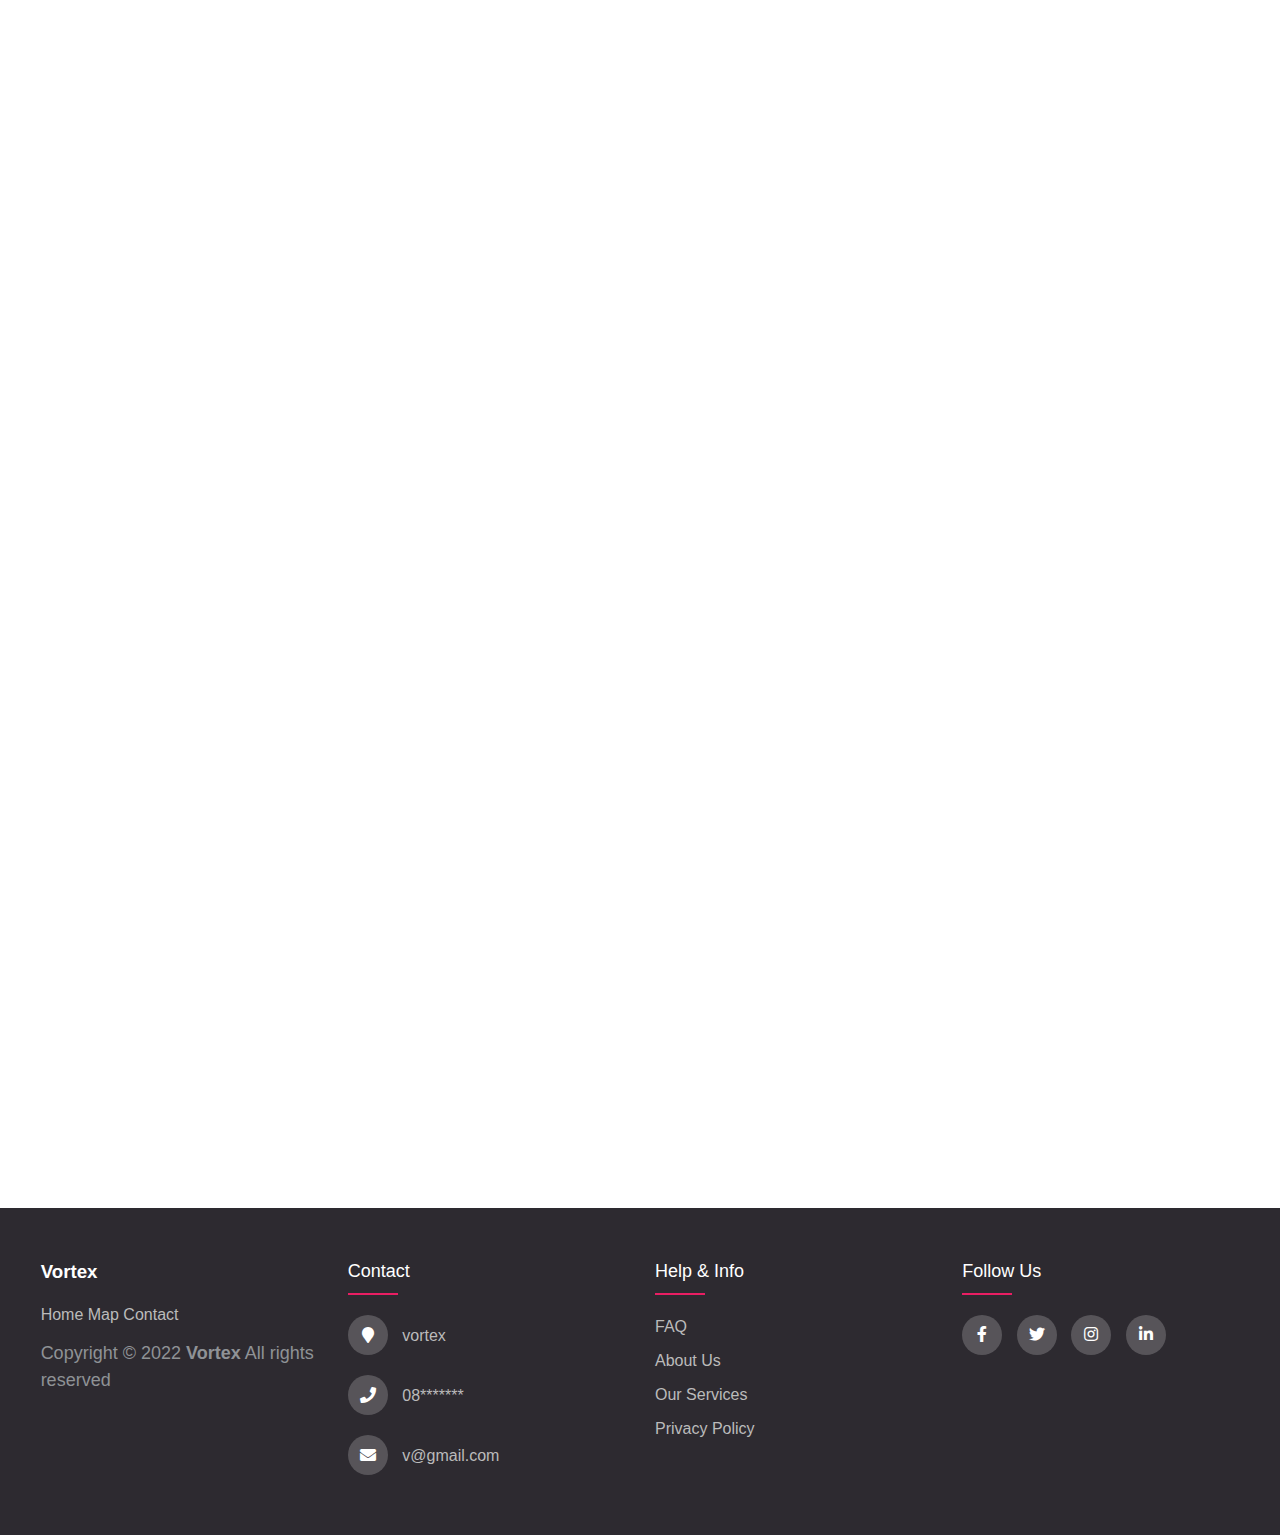
<file: Website/Pages/Countries/Bulgaria.html>
<!DOCTYPE html>

<html lang="en">

	<head>
		<title>Bulgaria</title>

		<meta charset="UTF-8">
		<meta http-equiv="X-UA-Compatible" content="IE=edge">
		<meta name="viewport" content="width=device-width, initial-scale=1.0">
		
		<link rel="icon" href="../../Images/icon.png">
		<link rel="stylesheet" href="../../css/countries_pages.css">
		<link rel="stylesheet" href="../../css/navbar_style.css">
		<link rel="stylesheet" href="../../css/footer_style.css">
		<link rel="stylesheet" type="text/css" href="https://cdnjs.cloudflare.com/ajax/libs/font-awesome/5.15.1/css/all.min.css">

		<style>
			body{
				background-image: linear-gradient(rgba(76, 77, 85, 0.7),rgba(76, 77, 85, 0.7)),url('../../Images/Bulgaria.jpeg');
			}
		</style>
	</head>
		
	<body>
		<!--Navigation Bar-->
		<nav>

			<a href = "../../index.html"><img id = "logo" src = "../../Images/logo.png" alt = "logo"></a>

            <ul class = "nav-links" >
                <li class = "i"><a class = "inactive" href = "../../index.html">home</a></li>
                <li class = "i"><a class = "inactive" href = "../Map.html">map</a></li>
                <li class = "i"><a class = "inactive" href = "../contact.html">contact</a></li>
            </ul>
			<!--Navigation Bar burger-->
			<div class="burger">
				<div class="line1"></div>
				<div class="line2"></div>
				<div class="line3"></div>
			</div>
			
		</nav>
		
		

		<!--timeline information-->
		<div class="container">
			<div class="top-section">
				<h1>History of Bulgaria</h1>
			</div>
			<div class="timeline">
				<div class="line"></div>
				<div class="section">
					<div class="bead"></div>
					<div class="content">
						<h2>The Creation of Bulgaria</h2>
						<p>After the disintegration of Greater Bulgaria, which was located in the
							lands of present-day Ukraine, some of them, led by Asparuh and others led
							by Kuber, moved to the Balkan Peninsula and merged with the Slavs who came
							from the north in the early seventh century. in turn they are mixed with
							the local Byzantines. After the leader of the Proto-Bulgarians Asparuh won
							a victory over one of the armies of Emperor Constantine IV, the then head
							of the Byzantine Empire concluded an agreement between Asparuh and the Byzantine
							emperor. According to this agreement, the proto-Bulgarians and the Slavs received
							most of the territory between the Balkan Mountains and the Danube. This marks the
							beginning of the creation of the emerging Bulgarian nation. The treaty with
							Byzantium from 681 is accepted as the moment of creation of the First Bulgarian
							state, while the year of creation of modern Bulgaria is 1878.</p>
					</div>
				</div>

				<div class="section">
					<div class="bead"></div>
					<div class="content">
						<h2>The April Uprising</h2>
						<p>The April Uprising of 1876 was an armed uprising of the Bulgarians in the
							Ottoman Empire. It erupted prematurely on April 20 in Koprivshtitsa and was 
							organized by the Giurgiu Revolutionary Committee. Although unsuccessful, it 
							is a kind of peak of the Bulgarian national liberation movement. Today's estimates
							are that the uprising, although unsuccessful, has achieved another major goal, the
							political one, as the popular uprising for independence resonates strongly in Western
							Europe and especially in Russia. The uprising was prepared in just 1-2 months, which
							explains the failures in the organization and its course. The decision to revolt was
							taken by individual BRCC activists, it was not supported by any external force and
							was ultimately the result of the efforts of several apostles. More serious
							preparations for the revolt were made only in the IV and I districts.</p>
					</div>
				</div>

				<div class="section">
					<div class="bead"></div>
					<div class="content">
						<h2>The Serbian-Bulgarian War</h2>
						<p>The young Bulgarian officers, who yesterday commanded companies, companies
							and platoons, found themselves at the head of the Bulgarian army. Even the Chief of
							the General Staff Racho Petrov has the rank of captain. They are facing Serbian generals
							with extensive combat experience. The Serbian armed forces are moving towards the 
							Serbian-Bulgarian border. The Bulgarian command is developing a plan for the war, 
							which envisages, through the resistance of scattered squadrons, to delay the Serbian
							advance on Slivnitsa until reinforcements arrive from southern Bulgaria. of the parts
							of the Eastern Corps to counterattack. Active defense and maintenance of the Vidin Fortress
							is envisaged for the Vidin District. For the defense of Vidin, the Northern Detachment was
							formed under the command of Captain Atanas Uzunov.</p>
					</div>
				</div>

				<div class="section">
					<div class="bead"></div>
					<div class="content">
						<h2>Bulgaria during WW1</h2>
						<p>At the outbreak of the war, Bulgaria declared that it would maintain neutrality, but 
							"with rifles at its feet." Both military blocs are trying to win her over because of her
							important strategic location. In May 1915, the Entente promised Bulgaria, against its 
							immediate intervention, to receive after the end of the war Eastern Thrace to the line 
							Media - Enos, the "undisputed" and part of the "disputed" area in Macedonia, as well as 
							support in negotiations with Romania for South Dobrudja and a cash loan. The proposals 
							have not been agreed in advance with Serbia and Greece, which are strongly opposed to 
							ceding their territory.At the same time, Germany and Austria-Hungary guaranteed the 
							accommodation of Bulgarians in southern Serbia (Pomoravi) and throughout Serbian Macedonia 
							immediately after their conquest, immediate negotiations with Turkey for territorial 
							concessions, and the return of Bulgarian territories seized under the Bucharest Treaty 
							if Greece and Serbia join the enemy bloc.</p>
					</div>
				</div>

				<div class="section">
					<div class="bead"></div>
					<div class="content">
						<h2>Bulgaria during WW2</h2>
						<p>After Germany occupied much of Europe and failed in its attempt to impose air superiority
							over Britain, Adolf Hitler sent his troops east to the giant Soviet Union. Its inexhaustible
							resources will be needed by the Reich in the future. For the attack, Germany must secure its
							southern flank - the Balkans. Thus began the political and military pressure on the countries
							of the peninsula. Bulgaria initially tried to maintain neutrality, but the government of 
							Germanophile Bogdan Filov came to power. After Romania's accession to the Axis powers, the 
							pressure increased and on March 1, 1941, Bulgaria had no choice but to sign a protocol in 
							Vienna on its accession to the Tripartite Pact. The country provides us with its territory 
							and communications for the deployment of German troops preparing for its campaign in the Balkans. 
							Subsequent offensives led to the defeat and capitulation of Yugoslavia and Greece. Bulgarian 
							troops do not take part in them.</p>
					</div>
				</div>
			</div>
		</div>
		<!--footer-->
		<footer>
				<div class = "container1">
				<div class = "row">
				<div class = "footer-left">
				<h3>Vortex</h3>

				<p class = "footer-links">
							<a href = "../../index.html">Home</a>
							<a href = "../Map.html">Map</a>
							<a href = "../contact.html">Contact</a>
					</p>

						<p class = "footer-copyright">Copyright © 2022 <strong>Vortex</strong>
						All rights reserved</p>
					</div>
					<div class = "footer-col">
						<h4>contact</h4>
						<ul class = "icons">
							<li><i class="fa fa-map-marker"></i>
								<p class = "cont">Vortex</p></li>
							<li><i class="fa fa-phone"></i>
								<p class = "cont">08*******</p></li>
							<li><i class="fa fa-envelope"></i>
								<p class = "cont" >v@gmail.com</p></li>
						</ul>
					</div>
					<div class = "footer-col">
						<h4>help & info</h4>
						<ul>
							<li><a href = "#">FAQ</a></li>
							<li><a href = "#">about us</a></li>
							<li><a href = "#">our services</a></li>
							<li><a href = "#">privacy policy</a></li>
						</ul>
					</div>
					<div class = "footer-col">
						<h4>follow us</h4>
							<div class = "social-links">
							   <a href="#"><i class="fab fa-facebook-f"></i></a>
							   <a href="#"><i class="fab fa-twitter"></i></a>
							   <a href="#"><i class="fab fa-instagram"></i></a>
								<a href="#"><i class="fab fa-linkedin-in"></i></a>
						   </div>
					</div>
				</div>
			</div>
		</footer>

		<script src="../../JavaScript/countries_pages.js"></script>
		<script src="../../JavaScript/navbar.js"></script>
		
	</body>
	
</html>
</file>
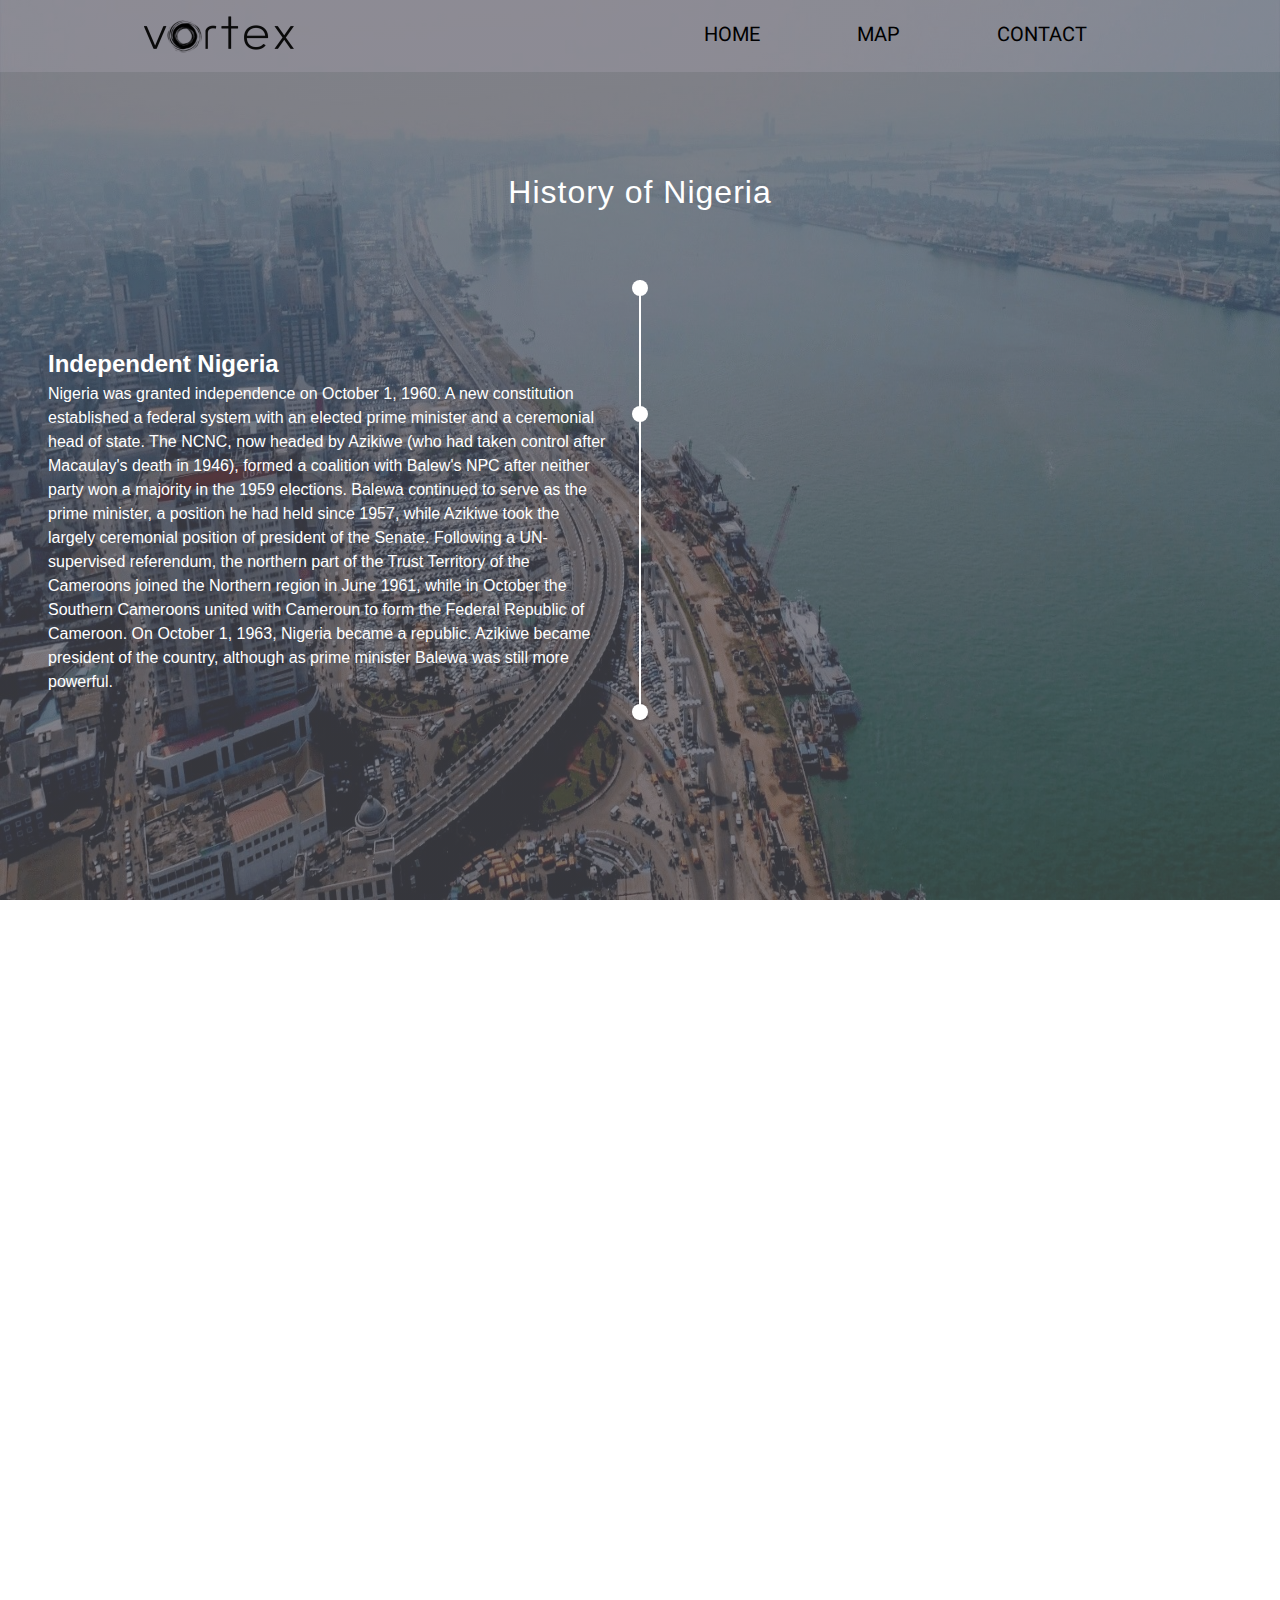
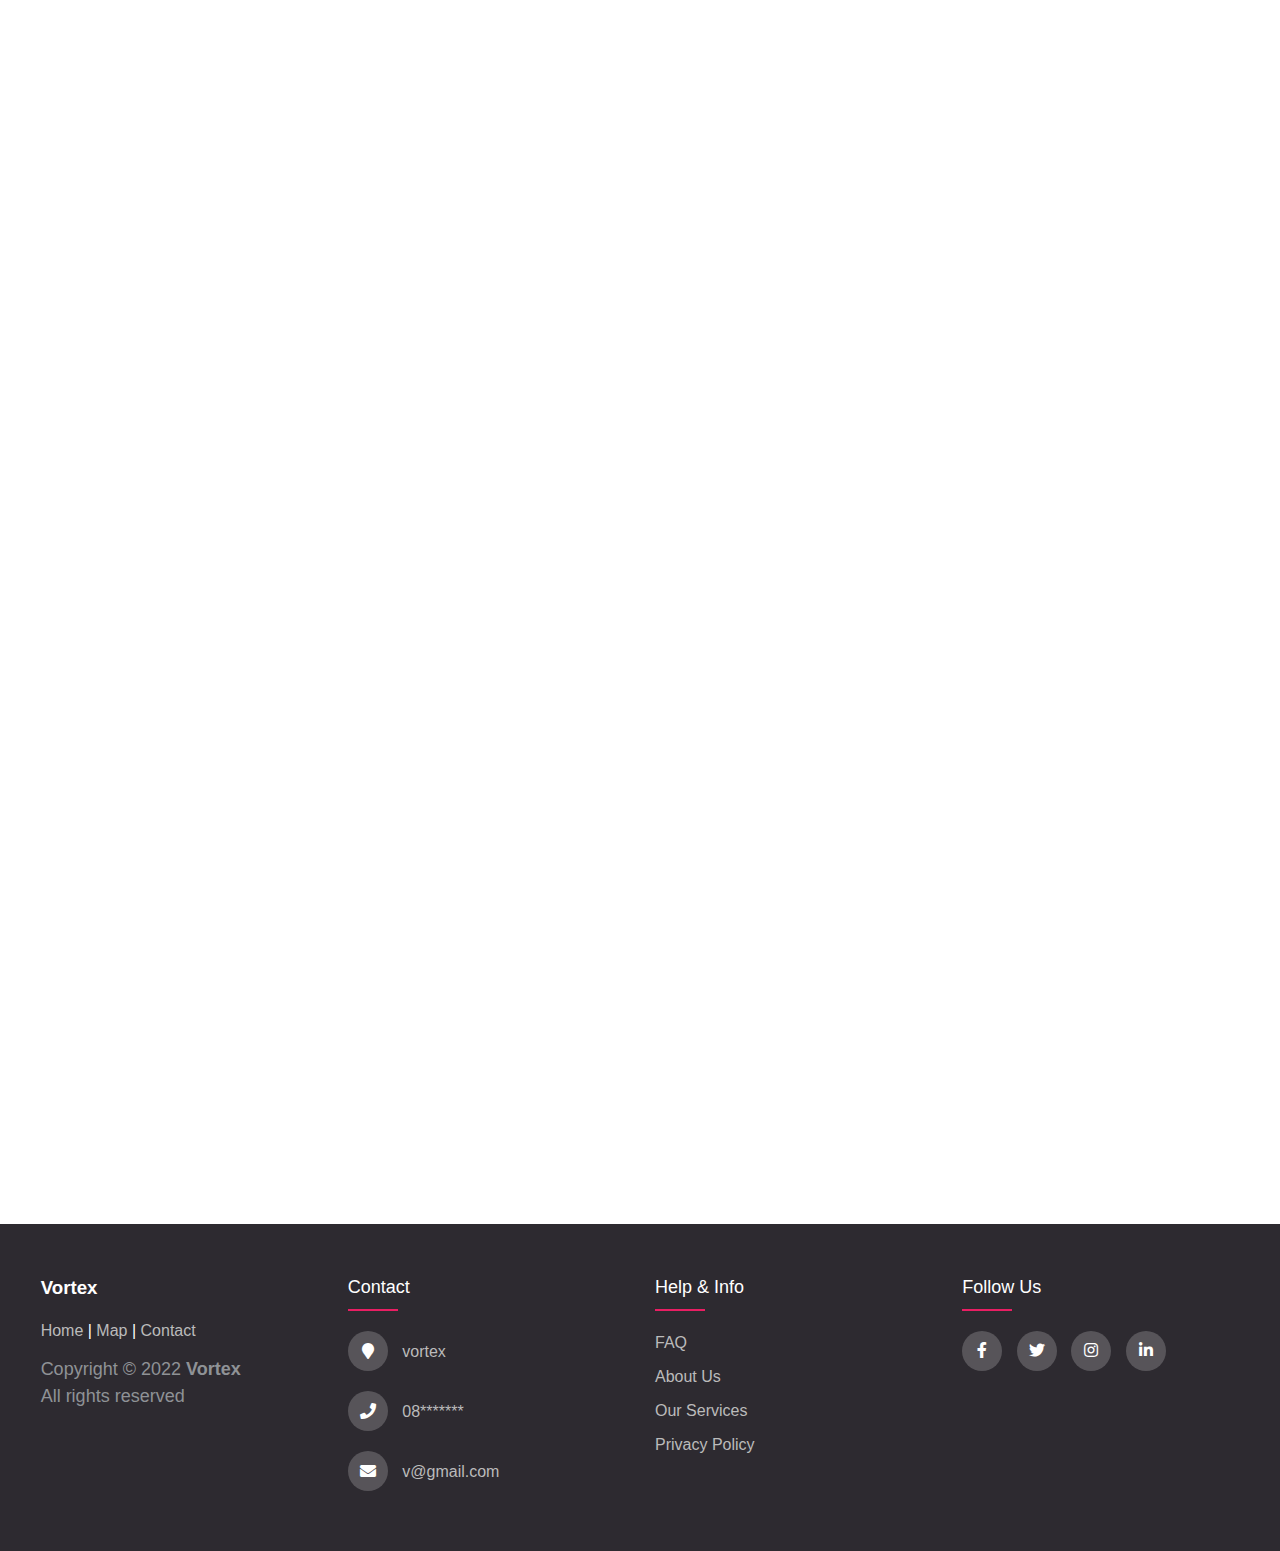
<file: Website/Pages/Countries/Nigeria.html>
<!DOCTYPE html>

<html lang = "en">

	<head>
		<title>Nigeria</title>

		<meta charset="UTF-8">
        <meta http-equiv="X-UA-Compatible" content="IE=edge">
        <meta name="viewport" content="width=device-width, initial-scale=1.0">
        
		<link rel="icon" href="../../Images/icon.png">
        <link rel="stylesheet" href="../../css/countries_pages.css">
		<link rel="stylesheet" href="../../css/navbar_style.css">
		<link rel="stylesheet" href="../../css/footer_style.css">
		<link rel="stylesheet" type="text/css" href="https://cdnjs.cloudflare.com/ajax/libs/font-awesome/5.15.1/css/all.min.css">

		<style>
			body{
			 	background-image: linear-gradient(rgba(76, 77, 85, 0.7),rgba(76, 77, 85, 0.7)),url('../../Images/Nigeria.jpg');
			}
		</style>
	</head>

	<body>

		<!--Navigation Bar-->
		<nav>

			<a href = "../../index.html"><img id = "logo" src = "../../Images/logo.png" alt = "logo"></a>

            <ul class = "nav-links" >
                <li class = "i"><a class = "inactive" href = "../../index.html">home</a></li>
                <li class = "i"><a class = "inactive" href = "../Map.html">map</a></li>
                <li class = "i"><a class = "inactive" href = "../contact.html">contact</a></li>
            </ul>
			<!--Navigation Bar burger-->
			<div class="burger">
				<div class="line1"></div>
				<div class="line2"></div>
				<div class="line3"></div>
			</div>
			
		</nav>

		<!--timeline information-->
		<div class="container">
			<div class="top-section">
				<h1>History of Nigeria</h1>
			</div>
			<div class="timeline">
				<div class="line"></div>
				<div class="section">
					<div class="bead"></div>
					<div class="content">
						<h2>Independent Nigeria</h2>
						<p>
							Nigeria was granted independence on October 1, 1960. A new constitution established a federal system with an elected prime minister and a ceremonial 
							head of state. The NCNC, now headed by Azikiwe (who had taken control after Macaulay's death in 1946), formed a coalition with Balew's NPC after 
							neither party won a majority in the 1959 elections. Balewa continued to serve as the prime minister, a position he had held since 1957, while Azikiwe 
							took the largely ceremonial position of president of the Senate. Following a UN-supervised referendum, the northern part of the Trust Territory of the 
							Cameroons joined the Northern region in June 1961, while in October the Southern Cameroons united with Cameroun to form the Federal Republic of 
							Cameroon. On October 1, 1963, Nigeria became a republic. Azikiwe became president of the country, although as prime minister Balewa was still more 
							powerful.
						</p>
					</div>
				</div>
	
				<div class="section">
					<div class="bead"></div>
					<div class="content">
						<h2>The civil war of Nigeria</h2>
						<p>
							On May 30, 1967, Ojukwu declared the secession of the three states of the Eastern region under the name of the Republic of Biafra, which the federal 
							government interpreted as an act of rebellion. Fighting broke out in early July and within weeks had escalated into a full-scale civil war. In August 
							Biafran troops crossed the Niger, seized Benin City, and were well on their way to Lagos before they were checked at Ore, a small town in Western 
							state (now Ondo state). Shortly thereafter, federal troops entered Enugu, the provisional capital of Biafra, and penetrated the Igbo heartland. 
							The next two years were marked by stiff resistance in the shrinking Biafran enclave and by heavy casualties among civilians as well as in both 
							armies, all set within what threatened to be a military stalemate. Peacemaking attempts by the Organization of African Unity (now the African 
							Union) remained ineffective, while Biafra began earning recognition from African states and securing aid from international organizations for 
							what was by then a starving population.
						</p>
					</div>
				</div>
	
				<div class="section">
					<div class="bead"></div>
					<div class="content">
						<h2>The Second Republic</h2>
						<p>
							Obasanjo pursued Mohammed's desire to return the country to civilian rule. As a first step, a new constitution was promulgated that replaced the 
							British-style parliamentary system with a presidential one. The president was invested with greater power but could assume office only after winning 
							one-fourth of the votes in two-thirds of the states in the federation. Many political parties emerged, but only five were registered: the National 
							Party of Nigeria (NPN), the Unity Party of Nigeria, the People's Redemption Party (PRP), the Great Nigeria People's Party, and the Nigeria People's 
							Party. All promised to improve education and social services, provide welfare, rebuild the economy and support private industry, and pursue a radical, 
							anti-imperialist foreign policy. The PRP was notable for expressing socialist ideas and rhetoric. Shehu Shagari, the candidate of the dominant party, 
							the right-wing NPN, narrowly won the 1979 presidential election, defeating Chief Obafemi Awolowo.
						</p>
					</div>
				</div>
	
				<div class="section">
					<div class="bead"></div>
					<div class="content">
						<h2>Military regimes, 1983 - 1999</h2>
						<p>
							Buhari justified his coup and subsequent actions by citing the troubles of the Second Republic and the declining economy. The regime declared a 
							“War Against Indiscipline” (WAI), which resulted in the arrest, detention, and jailing of a number of politicians. When the WAI was extended to 
							journalists and others not responsible for the social decay and economic problems, the government's popularity began to wane. Gen. Ibrahim Babangida 
							assumed power following a bloodless coup in August 1985. Babangida at first presented to the public and the media the image of an affectionate and 
							considerate leader. He released political detainees and promised that public opinion would influence his decisions and those of the Armed Forces 
							Ruling Council, the supreme governing body. The public, however, demanded an end to military rule. Babangida outwardly supported a return to civilian 
							government but worked to undermine the process in order to retain power.
						</p>
					</div>
				</div>
	
				<div class="section">
					<div class="bead"></div>
					<div class="content">
						<h2>The 1999 elections</h2>
						<p>
							After Abacha's death, political activity blossomed as numerous parties were formed. Of these, three emerged that were able to contest elections: the 
							People's Democratic Party (PDP), the Alliance for Democracy, and the All People's Party. A series of elections were held in January-March 1999 in 
							which councillors for local governments, legislatures for state and federal assemblies, and state governors were selected. The presidential election 
							took place in February and was carefully monitored by an international team of observers. Olusegun Obasanjo of the PDP, who as head of state in 
							1976-79 had overseen the last transition from military rule, was declared the winner.
						</p>
					</div>
				</div>
			</div>
		</div>
		<!--footer-->
		<footer>
			<div class = "container1">
				<div class = "row">
					<div class = "footer-left">
					<h3>Vortex</h3>

					<p class = "footer-links">
							<a href = "../../index.html">Home</a>
							|
							<a href = "../Map.html">Map</a>
							|
							<a href = "../contact.html">Contact</a>
					</p>

						<p class = "footer-copyright">Copyright © 2022 <strong>Vortex</strong>
						<br>All rights reserved</p>
					</div>
					<div class = "footer-col">
						<h4>contact</h4>
						<ul class = "icons">
							<li><i class="fa fa-map-marker"></i>
								<p class = "cont">Vortex</p></li>
							<li><i class="fa fa-phone"></i>
								<p class = "cont">08*******</p></li>
							<li><i class="fa fa-envelope"></i>
								<p class = "cont" >v@gmail.com</p></li>
						</ul>
					</div>
					<div class = "footer-col">
						<h4>help & info</h4>
						<ul>
							<li><a href = "#">FAQ</a></li>
							<li><a href = "#">about us</a></li>
							<li><a href = "#">our services</a></li>
							<li><a href = "#">privacy policy</a></li>
						</ul>
					</div>
					<div class = "footer-col">
						<h4>follow us</h4>
							<div class = "social-links">
							<a href="#"><i class="fab fa-facebook-f"></i></a>
							<a href="#"><i class="fab fa-twitter"></i></a>
							<a href="#"><i class="fab fa-instagram"></i></a>
								<a href="#"><i class="fab fa-linkedin-in"></i></a>
						</div>
					</div>
				</div>
			</div>
		</footer>
		
		<script src="../../JavaScript/countries_pages.js"></script>
		<script src="../../JavaScript/navbar.js"></script>
	</body>

</html>
</file>
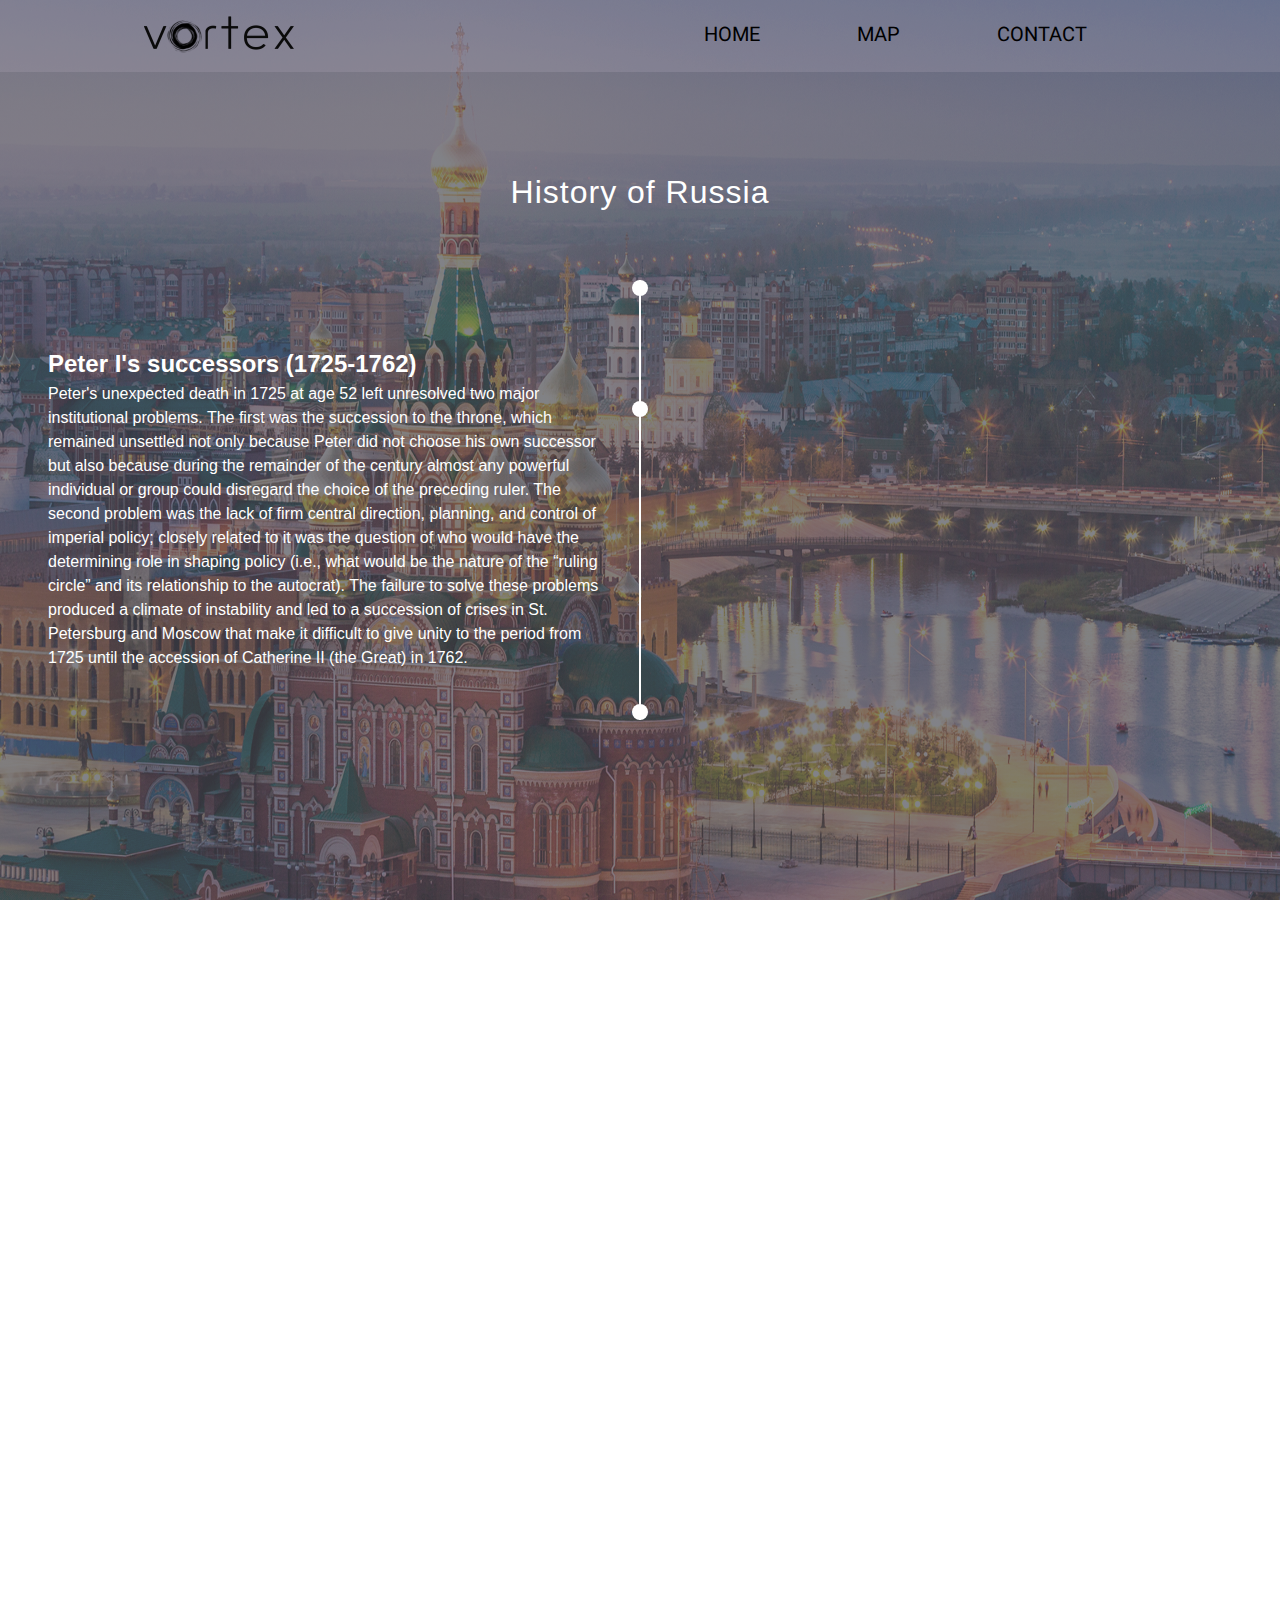
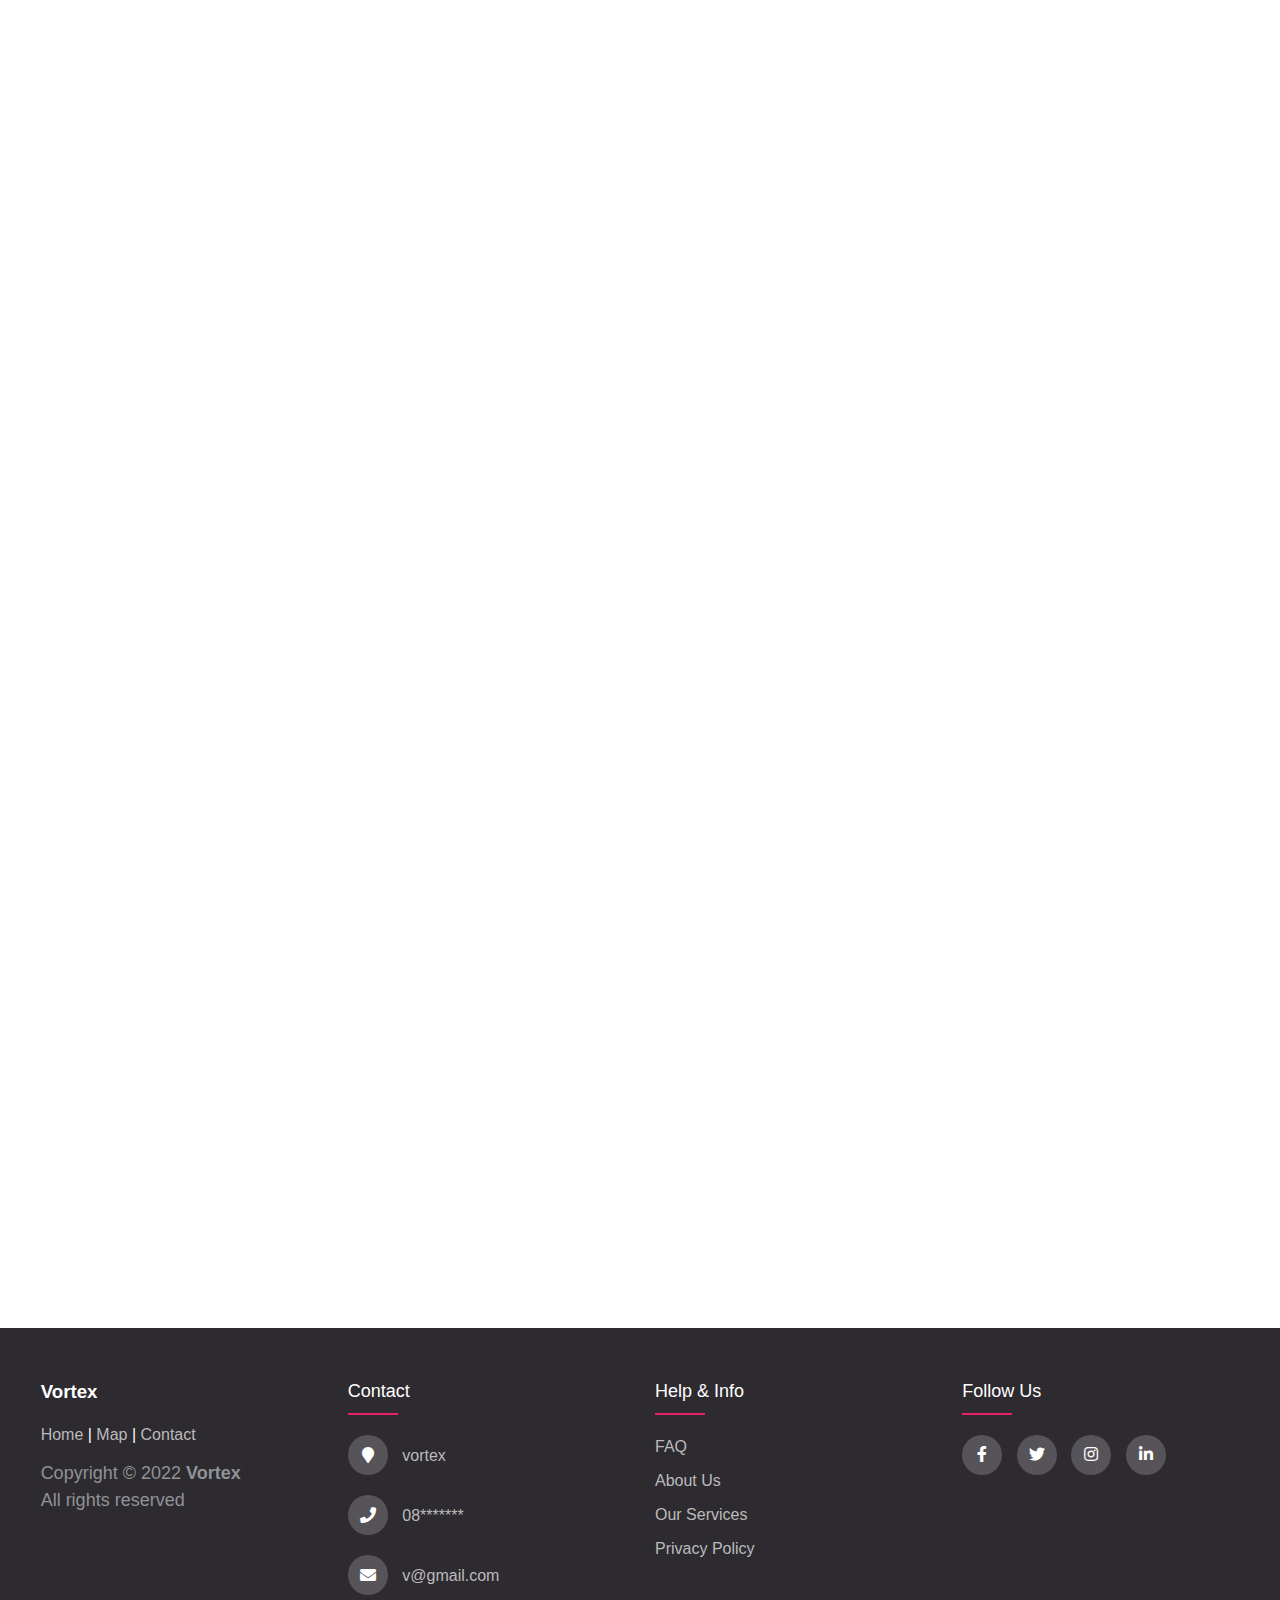
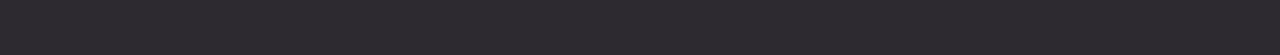
<file: Website/Pages/Countries/Russia.html>
<!DOCTYPE html>

<html lang = "en">

	<head>
		
		<title>Russia</title>

		<meta charset="UTF-8">
        <meta http-equiv="X-UA-Compatible" content="IE=edge">
        <meta name="viewport" content="width=device-width, initial-scale=1.0">
        
		<link rel="icon" href="../../Images/icon.png">
        <link rel="stylesheet" href="../../css/countries_pages.css">
		<link rel="stylesheet" href="../../css/navbar_style.css">
		<link rel="stylesheet" href="../../css/footer_style.css">
		<link rel="stylesheet" type="text/css" href="https://cdnjs.cloudflare.com/ajax/libs/font-awesome/5.15.1/css/all.min.css">

		<style>
			body{
			 	background-image: linear-gradient(rgba(76, 77, 85, 0.7),rgba(76, 77, 85, 0.7)),url('../../Images/Russia.jpg');
			}
		</style>
	</head>

	<body>
		<!--Navigation Bar-->
		<nav>

			<a href = "../../index.html"><img id = "logo" src = "../../Images/logo.png" alt = "logo"></a>

            <ul class = "nav-links" >
                <li class = "i"><a class = "inactive" href = "../../index.html">home</a></li>
                <li class = "i"><a class = "inactive" href = "../Map.html">map</a></li>
                <li class = "i"><a class = "inactive" href = "../contact.html">contact</a></li>
            </ul>
			<!--Navigation Bar burger-->
			<div class="burger">
				<div class="line1"></div>
				<div class="line2"></div>
				<div class="line3"></div>
			</div>
			
		</nav>

		<!--timeline information-->
		<div class="container">
			<div class="top-section">
				<h1>History of Russia</h1>
			</div>
			<div class="timeline">
				<div class="line"></div>
				<div class="section">
					<div class="bead"></div>
					<div class="content">
						<h2>Peter I's successors (1725-1762)</h2>
						<p>
							Peter's unexpected death in 1725 at age 52 left unresolved two major institutional problems. The first was the succession to the throne, which 
							remained unsettled not only because Peter did not choose his own successor but also because during the remainder of the century almost any powerful 
							individual or group could disregard the choice of the preceding ruler. The second problem was the lack of firm central direction, planning, and 
							control of imperial policy; closely related to it was the question of who would have the determining role in shaping policy (i.e., what would be 
							the nature of the “ruling circle” and its relationship to the autocrat). The failure to solve these problems produced a climate of instability and 
							led to a succession of crises in St. Petersburg and Moscow that make it difficult to give unity to the period from 1725 until the accession of 
							Catherine II (the Great) in 1762.
						</p>
					</div>
				</div>
	
				<div class="section">
					<div class="bead"></div>
					<div class="content">
						<h2>The revolution of 1905-1906</h2>
						<p>
							The Russo-Japanese War brought a series of Russian defeats on land and sea, culminating in the destruction of the Baltic fleet in the Tsushima Strait. 
							The defeat finally brought to a head a variety of political discontents simmering back at home. First the professional strata, especially in the 
							zemstvos and municipalities, organized a banquet campaign in favour of a popularly elected legislative assembly. Then, on January 9 
							(January 22, New Style), 1905, the St. Petersburg workers, led by the priest Georgy Gapon (leader of the Assembly of Russian Factory Workers), marched 
							on the Winter Palace to present Emperor Nicholas with a loyal petition containing similar but wider-ranging demands. They were met by troops who opened 
							fire on them, and about 130 were killed.
						</p>
					</div>
				</div>
	
				<div class="section">
					<div class="bead"></div>
					<div class="content">
						<h2>The Stalin era (1928-1953)</h2>
						<p>
							Stalin, a Georgian, surprisingly turned to “Great Russian” nationalism to strengthen the Soviet regime. During the 1930s and '40s he promoted certain 
							aspects of Russian history, some Russian national and cultural heroes, and the Russian language, and he held the Russians up as the elder brother for 
							the non-Slavs to emulate. Industrialization developed first and foremost in Russia. Collectivization, though, met with considerable resistance in 
							rural areas. Ukraine in particular suffered harshly at Stalin's hands because of forced collectivization. He encountered strenuous resistance there, 
							for which he never forgave the Ukrainians. His policies thereafter brought widespread starvation to that republic, especially in 1932-33, when 
							possibly millions may have died. Nevertheless, many party officials from Ukraine came to Moscow to make their careers, among them Nikita S. 
							Khrushchev, who would succeed Stalin. The armed forces were dominated by Russians and Ukrainians, but the upper echelons of the Communist Party 
							did not contain as many Ukrainians as might have been expected, given the size of that republic. The political police, on the other hand, had many 
							non-Russians at the top, especially Georgians and Armenians.
						</p>
					</div>
				</div>
	
				<div class="section">
					<div class="bead"></div>
					<div class="content">
						<h2>The Khrushchev era (1953-1964)</h2>
						<p>
							After Stalin's death in 1953, a power struggle for leadership ensued, which was won by Nikita Khrushchev. His landmark decisions in foreign policy and 
							domestic programs markedly changed the direction of the Soviet Union, bringing détente with the West and a relaxation of rigid controls within the 
							country. Khrushchev, who rose under Stalin as an agricultural specialist, was a Russian who had grown up in Ukraine. During his reign Ukrainians 
							prospered in Moscow. He took it for granted that Russians had a natural right to instruct less-fortunate nationals. This was especially evident in 
							the non-Slavic republics of the U.S.S.R. and in eastern and southeastern Europe. His nationality policies reversed the repressive policies of Stalin. 
							He grasped the nettle of the deported nationalities and rehabilitated almost all of them; the accusations of disloyalty made against them by Stalin 
							were declared to be false. This allowed many nationalities to return to their homelands within Russia, the Volga Germans being a notable exception.
						</p>
					</div>
				</div>
	
				<div class="section">
					<div class="bead"></div>
					<div class="content">
						<h2>The Brezhnev era (1964-1982)</h2>
						<p>
							After Khrushchev came the triumvirate of Leonid I. Brezhnev, Aleksey N. Kosygin, and N.V. Podgorny. The first was the party leader, the second 
							headed the government, and the third became chairman of the Presidium of the Supreme Soviet, a ceremonial position. By the late 1960s Brezhnev 
							was clearly the dominant leader. His strengths were in manipulating party and government cadres, but he was weak on policy ideas. Brezhnev ensured 
							that there was an unprecedented stability of cadres within the Communist Party and the bureaucracy, thereby creating conditions for the rampant 
							spread of corruption in the Soviet political and administrative structures. However, under Brezhnev the U.S.S.R. reached its apogee in the 
							mid-1970s: it acquired nuclear parity with the United States and was recognized as a world superpower. Détente flourished in the 1970s but was 
							disrupted by the Soviet invasion of Afghanistan in December 1979.
						</p>
					</div>
				</div>
			</div>
		</div>
		<!--footer-->
		<footer>
			<div class = "container1">
				<div class = "row">
					<div class = "footer-left">
					<h3>Vortex</h3>

					<p class = "footer-links">
							<a href = "../../index.html">Home</a>
							|
							<a href = "../Map.html">Map</a>
							|
							<a href = "../contact.html">Contact</a>
					</p>

						<p class = "footer-copyright">Copyright © 2022 <strong>Vortex</strong>
						<br>All rights reserved</p>
					</div>
					<div class = "footer-col">
						<h4>contact</h4>
						<ul class = "icons">
							<li><i class="fa fa-map-marker"></i>
								<p class = "cont">Vortex</p></li>
							<li><i class="fa fa-phone"></i>
								<p class = "cont">08*******</p></li>
							<li><i class="fa fa-envelope"></i>
								<p class = "cont" >v@gmail.com</p></li>
						</ul>
					</div>
					<div class = "footer-col">
						<h4>help & info</h4>
						<ul>
							<li><a href = "#">FAQ</a></li>
							<li><a href = "#">about us</a></li>
							<li><a href = "#">our services</a></li>
							<li><a href = "#">privacy policy</a></li>
						</ul>
					</div>
					<div class = "footer-col">
						<h4>follow us</h4>
							<div class = "social-links">
							<a href="#"><i class="fab fa-facebook-f"></i></a>
							<a href="#"><i class="fab fa-twitter"></i></a>
							<a href="#"><i class="fab fa-instagram"></i></a>
								<a href="#"><i class="fab fa-linkedin-in"></i></a>
						</div>
					</div>
				</div>
			</div>
		</footer>
		
		<script src="../../JavaScript/countries_pages.js"></script>
		<script src="../../JavaScript/navbar.js"></script>
	</body>

</html>
</file>
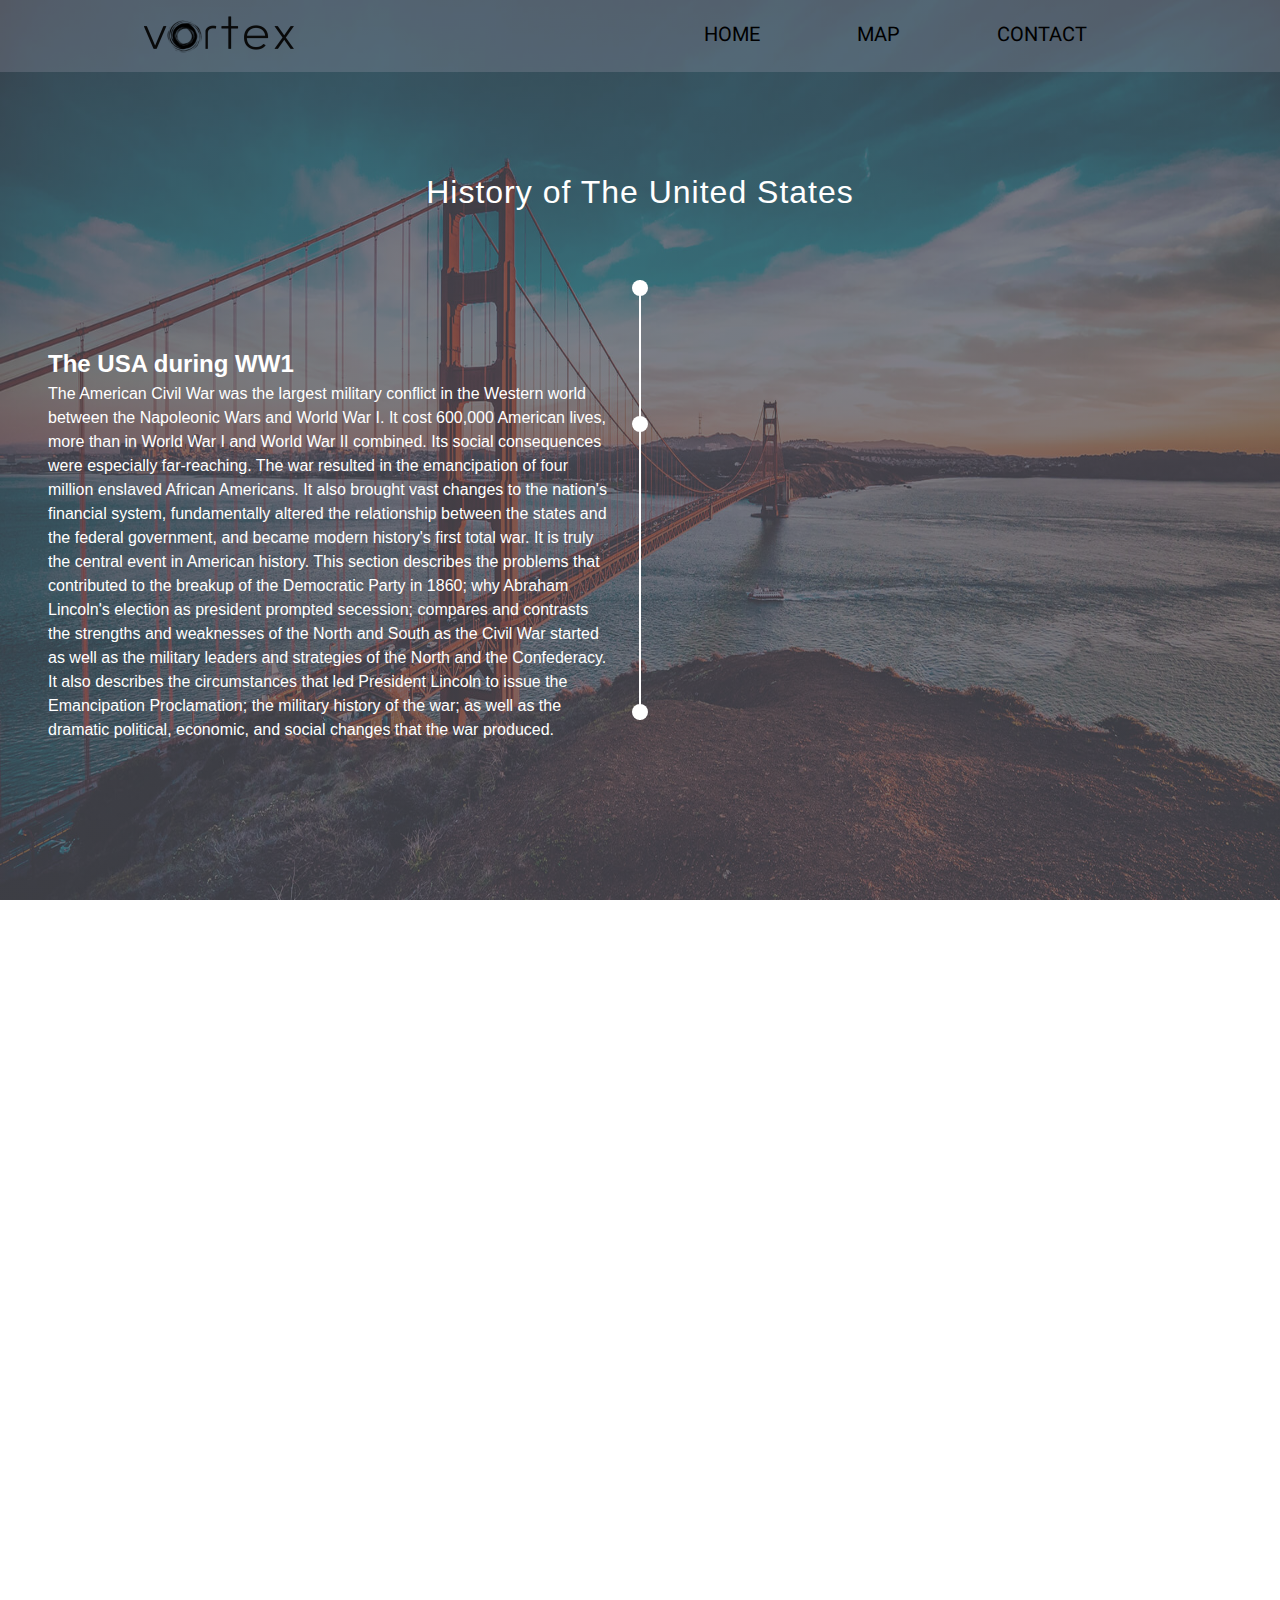
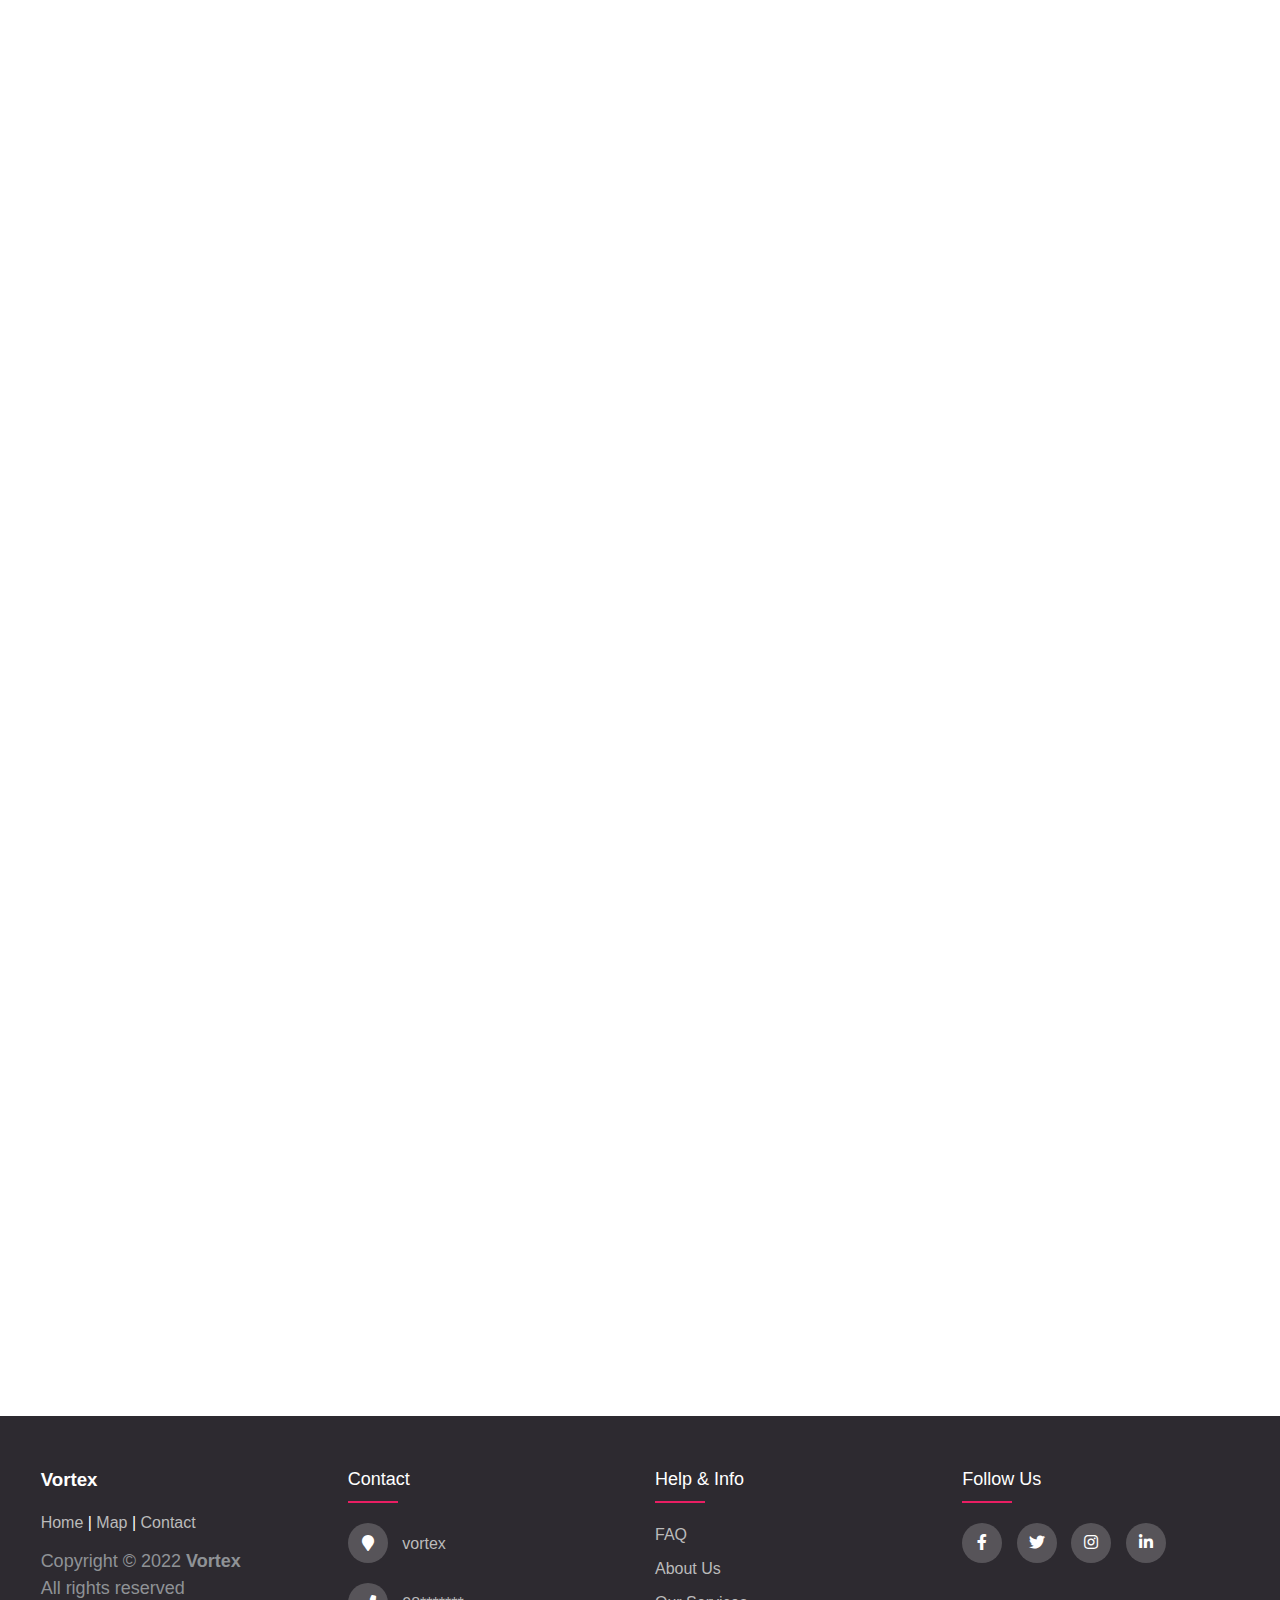
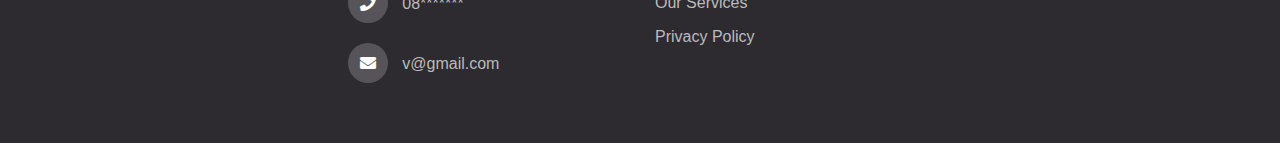
<file: Website/Pages/Countries/United_States.html>
<!DOCTYPE html>

<html lang = "en">

	<head>

		<title>USA</title>

		<meta charset="UTF-8">
		<meta http-equiv="X-UA-Compatible" content="IE=edge">
		<meta name="viewport" content="width=device-width, initial-scale=1.0">
		
		<link rel="icon" href="../../Images/icon.png">
		<link rel="stylesheet" href="../../css/countries_pages.css">
		<link rel="stylesheet" href="../../css/navbar_style.css">
		<link rel="stylesheet" href="../../css/footer_style.css">
		<link rel="stylesheet" type="text/css" href="https://cdnjs.cloudflare.com/ajax/libs/font-awesome/5.15.1/css/all.min.css">

		<style>
			body{
			 	background-image: linear-gradient(rgba(76, 77, 85, 0.7),rgba(76, 77, 85, 0.7)),url('../../Images/USA.jpg');
			}
		</style>
	</head>

	<body>

		<!--Navigation Bar-->
		<nav>

			<a href = "../../index.html"><img id = "logo" src = "../../Images/logo.png" alt = "logo"></a>

            <ul class = "nav-links" >
                <li class = "i"><a class = "inactive" href = "../../index.html">home</a></li>
                <li class = "i"><a class = "inactive" href = "../Map.html">map</a></li>
                <li class = "i"><a class = "inactive" href = "../contact.html">contact</a></li>
            </ul>
			<!--Navigation Bar burger-->
			<div class="burger">
				<div class="line1"></div>
				<div class="line2"></div>
				<div class="line3"></div>
			</div>
			
		</nav>

			<!--timeline information-->
			<div class="container">
			<div class="top-section">
				<h1>History of The United States</h1>
				<p></p>
			</div>
			<div class="timeline">
				<div class="line"></div>
				<div class="section">
					<div class="bead"></div>
					<div class="content">
						<h2>The USA during WW1</h2>
							<p>The American Civil War was the largest military conflict in the Western world between
							the Napoleonic Wars and World War I. It cost 600,000 American lives, more than in World
							War I and World War II combined. Its social consequences were especially far-reaching.
							The war resulted in the emancipation of four million enslaved African Americans. It also
							brought vast changes to the nation's financial system, fundamentally altered the relationship
							between the states and the federal government, and became modern history's first total war.
							It is truly the central event in American history. This section describes the problems that 
							contributed to the breakup of the Democratic Party in 1860; why Abraham Lincoln's election 
							as president prompted secession; compares and contrasts the strengths and weaknesses of the 
							North and South as the Civil War started as well as the military leaders and strategies of 
							the North and the Confederacy. It also describes the circumstances that led President Lincoln 
							to issue the Emancipation Proclamation; the military history of the war; as well as the dramatic 
							political, economic, and social changes that the war produced.
						</p>
					</div>
				</div>

				<div class="section">
					<div class="bead"></div>
					<div class="content">
						<h2>The USA during WW1</h2>
						<p>	The United States declared war on the German Empire on April 6, 1917, almost three years 
							after the start of World War I. On November 11, 1918, an armistice and a truce were declared. 
							Prior to its entry into the war, the United States had remained neutral, although it was a major 
							supplier to the United Kingdom, France, and the other World War I powers. The United States made the 
							largest contribution in the form of supplies, raw materials, and money beginning in 1917. American 
							soldiers under General of the Armies John Pershing, Commander-in-Chief of the American Expeditionary
							Force, arrived on the Western Front in the summer of 1918 at the rate of 10 thousand men a day. During 
							the war, the United States mobilized over 4 million troops and lost 65 thousand men. During the war, 
							in an effort to focus the war effort, the United States government expanded dramatically, greatly 
							increasing the size of the U.S. Armed Forces.
						</p>
					</div>
				</div>

				<div class="section">
					<div class="bead"></div>
					<div class="content">
						<h2>The Great Depression in the USA</h2>
							<p>The Great Depression was steeper and more protracted in the United States than in other industrialized
							countries. The unemployment rate rose higher and remained higher longer than in any other western
							country. As it deepened, the Depression had far-reaching political consequences. The Depression
							vastly expanded the scope and scale of the federal government and created the modern welfare state.
							It gave rise to a philosophy that the federal government should provide a safety net for the elderly,
							the jobless, the disabled, and the poor, and that the federal government was responsible for ensuring 
							the health of the nation's economy and the welfare of its citizens. The stock market crash of October
							1929 brought the economic prosperity of the 1920s to a symbolic end. For the next ten years, the United
							States was mired in a deep economic depression. By 1933, unemployment had soared to 25 percent, up from
							3.2 percent in 1929. Industrial production declined by 50 percent, international trade plunged 30 percent,
							and investment fell 98 percent.</p>
					</div>
				</div>

				<div class="section">
					<div class="bead"></div>
					<div class="content">
						<h2>The USA during WW2</h2>
							<p>On December 7, 1941, after the Japanese bombing of Pearl Harbor, the United States declared war on Japan.
							Three days later, after Germany and Italy declared war on them, the United States fully entered World War II.
							The entry of the United States into World War II was quickly followed by massive mobilization. While millions
							of men and women served in the nation's armed forces overseas, most of those at home devoted themselves to 
							supporting the war effort with whatever resources were available to them. Women who had worked as homemakers
							or were outside the military industry took jobs in aircraft factories, munitions plants, factories making military 
							uniforms, and so on. Americans also supported the war effort with their hard-earned money by buying Liberty Bonds.
							The bonds sold by the U.S. government raised money for the war and made buyers feel that they were doing their 
							part for the war effort. The U.S. entry into the war helped get the country's economy back on its feet after 
							the Depression. Whereas ten years earlier it had been very difficult to find a job, now there was one for almost
							everyone who wanted one.  On May 8, 1945, Germany surrendered. After dropping the atomic bomb on Hiroshima 
							and Nagasaki, Japan surrendered on September 2, 1945, and World War II was over. The war cost the lives of 
							more than 330,000 American soldiers. Many more were permanently injured or maimed.</p>
					</div>
				</div>

				<div class="section">
					<div class="bead"></div>
					<div class="content">
						<h2>The USA after WW2</h2>
						<p>Following World War II, the United States began an economic boom that brought unparalleled prosperity to 
						a majority of its citizens and raised Americans expectations, breeding a belief that most economic and social
						problems could be solved. Among the crucial themes of this period were the struggle for equality among women 
						and minorities, and the backlash that these struggles evoked; the growth of the suburbs, and the shift in power
						from the older industrial states and cities of the Northeast and upper Midwest to the South and West; and the 
						belief that the U.S. had the economic and military power to maintain world peace and shape the behavior of other nations.</p>
					</div>
				</div>
			</div>
		</div>
		<!--footer-->
		<footer>
			<div class = "container1">
				<div class = "row">
					<div class = "footer-left">
					<h3>Vortex</h3>

					<p class = "footer-links">
							<a href = "../../index.html">Home</a>
							|
							<a href = "../Map.html">Map</a>
							|
							<a href = "../contact.html">Contact</a>
					</p>

						<p class = "footer-copyright">Copyright © 2022 <strong>Vortex</strong>
						<br>All rights reserved</p>
					</div>
					<div class = "footer-col">
						<h4>contact</h4>
						<ul class = "icons">
							<li><i class="fa fa-map-marker"></i>
								<p class = "cont">Vortex</p></li>
							<li><i class="fa fa-phone"></i>
								<p class = "cont">08*******</p></li>
							<li><i class="fa fa-envelope"></i>
								<p class = "cont" >v@gmail.com</p></li>
						</ul>
					</div>
					<div class = "footer-col">
						<h4>help & info</h4>
						<ul>
							<li><a href = "#">FAQ</a></li>
							<li><a href = "#">about us</a></li>
							<li><a href = "#">our services</a></li>
							<li><a href = "#">privacy policy</a></li>
						</ul>
					</div>
					<div class = "footer-col">
						<h4>follow us</h4>
							<div class = "social-links">
							<a href="#"><i class="fab fa-facebook-f"></i></a>
							<a href="#"><i class="fab fa-twitter"></i></a>
							<a href="#"><i class="fab fa-instagram"></i></a>
								<a href="#"><i class="fab fa-linkedin-in"></i></a>
						</div>
					</div>
				</div>
			</div>
		</footer>
		
		<script src="../../JavaScript/countries_pages.js"></script>
		<script src="../../JavaScript/navbar.js"></script>
	</body>

</html>
</file>
<file: Website/css/footer_style.css>
@import url('https://fonts.googleapis.com/css2?family=Heebo&display=swap');
@import url('https://fonts.googleapis.com/css2?family=Nunito:wght@200&display=swap');

/* Footer */

footer{
    position: static;
    bottom:0;
    width: 100%;
    background-color: #2d2a30;
    padding: 50px 0; 
    line-height: 1.5;
    font-family: 'Poppins', sans-serif;
}

.container{
    max-width: 1400px;
    margin: auto;

}

.row{
    display: flex;
    flex-wrap: wrap;
    justify-content: center;
}

/*footer columns*/

.footer-left h3{
    color: #ffff;
   font: normal, 36px, 'Poppins', sans-serif;
   margin: 0;
}

.footer-left .footer-links{
   margin: 15px 0 10px;
}

.footer-links
{
    color: #fff;
}

.footer-left .footer-links a{
   display: inline-block;
   line-height: 1.8;
}

.footer-left .footer-copyright{
    color: #8f9296;
   font-size: 18px;
   font-weight: normal;
   margin: 0;
}

.footer-left, .footer-col{
    width: 24%;
    padding: 0 15px;
}

footer ul{
    list-style: none;
}

.footer-col h4{
    font-size: 18px;
    color: #ffffff;
    text-transform: capitalize;
    margin-bottom: 30px;
    font-weight: 500;
    position: relative;
}

.footer-col h4::before{
    content: '';
    position: absolute;
    left:0;
    bottom: -10px;
    background-color: #e91e63;
    height: 2px;
    box-sizing: border-box;
    width: 50px;
}

.footer-col ul li:not(:last-child){
    margin-bottom: 10px;
}

.footer-col ul li a, .cont, .footer-links a{
    font-size: 16px;
    text-transform: capitalize;
    color: #ffffff;
    text-decoration: none;
    font-weight: 300;
    color: #bbbbbb;
    display: block;
    transition: all 0.5s ease;
}

.footer-col ul li a:hover, .footer-links a:hover{
    color: #ffffff;
    padding-Left: 8px;
}

.footer-col .social-links a{
    display: inline-block;
    height: 40px;
    width: 40px;
    background-color: rgba(255,255,255,0.2);
    margin:0 10px 10px 0;
    text-align: center;
    line-height: 40px;
    border-radius: 50%;
    color: #fff;
    transition: all 0.5s ease;
}

.icons i{
    height: 40px;
    width: 40px;
    background-color: rgba(255,255,255,0.2);
    margin:0 10px 10px 0;
    text-align: center;
    line-height: 40px;
    border-radius: 50%;
    color: #fff;
    transition: all 0.5s ease;
}

.footer-col .social-links a:hover{
    color: #24262b;
    background-color: #ffffff;
}

.icons p{
    display: inline;
    text-transform: lowercase;
}

/*responsive style*/

@media(max-width: 800px){
    .footer-col, .footer-left {
    width: 50%;
    margin-bottom: 30px;
  }
}

@media(max-width: 574px){
    .footer-col , .footer-left{
     width: 100%;
    }
}
</file>
<file: Website/css/navbar_style.css>
@import url('https://fonts.googleapis.com/css2?family=Heebo&display=swap');

*{
	margin: 0;
	padding: 0;
	box-sizing: border-box;
}

/*Navigation Bar*/

nav{
	display: flex;
	justify-content: space-around;
	align-items: center;
	min-height: 8vh;
	padding: 0.5% 3% 0.5% 3%;
	background-color: #bab1c238;
    font-family: 'Heebo', sans-serif;
	width: 100%;
	
	
}

#logo{
    width: 50%;
}

/*navigationBar-tabs style*/

.nav-links{
	display: flex;
	justify-content: space-around;
	width: 40%;
}

.nav-links li{
	list-style: none;
}

.nav-links li a{
    padding: 8px 25px;
    text-decoration: none;
    text-transform: uppercase;
    font-size: 20px;
    transition: 0.4s 0.2s ease-in-out;
}

.active{
    border: 2px solid #6f2232;
    background-color: #6f2232;  
    border-radius: 25px;
    color: #fff;
}

.inactive{
    color: #000;
}

/*hover animation*/

.nav-links .i::after{
    content: '';
    width: 0%;
    height: 2px;
    background: #913848;
    display: block;
    margin: auto;
    transition: 0.5s 0.2s ease-in;
}

.nav-links .i:hover::after{
    width: 25%;
}

/*burgerIcon style*/

.burger{
	display: none;
	cursor: pointer;
}

.burger div{
	width: 25px;
	height: 3px;
	background-color: #000;
	margin: 5px;
	transition: all 0.3s ease;
}

/*responsive style*/

@media screen and (max-width: 1200px){
	.nav-links{
		width: 60%;
	}
}

@media screen and (max-width: 800px){

	body{
		overflow-x: hidden;
	}
	
	.nav-links{
		position: absolute;
		right: 0px;
		height: 92vh;
		top: 8vh;
		display: flex;
		flex-direction: column;
		align-items: center;
		width: 50%;
		transform: translateX(100%);
		transition: transform 0.5s ease-in;
        z-index: 2;
        backdrop-filter: blur(5px);
        background-color: #bab1c22f;
	}
	
	.nav-links li{
		opacity: 0;
	}
	
	.burger{
		display: block;
	}
	
}

.nav-active{
	transform: translateX(0%);
}

/*navigationBar animation*/

@keyframes navLinkFade{
	from{
		opacity: 0;
		transform: translateX(50px);
	}
	to{
		opacity: 1;
		transform: translateX(0px);
	}
}

.toggle .line1{
	transform: rotate(-45deg) translate(-5px, 6px);
}

.toggle .line2{
	opacity: 0;
}

.toggle .line3{
	transform: rotate(45deg) translate(-5px, -6px);
}
</file>
<file: Website/css/contact.css>
@import url('https://fonts.googleapis.com/css2?family=Heebo&display=swap');

body{
	display: flex;
	justify-content: center;
	align-items: center;
	flex-wrap: wrap;
	background: #bab1c22f;
	min-height: 100%;
	font-family: 'Heebo', sans-serif;
}

/*contentBox style*/

section{
	position: relative;
	margin-top: 3%;
	
}

section::before{
	content: '';
	position: absolute;
	top: 0;
	left: 0;
	width: 100%;
	height: 100%;
}

section::after{
	content: '';
	position: absolute;
	top: 0;
	left: 0;
	width: 100%;
	height: 100%;
}

.container
{
	position: relative;
	z-index: 1;
	display: flex;
	justify-content: center;
	align-items: center;
	flex-wrap: wrap;
	margin-top: 40px;
	margin-bottom: 100px;
}

/*cards style*/

.container .card{
	position: relative;
	width: 300px;
	height: 400px;
	background: rgba(255, 255, 255, 0.05);
	margin: 20px;
	box-shadow: 0 15px 35px rgba(0,0,0,0.2);
	border-radius: 15px;
	display: flex;
	justify-content: center;
	align-items: center;
	backdrop-filter: blur(10px);
}

.container .card .content{
	position: relative;
	display: flex;
	justify-content: center;
	align-items: center;
	flex-direction: column;
	opacity: 0.5;
	transition: 0.5s;
}

.container .card:hover .content{
	opacity: 1;
	
}

.container .card .content .imgBox{
	position: relative;
	width: 150px;
	height: 150px;
	border-radius: 50%;
	overflow: hidden;
	border: 10px solid rgba(0,0,0,0.25);
	margin-bottom: 10px;
}

.container .card .content .imgBox img{
	position: absolute;
	top: 0;
	Left: 0;
	width: 100%;
	height: 100%;
	object-fit: cover;
}

.container .card .content .contentBox h3{
	color: black;
	text-transform: uppercase;
	letter-spacing: 2px;
	font-size: 18px;
	text-align: center;
	margin: 20px e 10px;
	Line-height: 1.1em;
	
}

.container .card .content .contentBox h3 span{
	font-size: 12px;
	font-weight: 30ee;
	text-transform: initial;
}

.container .card .sci{
	 position: absolute;
	 bottom: 50px;
	 display: flex;
}

.container .card .sci li{
	List-style: none;
	margin: 0 10px;
	transform: traslateY(40px);
	opacity: 0;
	transition: 0.5s;
}

.container .card:hover .sci li
{
	transform: traslateY(0px);
	opacity: 1;
}

.container .card .sci li a{
	color: black;
	font-size: 24px;
}

.messageBox{
	margin-top: 5%;
	position: relative;
	box-shadow: 0 15px 35px rgba(0,0,0,0.2);
	border-radius: 15px;
	display: flex;
	padding: 10px;
	text-align: center;
	transition: height 2s;
}
</file>
<file: Website/css/map.css>
body{
    background-color: #b2cacf;
}

/*map style*/

svg path{
    fill: #4d7934;
    stroke: #eee;
    stroke-width: .25;
}

svg path:hover{
    fill: #5fa738;
    transition: 0.6s;
    cursor: pointer;
}

section{
    padding: 100px 50px 100px 10px;
    height:auto;
}
</file>
<file: Website/css/countries_pages.css>
body{
    font-family: sans-serif;
    margin: 0;
    padding: 0;
    line-height: 1.5;
    font-weight: 400;
    color: #fff;
	background-color: white;
	background-image: linear-gradient(rgba(76, 77, 85, 0.7),rgba(76, 77, 85, 0.7));
	background-repeat: no-repeat;
	background-position: center center;
	background-attachment: fixed;
	background-size: 100% 100%;
}

/*contentBox style*/

.container{
    padding: 2rem;
    padding-bottom: 400px;
    margin: 0 auto;
    max-width: 800px;
	overflow: hidden;
}

.top-section{
    text-align: center;
    padding: 4rem 0;
    max-width: 600px;
    margin: 0 auto;
	color: white;
}

/*timeline style*/

.timeline{
    position: relative;
    min-height: 150px;
}

.line{
    position: absolute;
    z-index: 2;
    left: calc(50% - 1px);
    width: 2px;
    top: -50px;
    background-color: #fff;
    display: none;
}

.line:before,
.line::after{
    position: absolute;
    display: block;
    content: '';
    height: 1rem;
    width: 1rem;
    border-radius: 50%;
    background-color: #fff;
    left: 50%;
    transform: translateX(-50%);
}

.line:after{
    bottom: 0;
}

.section{
    display: flex;
    opacity: 0;
    transform: translateX(-100%);
    transition: 600ms ease;
    position: relative;
    z-index: 1;
    margin: 50px 0;
    padding: 1rem;
    align-items: center;
    min-height: 300px;
}

.section:nth-child(odd){
    flex-direction: row-reverse;
    transform: translateX(100%);
}

.bead{
    position: absolute;
    display: block;
    height: 1rem;
    width: 1rem;
    border-radius: 50%;
    background-color: #fff;
    left: 50%;
    top: 20%;
    transform: translateX(-50%);
}

.content{
    width: calc(50% - 2rem);
}

.show-me:nth-child(n){
    transform: none;
    opacity: 1;
}

h1{
    font-weight: 400;
    letter-spacing: 1px;
}
</file>
